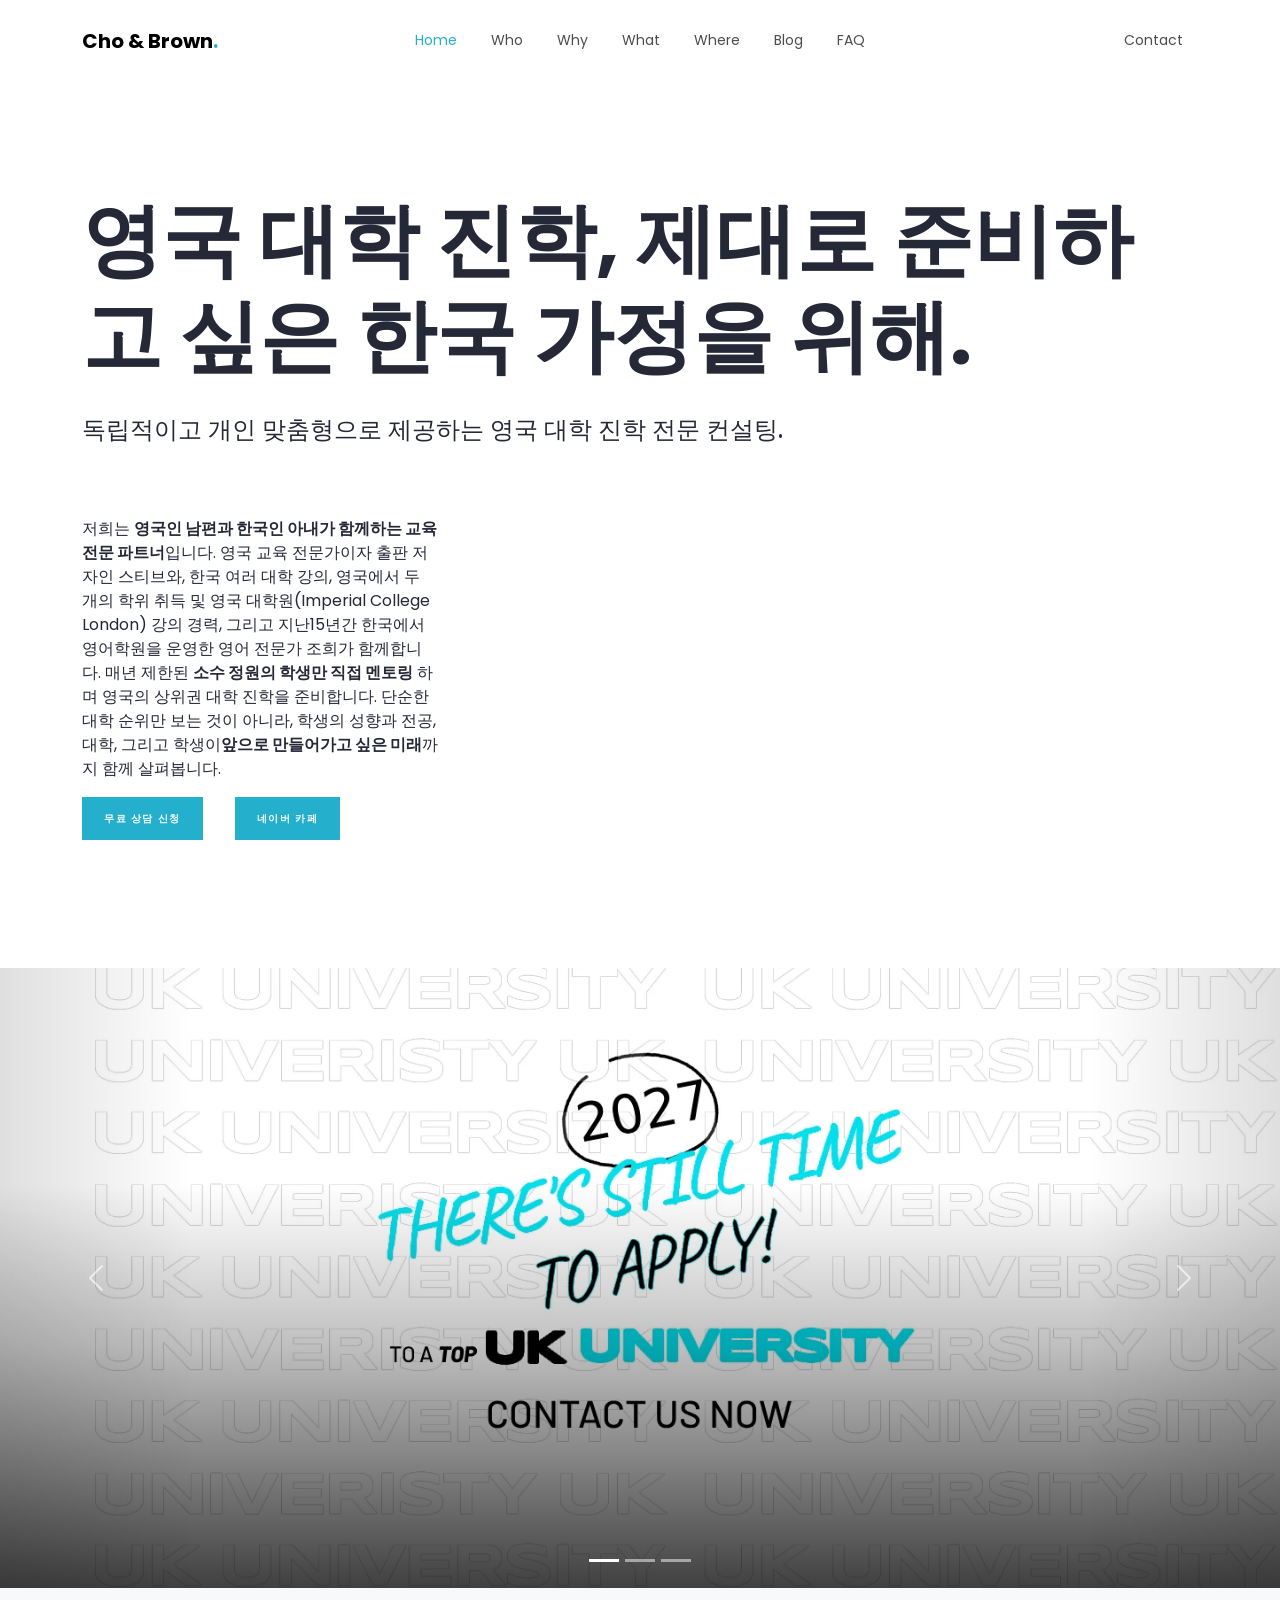
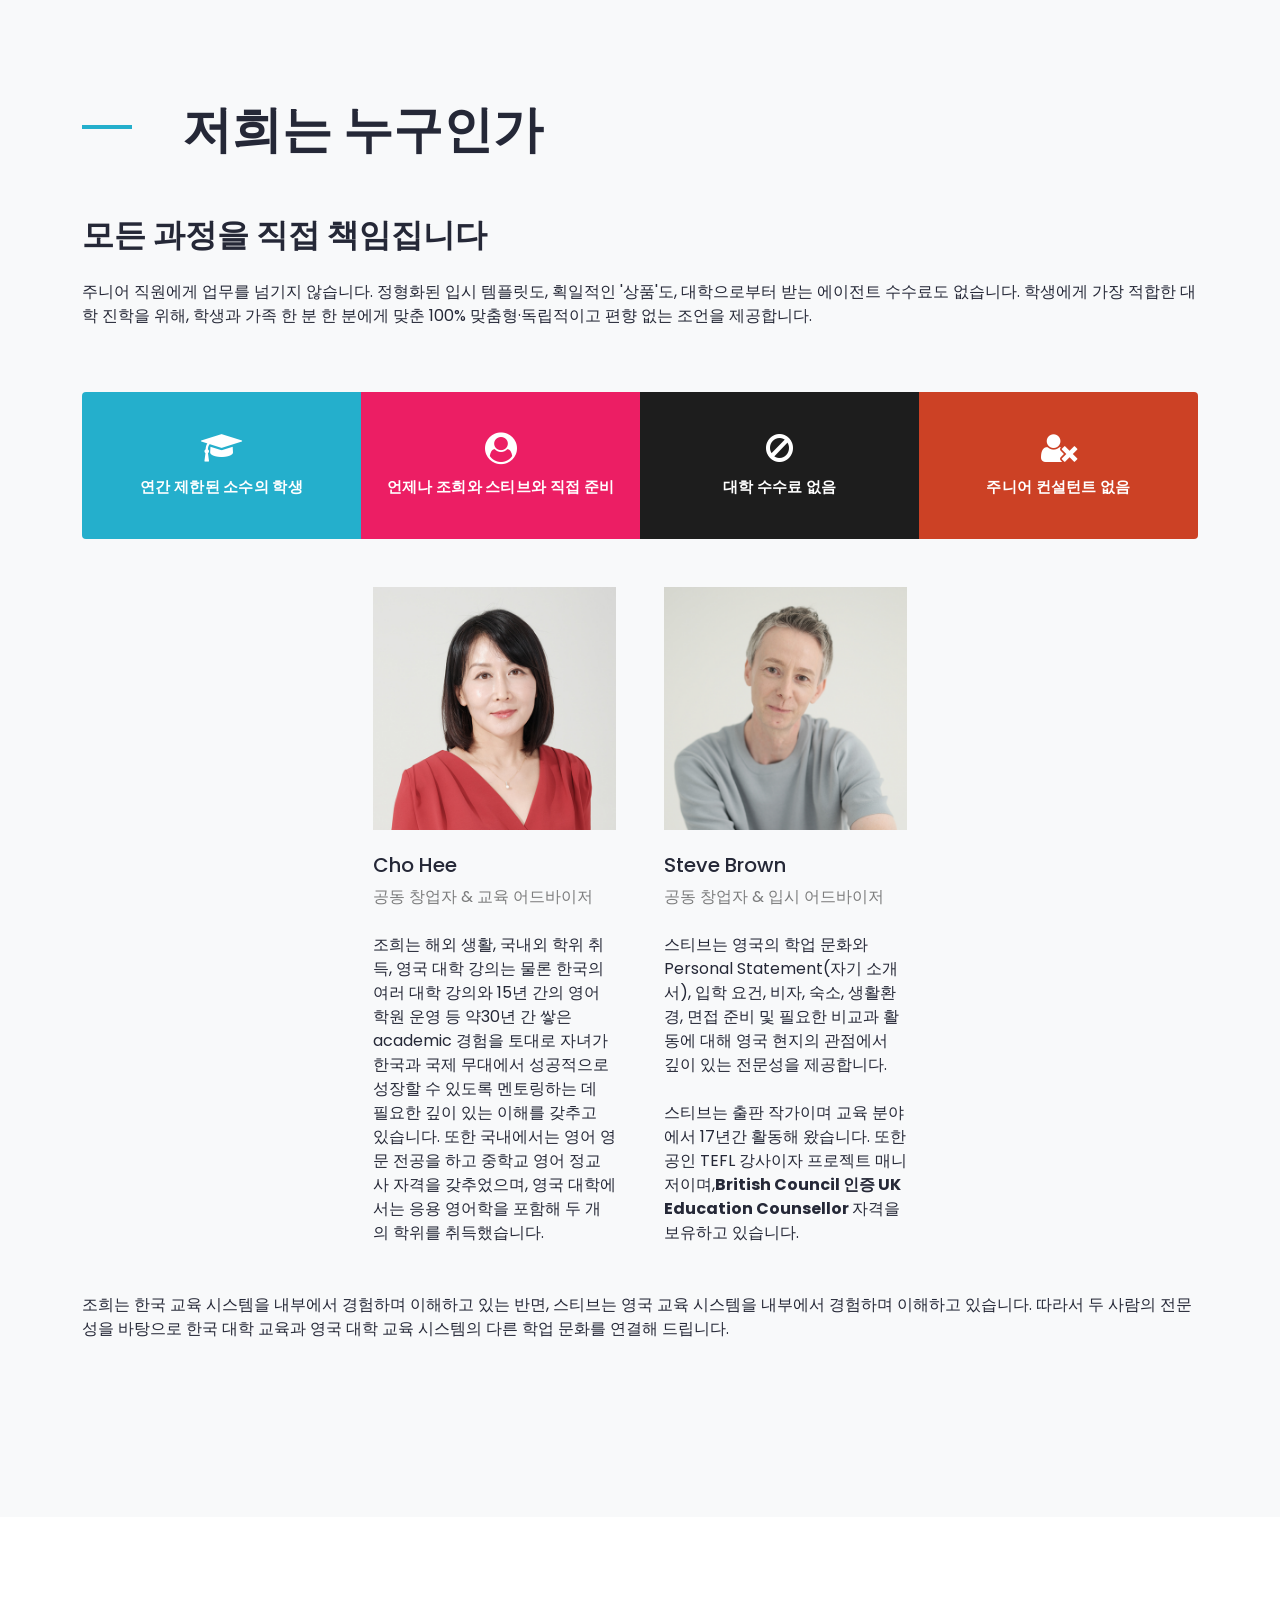
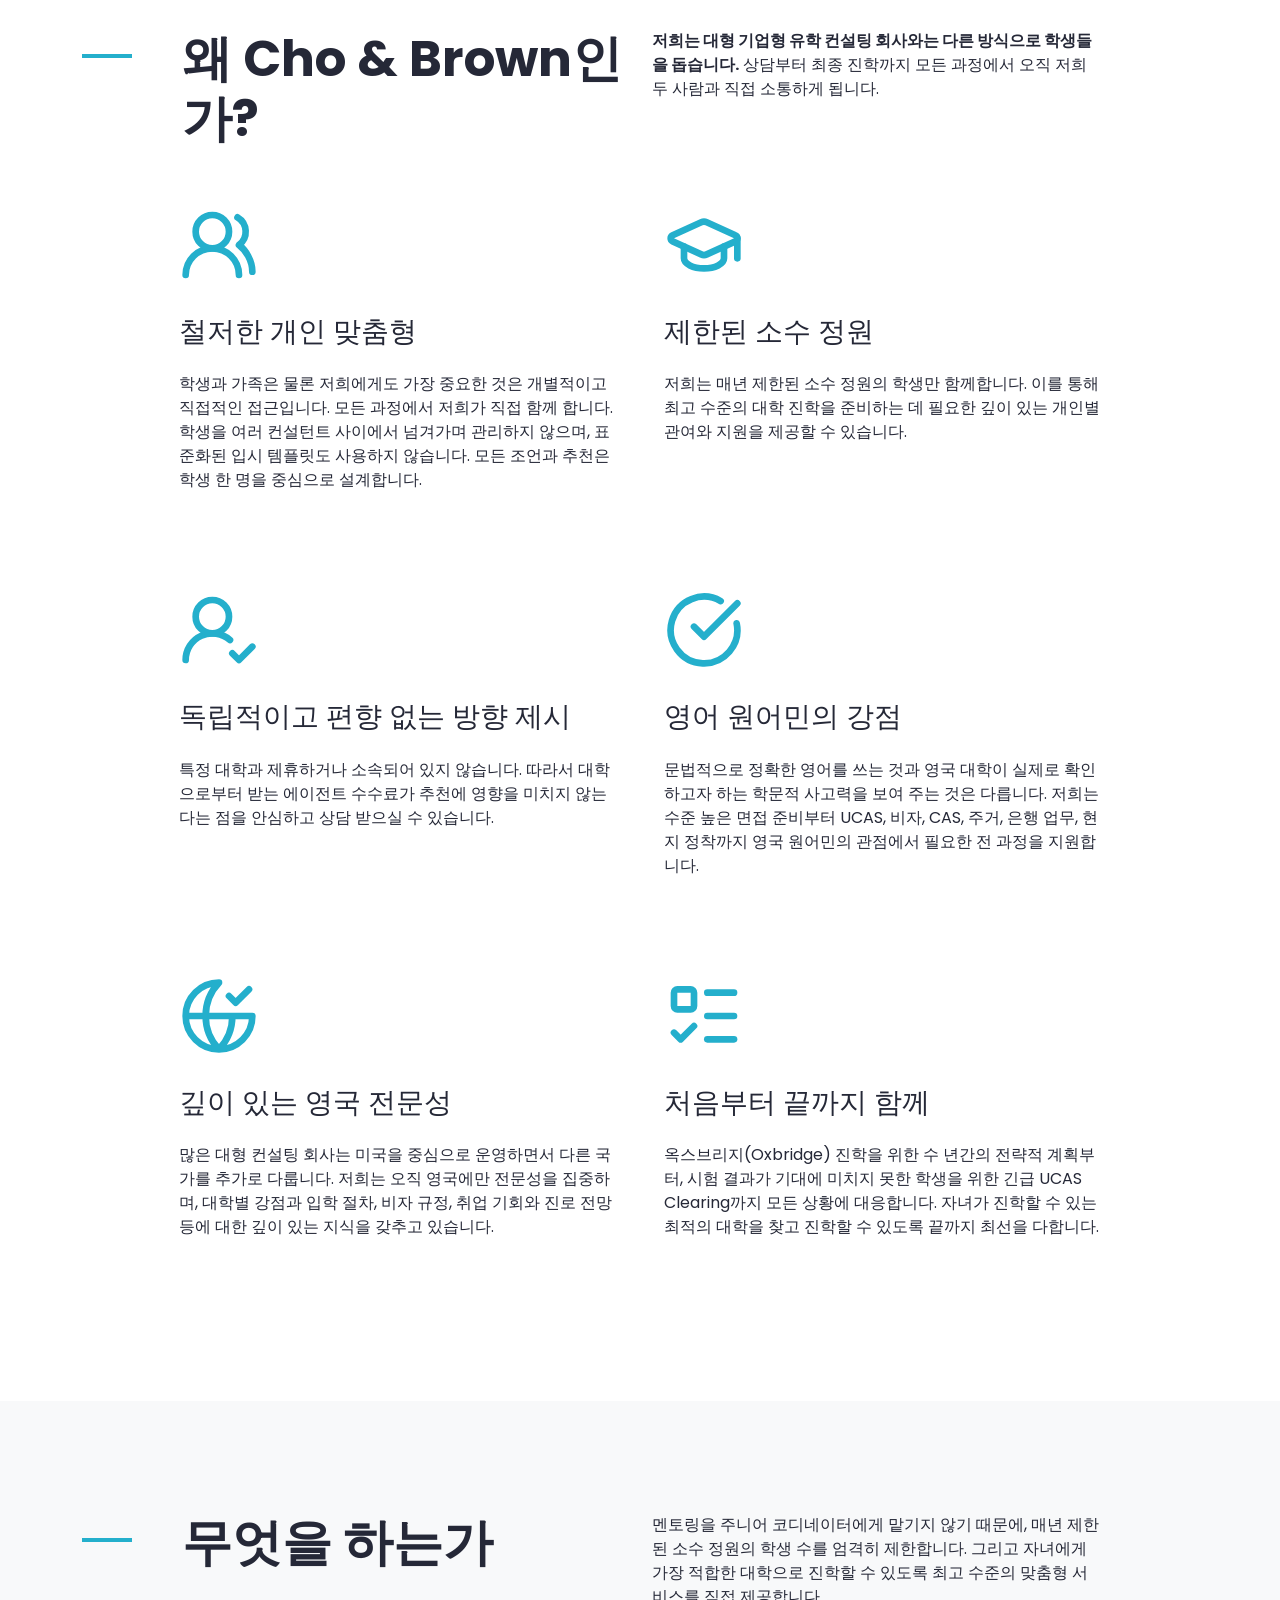
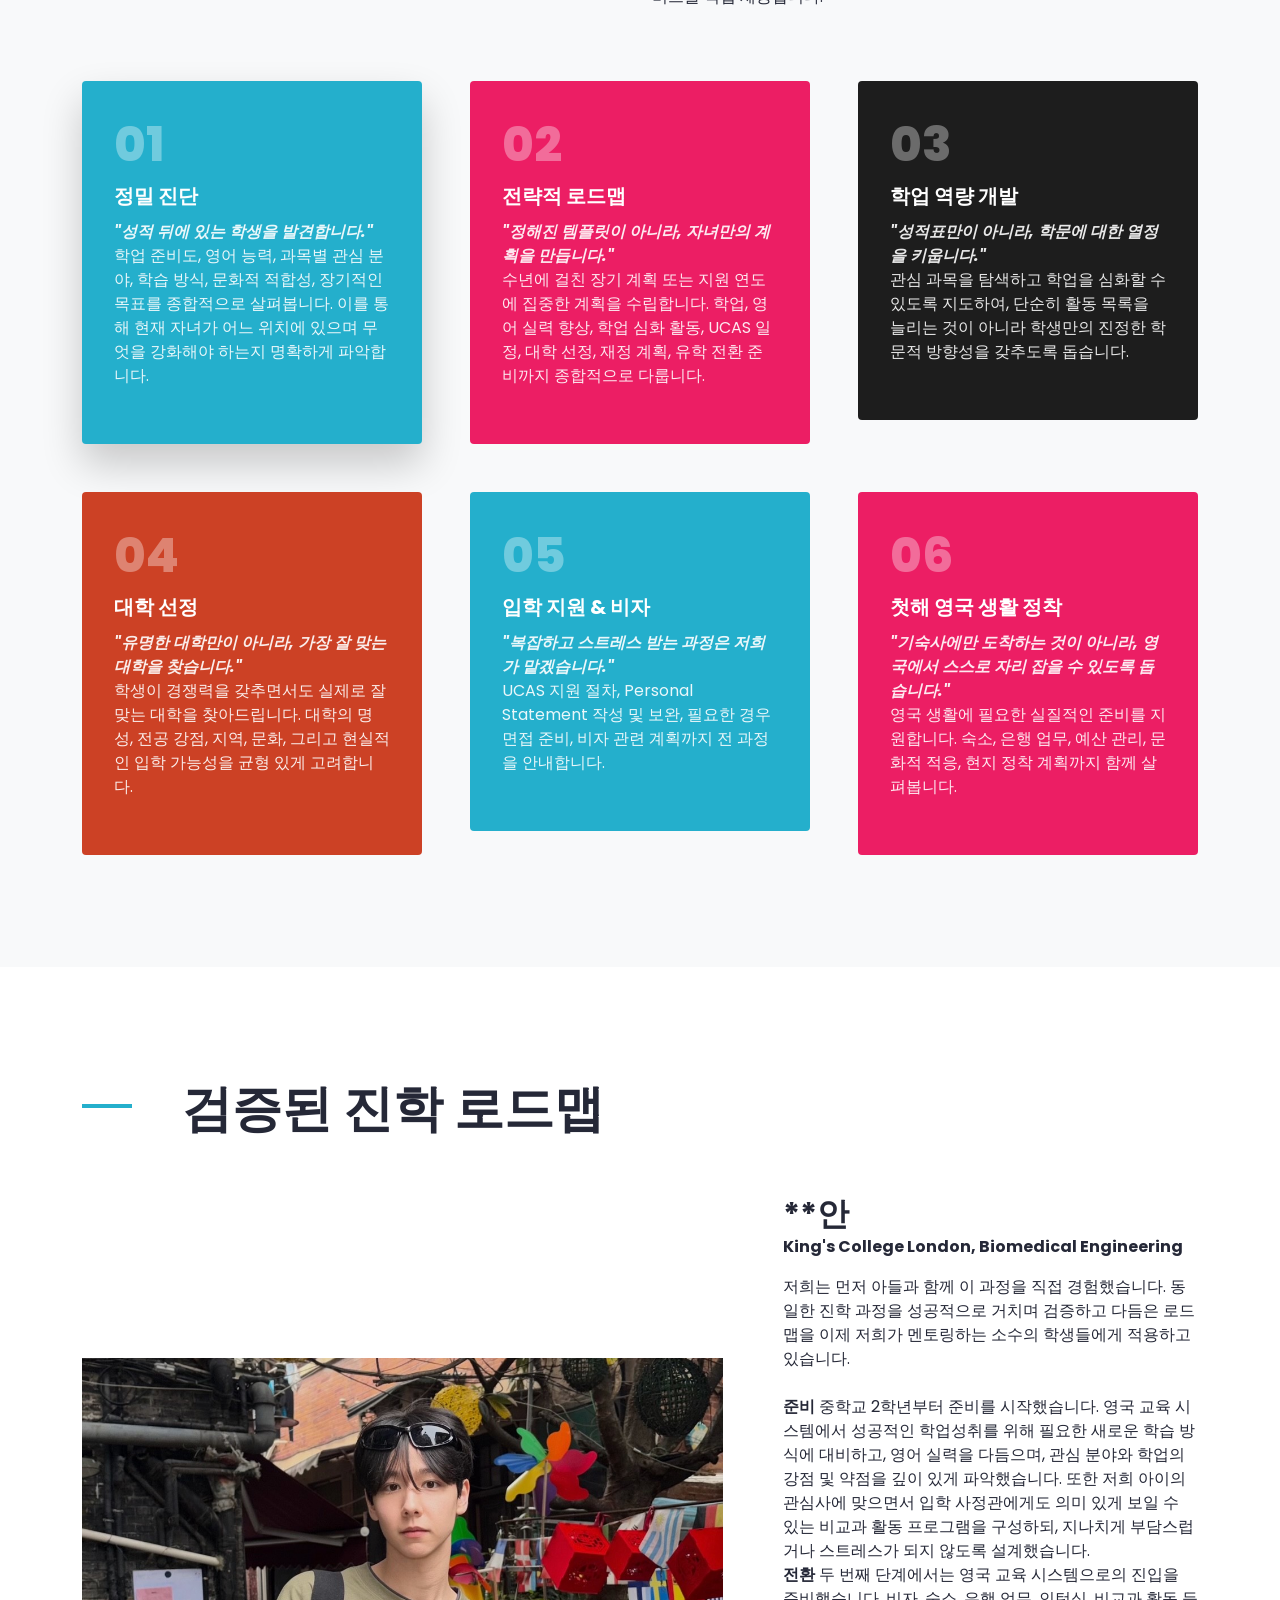
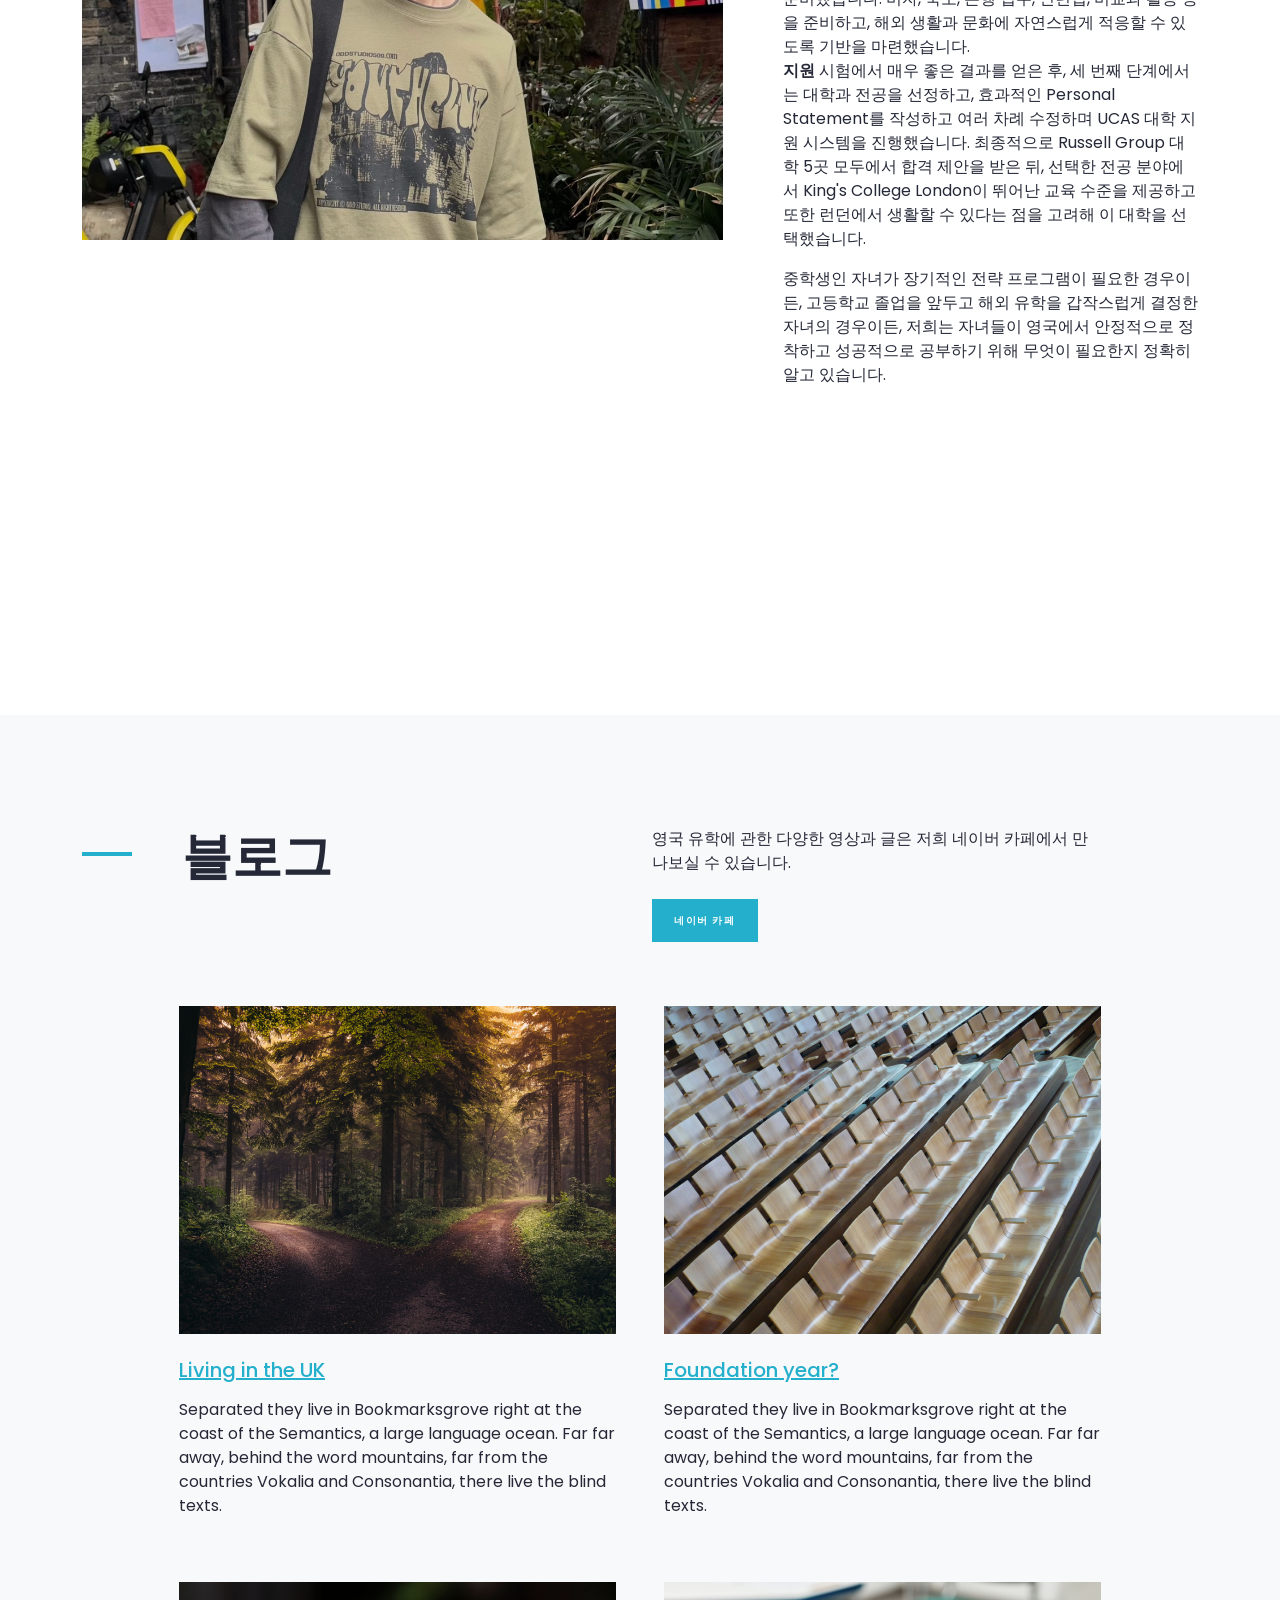
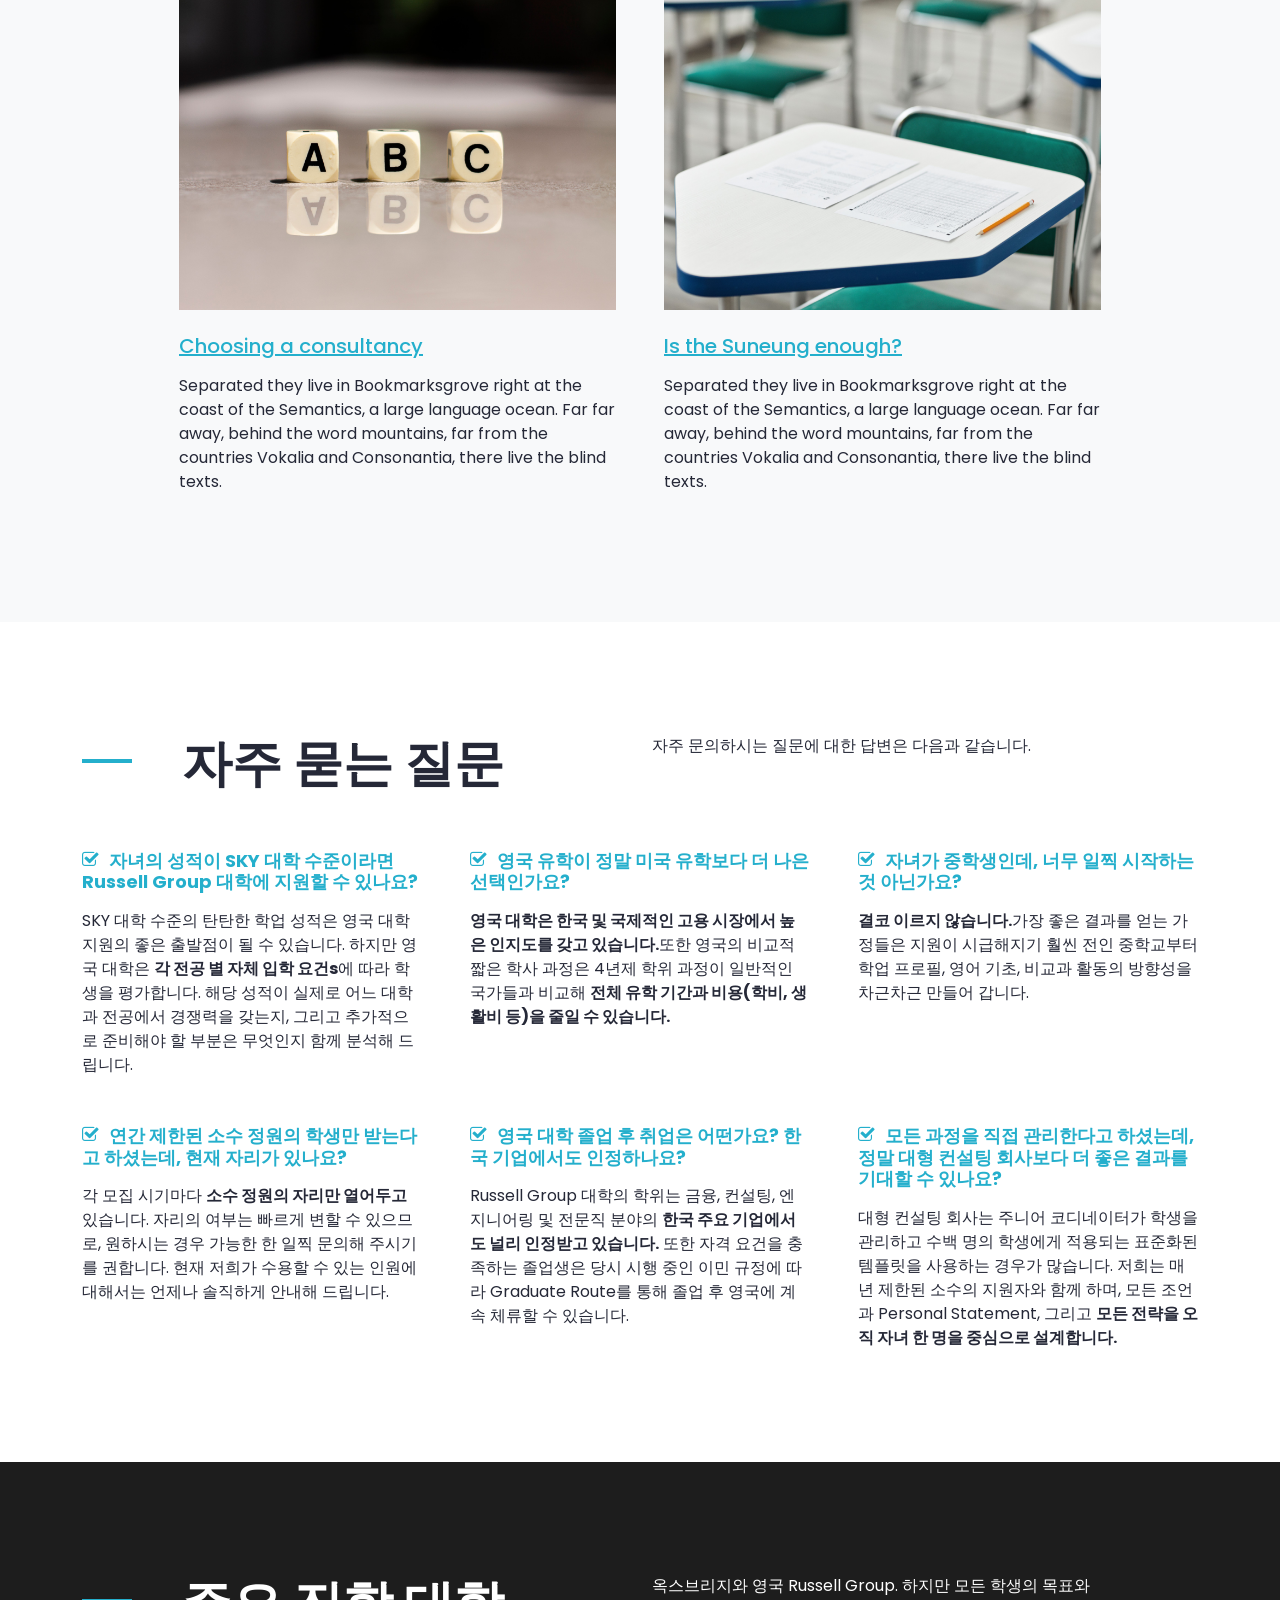
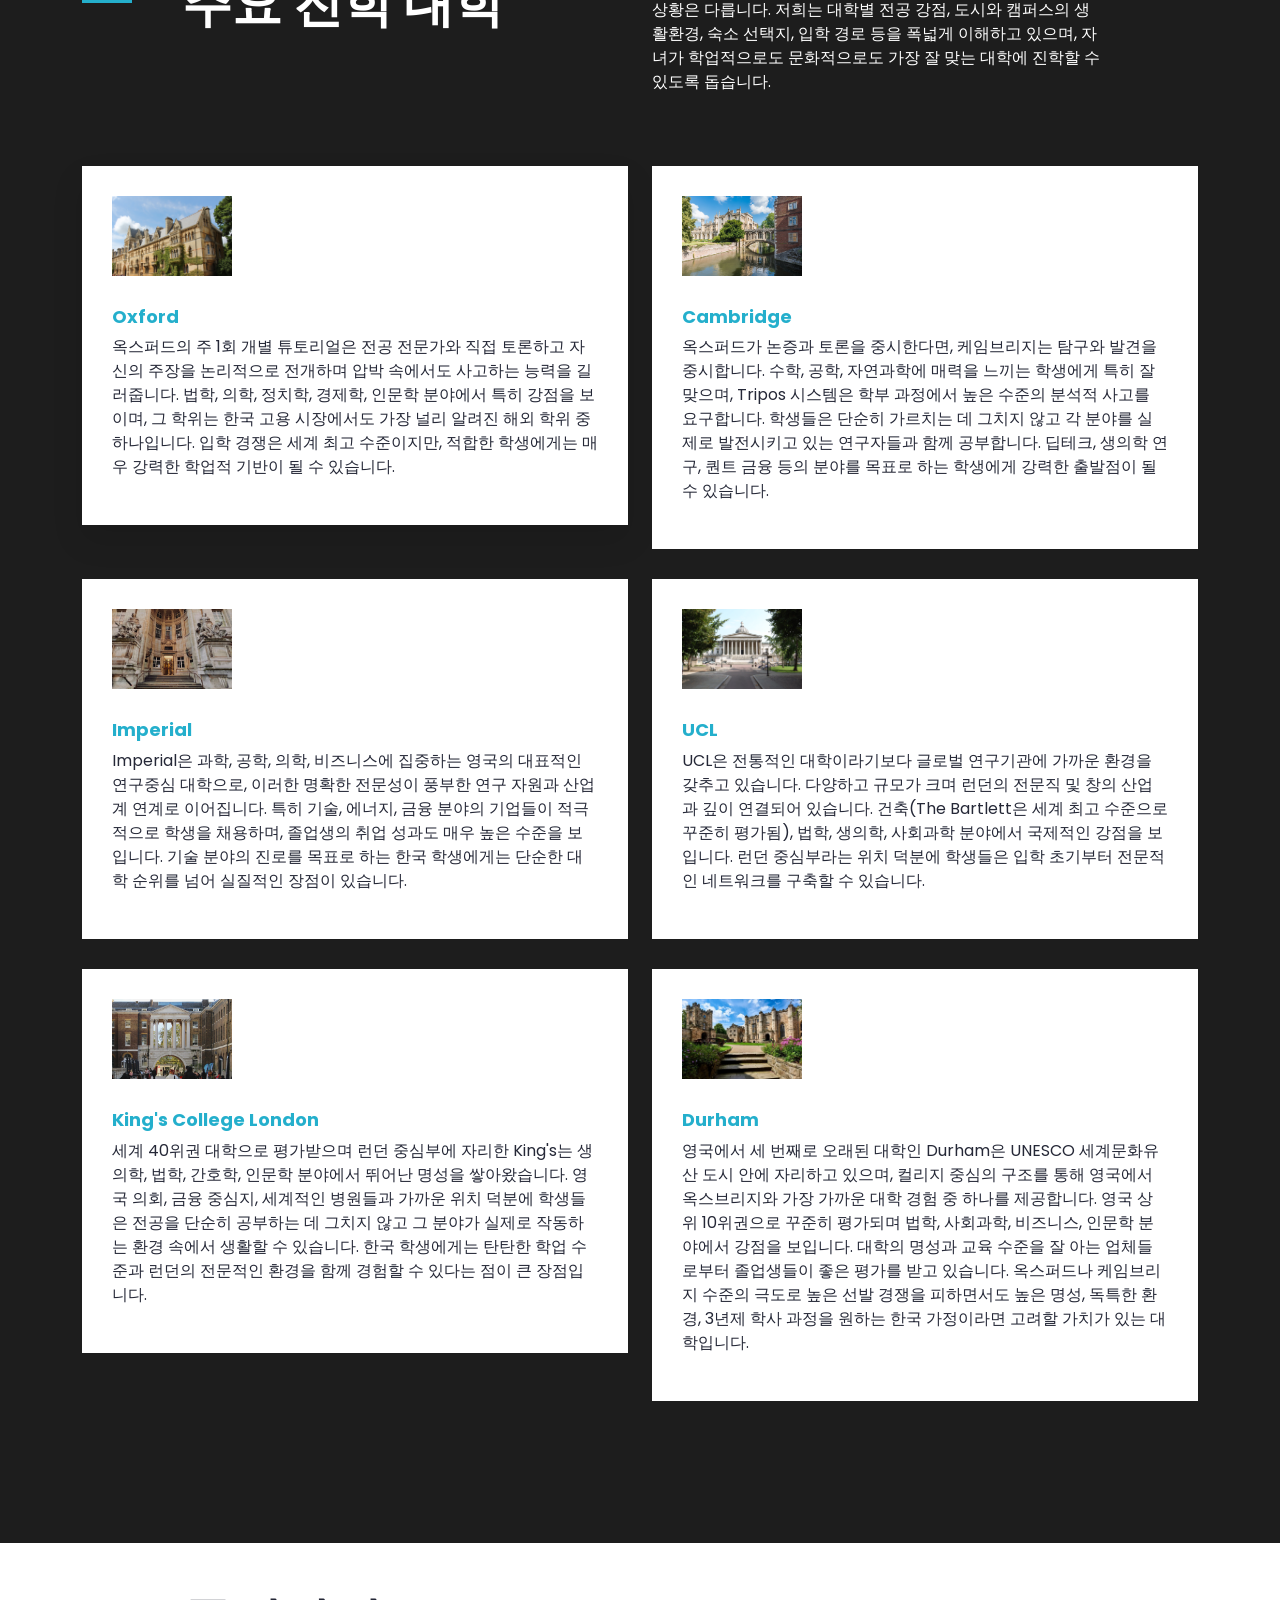
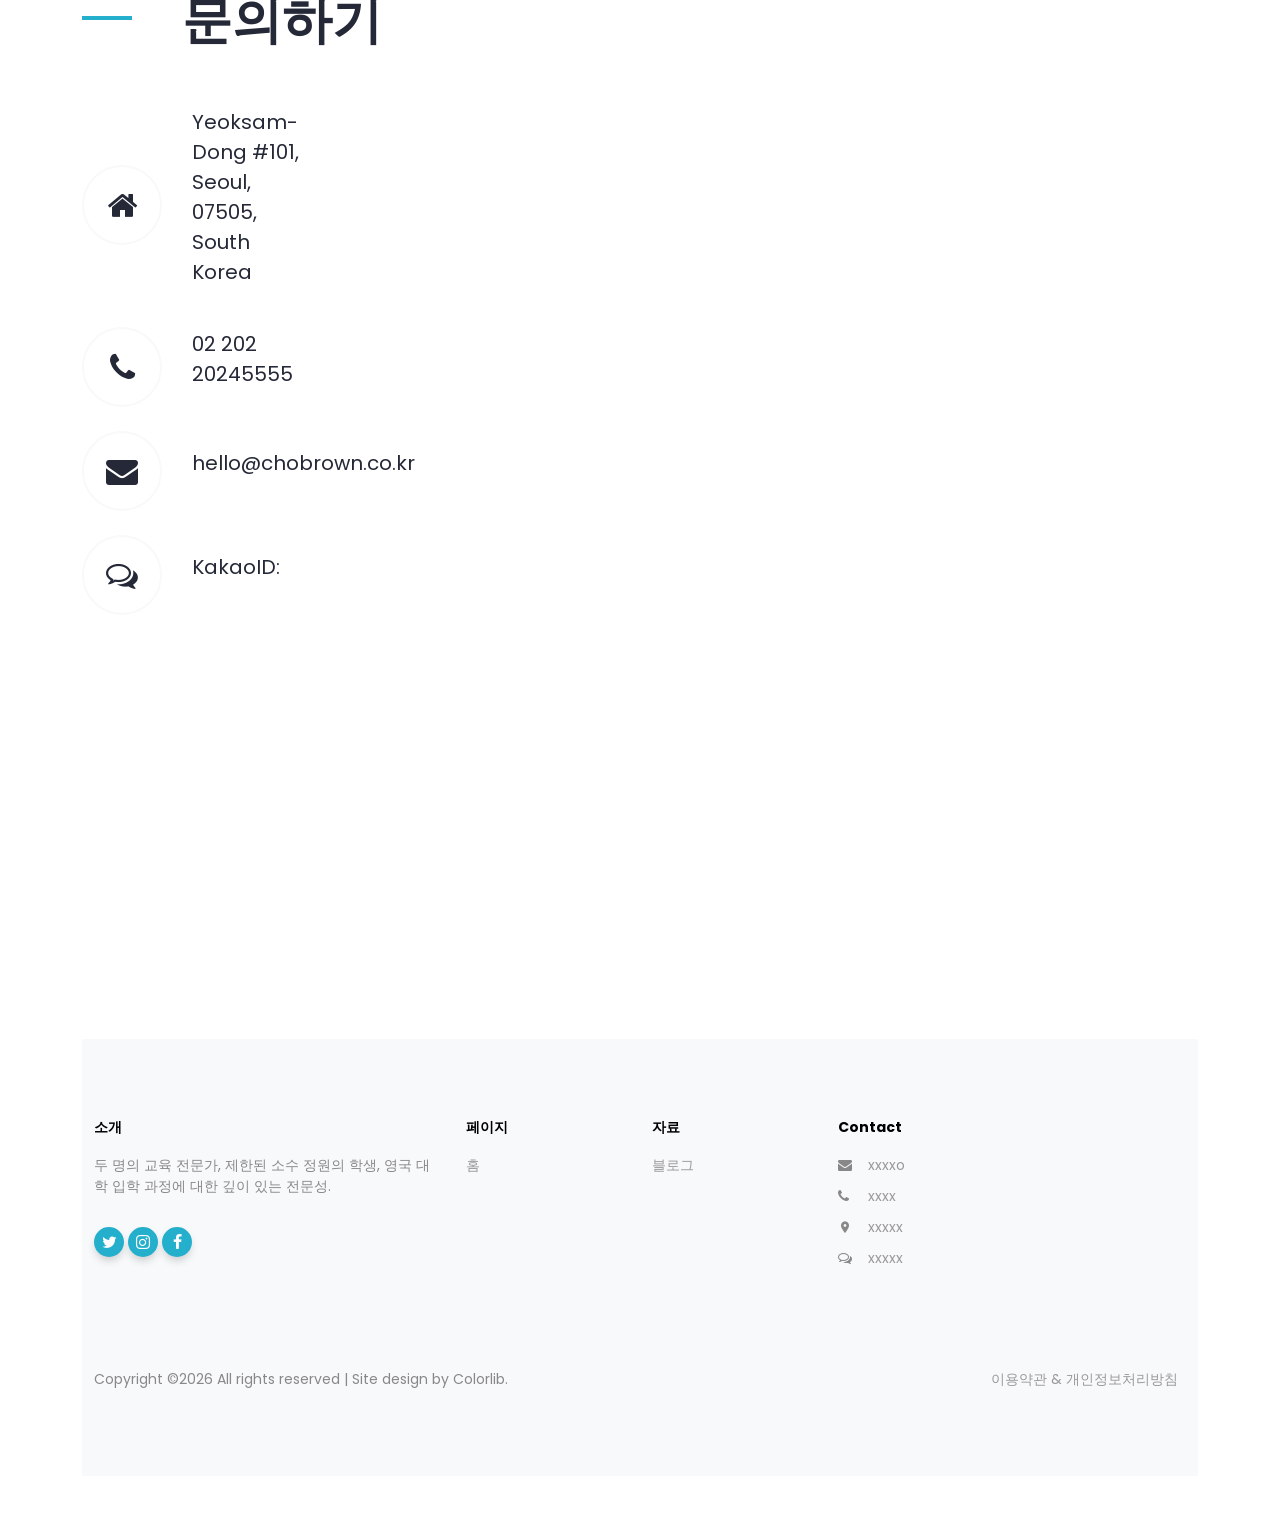
<file: index.html>
<!doctype html>
<html lang="en">
<head>
	<!-- Required meta tags -->
	<meta charset="utf-8">
	<meta name="viewport" content="width=device-width, initial-scale=1">
	
	<link rel="preconnect" href="https://fonts.gstatic.com">
	<link href="https://fonts.googleapis.com/css2?family=Poppins:wght@400;700&display=swap" rel="stylesheet">


	<link rel="stylesheet" href="fonts/icomoon/style.css">
	<link rel="stylesheet" href="fonts/flaticon/font/flaticon.css">

	<link rel="stylesheet" href="css/tiny-slider.css">
	<link rel="stylesheet" href="css/aos.css">
	<link rel="stylesheet" href="css/glightbox.min.css">
	<link rel="stylesheet" href="css/style.css">

	<title>Cho & Brown. 영국 유학 전문 교육 전략 컨설팅</title>
</head>
<body data-bs-spy="scroll" data-bs-target="#site-navbar-target" data-bs-offset="100" lang="ko-KR">
	

	<div class="site-mobile-menu site-navbar-target">
		<div class="site-mobile-menu-header">
			<div class="site-mobile-menu-close">
				<span class="icofont-close js-menu-toggle"></span>
			</div>
		</div>
		<div class="site-mobile-menu-body"></div>
	</div>

	<nav class="site-nav js-site-navbar site-navbar-target" id="site-navbar-target">
		<div class="container site-navigation">
			<div class="row">
				<div class="col-6 col-md-2 col-lg-2">
					<a href="index.html" class="logo m-0 float-start">Cho & Brown<span class="text-primary">.</span></a>
				</div>
				<div class="col-md-8 d-none d-md-block col-lg-8 text-center">
					<ul class="js-clone-nav d-none d-lg-inline-block text-start site-menu p-0 m-0 ">
						<li><a href="#home-section" class="nav-link active">Home</a></li>
						<!-- <li class="has-children">
							<a href="#services-section" class="nav-link">Services</a>
							<ul class="dropdown">
								<li><a href="#" class="nav-link">Sub Menu One</a></li>
								<li><a href="#" class="nav-link">Sub Menu Two</a></li>
								<li class="has-children">
									<a href="#" class="nav-link">Dropdown</a>
									<ul class="dropdown">
										<li><a href="#" class="nav-link">Sub Menu One</a></li>
										<li><a href="#" class="nav-link">Sub Menu Two</a></li>
										<li><a href="#" class="nav-link">Sub Menu Three</a></li>
									</ul>
								</li>
							</ul>
						</li> -->
						<li><a href="#about-section" class="nav-link">Who</a></li>
						<li><a href="#why-section" class="nav-link">Why</a></li>
						<li><a href="#process-section" class="nav-link">What</a></li>
						<li><a href="#where-section" class="nav-link">Where</a></li>
						<li><a href="#blog-section" class="nav-link">Blog</a></li>
						<li><a href="#faq-section" class="nav-link">FAQ</a></li>
					</ul>
				</div>
				<div class="col-6 col-md-2 col-lg-2">
					<ul class="js-clone-nav d-none d-lg-inline-block text-end float-end site-menu p-0 m-0 ">
						<li><a href="#contact-section" class="nav-link">Contact</a></li>
					</ul>
					<a href="#" class="burger ms-auto float-end site-menu-toggle js-menu-toggle d-inline-block d-lg-none" data-toggle="collapse" data-target="#main-navbar">
						<span></span>
					</a>
				</div>
			</div>
		</div>
	</nav>
	
	<!-- Hero -->
	<div class="hero" id="home-section">
		<div class="container">
			<div class="row">
				<div class="col-lg-12 mx-auto">
					<h1 class="heading" data-aos="fade-up">영국 대학 진학, 제대로 준비하고 싶은 한국 가정을 위해.</h1><br>
					<h4>독립적이고 개인 맞춤형으로 제공하는 영국 대학 진학 전문 컨설팅.</h4>
				</div>
			</div>
		</div>
	</div>


	<div class="section pt-0 section-1">
		<div class="container">
			<div class="row justify-content-between">
				<div class="col-lg-4 ml-auto" data-aos="fade-up">
					<p>저희는 <strong class="text-black">영국인 남편과 한국인 아내가 함께하는 교육 전문 파트너</strong>입니다. 영국 교육 전문가이자 출판 저자인 스티브와, 한국 여러 대학 강의, 영국에서 두 개의 학위 취득 및 영국 대학원(Imperial College London) 강의 경력, 그리고 지난15년간 한국에서 영어학원을 운영한 영어 전문가 조희가 함께합니다. 매년 제한된 <strong class="text-black">소수 정원의 학생만 직접 멘토링</strong> 하며 영국의 상위권 대학 진학을 준비합니다. 단순한 대학 순위만 보는 것이 아니라, 학생의 성향과 전공, 대학, 그리고 학생이<strong>앞으로 만들어가고 싶은 미래</strong>까지 함께 살펴봅니다.</p>
				</div>
				<p><a href="#contact-section" class="btn btn-primary me-4">무료 상담 신청</a>&nbsp;&nbsp;<a href="#" class="btn btn-primary me-4">네이버 카페</a></p>
				<!--<div class="col-lg-5 ms-auto" >
					<div class="row">
						<div class="col-lg-6" data-aos="fade-up" data-aos-delay="100">
							<ul class="list-unstyled links-underline">
								<li><a href="#">Technology</a></li>
								<li><a href="#">Marketing</a></li>
								<li><a href="#">Product &amp; Design</a></li>
							</ul>
						</div>
						<div class="col-lg-6" data-aos="fade-up" data-aos-delay="200">
							<ul class="list-unstyled links-underline">
								<li><a href="#">Strategic Consulting</a></li>
								<li><a href="#">Business Synergies</a></li>
								<li><a href="#">Fundrising</a></li>
							</ul>
						</div>
					</div>
				</div> -->
			</div>
		</div>
	</div>


	<!-- Carousel -->
	<div class="home-carousel" id="carousel-section">
		<div id="homeCarousel" class="carousel slide" data-bs-ride="carousel">
			<div class="carousel-indicators">
				<button type="button" data-bs-target="#homeCarousel" data-bs-slide-to="0" class="active" aria-current="true" aria-label="Slide 1"></button>
				<button type="button" data-bs-target="#homeCarousel" data-bs-slide-to="1" aria-label="Slide 2"></button>
				<button type="button" data-bs-target="#homeCarousel" data-bs-slide-to="2" aria-label="Slide 3"></button>
			</div>
			<div class="carousel-inner">
				<div class="carousel-item active">
					<img src="images/banner20272.webp" class="d-block w-100" alt="Placeholder image">
					<!-- <div class="carousel-caption">
						<h5><a href="#">UK vs USA - the real differences &nbsp; <span class="icon-external-link"></span></a></h5>
						<p>Focused courses vs general study, lifestyle, cost, safety. See what really matters.</p>
					</div> -->
				</div>
				<div class="carousel-item">
					<img src="images/oxlib1.webp" class="d-block w-100" alt="Placeholder image">
					<div class="carousel-caption">
						<h5><a href="#">Oxbridge interviews - Why Korean students fail them unprepared &nbsp; <span class="icon-external-link"></span></a></h5>
						<p>See why a different way of thinking is required.</p>
					</div>
				</div>
				<div class="carousel-item">
					<img src="images/write.webp" class="d-block w-100" alt="Placeholder image">
					<div class="carousel-caption">
						<h5><a href="#">Why the personal statement is everything in UK admissions &nbsp; <span class="icon-external-link"></span></a></h5>
						<p>What you need to demonstrate in a UK personal statement is very different to the US and Korea.</p>
					</div>
				</div>
			</div>
			<button class="carousel-control-prev" type="button" data-bs-target="#homeCarousel" data-bs-slide="prev">
				<span class="carousel-control-prev-icon" aria-hidden="true"></span>
				<span class="visually-hidden">Previous</span>
			</button>
			<button class="carousel-control-next" type="button" data-bs-target="#homeCarousel" data-bs-slide="next">
				<span class="carousel-control-next-icon" aria-hidden="true"></span>
				<span class="visually-hidden">Next</span>
			</button>
		</div>
	</div>


    <!-- Why us -->
    <div class="section bg-light" id="about-section">
		<div class="container">
			<div class="row mb-5">
				<div class="col-lg-6"  data-aos="fade-up" data-aos-delay="0">
					<div class="heading-wrap">
						<h2 class="heading">저희는 누구인가</h2>
					</div>
				</div>
				
			</div>

			<!--<div class="row about-image justify-content-between align-items-center">
				<div class="col-lg-7 mb-5 mb-lg-0"  data-aos="fade-right" data-aos-delay="100">
					<img src="images/about_1.jpg" alt="Image" class="img-fluid">
				</div>
				<div class="col-lg-5 ps-lg-5"  data-aos="fade-left" data-aos-delay="100">
					<h2 class="heading mb-2 fw-bold">Our Office</h2>
					<p class="mb-4 desc"><strong class="text-black">Separated they live in Bookmarksgrove</strong> right at the coast of the Semantics, a large language ocean. Far far away, behind the word mountains, far from the countries Vokalia and Consonantia, there live the blind texts.</p>

					<p>Far far away, behind the word mountains, far from the countries Vokalia and Consonantia, there live the blind texts. Separated they live in Bookmarksgrove right at the coast of the Semantics, a large language ocean.</p>

					<p>A small river named Duden flows by their place and supplies it with the necessary regelialia. It is a paradisematic country, in which roasted parts of sentences fly into your mouth.</p>
				</div>
			</div> -->

			<div class="row mb-5">
				<div class="col-12"  data-aos="fade-up" data-aos-delay="0">
					<h2 class="heading mb-2 fw-bold">모든 과정을 직접 책임집니다</h2>
					<br><p>주니어 직원에게 업무를 넘기지 않습니다. 정형화된 입시 템플릿도, 획일적인 '상품'도, 대학으로부터 받는 에이전트 수수료도 없습니다. 학생에게 가장 적합한 대학 진학을 위해, 학생과 가족 한 분 한 분에게 맞춘 100% 맞춤형·독립적이고 편향 없는 조언을 제공합니다.</p>
				</div>
			</div>

			<div class="usp-strip mb-5" data-aos="fade-up" data-aos-delay="100">
				<div class="usp-item usp-item-1">
					<span class="icon-graduation-cap"></span>
					<p>연간 제한된 소수의 학생</p>
				</div>
				<div class="usp-item usp-item-2">
					<span class="icon-user-circle"></span>
					<p>언제나 조희와 스티브와 직접 준비</p>
				</div>
				<div class="usp-item usp-item-3">
					<span class="icon-ban"></span>
					<p>대학 수수료 없음</p>
				</div>
				<div class="usp-item usp-item-4">
					<span class="icon-user-times"></span>
					<p>주니어 컨설턴트 없음</p>
				</div>
			</div>

			<div class="row g-5 justify-content-center">
				<div class="col-xs-12 col-sm-6 col-md-6 col-lg-3"  data-aos="fade-up" data-aos-delay="0">
					<div class="team">
						<span class="thumb mb-3"><img src="images/hee.webp" alt="Image" class="img-fluid"></span>
						<h3>Cho Hee</h3>
						<span class="mb-4 text-black-50 d-block">공동 창업자 & 교육 어드바이저</span>
						<p class="mb-4">조희는 해외 생활, 국내외 학위 취득, 영국 대학 강의는 물론 한국의 여러 대학 강의와 15년 간의 영어 학원 운영 등 약30년 간 쌓은 academic 경험을 토대로 자녀가 한국과 국제 무대에서 성공적으로 성장할 수 있도록 멘토링하는 데 필요한 깊이 있는 이해를 갖추고 있습니다. 또한 국내에서는 영어 영문 전공을 하고 중학교 영어 정교사 자격을 갖추었으며, 영국 대학에서는 응용 영어학을 포함해 두 개의 학위를 취득했습니다.</p>
						
						<!-- <ul class="list-unstyled social">
							<li><a href="#"><span class="icon-instagram"></span></a></li>
							<li><a href="#"><span class="icon-twitter"></span></a></li>
							<li><a href="#"><span class="icon-facebook"></span></a></li>
							<li><a href="#"><span class="icon-linkedin"></span></a></li>
							
						</ul> -->
					</div>
				</div>
				<div class="col-xs-12 col-sm-6 col-md-6 col-lg-3"  data-aos="fade-up" data-aos-delay="200">
					<div class="team">
						<span class="thumb mb-3"><img src="images/steve.webp" alt="Image" class="img-fluid"></span>
						<h3>Steve Brown</h3>
						<span class="mb-4 text-black-50 d-block">공동 창업자 & 입시 어드바이저</span>
						<p class="mb-4">스티브는 영국의 학업 문화와 Personal Statement(자기 소개서), 입학 요건, 비자, 숙소, 생활환경, 면접 준비 및 필요한 비교과 활동에 대해 영국 현지의 관점에서 깊이 있는 전문성을 제공합니다.</p>
						<p class="mb-4">스티브는 출판 작가이며 교육 분야에서 17년간 활동해 왔습니다. 또한 공인 TEFL 강사이자 프로젝트 매니저이며,<strong class="text-black">British Council 인증 UK Education Counsellor </strong>자격을 보유하고 있습니다.</p>
						
						<!-- <ul class="list-unstyled social">
							<li><a href="#"><span class="icon-instagram"></span></a></li>
							<li><a href="#"><span class="icon-twitter"></span></a></li>
							<li><a href="#"><span class="icon-facebook"></span></a></li>
							<li><a href="#"><span class="icon-linkedin"></span></a></li>
							
						</ul> -->
					</div>
				</div>	
				
				<div class="row mb-5">
				<div class="col-12"  data-aos="fade-up" data-aos-delay="0">
					
					<br><p>조희는 한국 교육 시스템을 내부에서 경험하며 이해하고 있는 반면, 스티브는 영국 교육 시스템을 내부에서 경험하며 이해하고 있습니다. 따라서 두 사람의 전문성을 바탕으로 한국 대학 교육과 영국 대학 교육 시스템의 다른 학업 문화를 연결해 드립니다.</p>
				</div>
			</div>

			</div>
			
			
		</div>
	</div>
	
	<!-- why us -->
	<div class="section section-5" id="why-section">
		<div class="container">
			<div class="row mb-5">
				<div class="col-lg-6"  data-aos="fade-up" data-aos-delay="0">
					<div class="heading-wrap">
						<h2 class="heading">왜 Cho & Brown인가?</h2>
					</div>
				</div>
				<div class="col-lg-5 ml-auto"  data-aos="fade-up" data-aos-delay="100">
					<p><strong class="text-black">저희는 대형 기업형 유학 컨설팅 회사와는 다른 방식으로 학생들을 돕습니다.</strong> 상담부터 최종 진학까지 모든 과정에서 오직 저희 두 사람과 직접 소통하게 됩니다.</p>
				</div>
			</div>
			<div class="row justify-content-center g-5">
				<div class="col-xs-12 col-sm-6 col-md-6 col-lg-5"  data-aos="fade-up" data-aos-delay="100">
					<div class="service-2">
						<img src="images/users-round.svg" alt="Image" class="img-fluid"></img>
						<h3 class="mb-4">철저한 개인 맞춤형</h3>
						<p>학생과 가족은 물론 저희에게도 가장 중요한 것은 개별적이고 직접적인 접근입니다. 모든 과정에서 저희가 직접 함께 합니다. 학생을 여러 컨설턴트 사이에서 넘겨가며 관리하지 않으며, 표준화된 입시 템플릿도 사용하지 않습니다. 모든 조언과 추천은 학생 한 명을 중심으로 설계합니다.</p>
					</div>
				</div>
				<div class="col-xs-12 col-sm-6 col-md-6 col-lg-5"  data-aos="fade-up" data-aos-delay="200">
					<div class="service-2">
						<img src="images/graduation-cap.svg" alt="Image" class="img-fluid"></img>
						<h3 class="mb-4">제한된 소수 정원</h3>
						<p>저희는 매년 제한된 소수 정원의 학생만 함께합니다. 이를 통해 최고 수준의 대학 진학을 준비하는 데 필요한 깊이 있는 개인별 관여와 지원을 제공할 수 있습니다.</p>
					</div>
				</div>

				<div class="col-xs-12 col-sm-6 col-md-6 col-lg-5"  data-aos="fade-up" data-aos-delay="100">
					<div class="service-2">
						<img src="images/user-round-check.svg" alt="Image" class="img-fluid"></img>
						<h3 class="mb-4">독립적이고 편향 없는 방향 제시</h3>
						<p>특정 대학과 제휴하거나 소속되어 있지 않습니다. 따라서 대학으로부터 받는 에이전트 수수료가 추천에 영향을 미치지 않는다는 점을 안심하고 상담 받으실 수 있습니다.</p>
					</div>
				</div>
				<div class="col-xs-12 col-sm-6 col-md-6 col-lg-5"  data-aos="fade-up" data-aos-delay="200">
					<div class="service-2">
						<img src="images/circle-check-big.svg" alt="Image" class="img-fluid"></img>
						<h3 class="mb-4">영어 원어민의 강점</h3>
						<p>문법적으로 정확한 영어를 쓰는 것과 영국 대학이 실제로 확인하고자 하는 학문적 사고력을 보여 주는 것은 다릅니다. 저희는 수준 높은 면접 준비부터 UCAS, 비자, CAS, 주거, 은행 업무, 현지 정착까지 영국 원어민의 관점에서 필요한 전 과정을 지원합니다.</p>
					</div>
				</div>

				<div class="col-xs-12 col-sm-6 col-md-6 col-lg-5"  data-aos="fade-up" data-aos-delay="100">
					<div class="service-2">
						<img src="images/globe-check.svg" alt="Image" class="img-fluid"></img>
						<h3 class="mb-4">깊이 있는 영국 전문성</h3>
						<p>많은 대형 컨설팅 회사는 미국을 중심으로 운영하면서 다른 국가를 추가로 다룹니다. 저희는 오직 영국에만 전문성을 집중하며, 대학별 강점과 입학 절차, 비자 규정, 취업 기회와 진로 전망 등에 대한 깊이 있는 지식을 갖추고 있습니다. </p>
					</div>
				</div>
				<div class="col-xs-12 col-sm-6 col-md-6 col-lg-5"  data-aos="fade-up" data-aos-delay="200">
					<div class="service-2">
						<img src="images/list-todo.svg" alt="Image" class="img-fluid"></img>
						<h3 class="mb-4">처음부터 끝까지 함께</h3>
						<p>옥스브리지(Oxbridge) 진학을 위한 수 년간의 전략적 계획부터, 시험 결과가 기대에 미치지 못한 학생을 위한 긴급 UCAS Clearing까지 모든 상황에 대응합니다. 자녀가 진학할 수 있는 최적의 대학을 찾고 진학할 수 있도록 끝까지 최선을 다합니다.</p>
					</div>
				</div>

			</div>
		</div>
	</div>
	
	
	<!-- what we do -->
	<div class="section section-3 bg-light" id="process-section">
		<div class="container">
			
			<div class="row mb-5">
				<div class="col-lg-6"  data-aos="fade-up" data-aos-delay="0">
					<div class="heading-wrap">
						<h2 class="heading ">무엇을 하는가</h2>
					</div>
				</div>
				<div class="col-lg-5 ml-auto"  data-aos="fade-up" data-aos-delay="100">
					<p class="mb-4">멘토링을 주니어 코디네이터에게 맡기지 않기 때문에, 매년 제한된 소수 정원의 학생 수를 엄격히 제한합니다. 그리고 자녀에게 가장 적합한 대학으로 진학할 수 있도록 최고 수준의 맞춤형 서비스를 직접 제공합니다. </p>
					<!-- <p><a href="#" class="btn btn-primary me-4">Learn More</a> <a href="#" class="link-muted">Scroll down</a></p> -->
				</div>
			</div>

			<div class="row g-5">
				<div class="col-xs-12 col-sm-6 col-md-6 col-lg-4">
					<div class="step step-1 active"  data-aos="fade-up" data-aos-delay="100">
						<span class="number">01</span>
						<h3>정밀 진단</h3>
						<p class="mb-3"><i><strong>"성적 뒤에 있는 학생을 발견합니다."</strong></i> <br>학업 준비도, 영어 능력, 과목별 관심 분야, 학습 방식, 문화적 적합성, 장기적인 목표를 종합적으로 살펴봅니다. 이를 통해 현재 자녀가 어느 위치에 있으며 무엇을 강화해야 하는지 명확하게 파악합니다.</p>
					</div>	
				</div>
				<div class="col-xs-12 col-sm-6 col-md-6 col-lg-4">
					<div class="step step-2"  data-aos="fade-up" data-aos-delay="200">
						<span class="number">02</span>
						<h3>전략적 로드맵</h3>
						<p class="mb-3"><i><strong>"정해진 템플릿이 아니라, 자녀만의 계획을 만듭니다."</strong></i> <br>수년에 걸친 장기 계획 또는 지원 연도에 집중한 계획을 수립합니다. 학업, 영어 실력 향상, 학업 심화 활동, UCAS 일정, 대학 선정, 재정 계획, 유학 전환 준비까지 종합적으로 다룹니다.</p>
					</div>
				</div>

				<div class="col-xs-12 col-sm-6 col-md-6 col-lg-4">
					<div class="step step-3"  data-aos="fade-up" data-aos-delay="300">
						<span class="number">03</span>
						<h3>학업 역량 개발</h3>
						<p class="mb-3"><i><strong>"성적표만이 아니라, 학문에 대한 열정을 키웁니다."</strong></i> <br>관심 과목을 탐색하고 학업을 심화할 수 있도록 지도하여, 단순히 활동 목록을 늘리는 것이 아니라 학생만의 진정한 학문적 방향성을 갖추도록 돕습니다.</p>
					</div>
				</div>

				<div class="col-xs-12 col-sm-6 col-md-6 col-lg-4">
					<div class="step step-4"  data-aos="fade-up" data-aos-delay="100">
						<span class="number">04</span>
						<h3>대학 선정 </h3>
						<p class="mb-3"><i><strong>"유명한 대학만이 아니라, 가장 잘 맞는 대학을 찾습니다."</strong></i> <br>학생이 경쟁력을 갖추면서도 실제로 잘 맞는 대학을 찾아드립니다. 대학의 명성, 전공 강점, 지역, 문화, 그리고 현실적인 입학 가능성을 균형 있게 고려합니다.</p>
					</div>
				</div>
				<div class="col-xs-12 col-sm-6 col-md-6 col-lg-4">
					<div class="step step-5"  data-aos="fade-up" data-aos-delay="200">
						<span class="number">05</span>
						<h3>입학 지원 & 비자</h3>
						<p class="mb-3"><i><strong>"복잡하고 스트레스 받는 과정은 저희가 맡겠습니다."</strong></i> <br>UCAS 지원 절차, Personal Statement 작성 및 보완, 필요한 경우 면접 준비, 비자 관련 계획까지 전 과정을 안내합니다.</p>
					</div>
				</div>

				<div class="col-xs-12 col-sm-6 col-md-6 col-lg-4">
					<div class="step step-6"  data-aos="fade-up" data-aos-delay="300">
						<span class="number">06</span>
						<h3>첫해 영국 생활 정착</h3>
						<p class="mb-3"><i><strong>"기숙사에만 도착하는 것이 아니라, 영국에서 스스로 자리 잡을 수 있도록 돕습니다."</strong></i> <br>영국 생활에 필요한 실질적인 준비를 지원합니다. 숙소, 은행 업무, 예산 관리, 문화적 적응, 현지 정착 계획까지 함께 살펴봅니다.</p>
					</div>
				</div>				

			</div>

		</div>
	</div>
	
	
	<!-- case study -->
	<div class="section" id="case-section">
		<div class="container">
			<div class="row mb-5">
				<div class="col-lg-6"  data-aos="fade-up" data-aos-delay="0">
					<div class="heading-wrap">
						<h2 class="heading">검증된 진학 로드맵</h2>
					</div>
				</div>
				
			</div>

			<div class="row about-image justify-content-between align-items-center">
				<div class="col-lg-7 mb-5 mb-lg-0"  data-aos="fade-right" data-aos-delay="100">
					<img src="images/jam.webp" alt="Image" class="img-fluid">
				</div>
				<div class="col-lg-5 ps-lg-5"  data-aos="fade-left" data-aos-delay="100">
					<h2 class="heading mb-2 fw-bold">**안</h2>
					<p><strong class="text-black">King's College London, Biomedical Engineering</strong></p>
					<p class="mb-4 desc">저희는 먼저 아들과 함께 이 과정을 직접 경험했습니다. 동일한 진학 과정을 성공적으로 거치며 검증하고 다듬은 로드맵을 이제 저희가 멘토링하는 소수의 학생들에게 적용하고 있습니다.</p>
					
					<p><strong class="text-black">준비</strong> 중학교 2학년부터 준비를 시작했습니다. 영국 교육 시스템에서 성공적인 학업성취를 위해 필요한 새로운 학습 방식에 대비하고, 영어 실력을 다듬으며, 관심 분야와 학업의 강점 및 약점을 깊이 있게 파악했습니다. 또한 저희 아이의 관심사에 맞으면서 입학 사정관에게도 의미 있게 보일 수 있는 비교과 활동 프로그램을 구성하되, 지나치게 부담스럽거나 스트레스가 되지 않도록 설계했습니다. <br>
					<strong class="text-black">전환</strong> 두 번째 단계에서는 영국 교육 시스템으로의 진입을 준비했습니다. 비자, 숙소, 은행 업무, 인턴십, 비교과 활동 등을 준비하고, 해외 생활과 문화에 자연스럽게 적응할 수 있도록 기반을 마련했습니다.<br>
					<strong class="text-black">지원</strong> 시험에서 매우 좋은 결과를 얻은 후, 세 번째 단계에서는 대학과 전공을 선정하고, 효과적인 Personal Statement를 작성하고 여러 차례 수정하며 UCAS 대학 지원 시스템을 진행했습니다. 최종적으로 Russell Group 대학 5곳 모두에서 합격 제안을 받은 뒤, 선택한 전공 분야에서 King's College London이 뛰어난 교육 수준을 제공하고 또한 런던에서 생활할 수 있다는 점을 고려해 이 대학을 선택했습니다.</p>

					<p>중학생인 자녀가 장기적인 전략 프로그램이 필요한 경우이든, 고등학교 졸업을 앞두고 해외 유학을 갑작스럽게 결정한 자녀의 경우이든, 저희는 자녀들이 영국에서 안정적으로 정착하고 성공적으로 공부하기 위해 무엇이 필요한지 정확히 알고 있습니다.</p>

					
				</div>
			</div> 
		</div>
	</div>
	
	<!-- blog posts -->
    <div class="section bg-light" id="blog-section">
		<div class="container">
			<div class="row mb-5 ">
				<div class="col-lg-6" data-aos="fade-up" data-aos-delay="0">
					<div class="heading-wrap">
						<h2 class="heading">블로그</h2>
					</div>
				</div>
				<div class="col-lg-5 ml-auto" data-aos="fade-up" data-aos-delay="100">
					<p class="mb-4">영국 유학에 관한 다양한 영상과 글은 저희 네이버 카페에서 만나보실 수 있습니다.</p>
					<p><a href="#" class="btn btn-primary me-4">네이버 카페</a></p>
				</div>
			</div>
			<div class="row justify-content-center g-5">
				<div class="col-xs-12 col-sm-6 col-md-6 col-lg-5">
					<div class="service"  data-aos="fade-up" data-aos-delay="100">
						<a href="" class="glightbox d-block mb-4 thumb"><img src="images/vs.webp" alt="Image" class="img-fluid"></a>
						<div class="">
							<h3 class="mb-3"><a href="#">Living in the UK</a></h3>

							<p>Separated they live in Bookmarksgrove right at the coast of the Semantics, a large language ocean. Far far away, behind the word mountains, far from the countries Vokalia and Consonantia, there live the blind texts.</p>
						</div>
					</div>
				</div>
				<div class="col-xs-12 col-sm-6 col-md-6 col-lg-5">
					<div class="service"  data-aos="fade-up" data-aos-delay="200">
						<a href="" class="glightbox d-block mb-4 thumb"><img src="images/foundation.webp" alt="Image" class="img-fluid"></a>
						<div class="">
							<h3 class="mb-3"><a href="#">Foundation year?</a></h3>

							<p>Separated they live in Bookmarksgrove right at the coast of the Semantics, a large language ocean. Far far away, behind the word mountains, far from the countries Vokalia and Consonantia, there live the blind texts.</p>
						</div>
					</div>
				</div>

				<div class="col-xs-12 col-sm-6 col-md-6 col-lg-5">
					<div class="service"  data-aos="fade-up" data-aos-delay="100">
						<a href="" class="glightbox d-block mb-4 thumb"><img src="images/consult.webp" alt="Image" class="img-fluid"></a>
						<div class="">
							<h3 class="mb-3"><a href="#">Choosing a consultancy</a></h3>

							<p>Separated they live in Bookmarksgrove right at the coast of the Semantics, a large language ocean. Far far away, behind the word mountains, far from the countries Vokalia and Consonantia, there live the blind texts.</p>
						</div>
					</div>
				</div>
				<div class="col-xs-12 col-sm-6 col-md-6 col-lg-5">
					<div class="service"  data-aos="fade-up" data-aos-delay="200">
						<a href="" class="glightbox d-block mb-4 thumb"><img src="images/exam.webp" alt="Image" class="img-fluid"></a>
						<div class="">
							<h3 class="mb-3"><a href="#">Is the Suneung enough?</a></h3>

							<p>Separated they live in Bookmarksgrove right at the coast of the Semantics, a large language ocean. Far far away, behind the word mountains, far from the countries Vokalia and Consonantia, there live the blind texts.</p>
						</div>
					</div>
				</div>

			</div>
		</div>
	</div> 
	
	
	
	<!-- FAQ -->
	<div class="section" id="faq-section">
		<div class="container">
			<div class="row mb-5">
				<div class="col-lg-6"  data-aos="fade-up" data-aos-delay="0">
					<div class="heading-wrap">
						<h2 class="heading">자주 묻는 질문</h2>
					</div>
				</div>
				<div class="col-lg-5 ml-auto"  data-aos="fade-up" data-aos-delay="100">
					<p class="mb-4">자주 문의하시는 질문에 대한 답변은 다음과 같습니다.</p>
				</div>
			</div>

			<div class="row g-5">
				<div class="col-xs-12 col-sm-6 col-md-6 col-lg-4"  data-aos="fade-up" data-aos-delay="100">
					<div class="faq-item">
						<h3 class="mb-3"><span class="icon-check-square-o"></span>자녀의 성적이 SKY 대학 수준이라면 Russell Group 대학에 지원할 수 있나요?</h3>
						<p>SKY 대학 수준의 탄탄한 학업 성적은 영국 대학 지원의 좋은 출발점이 될 수 있습니다. 하지만 영국 대학은 <strong>각 전공 별 자체 입학 요건s</strong>에 따라 학생을 평가합니다. 해당 성적이 실제로 어느 대학과 전공에서 경쟁력을 갖는지, 그리고 추가적으로 준비해야 할 부분은 무엇인지 함께 분석해 드립니다.</p>
				</div>
				</div>

				<div class="col-xs-12 col-sm-6 col-md-6 col-lg-4"  data-aos="fade-up" data-aos-delay="200">
					<div class="faq-item">
						<h3 class="mb-3"><span class="icon-check-square-o"></span>영국 유학이 정말 미국 유학보다 더 나은 선택인가요?</h3>
						<p><strong> 영국 대학은 한국 및 국제적인 고용 시장에서 높은 인지도를 갖고 있습니다.</strong>또한 영국의 비교적 짧은 학사 과정은 4년제 학위 과정이 일반적인 국가들과 비교해  <strong>전체 유학 기간과 비용(학비, 생활비 등)을 줄일 수 있습니다.</strong></p>
					</div>
				</div>

				<div class="col-xs-12 col-sm-6 col-md-6 col-lg-4"  data-aos="fade-up" data-aos-delay="100">
					<div class="faq-item">
						<h3 class="mb-3"><span class="icon-check-square-o"></span>자녀가 중학생인데, 너무 일찍 시작하는 것 아닌가요?</h3>
						<p><strong class="text-black">결코 이르지 않습니다.</strong>가장 좋은 결과를 얻는 가정들은 지원이 시급해지기 훨씬 전인 중학교부터 학업 프로필, 영어 기초, 비교과 활동의 방향성을 차근차근 만들어 갑니다.</p>
					</div>
				</div>

				<div class="col-xs-12 col-sm-6 col-md-6 col-lg-4"  data-aos="fade-up" data-aos-delay="200">
					<div class="faq-item">
						<h3 class="mb-3"><span class="icon-check-square-o"></span>연간 제한된 소수 정원의 학생만 받는다고 하셨는데, 현재 자리가 있나요?</h3>
						<p>각 모집 시기마다  <strong class="text-black">소수 정원의 자리만 열어두고</strong>있습니다. 자리의 여부는 빠르게 변할 수 있으므로, 원하시는 경우 가능한 한 일찍 문의해 주시기를 권합니다. 현재 저희가 수용할 수 있는 인원에 대해서는 언제나 솔직하게 안내해 드립니다.</p>
					</div>
				</div>

				<div class="col-xs-12 col-sm-6 col-md-6 col-lg-4"  data-aos="fade-up" data-aos-delay="100">
					<div class="faq-item">
						<h3 class="mb-3"><span class="icon-check-square-o"></span>영국 대학 졸업 후 취업은 어떤가요? 한국 기업에서도 인정하나요?</h3>
						<p>Russell Group 대학의 학위는 금융, 컨설팅, 엔지니어링 및 전문직 분야의 <strong class="text-black">한국 주요 기업에서도 널리 인정받고 있습니다.</strong> 또한 자격 요건을 충족하는 졸업생은 당시 시행 중인 이민 규정에 따라 Graduate Route를 통해 졸업 후 영국에 계속 체류할 수 있습니다.</p>
					</div>
				</div>

				<div class="col-xs-12 col-sm-6 col-md-6 col-lg-4"  data-aos="fade-up" data-aos-delay="200">
					<div class="faq-item">
						<h3 class="mb-3"><span class="icon-check-square-o"></span>모든 과정을 직접 관리한다고 하셨는데, 정말 대형 컨설팅 회사보다 더 좋은 결과를 기대할 수 있나요?</h3>
						<p>대형 컨설팅 회사는 주니어 코디네이터가 학생을 관리하고 수백 명의 학생에게 적용되는 표준화된 템플릿을 사용하는 경우가 많습니다. 저희는 매년 제한된 소수의 지원자와 함께 하며, 모든 조언과 Personal Statement, 그리고 <strong class="text-black">모든 전략을 오직 자녀 한 명을 중심으로 설계합니다.</strong></p>
					</div>
				</div>
			</div>
		</div>
	</div>
	
	
	
	
	<!-- universities -->
	<div class="section section-4" id="where-section">
		<div class="container">
			<div class="row mb-5">
				<div class="col-lg-6"  data-aos="fade-up" data-aos-delay="0">
					<div class="heading-wrap">
						<h2 class="heading text-white">주요 진학 대학</h2>
					</div>
				</div>
				<div class="col-lg-5 ml-auto"  data-aos="fade-up" data-aos-delay="100">
					<p class="mb-4 desc">옥스브리지와 영국 Russell Group. 하지만 모든 학생의 목표와 상황은 다릅니다. 저희는 대학별 전공 강점, 도시와 캠퍼스의 생활환경, 숙소 선택지, 입학 경로 등을 폭넓게 이해하고 있으며, 자녀가 학업적으로도 문화적으로도 가장 잘 맞는 대학에 진학할 수 있도록 돕습니다.</p>
				</div>
			</div>

			<div class="row">
				<div class="col-xs-12 col-sm-6 col-md-6"  data-aos="fade-up" data-aos-delay="100">
					<div class="client active">
						<img src="images/oxford.webp" alt="Image">
						<h3>Oxford</h3>
						<p>옥스퍼드의 주 1회 개별 튜토리얼은 전공 전문가와 직접 토론하고 자신의 주장을 논리적으로 전개하며 압박 속에서도 사고하는 능력을 길러줍니다. 법학, 의학, 정치학, 경제학, 인문학 분야에서 특히 강점을 보이며, 그 학위는 한국 고용 시장에서도 가장 널리 알려진 해외 학위 중 하나입니다. 입학 경쟁은 세계 최고 수준이지만, 적합한 학생에게는 매우 강력한 학업적 기반이 될 수 있습니다.</p>
					</div>
				</div>
				<div class="col-xs-12 col-sm-6 col-md-6"  data-aos="fade-up" data-aos-delay="200">
					<div class="client">
						<img src="images/cambridge.webp" alt="Image">
						<h3>Cambridge</h3>
						<p>옥스퍼드가 논증과 토론을 중시한다면, 케임브리지는 탐구와 발견을 중시합니다. 수학, 공학, 자연과학에 매력을 느끼는 학생에게 특히 잘 맞으며, Tripos 시스템은 학부 과정에서 높은 수준의 분석적 사고를 요구합니다. 학생들은 단순히 가르치는 데 그치지 않고 각 분야를 실제로 발전시키고 있는 연구자들과 함께 공부합니다. 딥테크, 생의학 연구, 퀀트 금융 등의 분야를 목표로 하는 학생에게 강력한 출발점이 될 수 있습니다.</p>
					</div>
				</div>
				<div class="col-xs-12 col-sm-6 col-md-6"  data-aos="fade-up" data-aos-delay="100">
					<div class="client">
						<img src="images/imperial.webp" alt="Image">
						<h3>Imperial</h3>
						<p>Imperial은 과학, 공학, 의학, 비즈니스에 집중하는 영국의 대표적인 연구중심 대학으로, 이러한 명확한 전문성이 풍부한 연구 자원과 산업계 연계로 이어집니다. 특히 기술, 에너지, 금융 분야의 기업들이 적극적으로 학생을 채용하며, 졸업생의 취업 성과도 매우 높은 수준을 보입니다. 기술 분야의 진로를 목표로 하는 한국 학생에게는 단순한 대학 순위를 넘어 실질적인 장점이 있습니다.</p>
					</div>
				</div>

				<div class="col-xs-12 col-sm-6 col-md-6"  data-aos="fade-up" data-aos-delay="200">
					<div class="client">
						<img src="images/ucl.webp" alt="Image">
						<h3>UCL</h3>
						<p>UCL은 전통적인 대학이라기보다 글로벌 연구기관에 가까운 환경을 갖추고 있습니다. 다양하고 규모가 크며 런던의 전문직 및 창의 산업과 깊이 연결되어 있습니다. 건축(The Bartlett은 세계 최고 수준으로 꾸준히 평가됨), 법학, 생의학, 사회과학 분야에서 국제적인 강점을 보입니다. 런던 중심부라는 위치 덕분에 학생들은 입학 초기부터 전문적인 네트워크를 구축할 수 있습니다.</p>
					</div>
				</div>
				<div class="col-xs-12 col-sm-6 col-md-6"  data-aos="fade-up" data-aos-delay="100">
					<div class="client">
						<img src="images/kings.webp" alt="Image">
						<h3>King's College London</h3>
						<p>세계 40위권 대학으로 평가받으며 런던 중심부에 자리한 King's는 생의학, 법학, 간호학, 인문학 분야에서 뛰어난 명성을 쌓아왔습니다. 영국 의회, 금융 중심지, 세계적인 병원들과 가까운 위치 덕분에 학생들은 전공을 단순히 공부하는 데 그치지 않고 그 분야가 실제로 작동하는 환경 속에서 생활할 수 있습니다. 한국 학생에게는 탄탄한 학업 수준과 런던의 전문적인 환경을 함께 경험할 수 있다는 점이 큰 장점입니다.</p>
					</div>
				</div>
				<div class="col-xs-12 col-sm-6 col-md-6"  data-aos="fade-up" data-aos-delay="200">
					<div class="client">
						<img src="images/durham.webp" alt="Image">
						<h3>Durham</h3>
						<p>영국에서 세 번째로 오래된 대학인 Durham은 UNESCO 세계문화유산 도시 안에 자리하고 있으며, 컬리지 중심의 구조를 통해 영국에서 옥스브리지와 가장 가까운 대학 경험 중 하나를 제공합니다. 영국 상위 10위권으로 꾸준히 평가되며 법학, 사회과학, 비즈니스, 인문학 분야에서 강점을 보입니다. 대학의 명성과 교육 수준을 잘 아는 업체들로부터 졸업생들이 좋은 평가를 받고 있습니다. 옥스퍼드나 케임브리지 수준의 극도로 높은 선발 경쟁을 피하면서도 높은 명성, 독특한 환경, 3년제 학사 과정을 원하는 한국 가정이라면 고려할 가치가 있는 대학입니다.</p>
					</div>
				</div> 
				<!-- <div class="col-xs-12 col-sm-6 col-md-6"  data-aos="fade-up" data-aos-delay="100">
					<div class="client">
						<img src="images/melbourne.jpg" alt="Image">
						<h3>Melbourne</h3>
						<p>Melbourne's broad undergraduate model — students develop strong academic foundations before specialising — produces graduates with wider perspectives and stronger preparation for postgraduate study than most Australian peers. It ranks consistently in the global top 15 to 20 and is the Australian university most reliably recognised by Korean employers across finance, law, and the professions. The city is also the most liveable entry point to Australia, and home to one of the world's largest Korean communities.</p>
					</div>
				</div>
				<div class="col-xs-12 col-sm-6 col-md-6"  data-aos="fade-up" data-aos-delay="200">
					<div class="client">
						<img src="images/auckland.webp" alt="Image">
						<h3>Auckland</h3>
						<p>New Zealand's highest-ranked university, Auckland performs strongly in engineering, health sciences, and business, with graduates competitive across the Asia-Pacific region. New Zealand's post-study work rights of up to three years are among the most generous of any English-speaking country, and Auckland's well-established Korean community makes the transition from Korean high school to overseas study considerably less daunting than families typically expect. For those seeking a genuine international education at significantly lower cost than the UK or Australia, Auckland deserves serious consideration.</p>
					</div>
				</div> -->
			</div>
		</div>
	</div>
	
	
	

	<!-- contact -->
	<div class="container py-5" id="contact-section">
		<div class="row mb-5">
			<div class="col-lg-6"  data-aos="fade-up" data-aos-delay="0">
				<div class="heading-wrap">
					<h2 class="heading">문의하기</h2>
				</div>


			</div>

		</div>
		
		<div class="row">
			<div class="col-lg-6 mb-5 mb-lg-0"  data-aos="fade-up" data-aos-delay="100">
				<!-- <form class="contact-form">
					<div class="row">
						<div class="col-6">
							<div class="mb-3">
								<label class="text-black" for="fname">First name</label>
								<input type="text" class="form-control" id="fname">
							</div>
						</div>
						<div class="col-6">
							<div class="mb-3">
								<label class="text-black" for="lname">Last name</label>
								<input type="text" class="form-control" id="lname">
							</div>
						</div>
					</div>
					<div class="mb-3">
						<label class="text-black" for="email">Email address</label>
						<input type="email" class="form-control" id="email">
					</div>

					<div class="mb-3">
						<label class="text-black" for="message">Message</label>
						<textarea name="" class="form-control" id="message" cols="30" rows="5"></textarea>
					</div>

					<button type="submit" class="btn btn-primary">Send Message</button>
				</form>
			</div> -->
			<div class="col-lg-5 ml-auto"  data-aos="fade-up" data-aos-delay="200">
				<div class="quick-contact-item d-flex align-items-center mb-4">
					<span class="icon-home"></span>
					<address class="text">
						Yeoksam-Dong #101, Seoul, 07505, South Korea
					</address>
				</div>
				<div class="quick-contact-item d-flex align-items-center mb-4">
					<span class="icon-phone"></span>
					<address class="text">
						02 202 20245555
					</address>
				</div>
				<div class="quick-contact-item d-flex align-items-center mb-4">
					<span class="icon-envelope"></span>
					<address class="text">
						hello@chobrown.co.kr
					</address>
				</div>
				<div class="quick-contact-item d-flex align-items-center mb-4">
					<span class="icon-comments-o"></span>
					<address class="text">
						KakaoID: 
					</address>
				</div>
			</div>
		</div>
	</div>


	<div id="map">
		<iframe src="https://www.google.com/maps/embed?pb=!1m18!1m12!1m3!1d4263.740639795807!2d-74.17364760599528!3d40.917497609740195!2m3!1f0!2f0!3f0!3m2!1i1024!2i768!4f13.1!3m3!1m2!1s0x89c2fdcb3088f637%3A0xd6a71bd6813b7c40!2sPaterson%20City%20Hall!5e0!3m2!1sen!2sph!4v1597647087983!5m2!1sen!2sph" frameborder="0" style="border:0;" allowfullscreen="" aria-hidden="false" tabindex="0"></iframe>
	</div>



	<!-- footer -->
	<div class="site-footer">
		<div class="inner first">
			<div class="container">
				<div class="row">
					<div class="col-md-6 col-lg-4">
						<div class="widget">
							<h3 class="heading">소개</h3>
							<p>두 명의 교육 전문가, 제한된 소수 정원의 학생, 영국 대학 입학 과정에 대한 깊이 있는 전문성.</p>
						</div>
						<div class="widget">
							<ul class="list-unstyled social">
								<li><a href="#"><span class="icon-twitter"></span></a></li>
								<li><a href="#"><span class="icon-instagram"></span></a></li>
								<li><a href="#"><span class="icon-facebook"></span></a></li>
							</ul>
						</div>
					</div>
					<div class="col-md-6 col-lg-2 pl-lg-5">
						<div class="widget">
							<h3 class="heading">페이지</h3>
							<ul class="links list-unstyled">
								<li><a href="#">홈</a></li>
								
							</ul>
						</div>
					</div>
					<div class="col-md-6 col-lg-2">
						<div class="widget">
							<h3 class="heading">자료</h3>
							<ul class="links list-unstyled">
								<li><a href="#">블로그</a></li>
								
							</ul>
						</div>
					</div>
					<div class="col-md-6 col-lg-4">
						<div class="widget">
							<h3 class="heading">Contact</h3>
							<ul class="list-unstyled quick-info links">
								<li class="email"><a href="#">xxxxo</a></li>
								<li class="phone"><a href="#">xxxx</a></li>
								<li class="address"><a href="#">xxxxx</a></li>
								<li class="comments-o"><a href="#">xxxxx</a></li>
							</ul>
						</div>
					</div>
				</div>
			</div>
		</div>



		<div class="inner dark">
			<div class="container">
				<div class="row text-center text-md-start">
					<div class="col-md-6 mb-3 mb-md-0">
						<p>Copyright &copy;<script>document.write(new Date().getFullYear());</script> All rights reserved | 
						Site design by Colorlib.
						</p>
					</div>
					<div class="col-md-6 text-md-end">
						<a href="legal.html" class="mx-2">이용약관 & 개인정보처리방침</a>
					</div>
				</div>
			</div>
		</div>
	</div>

	<!-- Preloader -->
	<div id="overlayer"></div>
	<div class="loader">
		<div class="spinner-border" role="status">
			<span class="visually-hidden">Loading...</span>
		</div>
	</div>


	<script src="js/bootstrap.bundle.min.js"></script>
	<script src="js/tiny-slider.js"></script>
	<script src="js/aos.js"></script>
	<script src="js/navbar.js"></script>
	<script src="js/page-scroll.js"></script>
	<script src="js/counter.js"></script>
	<script src="js/glightbox.min.js"></script>
	<script src="js/custom.js"></script>

	<!-- Global site tag (gtag.js) - Google Analytics -->
	<script async src=""></script>
	<script>
		window.dataLayer = window.dataLayer || [];
		function gtag(){dataLayer.push(arguments);}
		gtag('js', new Date());

		gtag('config', '');
	</script>
</body>
</html>
</file>
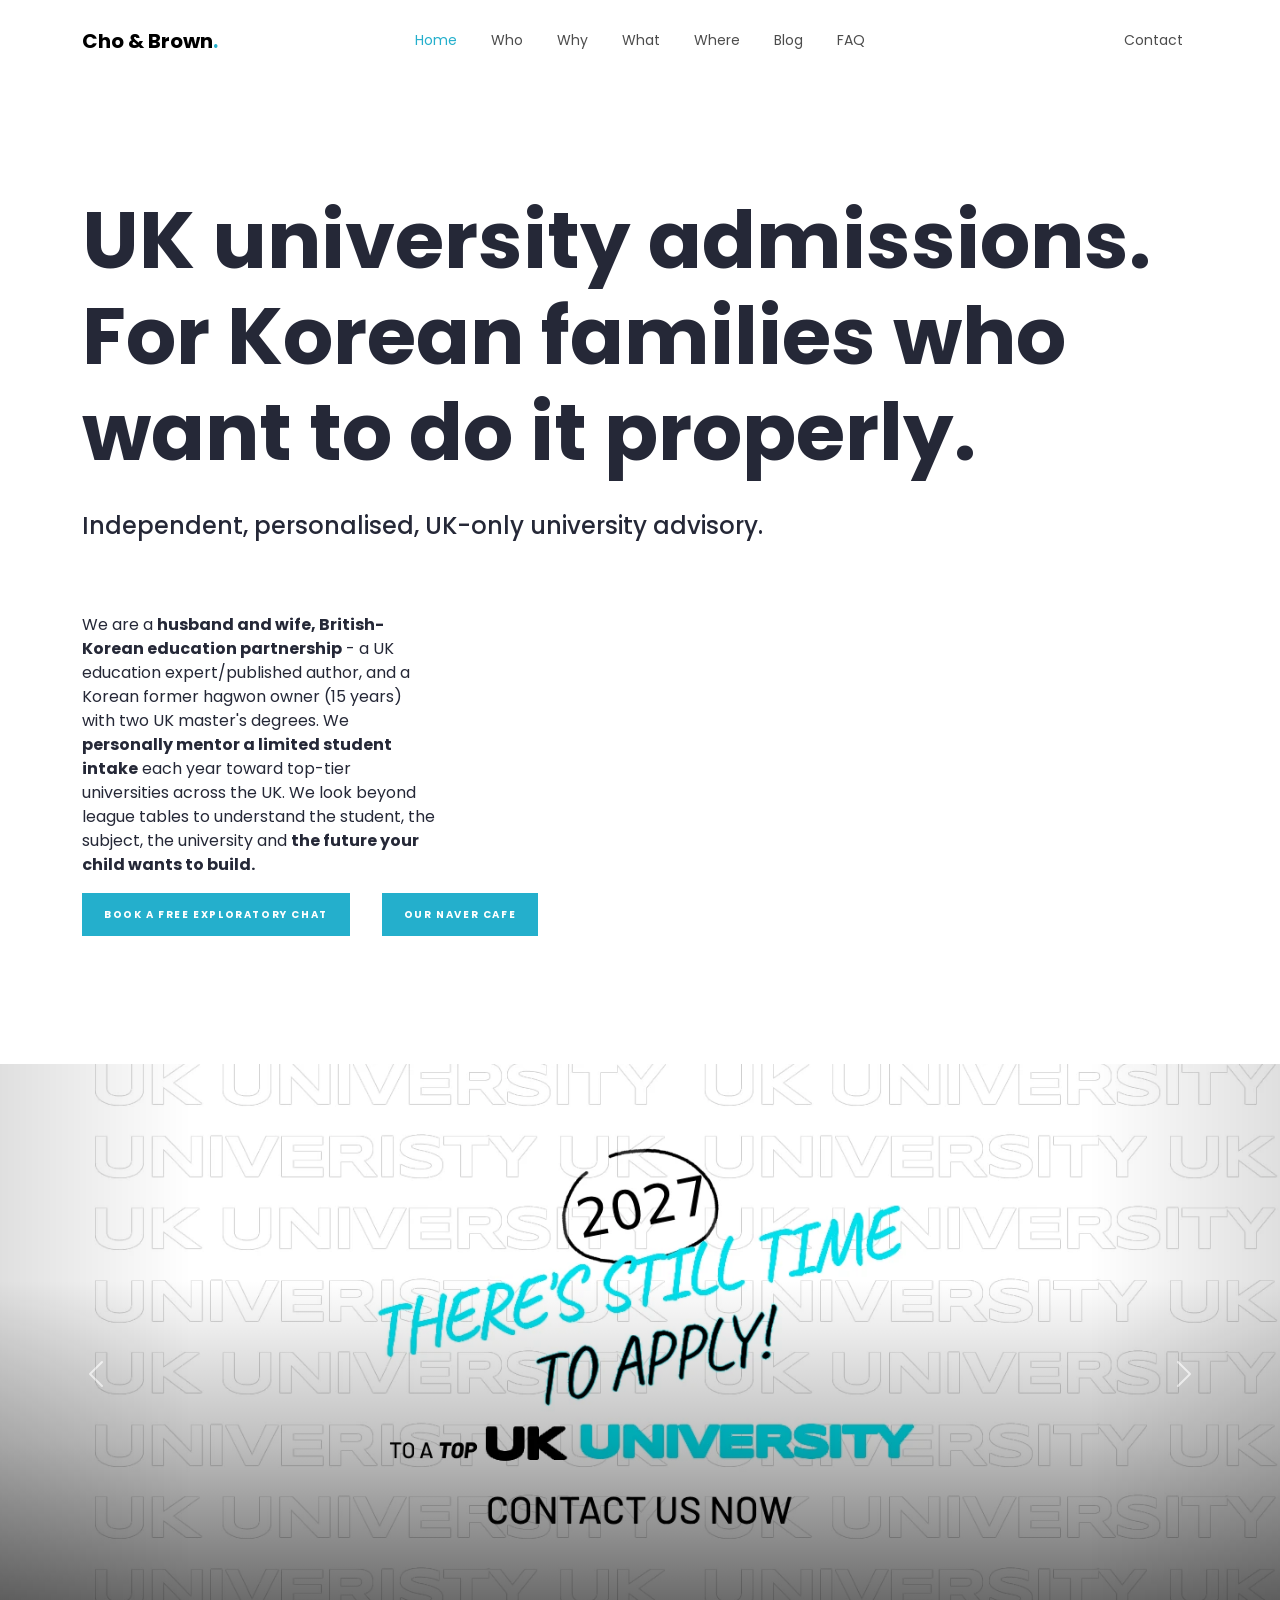
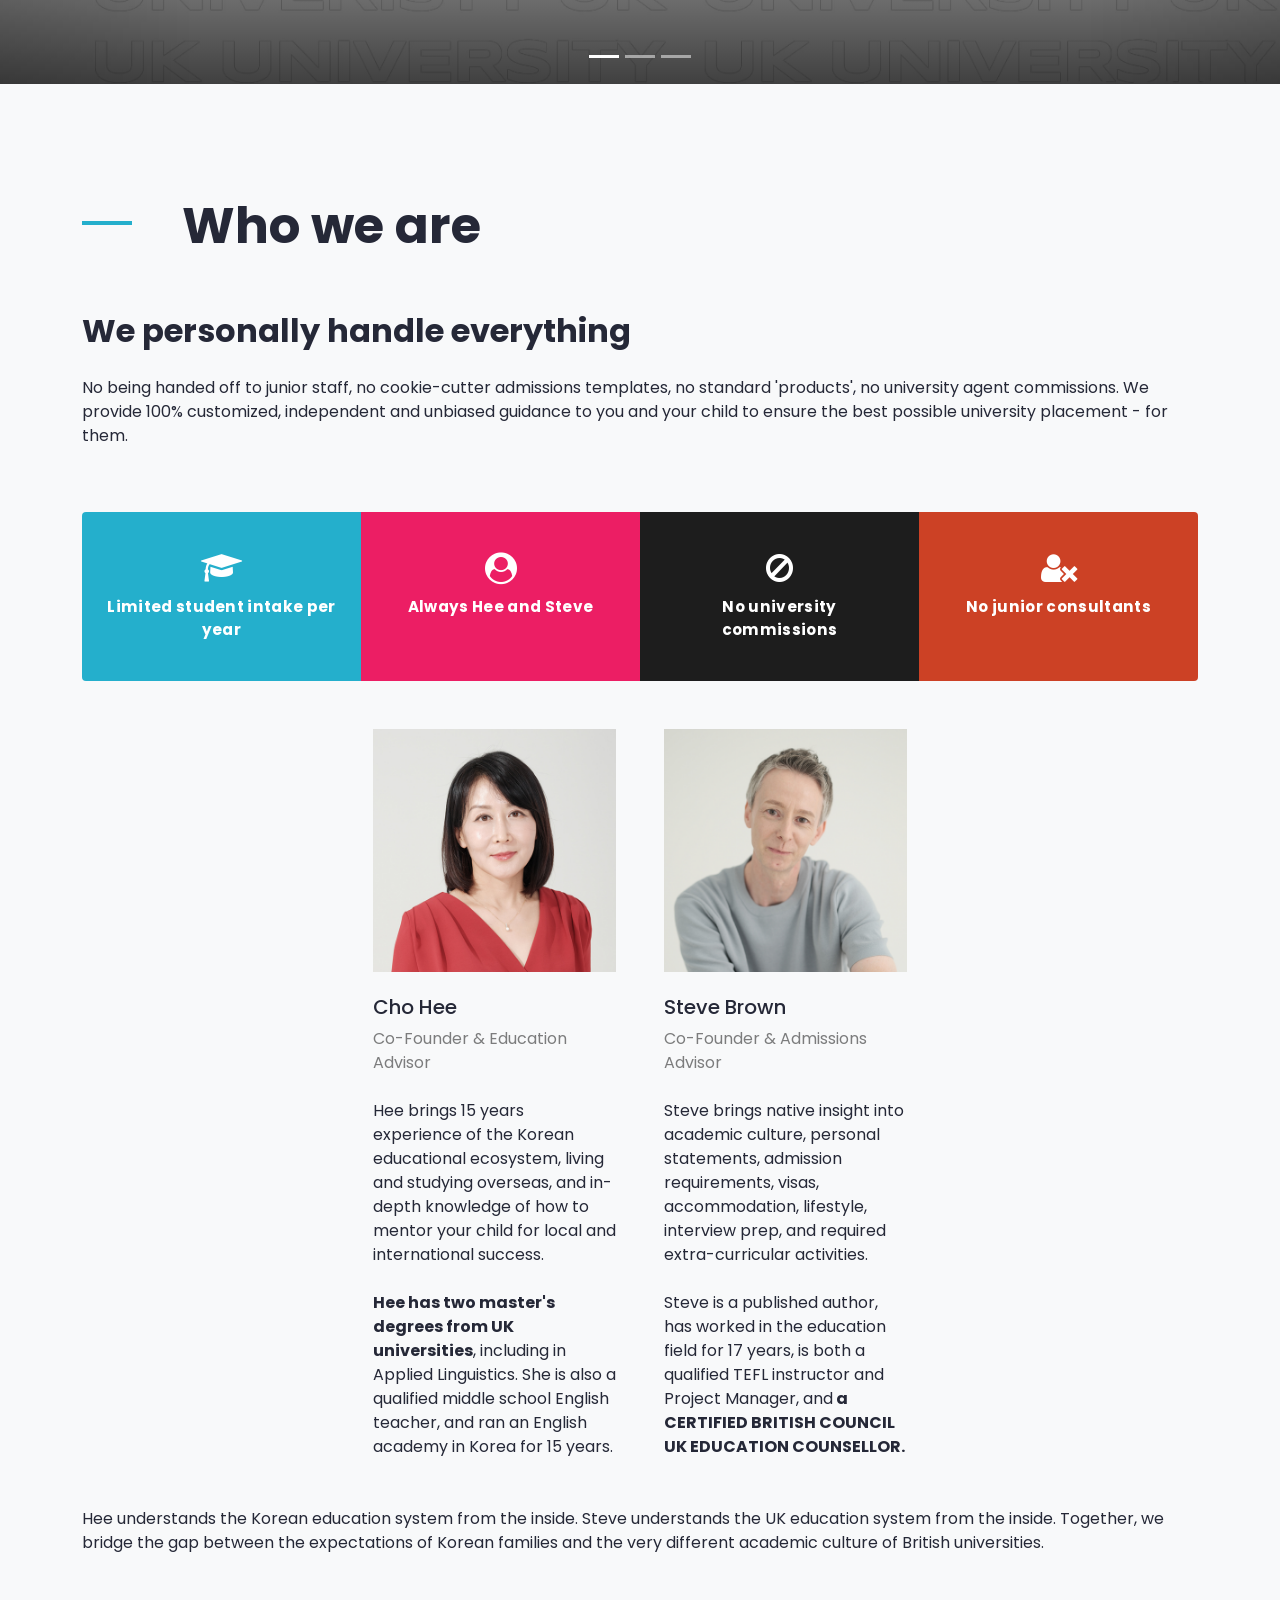
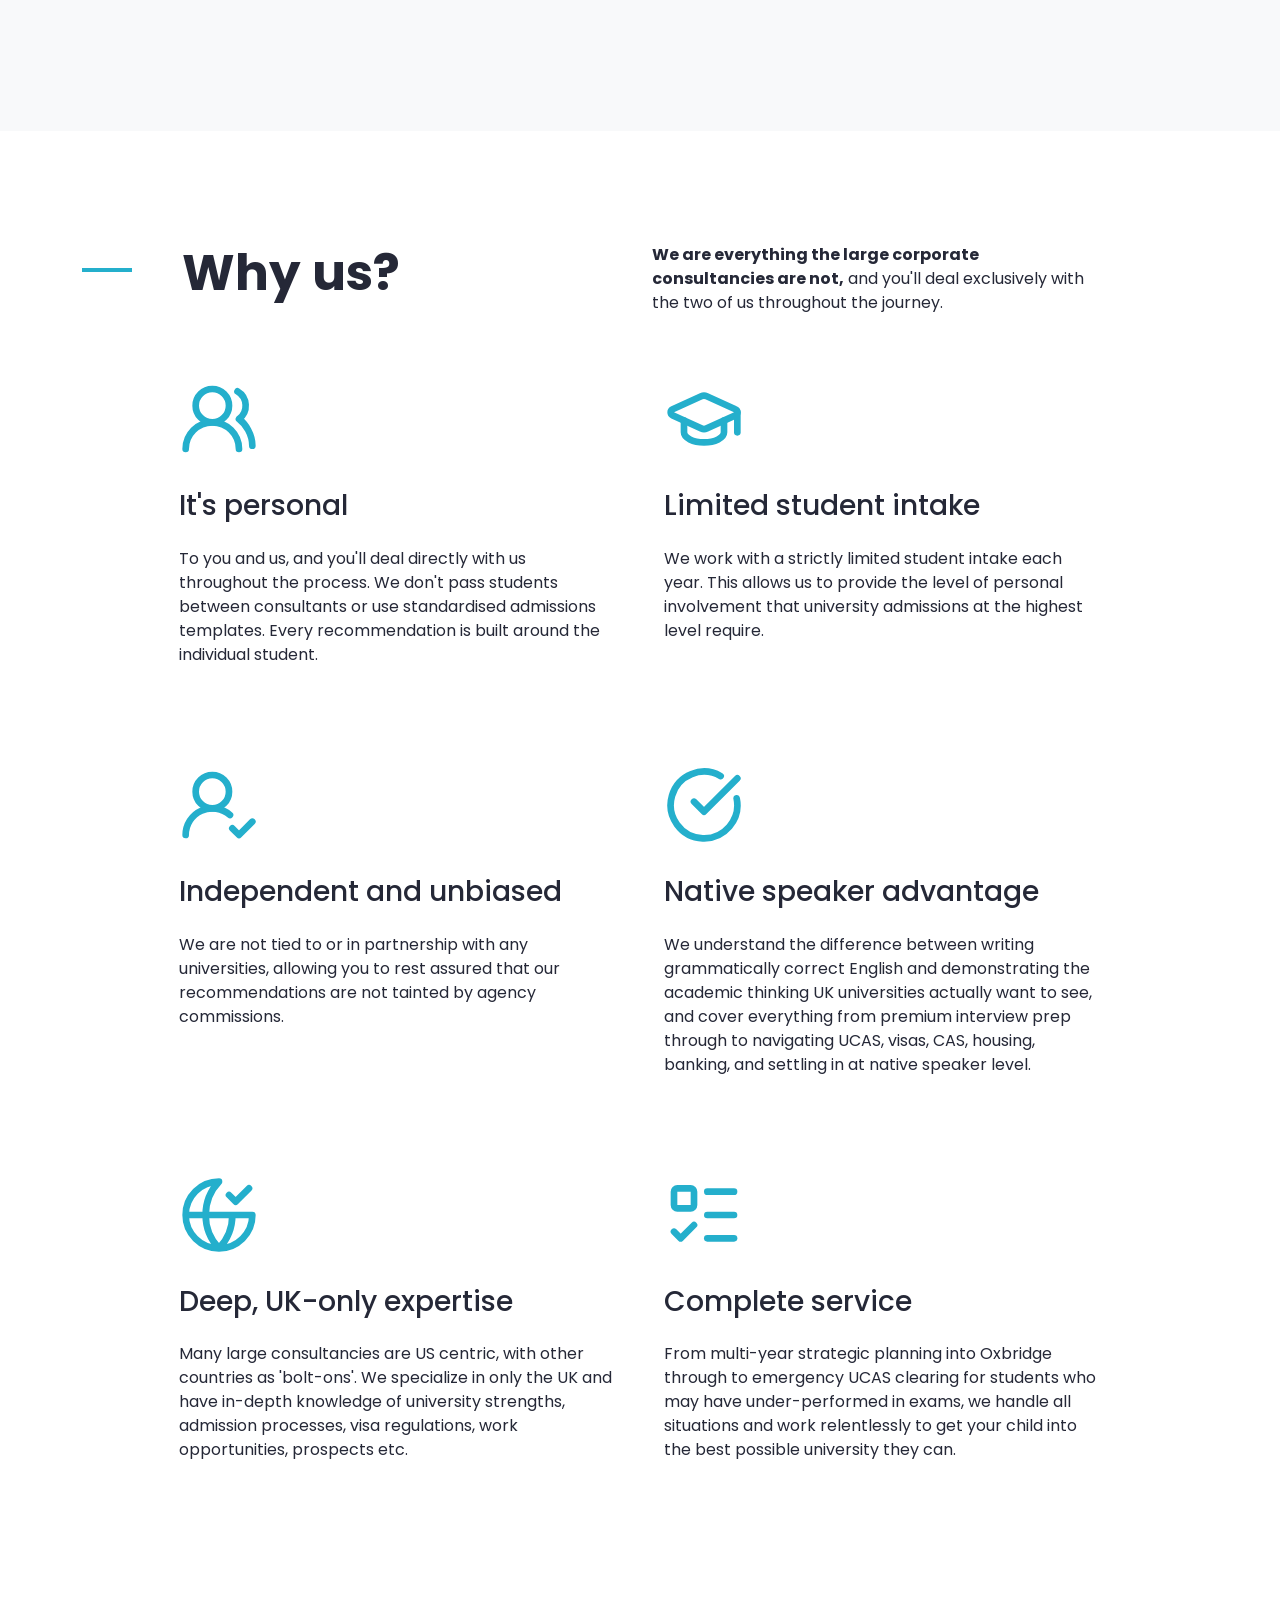
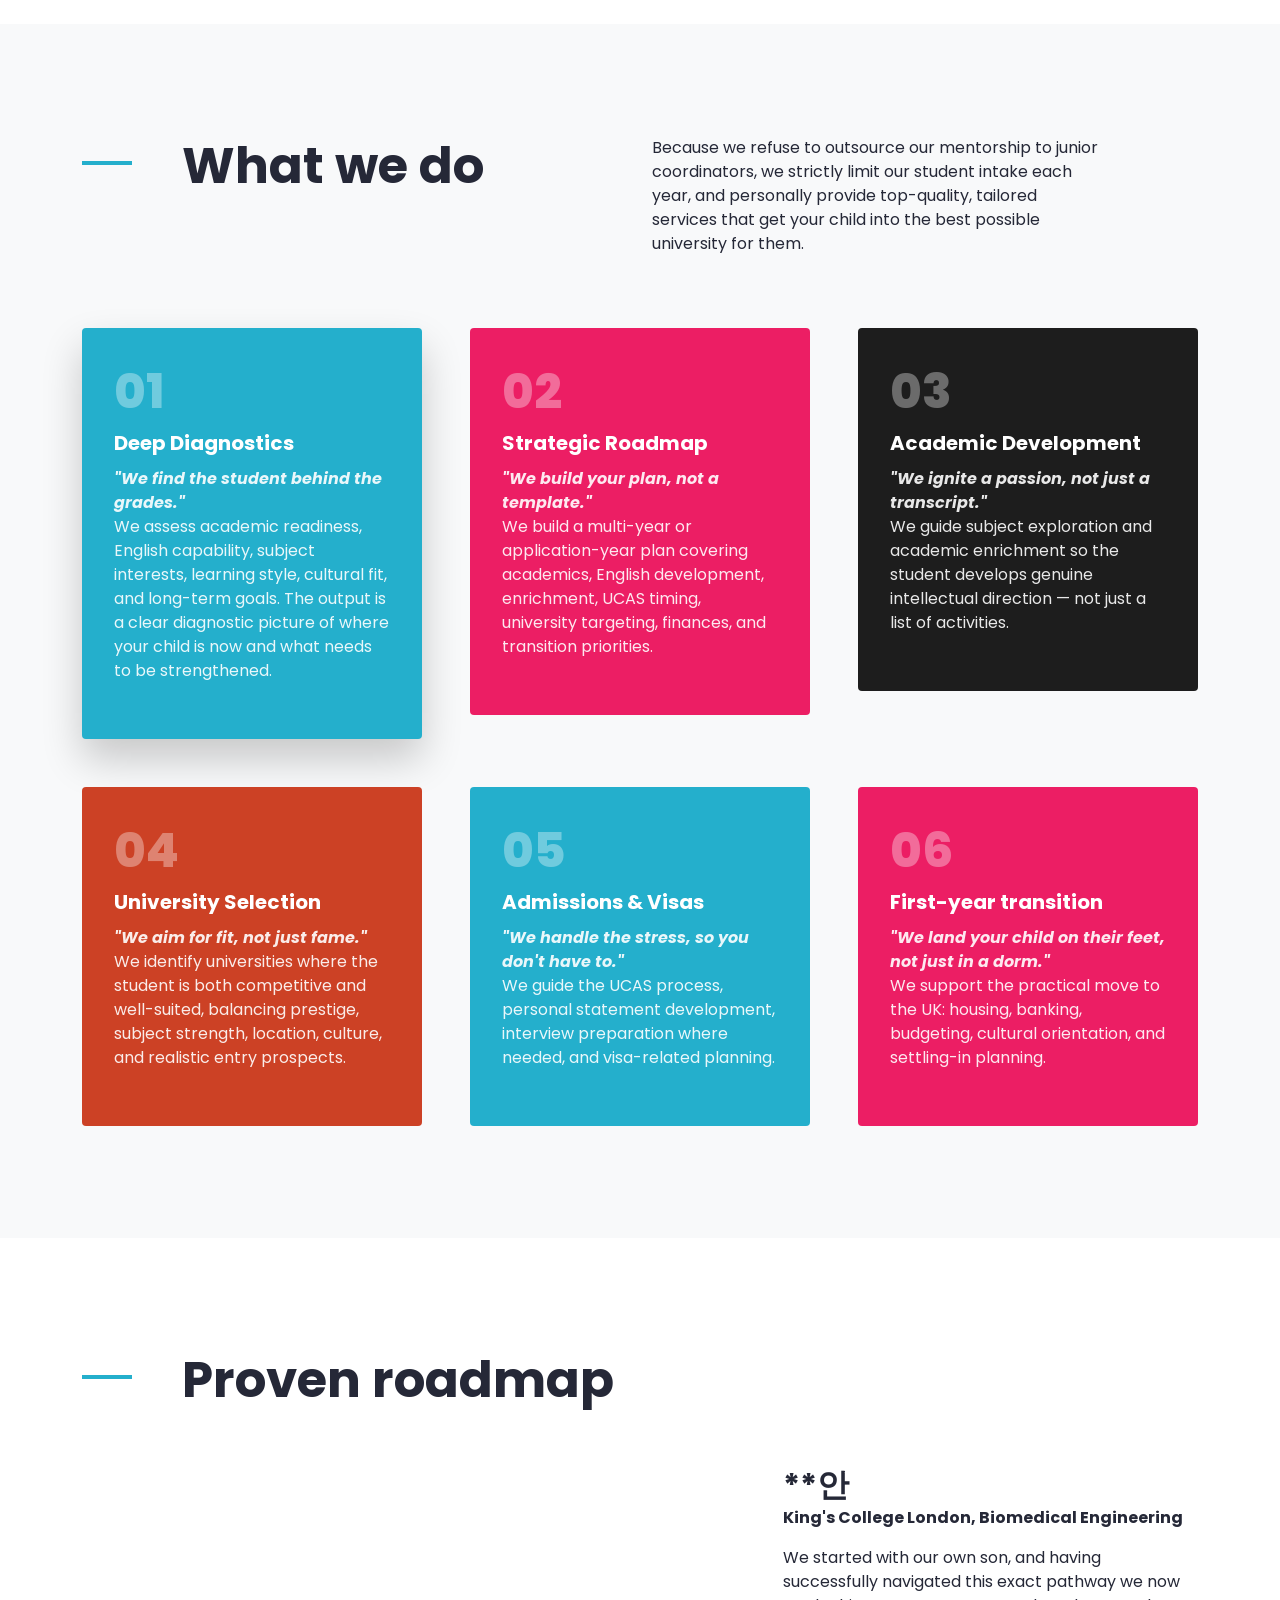
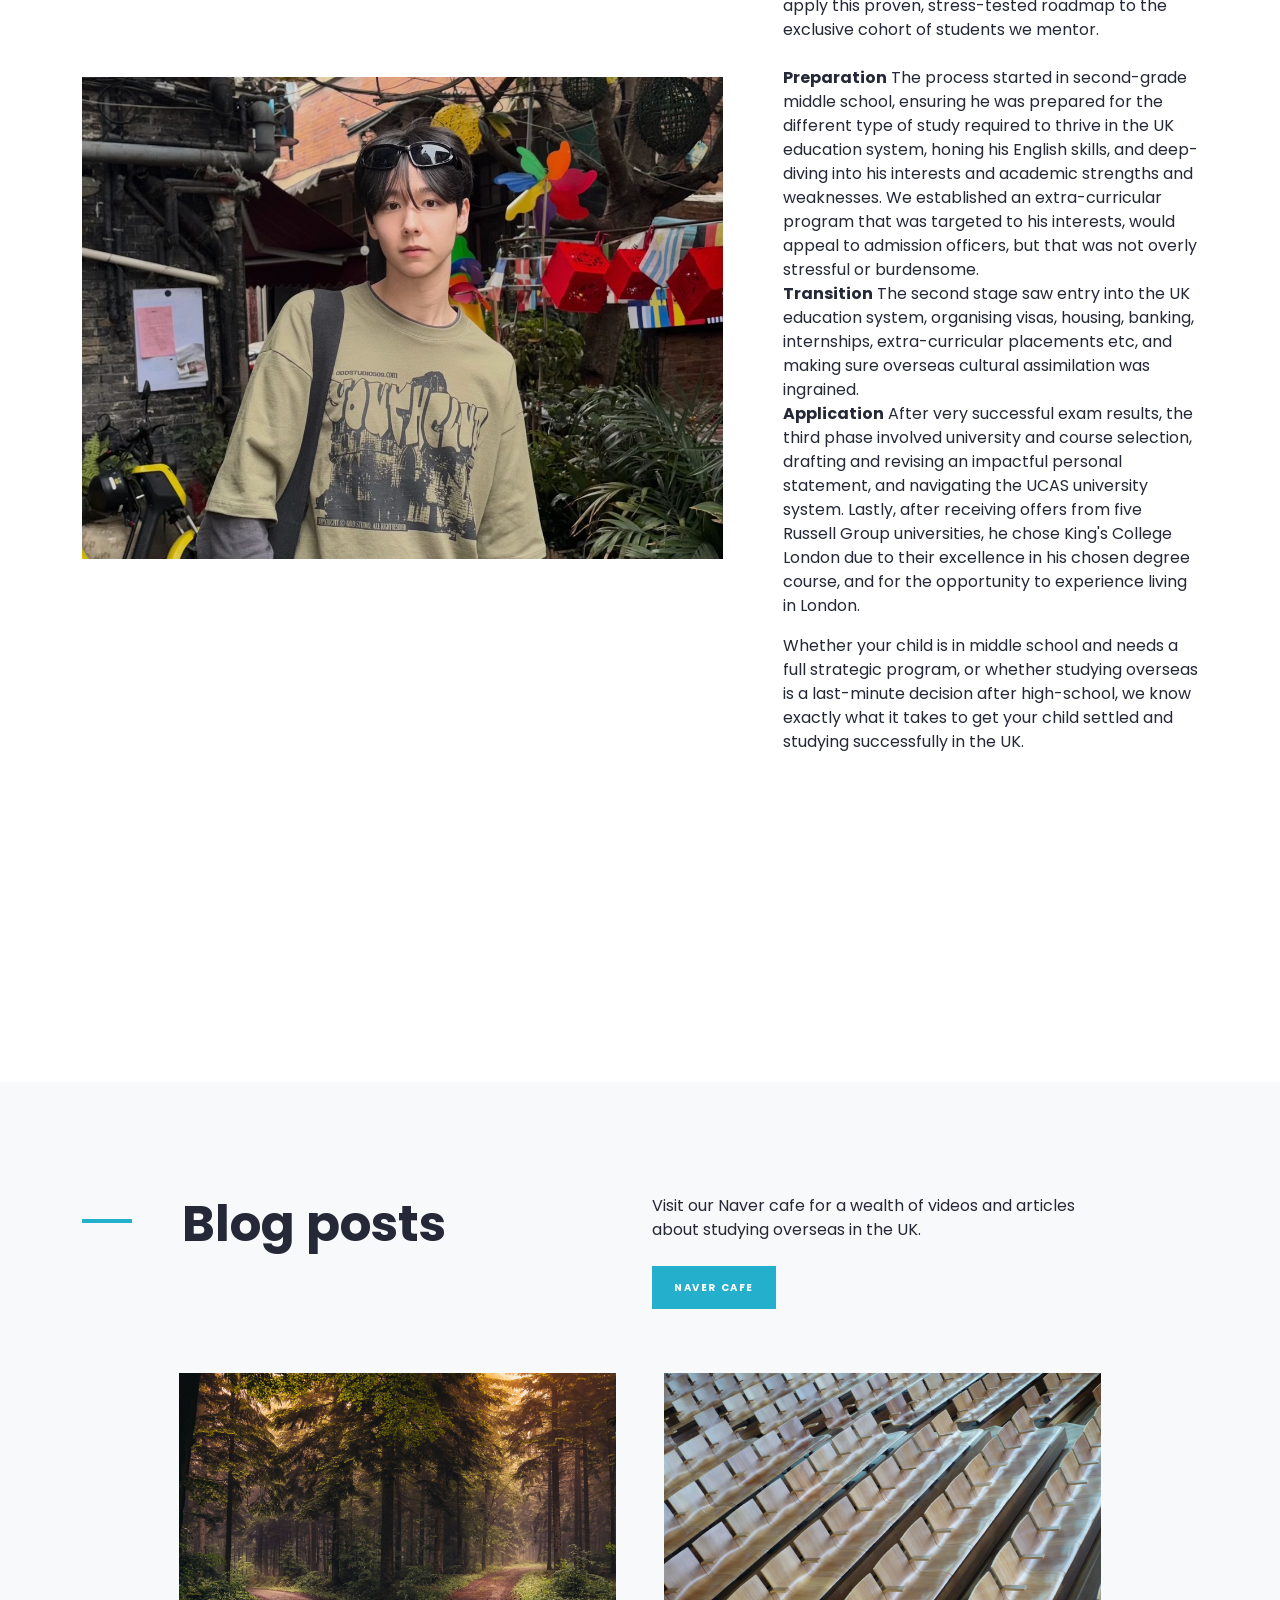
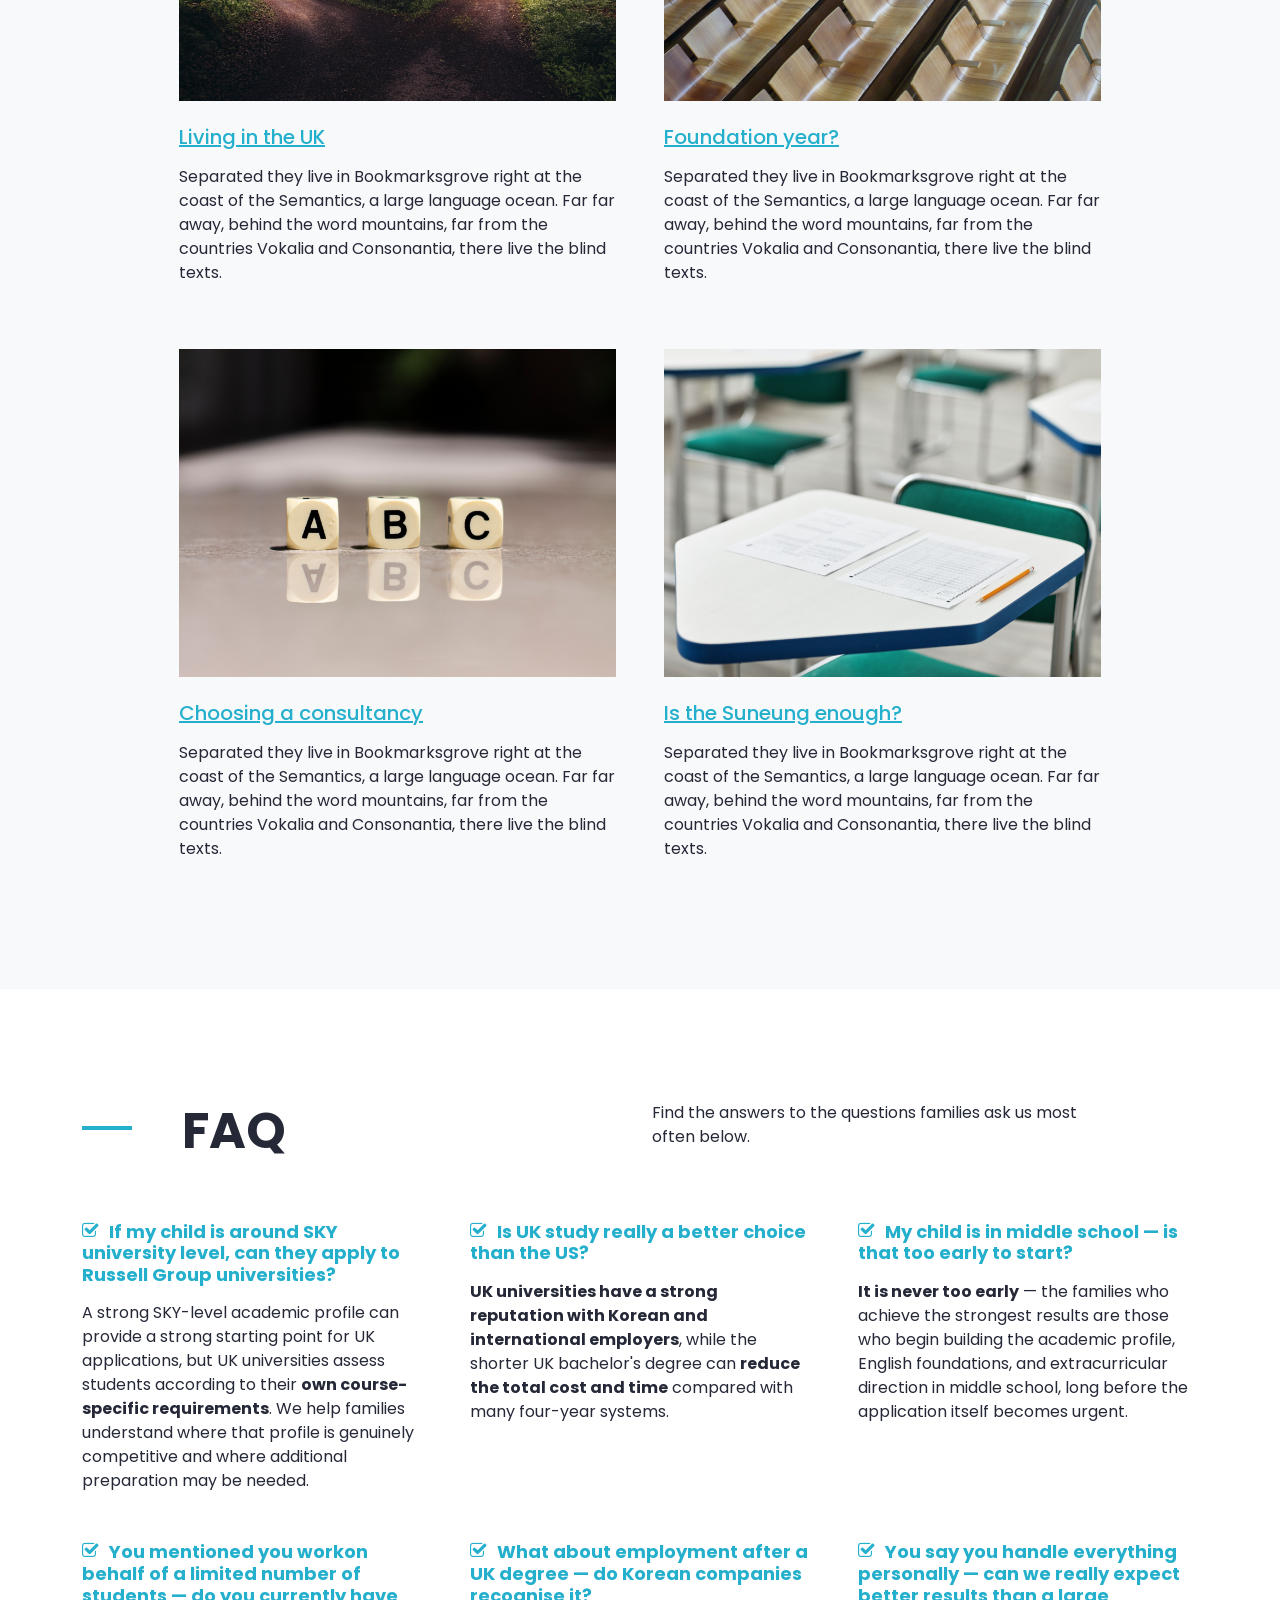
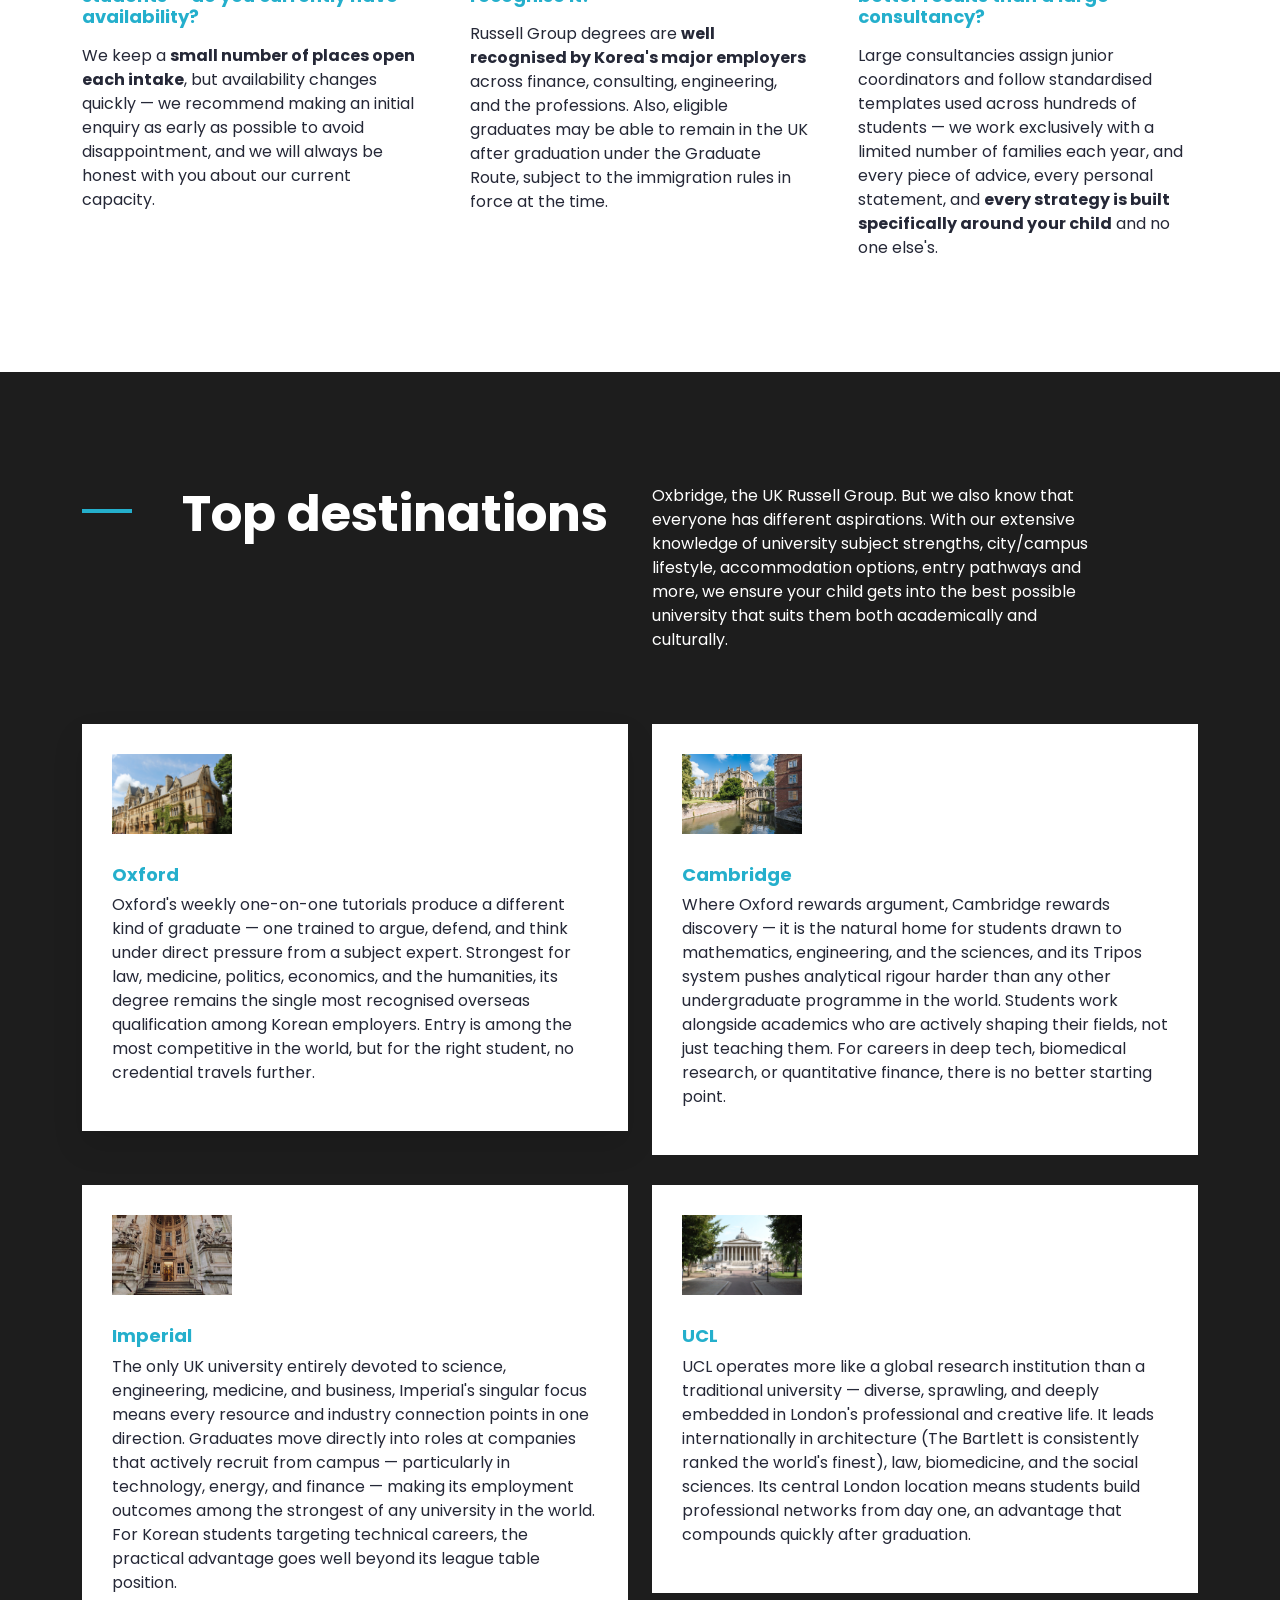
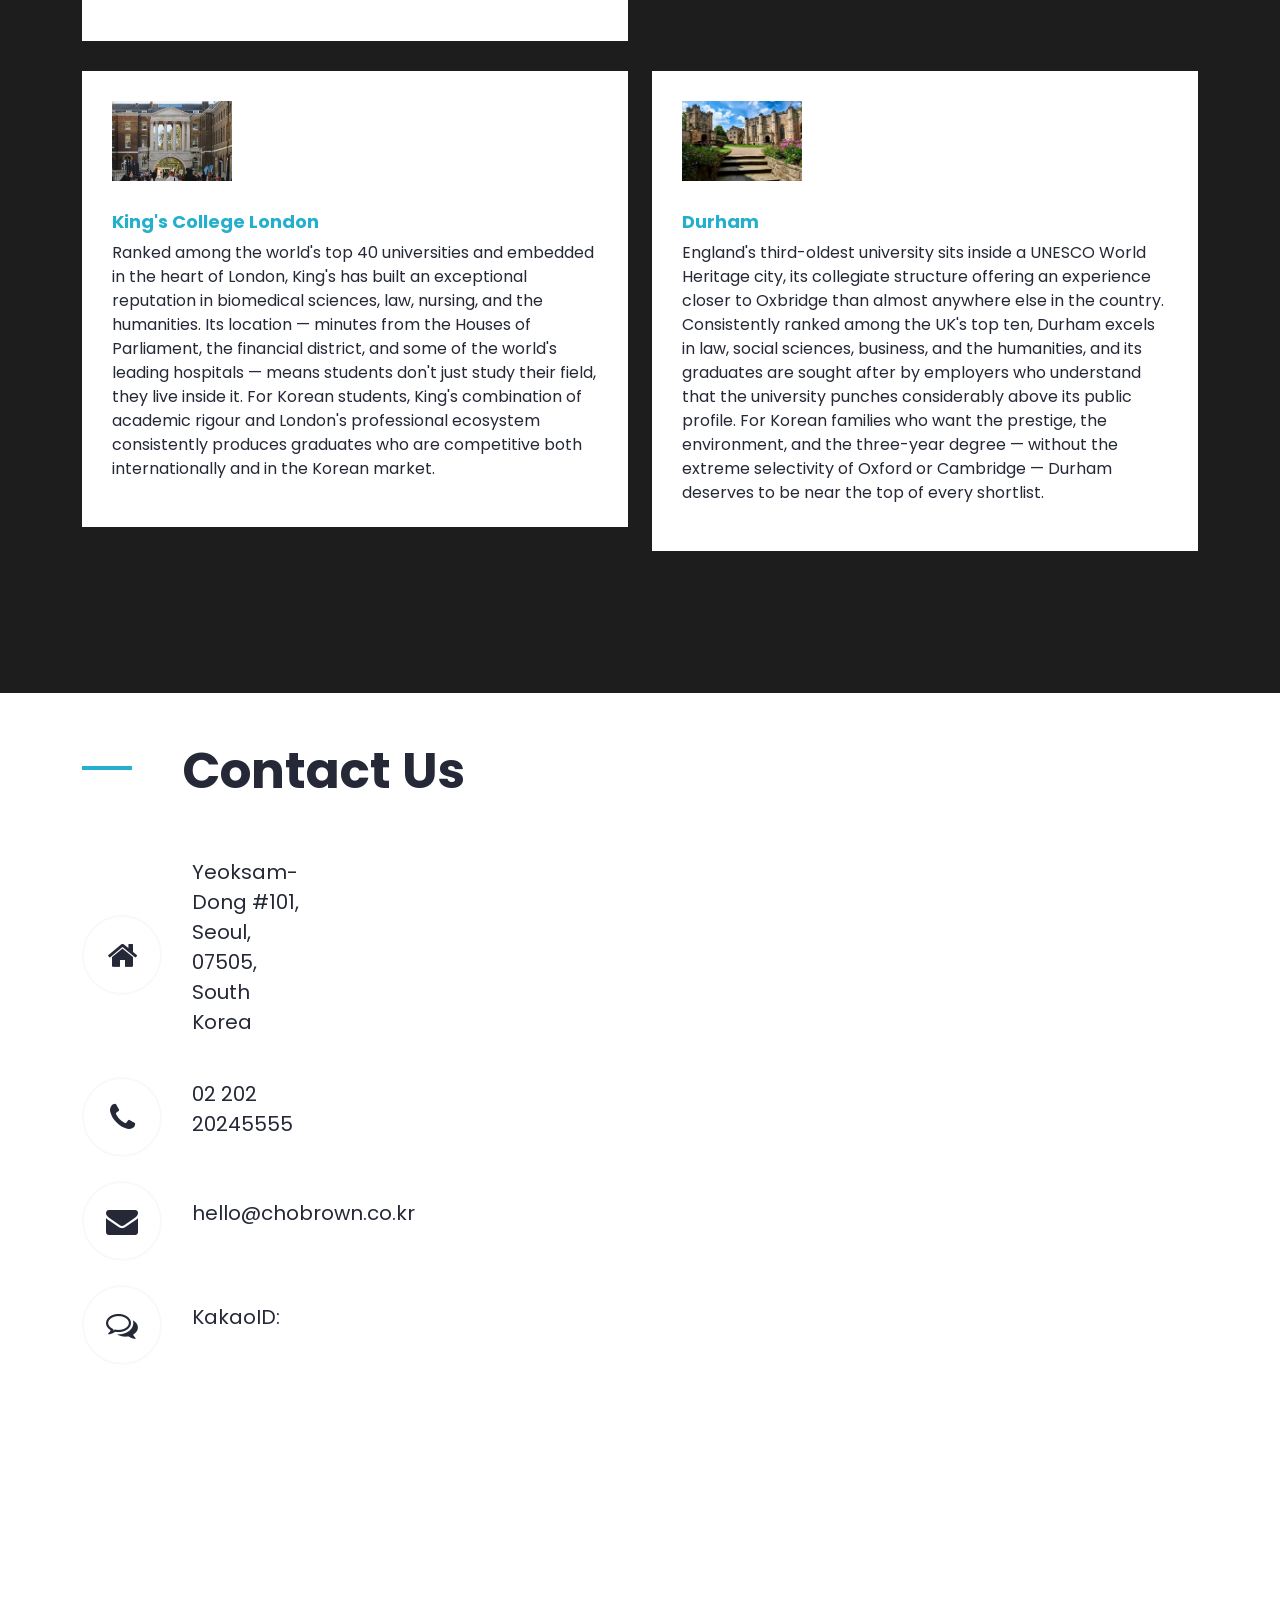
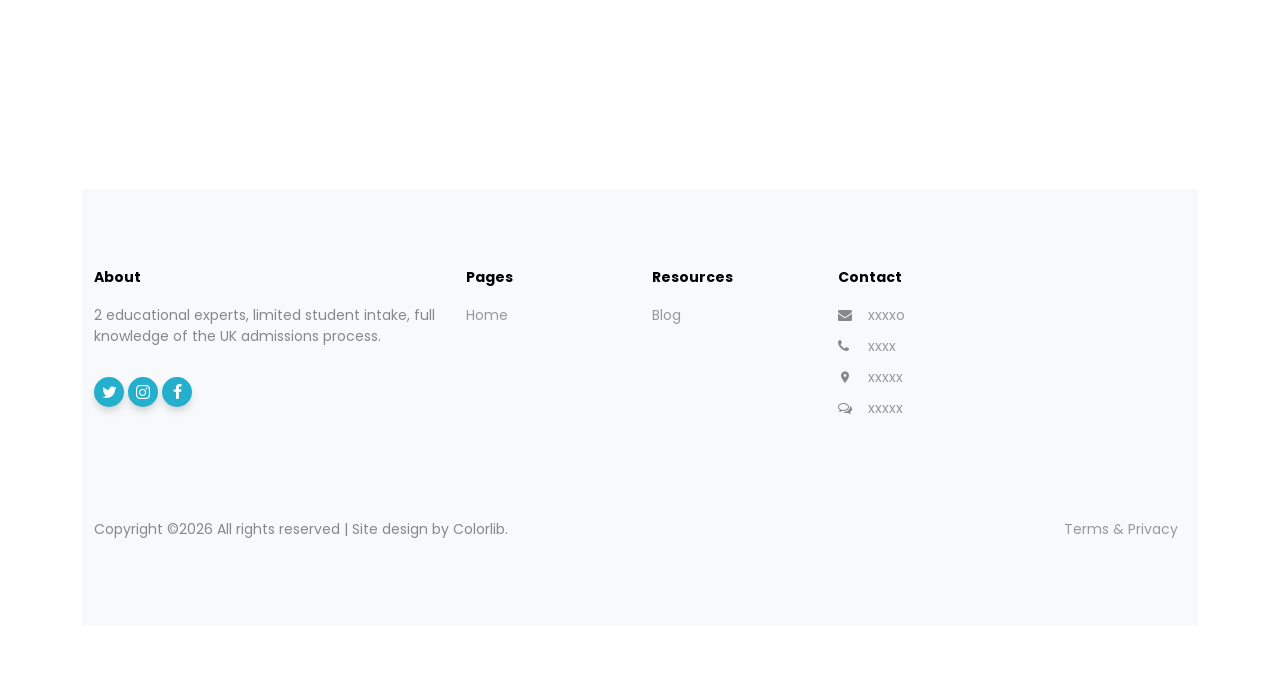
<file: index_eng.html>
<!doctype html>
<html lang="en">
<head>
	<!-- Required meta tags -->
	<meta charset="utf-8">
	<meta name="viewport" content="width=device-width, initial-scale=1">
	
	<link rel="preconnect" href="https://fonts.gstatic.com">
	<link href="https://fonts.googleapis.com/css2?family=Poppins:wght@400;700&display=swap" rel="stylesheet">


	<link rel="stylesheet" href="fonts/icomoon/style.css">
	<link rel="stylesheet" href="fonts/flaticon/font/flaticon.css">

	<link rel="stylesheet" href="css/tiny-slider.css">
	<link rel="stylesheet" href="css/aos.css">
	<link rel="stylesheet" href="css/glightbox.min.css">
	<link rel="stylesheet" href="css/style.css">

	<title>Cho & Brown. UK Educational Strategists</title>
</head>
<body data-bs-spy="scroll" data-bs-target="#site-navbar-target" data-bs-offset="100">
	

	<div class="site-mobile-menu site-navbar-target">
		<div class="site-mobile-menu-header">
			<div class="site-mobile-menu-close">
				<span class="icofont-close js-menu-toggle"></span>
			</div>
		</div>
		<div class="site-mobile-menu-body"></div>
	</div>

	<nav class="site-nav js-site-navbar site-navbar-target" id="site-navbar-target">
		<div class="container site-navigation">
			<div class="row">
				<div class="col-6 col-md-2 col-lg-2">
					<a href="index.html" class="logo m-0 float-start">Cho & Brown<span class="text-primary">.</span></a>
				</div>
				<div class="col-md-8 d-none d-md-block col-lg-8 text-center">
					<ul class="js-clone-nav d-none d-lg-inline-block text-start site-menu p-0 m-0 ">
						<li><a href="#home-section" class="nav-link active">Home</a></li>
						<!-- <li class="has-children">
							<a href="#services-section" class="nav-link">Services</a>
							<ul class="dropdown">
								<li><a href="#" class="nav-link">Sub Menu One</a></li>
								<li><a href="#" class="nav-link">Sub Menu Two</a></li>
								<li class="has-children">
									<a href="#" class="nav-link">Dropdown</a>
									<ul class="dropdown">
										<li><a href="#" class="nav-link">Sub Menu One</a></li>
										<li><a href="#" class="nav-link">Sub Menu Two</a></li>
										<li><a href="#" class="nav-link">Sub Menu Three</a></li>
									</ul>
								</li>
							</ul>
						</li> -->
						<li><a href="#about-section" class="nav-link">Who</a></li>
						<li><a href="#why-section" class="nav-link">Why</a></li>
						<li><a href="#process-section" class="nav-link">What</a></li>
						<li><a href="#where-section" class="nav-link">Where</a></li>
						<li><a href="#blog-section" class="nav-link">Blog</a></li>
						<li><a href="#faq-section" class="nav-link">FAQ</a></li>
					</ul>
				</div>
				<div class="col-6 col-md-2 col-lg-2">
					<ul class="js-clone-nav d-none d-lg-inline-block text-end float-end site-menu p-0 m-0 ">
						<li><a href="#contact-section" class="nav-link">Contact</a></li>
					</ul>
					<a href="#" class="burger ms-auto float-end site-menu-toggle js-menu-toggle d-inline-block d-lg-none" data-toggle="collapse" data-target="#main-navbar">
						<span></span>
					</a>
				</div>
			</div>
		</div>
	</nav>
	
	<!-- Hero -->
	<div class="hero" id="home-section">
		<div class="container">
			<div class="row">
				<div class="col-lg-12 mx-auto">
					<h1 class="heading" data-aos="fade-up">UK university admissions. For Korean families who want to do it properly.</h1><br>
					<h4>Independent, personalised, UK-only university advisory.</h4>
				</div>
			</div>
		</div>
	</div>


	<div class="section pt-0 section-1">
		<div class="container">
			<div class="row justify-content-between">
				<div class="col-lg-4 ml-auto" data-aos="fade-up">
					<p>We are a <strong class="text-black">husband and wife, British-Korean education partnership</strong> - a UK education expert/published author, and a Korean former hagwon owner (15 years) with two UK master's degrees. We <strong class="text-black">personally mentor a limited student intake</strong> each year toward top-tier universities across the UK. We look beyond league tables to understand the student, the subject, the university and <strong>the future your child wants to build.</strong></p>
				</div>
				<p><a href="#contact-section" class="btn btn-primary me-4">Book a free exploratory chat</a>&nbsp;&nbsp;<a href="#" class="btn btn-primary me-4">Our Naver Cafe</a></p>
				<!--<div class="col-lg-5 ms-auto" >
					<div class="row">
						<div class="col-lg-6" data-aos="fade-up" data-aos-delay="100">
							<ul class="list-unstyled links-underline">
								<li><a href="#">Technology</a></li>
								<li><a href="#">Marketing</a></li>
								<li><a href="#">Product &amp; Design</a></li>
							</ul>
						</div>
						<div class="col-lg-6" data-aos="fade-up" data-aos-delay="200">
							<ul class="list-unstyled links-underline">
								<li><a href="#">Strategic Consulting</a></li>
								<li><a href="#">Business Synergies</a></li>
								<li><a href="#">Fundrising</a></li>
							</ul>
						</div>
					</div>
				</div> -->
			</div>
		</div>
	</div>


	<!-- Carousel -->
	<div class="home-carousel" id="carousel-section">
		<div id="homeCarousel" class="carousel slide" data-bs-ride="carousel">
			<div class="carousel-indicators">
				<button type="button" data-bs-target="#homeCarousel" data-bs-slide-to="0" class="active" aria-current="true" aria-label="Slide 1"></button>
				<button type="button" data-bs-target="#homeCarousel" data-bs-slide-to="1" aria-label="Slide 2"></button>
				<button type="button" data-bs-target="#homeCarousel" data-bs-slide-to="2" aria-label="Slide 3"></button>
			</div>
			<div class="carousel-inner">
				<div class="carousel-item active">
					<img src="images/banner20272.webp" class="d-block w-100" alt="Placeholder image">
					<!-- <div class="carousel-caption">
						<h5><a href="#">UK vs USA - the real differences &nbsp; <span class="icon-external-link"></span></a></h5>
						<p>Focused courses vs general study, lifestyle, cost, safety. See what really matters.</p>
					</div> -->
				</div>
				<div class="carousel-item">
					<img src="images/oxlib1.webp" class="d-block w-100" alt="Placeholder image">
					<div class="carousel-caption">
						<h5><a href="#">Oxbridge interviews - Why Korean students fail them unprepared &nbsp; <span class="icon-external-link"></span></a></h5>
						<p>See why a different way of thinking is required.</p>
					</div>
				</div>
				<div class="carousel-item">
					<img src="images/write.webp" class="d-block w-100" alt="Placeholder image">
					<div class="carousel-caption">
						<h5><a href="#">Why the personal statement is everything in UK admissions &nbsp; <span class="icon-external-link"></span></a></h5>
						<p>What you need to demonstrate in a UK personal statement is very different to the US and Korea.</p>
					</div>
				</div>
			</div>
			<button class="carousel-control-prev" type="button" data-bs-target="#homeCarousel" data-bs-slide="prev">
				<span class="carousel-control-prev-icon" aria-hidden="true"></span>
				<span class="visually-hidden">Previous</span>
			</button>
			<button class="carousel-control-next" type="button" data-bs-target="#homeCarousel" data-bs-slide="next">
				<span class="carousel-control-next-icon" aria-hidden="true"></span>
				<span class="visually-hidden">Next</span>
			</button>
		</div>
	</div>


    <!-- Why us -->
    <div class="section bg-light" id="about-section">
		<div class="container">
			<div class="row mb-5">
				<div class="col-lg-6"  data-aos="fade-up" data-aos-delay="0">
					<div class="heading-wrap">
						<h2 class="heading">Who we are</h2>
					</div>
				</div>
				
			</div>

			<!--<div class="row about-image justify-content-between align-items-center">
				<div class="col-lg-7 mb-5 mb-lg-0"  data-aos="fade-right" data-aos-delay="100">
					<img src="images/about_1.jpg" alt="Image" class="img-fluid">
				</div>
				<div class="col-lg-5 ps-lg-5"  data-aos="fade-left" data-aos-delay="100">
					<h2 class="heading mb-2 fw-bold">Our Office</h2>
					<p class="mb-4 desc"><strong class="text-black">Separated they live in Bookmarksgrove</strong> right at the coast of the Semantics, a large language ocean. Far far away, behind the word mountains, far from the countries Vokalia and Consonantia, there live the blind texts.</p>

					<p>Far far away, behind the word mountains, far from the countries Vokalia and Consonantia, there live the blind texts. Separated they live in Bookmarksgrove right at the coast of the Semantics, a large language ocean.</p>

					<p>A small river named Duden flows by their place and supplies it with the necessary regelialia. It is a paradisematic country, in which roasted parts of sentences fly into your mouth.</p>
				</div>
			</div> -->

			<div class="row mb-5">
				<div class="col-12"  data-aos="fade-up" data-aos-delay="0">
					<h2 class="heading mb-2 fw-bold">We personally handle everything</h2>
					<br><p>No being handed off to junior staff, no cookie-cutter admissions templates, no standard 'products', no university agent commissions. We provide 100% customized, independent and unbiased guidance to you and your child to ensure the best possible university placement - for them.</p>
				</div>
			</div>

			<div class="usp-strip mb-5" data-aos="fade-up" data-aos-delay="100">
				<div class="usp-item usp-item-1">
					<span class="icon-graduation-cap"></span>
					<p>Limited student intake per year</p>
				</div>
				<div class="usp-item usp-item-2">
					<span class="icon-user-circle"></span>
					<p>Always Hee and Steve</p>
				</div>
				<div class="usp-item usp-item-3">
					<span class="icon-ban"></span>
					<p>No university commissions</p>
				</div>
				<div class="usp-item usp-item-4">
					<span class="icon-user-times"></span>
					<p>No junior consultants</p>
				</div>
			</div>

			<div class="row g-5 justify-content-center">
				<div class="col-xs-12 col-sm-6 col-md-6 col-lg-3"  data-aos="fade-up" data-aos-delay="0">
					<div class="team">
						<span class="thumb mb-3"><img src="images/hee.webp" alt="Image" class="img-fluid"></span>
						<h3>Cho Hee</h3>
						<span class="mb-4 text-black-50 d-block">Co-Founder & Education Advisor</span>
						<p class="mb-4">Hee brings 15 years experience of the Korean educational ecosystem, living and studying overseas, and in-depth knowledge of how to mentor your child for local and international success.</p>
						<p class="mb-4"><strong class="text-black">Hee has two master's degrees from UK universities</strong>, including in Applied Linguistics. She is also a qualified middle school English teacher, and ran an English academy in Korea for 15 years. </p>
						<!-- <ul class="list-unstyled social">
							<li><a href="#"><span class="icon-instagram"></span></a></li>
							<li><a href="#"><span class="icon-twitter"></span></a></li>
							<li><a href="#"><span class="icon-facebook"></span></a></li>
							<li><a href="#"><span class="icon-linkedin"></span></a></li>
							
						</ul> -->
					</div>
				</div>
				<div class="col-xs-12 col-sm-6 col-md-6 col-lg-3"  data-aos="fade-up" data-aos-delay="200">
					<div class="team">
						<span class="thumb mb-3"><img src="images/steve.webp" alt="Image" class="img-fluid"></span>
						<h3>Steve Brown</h3>
						<span class="mb-4 text-black-50 d-block">Co-Founder & Admissions Advisor</span>
						<p class="mb-4">Steve brings native insight into academic culture, personal statements, admission requirements, visas, accommodation, lifestyle, interview prep, and required extra-curricular activities.</p>
						<p class="mb-4">Steve is a published author, has worked in the education field for 17 years, is both a qualified TEFL instructor and Project Manager, and<strong class="text-black"> a CERTIFIED BRITISH COUNCIL UK EDUCATION COUNSELLOR. </strong></p>
						
						<!-- <ul class="list-unstyled social">
							<li><a href="#"><span class="icon-instagram"></span></a></li>
							<li><a href="#"><span class="icon-twitter"></span></a></li>
							<li><a href="#"><span class="icon-facebook"></span></a></li>
							<li><a href="#"><span class="icon-linkedin"></span></a></li>
							
						</ul> -->
					</div>
				</div>	
				
				<div class="row mb-5">
				<div class="col-12"  data-aos="fade-up" data-aos-delay="0">
					
					<br><p>Hee understands the Korean education system from the inside. Steve understands the UK education system from the inside. Together, we bridge the gap between the expectations of Korean families and the very different academic culture of British universities.</p>
				</div>
			</div>

			</div>
			
			
		</div>
	</div>
	
	<!-- why us -->
	<div class="section section-5" id="why-section">
		<div class="container">
			<div class="row mb-5">
				<div class="col-lg-6"  data-aos="fade-up" data-aos-delay="0">
					<div class="heading-wrap">
						<h2 class="heading">Why us?</h2>
					</div>
				</div>
				<div class="col-lg-5 ml-auto"  data-aos="fade-up" data-aos-delay="100">
					<p><strong class="text-black">We are everything the large corporate consultancies are not,</strong> and you'll deal exclusively with the two of us throughout the journey.</p>
				</div>
			</div>
			<div class="row justify-content-center g-5">
				<div class="col-xs-12 col-sm-6 col-md-6 col-lg-5"  data-aos="fade-up" data-aos-delay="100">
					<div class="service-2">
						<img src="images/users-round.svg" alt="Image" class="img-fluid"></img>
						<h3 class="mb-4">It's personal</h3>
						<p>To you and us, and you'll deal directly with us throughout the process. We don't pass students between consultants or use standardised admissions templates. Every recommendation is built around the individual student.</p>
					</div>
				</div>
				<div class="col-xs-12 col-sm-6 col-md-6 col-lg-5"  data-aos="fade-up" data-aos-delay="200">
					<div class="service-2">
						<img src="images/graduation-cap.svg" alt="Image" class="img-fluid"></img>
						<h3 class="mb-4">Limited student intake</h3>
						<p>We work with a strictly limited student intake each year. This allows us to provide the level of personal involvement that university admissions at the highest level require.</p>
					</div>
				</div>

				<div class="col-xs-12 col-sm-6 col-md-6 col-lg-5"  data-aos="fade-up" data-aos-delay="100">
					<div class="service-2">
						<img src="images/user-round-check.svg" alt="Image" class="img-fluid"></img>
						<h3 class="mb-4">Independent and unbiased</h3>
						<p>We are not tied to or in partnership with any universities, allowing you to rest assured that our recommendations are not tainted by agency commissions.</p>
					</div>
				</div>
				<div class="col-xs-12 col-sm-6 col-md-6 col-lg-5"  data-aos="fade-up" data-aos-delay="200">
					<div class="service-2">
						<img src="images/circle-check-big.svg" alt="Image" class="img-fluid"></img>
						<h3 class="mb-4">Native speaker advantage</h3>
						<p>We understand the difference between writing grammatically correct English and demonstrating the academic thinking UK universities actually want to see, and cover everything from premium interview prep through to navigating UCAS, visas, CAS, housing, banking, and settling in at native speaker level. </p>
					</div>
				</div>

				<div class="col-xs-12 col-sm-6 col-md-6 col-lg-5"  data-aos="fade-up" data-aos-delay="100">
					<div class="service-2">
						<img src="images/globe-check.svg" alt="Image" class="img-fluid"></img>
						<h3 class="mb-4">Deep, UK-only expertise</h3>
						<p>Many large consultancies are US centric, with other countries as 'bolt-ons'. We specialize in only the UK and have in-depth knowledge of university strengths, admission processes, visa regulations, work opportunities, prospects etc. </p>
					</div>
				</div>
				<div class="col-xs-12 col-sm-6 col-md-6 col-lg-5"  data-aos="fade-up" data-aos-delay="200">
					<div class="service-2">
						<img src="images/list-todo.svg" alt="Image" class="img-fluid"></img>
						<h3 class="mb-4">Complete service</h3>
						<p>From multi-year strategic planning into Oxbridge through to emergency UCAS clearing for students who may have under-performed in exams, we handle all situations and work relentlessly to get your child into the best possible university they can. </p>
					</div>
				</div>

			</div>
		</div>
	</div>
	
	
	<!-- what we do -->
	<div class="section section-3 bg-light" id="process-section">
		<div class="container">
			
			<div class="row mb-5">
				<div class="col-lg-6"  data-aos="fade-up" data-aos-delay="0">
					<div class="heading-wrap">
						<h2 class="heading ">What we do</h2>
					</div>
				</div>
				<div class="col-lg-5 ml-auto"  data-aos="fade-up" data-aos-delay="100">
					<p class="mb-4">Because we refuse to outsource our mentorship to junior coordinators, we strictly limit our student intake each year, and personally provide top-quality, tailored services that get your child into the best possible university for them. </p>
					<!-- <p><a href="#" class="btn btn-primary me-4">Learn More</a> <a href="#" class="link-muted">Scroll down</a></p> -->
				</div>
			</div>

			<div class="row g-5">
				<div class="col-xs-12 col-sm-6 col-md-6 col-lg-4">
					<div class="step step-1 active"  data-aos="fade-up" data-aos-delay="100">
						<span class="number">01</span>
						<h3>Deep Diagnostics</h3>
						<p class="mb-3"><i><strong>"We find the student behind the grades."</strong></i> <br>We assess academic readiness, English capability, subject interests, learning style, cultural fit, and long-term goals. The output is a clear diagnostic picture of where your child is now and what needs to be strengthened.</p>
					</div>	
				</div>
				<div class="col-xs-12 col-sm-6 col-md-6 col-lg-4">
					<div class="step step-2"  data-aos="fade-up" data-aos-delay="200">
						<span class="number">02</span>
						<h3>Strategic Roadmap</h3>
						<p class="mb-3"><i><strong>"We build your plan, not a template."</strong></i> <br>We build a multi-year or application-year plan covering academics, English development, enrichment, UCAS timing, university targeting, finances, and transition priorities.</p>
					</div>
				</div>

				<div class="col-xs-12 col-sm-6 col-md-6 col-lg-4">
					<div class="step step-3"  data-aos="fade-up" data-aos-delay="300">
						<span class="number">03</span>
						<h3>Academic Development</h3>
						<p class="mb-3"><i><strong>"We ignite a passion, not just a transcript."</strong></i> <br>We guide subject exploration and academic enrichment so the student develops genuine intellectual direction — not just a list of activities.</p>
					</div>
				</div>

				<div class="col-xs-12 col-sm-6 col-md-6 col-lg-4">
					<div class="step step-4"  data-aos="fade-up" data-aos-delay="100">
						<span class="number">04</span>
						<h3>University Selection </h3>
						<p class="mb-3"><i><strong>"We aim for fit, not just fame."</strong></i> <br>We identify universities where the student is both competitive and well-suited, balancing prestige, subject strength, location, culture, and realistic entry prospects.</p>
					</div>
				</div>
				<div class="col-xs-12 col-sm-6 col-md-6 col-lg-4">
					<div class="step step-5"  data-aos="fade-up" data-aos-delay="200">
						<span class="number">05</span>
						<h3>Admissions & Visas</h3>
						<p class="mb-3"><i><strong>"We handle the stress, so you don't have to."</strong></i> <br>We guide the UCAS process, personal statement development, interview preparation where needed, and visa-related planning.</p>
					</div>
				</div>

				<div class="col-xs-12 col-sm-6 col-md-6 col-lg-4">
					<div class="step step-6"  data-aos="fade-up" data-aos-delay="300">
						<span class="number">06</span>
						<h3>First-year transition</h3>
						<p class="mb-3"><i><strong>"We land your child on their feet, not just in a dorm."</strong></i> <br>We support the practical move to the UK: housing, banking, budgeting, cultural orientation, and settling-in planning.</p>
					</div>
				</div>				

			</div>

		</div>
	</div>
	
	
	<!-- case study -->
	<div class="section" id="case-section">
		<div class="container">
			<div class="row mb-5">
				<div class="col-lg-6"  data-aos="fade-up" data-aos-delay="0">
					<div class="heading-wrap">
						<h2 class="heading">Proven roadmap</h2>
					</div>
				</div>
				
			</div>

			<div class="row about-image justify-content-between align-items-center">
				<div class="col-lg-7 mb-5 mb-lg-0"  data-aos="fade-right" data-aos-delay="100">
					<img src="images/jam.webp" alt="Image" class="img-fluid">
				</div>
				<div class="col-lg-5 ps-lg-5"  data-aos="fade-left" data-aos-delay="100">
					<h2 class="heading mb-2 fw-bold">**안</h2>
					<p><strong class="text-black">King's College London, Biomedical Engineering</strong></p>
					<p class="mb-4 desc">We started with our own son, and having successfully navigated this exact pathway we now apply this proven, stress-tested roadmap to the exclusive cohort of students we mentor.</p>
					
					<p><strong class="text-black">Preparation</strong> The process started in second-grade middle school, ensuring he was prepared for the different type of study required to thrive in the UK education system, honing his English skills, and deep-diving into his interests and academic strengths and weaknesses. We established an extra-curricular program that was targeted to his interests, would appeal to admission officers, but that was not overly stressful or burdensome. <br>
					<strong class="text-black">Transition</strong> The second stage saw entry into the UK education system, organising visas, housing, banking, internships, extra-curricular placements etc, and making sure overseas cultural assimilation was ingrained. <br>
					<strong class="text-black">Application</strong> After very successful exam results, the third phase involved university and course selection, drafting and revising an impactful personal statement, and navigating the UCAS university system. Lastly, after receiving offers from five Russell Group universities, he chose King's College London due to their excellence in his chosen degree course, and for the opportunity to experience living in London.</p>

					<p>Whether your child is in middle school and needs a full strategic program, or whether studying overseas is a last-minute decision after high-school, we know exactly what it takes to get your child settled and studying successfully in the UK.</p>

					
				</div>
			</div> 
		</div>
	</div>
	
	<!-- blog posts -->
    <div class="section bg-light" id="blog-section">
		<div class="container">
			<div class="row mb-5 ">
				<div class="col-lg-6" data-aos="fade-up" data-aos-delay="0">
					<div class="heading-wrap">
						<h2 class="heading">Blog posts</h2>
					</div>
				</div>
				<div class="col-lg-5 ml-auto" data-aos="fade-up" data-aos-delay="100">
					<p class="mb-4">Visit our Naver cafe for a wealth of videos and articles about studying overseas in the UK.</p>
					<p><a href="#" class="btn btn-primary me-4">Naver cafe</a></p>
				</div>
			</div>
			<div class="row justify-content-center g-5">
				<div class="col-xs-12 col-sm-6 col-md-6 col-lg-5">
					<div class="service"  data-aos="fade-up" data-aos-delay="100">
						<a href="" class="glightbox d-block mb-4 thumb"><img src="images/vs.webp" alt="Image" class="img-fluid"></a>
						<div class="">
							<h3 class="mb-3"><a href="#">Living in the UK</a></h3>

							<p>Separated they live in Bookmarksgrove right at the coast of the Semantics, a large language ocean. Far far away, behind the word mountains, far from the countries Vokalia and Consonantia, there live the blind texts.</p>
						</div>
					</div>
				</div>
				<div class="col-xs-12 col-sm-6 col-md-6 col-lg-5">
					<div class="service"  data-aos="fade-up" data-aos-delay="200">
						<a href="" class="glightbox d-block mb-4 thumb"><img src="images/foundation.webp" alt="Image" class="img-fluid"></a>
						<div class="">
							<h3 class="mb-3"><a href="#">Foundation year?</a></h3>

							<p>Separated they live in Bookmarksgrove right at the coast of the Semantics, a large language ocean. Far far away, behind the word mountains, far from the countries Vokalia and Consonantia, there live the blind texts.</p>
						</div>
					</div>
				</div>

				<div class="col-xs-12 col-sm-6 col-md-6 col-lg-5">
					<div class="service"  data-aos="fade-up" data-aos-delay="100">
						<a href="" class="glightbox d-block mb-4 thumb"><img src="images/consult.webp" alt="Image" class="img-fluid"></a>
						<div class="">
							<h3 class="mb-3"><a href="#">Choosing a consultancy</a></h3>

							<p>Separated they live in Bookmarksgrove right at the coast of the Semantics, a large language ocean. Far far away, behind the word mountains, far from the countries Vokalia and Consonantia, there live the blind texts.</p>
						</div>
					</div>
				</div>
				<div class="col-xs-12 col-sm-6 col-md-6 col-lg-5">
					<div class="service"  data-aos="fade-up" data-aos-delay="200">
						<a href="" class="glightbox d-block mb-4 thumb"><img src="images/exam.webp" alt="Image" class="img-fluid"></a>
						<div class="">
							<h3 class="mb-3"><a href="#">Is the Suneung enough?</a></h3>

							<p>Separated they live in Bookmarksgrove right at the coast of the Semantics, a large language ocean. Far far away, behind the word mountains, far from the countries Vokalia and Consonantia, there live the blind texts.</p>
						</div>
					</div>
				</div>

			</div>
		</div>
	</div> 
	
	
	
	<!-- FAQ -->
	<div class="section" id="faq-section">
		<div class="container">
			<div class="row mb-5">
				<div class="col-lg-6"  data-aos="fade-up" data-aos-delay="0">
					<div class="heading-wrap">
						<h2 class="heading">FAQ</h2>
					</div>
				</div>
				<div class="col-lg-5 ml-auto"  data-aos="fade-up" data-aos-delay="100">
					<p class="mb-4">Find the answers to the questions families ask us most often below.</p>
				</div>
			</div>

			<div class="row g-5">
				<div class="col-xs-12 col-sm-6 col-md-6 col-lg-4"  data-aos="fade-up" data-aos-delay="100">
					<div class="faq-item">
						<h3 class="mb-3"><span class="icon-check-square-o"></span>If my child is around SKY university level, can they apply to Russell Group universities?</h3>
						<p>A strong SKY-level academic profile can provide a strong starting point for UK applications, but UK universities assess students according to their <strong>own course-specific requirements</strong>. We help families understand where that profile is genuinely competitive and where additional preparation may be needed.</p>
				</div>
				</div>

				<div class="col-xs-12 col-sm-6 col-md-6 col-lg-4"  data-aos="fade-up" data-aos-delay="200">
					<div class="faq-item">
						<h3 class="mb-3"><span class="icon-check-square-o"></span>Is UK study really a better choice than the US?</h3>
						<p><strong> UK universities have a strong reputation with Korean and international employers</strong>, while the shorter UK bachelor's degree can <strong>reduce the total cost and time</strong> compared with many four-year systems.</p>
					</div>
				</div>

				<div class="col-xs-12 col-sm-6 col-md-6 col-lg-4"  data-aos="fade-up" data-aos-delay="100">
					<div class="faq-item">
						<h3 class="mb-3"><span class="icon-check-square-o"></span>My child is in middle school — is that too early to start?</h3>
						<p><strong class="text-black">It is never too early</strong> — the families who achieve the strongest results are those who begin building the academic profile, English foundations, and extracurricular direction in middle school, long before the application itself becomes urgent.</p>
					</div>
				</div>

				<div class="col-xs-12 col-sm-6 col-md-6 col-lg-4"  data-aos="fade-up" data-aos-delay="200">
					<div class="faq-item">
						<h3 class="mb-3"><span class="icon-check-square-o"></span>You mentioned you workon behalf of a limited number of students — do you currently have availability?</h3>
						<p>We keep a <strong class="text-black">small number of places open each intake</strong>, but availability changes quickly — we recommend making an initial enquiry as early as possible to avoid disappointment, and we will always be honest with you about our current capacity.</p>
					</div>
				</div>

				<div class="col-xs-12 col-sm-6 col-md-6 col-lg-4"  data-aos="fade-up" data-aos-delay="100">
					<div class="faq-item">
						<h3 class="mb-3"><span class="icon-check-square-o"></span>What about employment after a UK degree — do Korean companies recognise it?</h3>
						<p>Russell Group degrees are <strong class="text-black">well recognised by Korea's major employers</strong> across finance, consulting, engineering, and the professions. Also, eligible graduates may be able to remain in the UK after graduation under the Graduate Route, subject to the immigration rules in force at the time.</p>
					</div>
				</div>

				<div class="col-xs-12 col-sm-6 col-md-6 col-lg-4"  data-aos="fade-up" data-aos-delay="200">
					<div class="faq-item">
						<h3 class="mb-3"><span class="icon-check-square-o"></span>You say you handle everything personally — can we really expect better results than a large consultancy?</h3>
						<p>Large consultancies assign junior coordinators and follow standardised templates used across hundreds of students — we work exclusively with a limited number of families each year, and every piece of advice, every personal statement, and <strong class="text-black">every strategy is built specifically around your child</strong> and no one else's.</p>
					</div>
				</div>
			</div>
		</div>
	</div>
	
	
	
	
	<!-- universities -->
	<div class="section section-4" id="where-section">
		<div class="container">
			<div class="row mb-5">
				<div class="col-lg-6"  data-aos="fade-up" data-aos-delay="0">
					<div class="heading-wrap">
						<h2 class="heading text-white">Top destinations</h2>
					</div>
				</div>
				<div class="col-lg-5 ml-auto"  data-aos="fade-up" data-aos-delay="100">
					<p class="mb-4 desc">Oxbridge, the UK Russell Group. But we also know that everyone has different aspirations. With our extensive knowledge of university subject strengths, city/campus lifestyle, accommodation options, entry pathways and more, we ensure your child gets into the best possible university that suits them both academically and culturally.</p>
				</div>
			</div>

			<div class="row">
				<div class="col-xs-12 col-sm-6 col-md-6"  data-aos="fade-up" data-aos-delay="100">
					<div class="client active">
						<img src="images/oxford.webp" alt="Image">
						<h3>Oxford</h3>
						<p>Oxford's weekly one-on-one tutorials produce a different kind of graduate — one trained to argue, defend, and think under direct pressure from a subject expert. Strongest for law, medicine, politics, economics, and the humanities, its degree remains the single most recognised overseas qualification among Korean employers. Entry is among the most competitive in the world, but for the right student, no credential travels further.</p>
					</div>
				</div>
				<div class="col-xs-12 col-sm-6 col-md-6"  data-aos="fade-up" data-aos-delay="200">
					<div class="client">
						<img src="images/cambridge.webp" alt="Image">
						<h3>Cambridge</h3>
						<p>Where Oxford rewards argument, Cambridge rewards discovery — it is the natural home for students drawn to mathematics, engineering, and the sciences, and its Tripos system pushes analytical rigour harder than any other undergraduate programme in the world. Students work alongside academics who are actively shaping their fields, not just teaching them. For careers in deep tech, biomedical research, or quantitative finance, there is no better starting point.</p>
					</div>
				</div>
				<div class="col-xs-12 col-sm-6 col-md-6"  data-aos="fade-up" data-aos-delay="100">
					<div class="client">
						<img src="images/imperial.webp" alt="Image">
						<h3>Imperial</h3>
						<p>The only UK university entirely devoted to science, engineering, medicine, and business, Imperial's singular focus means every resource and industry connection points in one direction. Graduates move directly into roles at companies that actively recruit from campus — particularly in technology, energy, and finance — making its employment outcomes among the strongest of any university in the world. For Korean students targeting technical careers, the practical advantage goes well beyond its league table position.</p>
					</div>
				</div>

				<div class="col-xs-12 col-sm-6 col-md-6"  data-aos="fade-up" data-aos-delay="200">
					<div class="client">
						<img src="images/ucl.webp" alt="Image">
						<h3>UCL</h3>
						<p>UCL operates more like a global research institution than a traditional university — diverse, sprawling, and deeply embedded in London's professional and creative life. It leads internationally in architecture (The Bartlett is consistently ranked the world's finest), law, biomedicine, and the social sciences. Its central London location means students build professional networks from day one, an advantage that compounds quickly after graduation.</p>
					</div>
				</div>
				<div class="col-xs-12 col-sm-6 col-md-6"  data-aos="fade-up" data-aos-delay="100">
					<div class="client">
						<img src="images/kings.webp" alt="Image">
						<h3>King's College London</h3>
						<p>Ranked among the world's top 40 universities and embedded in the heart of London, King's has built an exceptional reputation in biomedical sciences, law, nursing, and the humanities. Its location — minutes from the Houses of Parliament, the financial district, and some of the world's leading hospitals — means students don't just study their field, they live inside it. For Korean students, King's combination of academic rigour and London's professional ecosystem consistently produces graduates who are competitive both internationally and in the Korean market.</p>
					</div>
				</div>
				<div class="col-xs-12 col-sm-6 col-md-6"  data-aos="fade-up" data-aos-delay="200">
					<div class="client">
						<img src="images/durham.webp" alt="Image">
						<h3>Durham</h3>
						<p>England's third-oldest university sits inside a UNESCO World Heritage city, its collegiate structure offering an experience closer to Oxbridge than almost anywhere else in the country. Consistently ranked among the UK's top ten, Durham excels in law, social sciences, business, and the humanities, and its graduates are sought after by employers who understand that the university punches considerably above its public profile. For Korean families who want the prestige, the environment, and the three-year degree — without the extreme selectivity of Oxford or Cambridge — Durham deserves to be near the top of every shortlist.</p>
					</div>
				</div> 
				<!-- <div class="col-xs-12 col-sm-6 col-md-6"  data-aos="fade-up" data-aos-delay="100">
					<div class="client">
						<img src="images/melbourne.jpg" alt="Image">
						<h3>Melbourne</h3>
						<p>Melbourne's broad undergraduate model — students develop strong academic foundations before specialising — produces graduates with wider perspectives and stronger preparation for postgraduate study than most Australian peers. It ranks consistently in the global top 15 to 20 and is the Australian university most reliably recognised by Korean employers across finance, law, and the professions. The city is also the most liveable entry point to Australia, and home to one of the world's largest Korean communities.</p>
					</div>
				</div>
				<div class="col-xs-12 col-sm-6 col-md-6"  data-aos="fade-up" data-aos-delay="200">
					<div class="client">
						<img src="images/auckland.webp" alt="Image">
						<h3>Auckland</h3>
						<p>New Zealand's highest-ranked university, Auckland performs strongly in engineering, health sciences, and business, with graduates competitive across the Asia-Pacific region. New Zealand's post-study work rights of up to three years are among the most generous of any English-speaking country, and Auckland's well-established Korean community makes the transition from Korean high school to overseas study considerably less daunting than families typically expect. For those seeking a genuine international education at significantly lower cost than the UK or Australia, Auckland deserves serious consideration.</p>
					</div>
				</div> -->
			</div>
		</div>
	</div>
	
	
	

	<!-- contact -->
	<div class="container py-5" id="contact-section">
		<div class="row mb-5">
			<div class="col-lg-6"  data-aos="fade-up" data-aos-delay="0">
				<div class="heading-wrap">
					<h2 class="heading">Contact Us</h2>
				</div>


			</div>

		</div>
		
		<div class="row">
			<div class="col-lg-6 mb-5 mb-lg-0"  data-aos="fade-up" data-aos-delay="100">
				<!-- <form class="contact-form">
					<div class="row">
						<div class="col-6">
							<div class="mb-3">
								<label class="text-black" for="fname">First name</label>
								<input type="text" class="form-control" id="fname">
							</div>
						</div>
						<div class="col-6">
							<div class="mb-3">
								<label class="text-black" for="lname">Last name</label>
								<input type="text" class="form-control" id="lname">
							</div>
						</div>
					</div>
					<div class="mb-3">
						<label class="text-black" for="email">Email address</label>
						<input type="email" class="form-control" id="email">
					</div>

					<div class="mb-3">
						<label class="text-black" for="message">Message</label>
						<textarea name="" class="form-control" id="message" cols="30" rows="5"></textarea>
					</div>

					<button type="submit" class="btn btn-primary">Send Message</button>
				</form>
			</div> -->
			<div class="col-lg-5 ml-auto"  data-aos="fade-up" data-aos-delay="200">
				<div class="quick-contact-item d-flex align-items-center mb-4">
					<span class="icon-home"></span>
					<address class="text">
						Yeoksam-Dong #101, Seoul, 07505, South Korea
					</address>
				</div>
				<div class="quick-contact-item d-flex align-items-center mb-4">
					<span class="icon-phone"></span>
					<address class="text">
						02 202 20245555
					</address>
				</div>
				<div class="quick-contact-item d-flex align-items-center mb-4">
					<span class="icon-envelope"></span>
					<address class="text">
						hello@chobrown.co.kr
					</address>
				</div>
				<div class="quick-contact-item d-flex align-items-center mb-4">
					<span class="icon-comments-o"></span>
					<address class="text">
						KakaoID: 
					</address>
				</div>
			</div>
		</div>
	</div>


	<div id="map">
		<iframe src="https://www.google.com/maps/embed?pb=!1m18!1m12!1m3!1d4263.740639795807!2d-74.17364760599528!3d40.917497609740195!2m3!1f0!2f0!3f0!3m2!1i1024!2i768!4f13.1!3m3!1m2!1s0x89c2fdcb3088f637%3A0xd6a71bd6813b7c40!2sPaterson%20City%20Hall!5e0!3m2!1sen!2sph!4v1597647087983!5m2!1sen!2sph" frameborder="0" style="border:0;" allowfullscreen="" aria-hidden="false" tabindex="0"></iframe>
	</div>



	<!-- footer -->
	<div class="site-footer">
		<div class="inner first">
			<div class="container">
				<div class="row">
					<div class="col-md-6 col-lg-4">
						<div class="widget">
							<h3 class="heading">About</h3>
							<p>2 educational experts, limited student intake, full knowledge of the UK admissions process.</p>
						</div>
						<div class="widget">
							<ul class="list-unstyled social">
								<li><a href="#"><span class="icon-twitter"></span></a></li>
								<li><a href="#"><span class="icon-instagram"></span></a></li>
								<li><a href="#"><span class="icon-facebook"></span></a></li>
							</ul>
						</div>
					</div>
					<div class="col-md-6 col-lg-2 pl-lg-5">
						<div class="widget">
							<h3 class="heading">Pages</h3>
							<ul class="links list-unstyled">
								<li><a href="#">Home</a></li>
								
							</ul>
						</div>
					</div>
					<div class="col-md-6 col-lg-2">
						<div class="widget">
							<h3 class="heading">Resources</h3>
							<ul class="links list-unstyled">
								<li><a href="#">Blog</a></li>
								
							</ul>
						</div>
					</div>
					<div class="col-md-6 col-lg-4">
						<div class="widget">
							<h3 class="heading">Contact</h3>
							<ul class="list-unstyled quick-info links">
								<li class="email"><a href="#">xxxxo</a></li>
								<li class="phone"><a href="#">xxxx</a></li>
								<li class="address"><a href="#">xxxxx</a></li>
								<li class="comments-o"><a href="#">xxxxx</a></li>
							</ul>
						</div>
					</div>
				</div>
			</div>
		</div>



		<div class="inner dark">
			<div class="container">
				<div class="row text-center text-md-start">
					<div class="col-md-6 mb-3 mb-md-0">
						<p>Copyright &copy;<script>document.write(new Date().getFullYear());</script> All rights reserved | 
						Site design by Colorlib.
						</p>
					</div>
					<div class="col-md-6 text-md-end">
						<a href="legal.html" class="mx-2">Terms & Privacy</a>
					</div>
				</div>
			</div>
		</div>
	</div>

	<!-- Preloader -->
	<div id="overlayer"></div>
	<div class="loader">
		<div class="spinner-border" role="status">
			<span class="visually-hidden">Loading...</span>
		</div>
	</div>


	<script src="js/bootstrap.bundle.min.js"></script>
	<script src="js/tiny-slider.js"></script>
	<script src="js/aos.js"></script>
	<script src="js/navbar.js"></script>
	<script src="js/page-scroll.js"></script>
	<script src="js/counter.js"></script>
	<script src="js/glightbox.min.js"></script>
	<script src="js/custom.js"></script>

	<!-- Global site tag (gtag.js) - Google Analytics -->
	<script async src=""></script>
	<script>
		window.dataLayer = window.dataLayer || [];
		function gtag(){dataLayer.push(arguments);}
		gtag('js', new Date());

		gtag('config', '');
	</script>
</body>
</html>
</file>
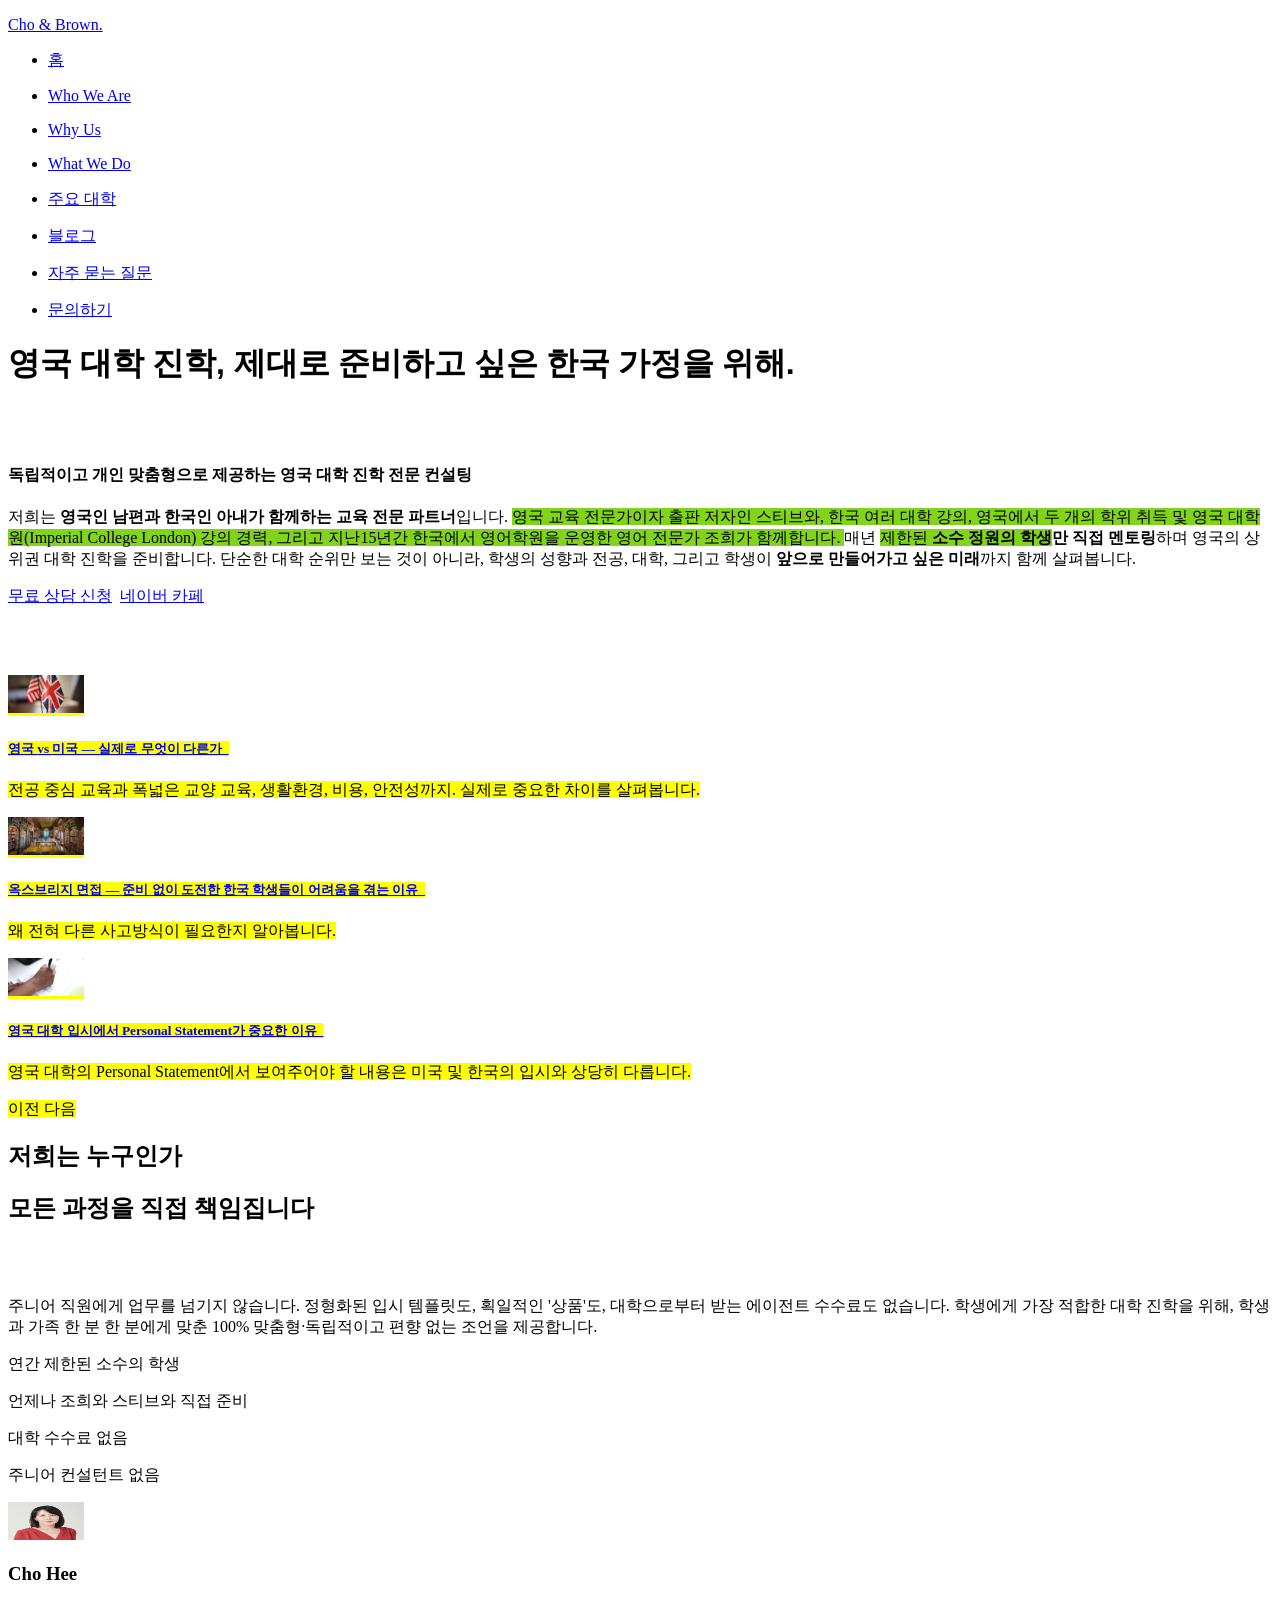
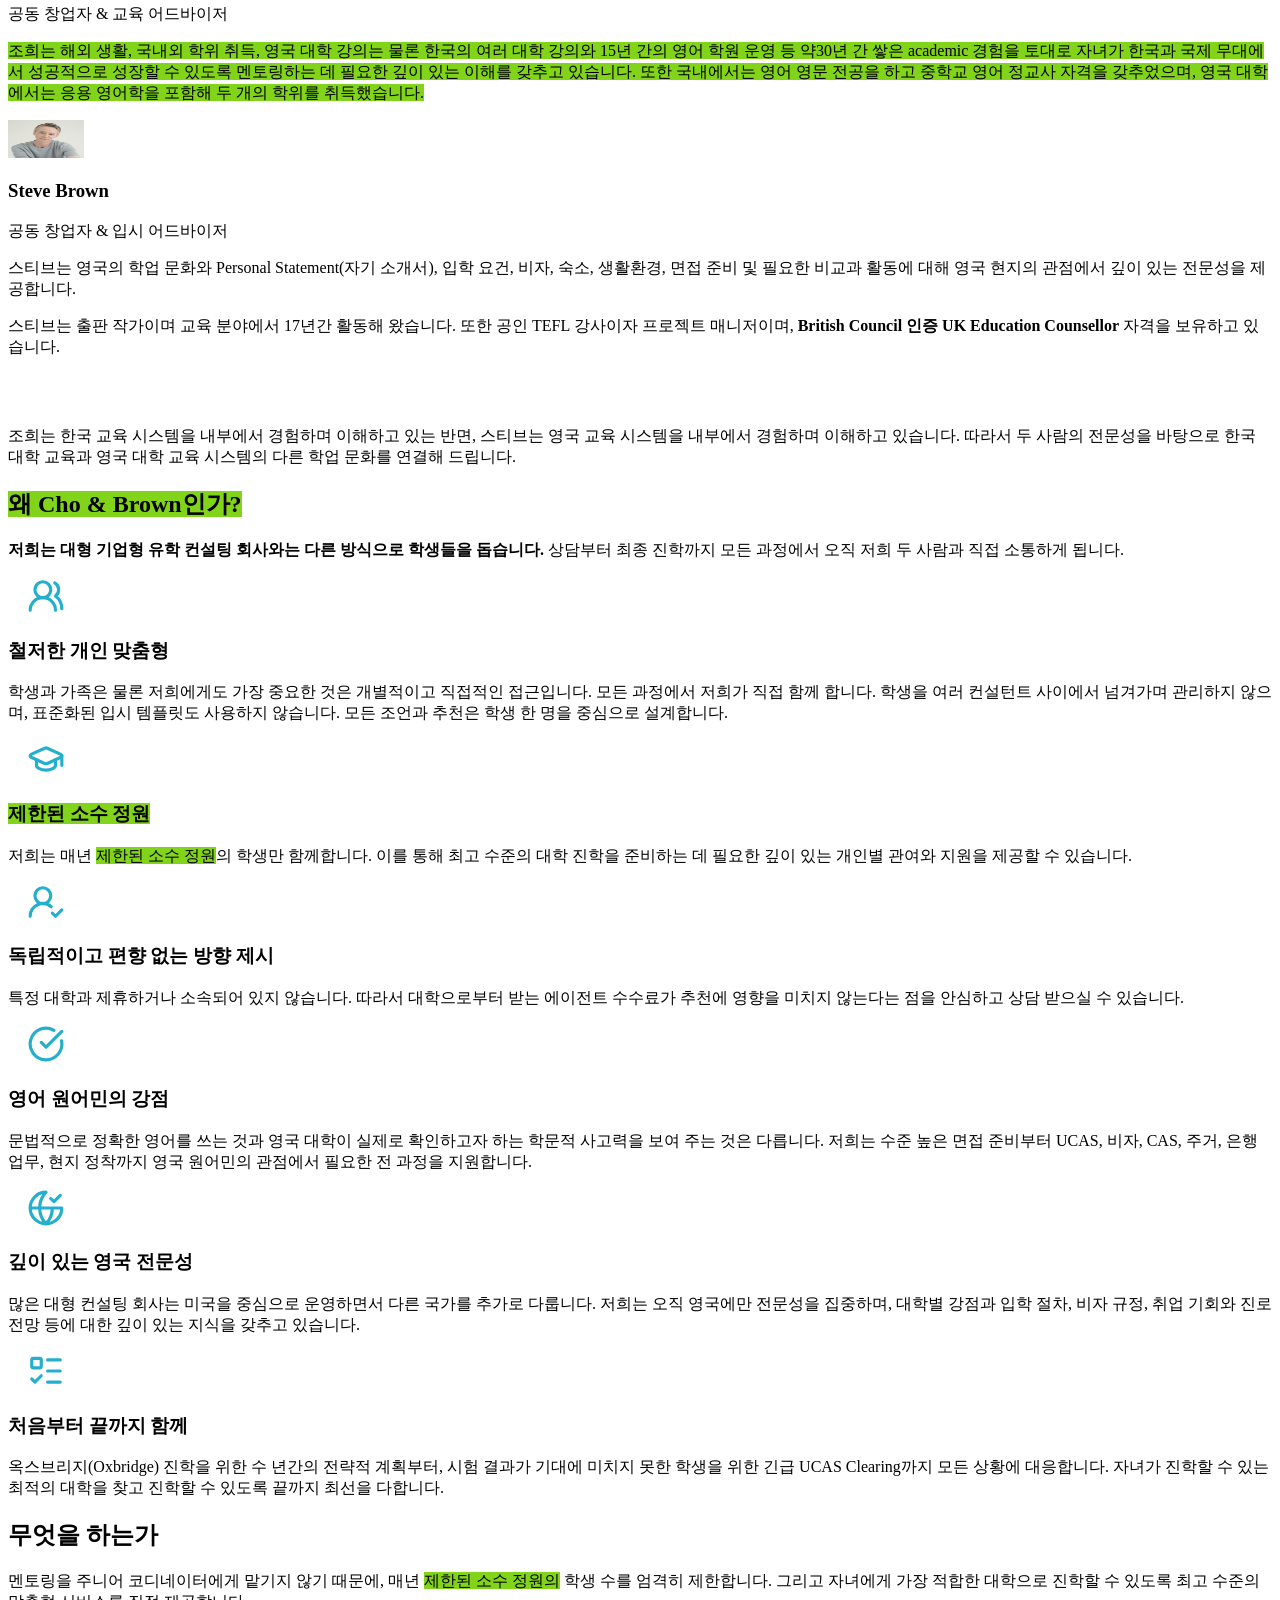
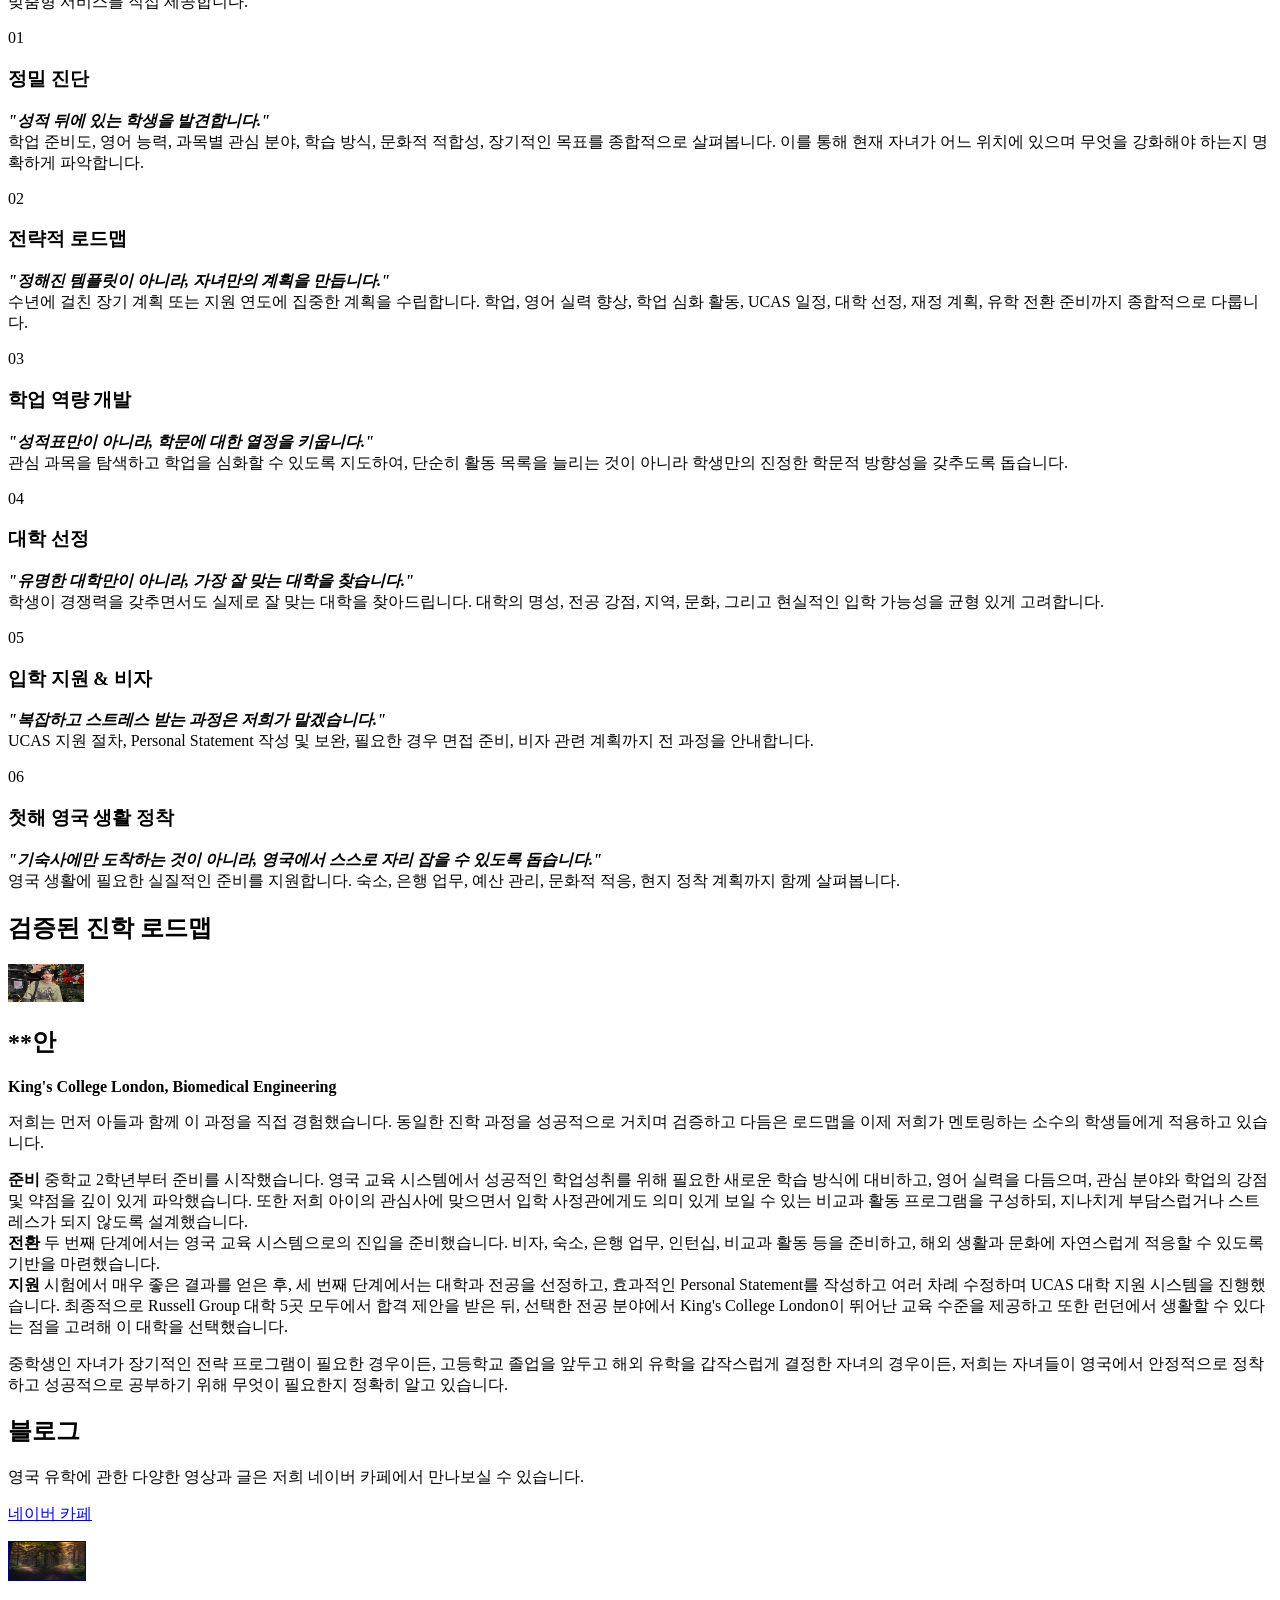
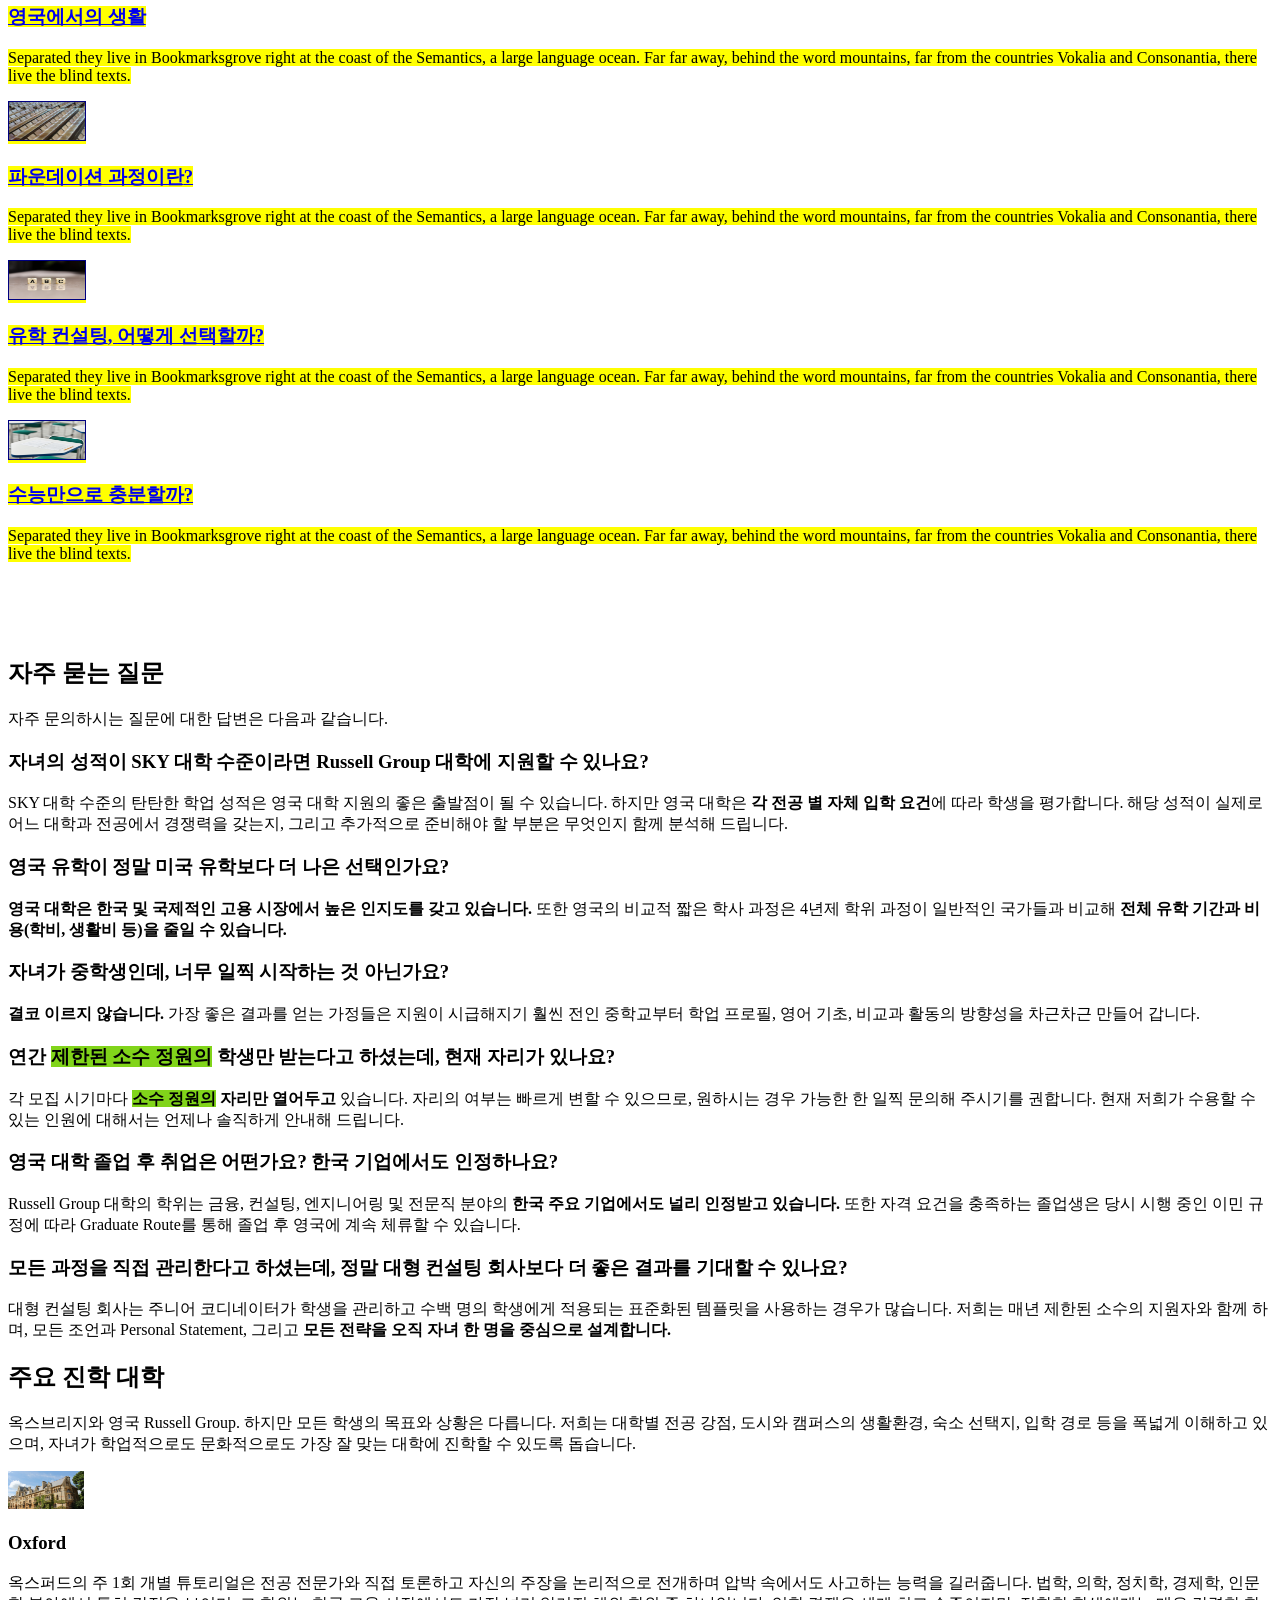
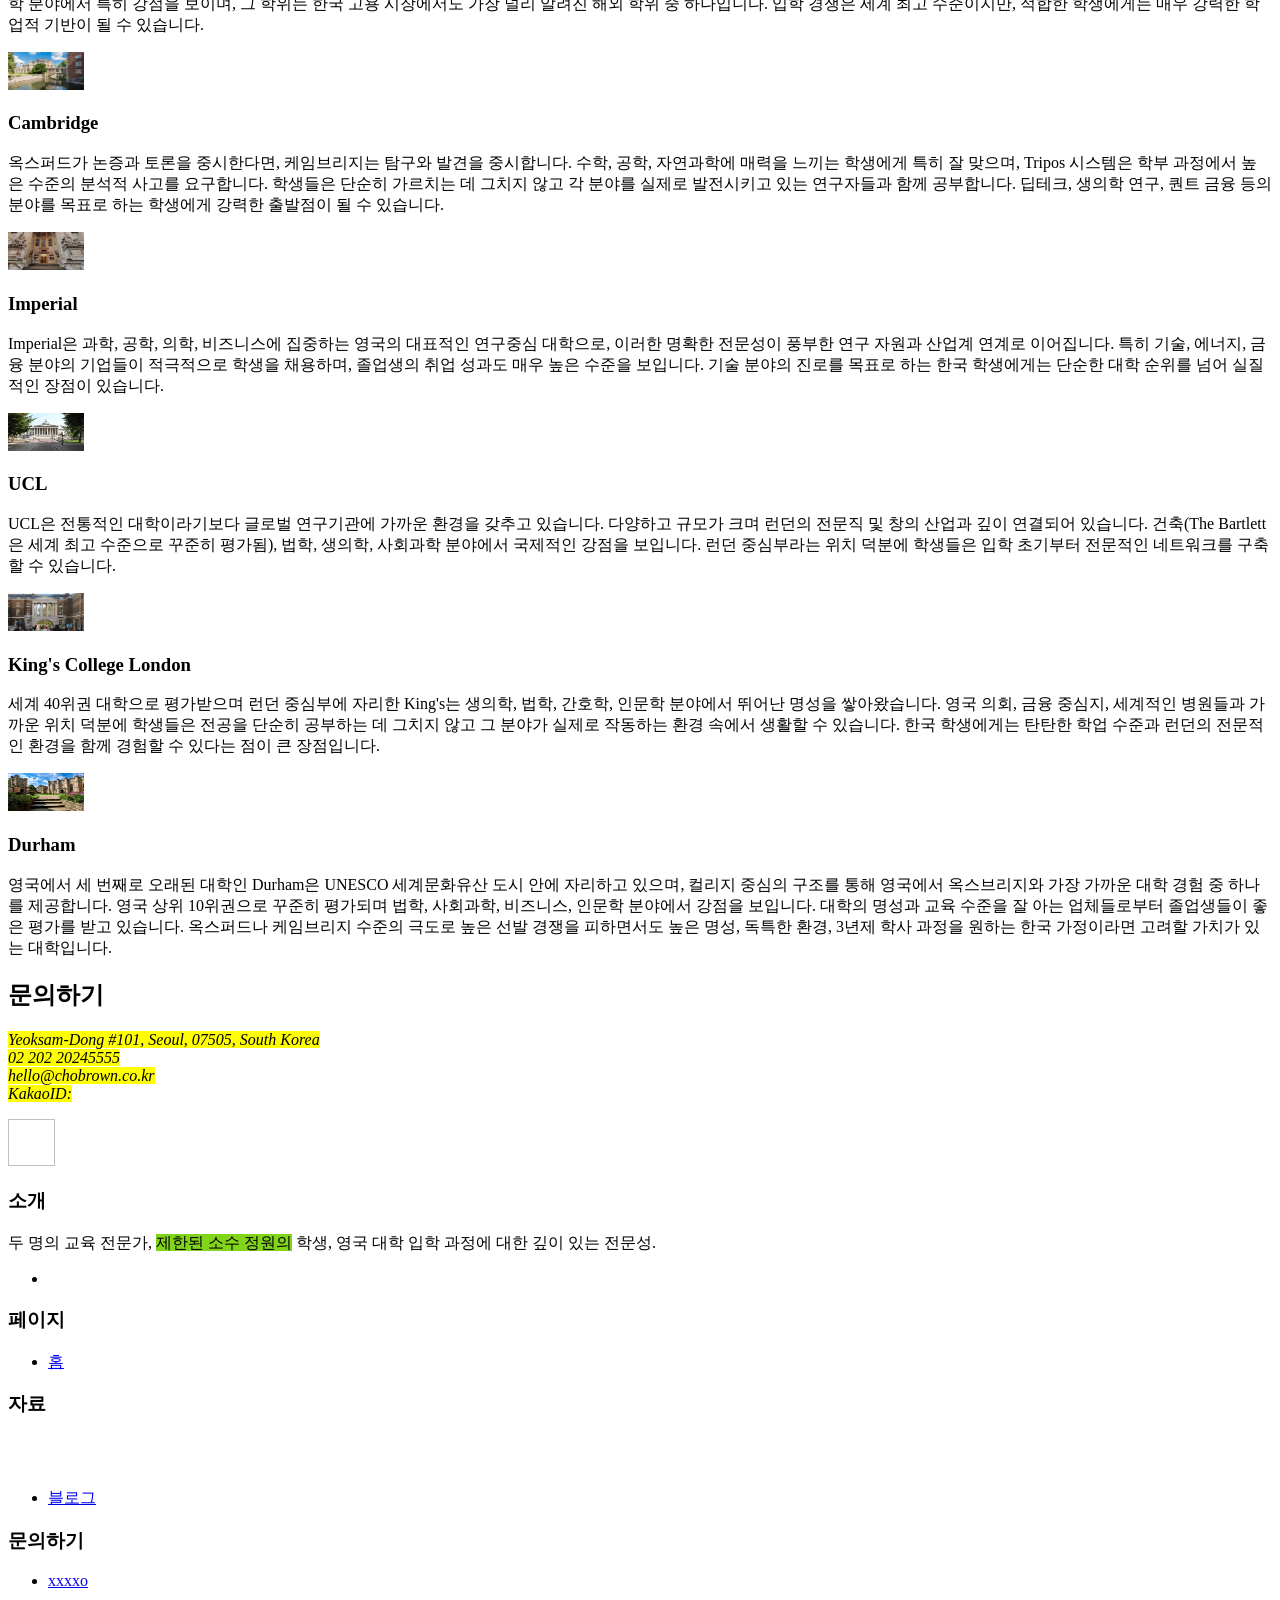
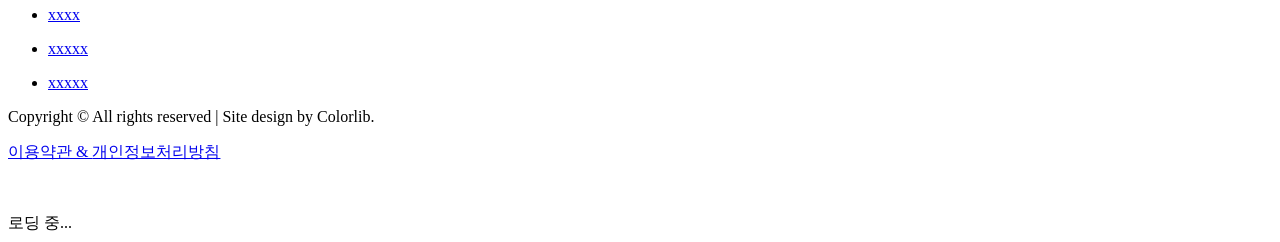
<file: index_kor.html>
<!DOCTYPE html>
<html>
<head>
	<meta http-equiv="content-type" content="text/html; charset=utf-8"/>
	<title>Cho &amp; Brown. 영국 유학 전문 교육 전략 컨설팅</title>
	<meta name="generator" content="LibreOffice 25.2.7.2 (Windows)"/>
	<meta name="created" content="00:00:00"/>
	<meta name="changed" content="2026-10-11T11:23:36.610763700"/>
	<meta name="" content=""/>
	<meta name="viewport" content="width=device-width, initial-scale=1"/>
</head>
<body lang="ko-KR" dir="ltr"><p><font face="Liberation Serif, serif"><span lang="en-US"><a href="index.html">Cho
&amp; Brown.</a> </span></font>
</p>
<ul>
	<li><p style="margin-bottom: 0cm"><a href="#home-section">홈</a> 
	</p></li>
	<li><p style="margin-bottom: 0cm"><font face="Liberation Serif, serif"><span lang="en-US"><a href="#about-section">Who
	We Are</a> </span></font>
	</p></li>
	<li><p style="margin-bottom: 0cm"><font face="Liberation Serif, serif"><span lang="en-US"><a href="#why-section">Why
	Us</a> </span></font>
	</p></li>
	<li><p style="margin-bottom: 0cm"><font face="Liberation Serif, serif"><span lang="en-US"><a href="#process-section">What
	We Do</a> </span></font>
	</p></li>
	<li><p style="margin-bottom: 0cm"><a href="#where-section">주요 대학</a>
		</p></li>
	<li><p style="margin-bottom: 0cm"><a href="#blog-section">블로그</a>
		</p></li>
	<li><p><a href="#faq-section">자주 묻는 질문</a> 
	</p></li>
</ul>
<ul>
	<li><p><a href="#contact-section">문의하기</a> 
	</p></li>
</ul>
<div id="home-section" dir="ltr"><h1>영국 대학 진학<font face="Liberation Sans, sans-serif"><span lang="en-US">,
	</span></font>제대로 준비하고 싶은 한국 가정을 위해<font face="Liberation Sans, sans-serif"><span lang="en-US">.</span></font></h1>
	<p><br/>
<br/>

	</p>
	<h4>독립적이고 개인 맞춤형으로 제공하는 영국 대학
	진학 전문 컨설팅</h4>
</div>
<p>저희는 <strong>영국인 남편과 한국인 아내가 함께하는
교육 전문 파트너</strong>입니다<font face="Liberation Serif, serif"><span lang="en-US">.
</span></font><span style="background: #81d41a">영국 교육 전문가이자
출판 저자인 스티브와<font face="Liberation Serif, serif"><span lang="en-US">,
</span></font>한국 여러 대학 강의<font face="Liberation Serif, serif"><span lang="en-US">,
</span></font>영국에서 두 개의 학위 취득 및 영국
대학원</span><font face="Liberation Serif, serif"><span lang="en-US"><span style="background: #81d41a">(Imperial
College London)</span><span style="background: #81d41a"> </span></span></span></font><span style="background: #81d41a">강의
경력<font face="Liberation Serif, serif"><span lang="en-US">, </span></font>그리고
지난<font face="Liberation Serif, serif"><span lang="en-US">15</span></font>년간
한국에서 영어학원을 운영한 영어 전문가 조희가
함께합니다<font face="Liberation Serif, serif"><span lang="en-US">.
</span></font></span>매년 <span style="background: #81d41a">제한된</span><strong><span style="background: #81d41a">
소수 정원의 학생</span></strong><strong>만 직접 멘토링</strong>하며
영국의 상위권 대학 진학을 준비합니다<font face="Liberation Serif, serif"><span lang="en-US">.
</span></font>단순한 대학 순위만 보는 것이 아니라<font face="Liberation Serif, serif"><span lang="en-US">,
</span></font>학생의 성향과 전공<font face="Liberation Serif, serif"><span lang="en-US">,
</span></font>대학<font face="Liberation Serif, serif"><span lang="en-US">,
</span></font>그리고 학생이<strong> 앞으로 만들어가고
싶은 미래</strong>까지 함께 살펴봅니다<font face="Liberation Serif, serif"><span lang="en-US">.</span></font></p>
<p><a href="#contact-section">무료 상담 신청</a>&nbsp;&nbsp;<a href="#">네이버
카페</a></p>
<div id="carousel-section" dir="ltr"><p><br/>
<br/>

	</p>
	<div id="homeCarousel" dir="ltr"><p><span style="background: #ffff00"><img src="images/ukus.webp" name="Image1" alt="Placeholder image" align="bottom" width="76" height="38" border="0"/>

		</span>
		</p>
		<h5><a href="#"><span style="background: #ffff00">영국 <font face="Liberation Serif, serif"><span lang="en-US">vs
		</span></font>미국 — 실제로 무엇이 다른가 &nbsp; </span></a>
		</h5>
		<p><span style="background: #ffff00">전공 중심 교육과 폭넓은
		교양 교육<font face="Liberation Serif, serif"><span lang="en-US">,
		</span></font>생활환경<font face="Liberation Serif, serif"><span lang="en-US">,
		</span></font>비용<font face="Liberation Serif, serif"><span lang="en-US">,
		</span></font>안전성까지<font face="Liberation Serif, serif"><span lang="en-US">.
		</span></font>실제로 중요한 차이를 살펴봅니다<font face="Liberation Serif, serif"><span lang="en-US">.</span></font></span></p>
		<p><span style="background: #ffff00"><img src="images/oxlib1.webp" name="Image2" alt="Placeholder image" align="bottom" width="76" height="38" border="0"/>

		</span>
		</p>
		<h5><a href="#"><span style="background: #ffff00">옥스브리지
		면접 — 준비 없이 도전한 한국 학생들이 어려움을
		겪는 이유 &nbsp; </span></a>
		</h5>
		<p><span style="background: #ffff00">왜 전혀 다른 사고방식이
		필요한지 알아봅니다<font face="Liberation Serif, serif"><span lang="en-US">.</span></font></span></p>
		<p><span style="background: #ffff00"><img src="images/write.webp" name="Image3" alt="Placeholder image" align="bottom" width="76" height="38" border="0"/>

		</span>
		</p>
		<h5><a href="#"><span style="background: #ffff00">영국 대학
		입시에서 <font face="Liberation Serif, serif"><span lang="en-US">Personal
		Statement</span></font>가 중요한 이유 &nbsp; </span></a>
		</h5>
		<p><span style="background: #ffff00">영국 대학의 <font face="Liberation Serif, serif"><span lang="en-US">Personal
		Statement</span></font>에서 보여주어야 할 내용은 미국
		및 한국의 입시와 상당히 다릅니다<font face="Liberation Serif, serif"><span lang="en-US">.</span></font></span></p>
		<p><span style="background: #ffff00">이전 다음 </span>
		</p>
	</div>
</div>
<div id="about-section" dir="ltr"><h2>저희는 누구인가</h2>
	<h2>모든 과정을 직접 책임집니다</h2>
	<p><br/>
<br/>

	</p>
	<p>주니어 직원에게 업무를 넘기지 않습니다<font face="Liberation Serif, serif"><span lang="en-US">.
	</span></font>정형화된 입시 템플릿도<font face="Liberation Serif, serif"><span lang="en-US">,
	</span></font>획일적인 <font face="Liberation Serif, serif"><span lang="en-US">'</span></font>상품<font face="Liberation Serif, serif"><span lang="en-US">'</span></font>도<font face="Liberation Serif, serif"><span lang="en-US">,
	</span></font>대학으로부터 받는 에이전트 수수료도
	없습니다<font face="Liberation Serif, serif"><span lang="en-US">.
	</span></font>학생에게 가장 적합한 대학 진학을 위해<font face="Liberation Serif, serif"><span lang="en-US">,
	</span></font>학생과 가족 한 분 한 분에게 맞춘 <font face="Liberation Serif, serif"><span lang="en-US">100%
	</span></font>맞춤형<font face="Liberation Serif, serif"><span lang="en-US">·</span></font>독립적이고
	편향 없는 조언을 제공합니다<font face="Liberation Serif, serif"><span lang="en-US">.</span></font></p>
	<p>연간 제한된 소수의 학생</p>
	<p>언제나 조희와 스티브와 직접 준비 
	</p>
	<p>대학 수수료 없음</p>
	<p>주니어 컨설턴트 없음</p>
	<p><img src="images/hee.webp" name="Image4" alt="Image" align="bottom" width="76" height="38" border="0"/>

		</p>
	<h3><font face="Liberation Serif, serif"><span lang="en-US">Cho Hee</span></font></h3>
	<p>공동 창업자 <font face="Liberation Serif, serif"><span lang="en-US">&amp;
	</span></font>교육 어드바이저 
	</p>
	<p><span style="background: #81d41a">조희는 해외 생활<font face="Liberation Serif, serif"><span lang="en-US">,
	</span></font>국내외 학위 취득<font face="Liberation Serif, serif"><span lang="en-US">,
	 </span></font>영국 대학 강의는 물론 한국의 여러 대학
	강의와 <font face="Liberation Serif, serif"><span lang="en-US">15</span></font>년
	간의 영어 학원 운영 등 약<font face="Liberation Serif, serif"><span lang="en-US">30</span></font>년
	간 쌓은 <font face="Liberation Serif, serif"><span lang="en-US">academic
	</span></font>경험을 토대로 자녀가 한국과 국제 무대에서
	성공적으로 성장할 수 있도록 멘토링하는 데 필요한
	깊이 있는 이해를 갖추고 있습니다<font face="Liberation Serif, serif"><span lang="en-US">.
	 </span></font>또한 국내에서는 영어 영문 전공을 하고
	중학교 영어 정교사 자격을 갖추었으며<font face="Liberation Serif, serif"><span lang="en-US">,
	</span></font>영국 대학에서는 응용 영어학을 포함해 두
	개의 학위를 취득했습니다<font face="Liberation Serif, serif"><span lang="en-US">.
	</span></font></span>
	</p>
	<p><img src="images/steve.webp" name="Image5" alt="Image" align="bottom" width="76" height="38" border="0"/>

		</p>
	<h3><font face="Liberation Serif, serif"><span lang="en-US">Steve
	Brown</span></font></h3>
	<p>공동 창업자 <font face="Liberation Serif, serif"><span lang="en-US">&amp;
	</span></font>입시 어드바이저 
	</p>
	<p>스티브는 영국의 학업 문화와 <font face="Liberation Serif, serif"><span lang="en-US">Personal
	Statement(</span></font>자기 소개서<font face="Liberation Serif, serif"><span lang="en-US">),
	</span></font>입학 요건<font face="Liberation Serif, serif"><span lang="en-US">,
	</span></font>비자<font face="Liberation Serif, serif"><span lang="en-US">,
	</span></font>숙소<font face="Liberation Serif, serif"><span lang="en-US">,
	</span></font>생활환경<font face="Liberation Serif, serif"><span lang="en-US">,
	</span></font>면접 준비 및 필요한 비교과 활동에 대해
	영국 현지의 관점에서 깊이 있는 전문성을 제공합니다<font face="Liberation Serif, serif"><span lang="en-US">.</span></font></p>
	<p>스티브는 출판 작가이며 교육 분야에서 <font face="Liberation Serif, serif"><span lang="en-US">17</span></font>년간
	활동해 왔습니다<font face="Liberation Serif, serif"><span lang="en-US">.
	</span></font>또한 공인 <font face="Liberation Serif, serif"><span lang="en-US">TEFL
	</span></font>강사이자 프로젝트 매니저이며<font face="Liberation Serif, serif"><span lang="en-US">,
	<strong>British Council </strong></strong></span></font><strong>인증
	<font face="Liberation Serif, serif"><span lang="en-US">UK Education
	Counsellor</strong> </span></font>자격을 보유하고 있습니다<font face="Liberation Serif, serif"><span lang="en-US">.</span></font></p>
	<p><br/>
<br/>

	</p>
	<p>조희는 한국 교육 시스템을 내부에서 경험하며
	이해하고 있는 반면<font face="Liberation Serif, serif"><span lang="en-US">,
	</span></font>스티브는 영국 교육 시스템을 내부에서
	경험하며 이해하고 있습니다<font face="Liberation Serif, serif"><span lang="en-US">.
	</span></font>따라서 두 사람의 전문성을 바탕으로 한국
	대학 교육과 영국 대학 교육 시스템의 다른 학업 문화를
	연결해 드립니다<font face="Liberation Serif, serif"><span lang="en-US">.</span></font></p>
</div>
<div id="why-section" dir="ltr"><h2><span style="background: #81d41a">왜
	<font face="Liberation Serif, serif"><span lang="en-US">Cho &amp;
	Brown</span></font>인가<font face="Liberation Serif, serif"><span lang="en-US">?</span></font></span></h2>
	<p><strong>저희는 대형 기업형 유학 컨설팅 회사와는
	다른 방식으로 학생들을 돕습니다<font face="Liberation Serif, serif"><span lang="en-US">.</strong>
	</span></font>상담부터 최종 진학까지 모든 과정에서
	오직 저희 두 사람과 직접 소통하게 됩니다<font face="Liberation Serif, serif"><span lang="en-US">.</span></font></p>
	<p><img src="images/users-round.svg" name="Image6" alt="Image" align="bottom" width="76" height="38" border="0"/>

		</p>
	<h3>철저한 개인 맞춤형</h3>
	<p>학생과 가족은 물론 저희에게도 가장 중요한 것은
	개별적이고 직접적인 접근입니다<font face="Liberation Serif, serif"><span lang="en-US">.
	</span></font>모든 과정에서 저희가 직접 함께 합니다<font face="Liberation Serif, serif"><span lang="en-US">.
	</span></font>학생을 여러 컨설턴트 사이에서 넘겨가며
	관리하지 않으며<font face="Liberation Serif, serif"><span lang="en-US">,
	</span></font>표준화된 입시 템플릿도 사용하지 않습니다<font face="Liberation Serif, serif"><span lang="en-US">.
	</span></font>모든 조언과 추천은 학생 한 명을 중심으로
	설계합니다<font face="Liberation Serif, serif"><span lang="en-US">.</span></font></p>
	<p><img src="images/graduation-cap.svg" name="Image7" alt="Image" align="bottom" width="76" height="38" border="0"/>

		</p>
	<h3><span style="background: #81d41a">제한된 소수 정원</span></h3>
	<p>저희는 매년 <span style="background: #81d41a">제한된 소수
	정원</span>의 학생만 함께합니다<font face="Liberation Serif, serif"><span lang="en-US">.
	</span></font>이를 통해 최고 수준의 대학 진학을 준비하는
	데 필요한 깊이 있는 개인별 관여와 지원을 제공할
	수 있습니다<font face="Liberation Serif, serif"><span lang="en-US">.</span></font></p>
	<p><img src="images/user-round-check.svg" name="Image8" alt="Image" align="bottom" width="76" height="38" border="0"/>

		</p>
	<h3>독립적이고 편향 없는 방향 제시</h3>
	<p>특정 대학과 제휴하거나 소속되어 있지 않습니다<font face="Liberation Serif, serif"><span lang="en-US">.
	</span></font>따라서 대학으로부터 받는 에이전트 수수료가
	추천에 영향을 미치지 않는다는 점을 안심하고 상담
	받으실 수 있습니다<font face="Liberation Serif, serif"><span lang="en-US">.</span></font></p>
	<p><img src="images/circle-check-big.svg" name="Image9" alt="Image" align="bottom" width="76" height="38" border="0"/>

		</p>
	<h3>영어 원어민의 강점</h3>
	<p>문법적으로 정확한 영어를 쓰는 것과 영국 대학이
	실제로 확인하고자 하는 학문적 사고력을 보여 주는
	것은 다릅니다<font face="Liberation Serif, serif"><span lang="en-US">.
	</span></font>저희는 수준 높은 면접 준비부터 <font face="Liberation Serif, serif"><span lang="en-US">UCAS,
	</span></font>비자<font face="Liberation Serif, serif"><span lang="en-US">,
	CAS, </span></font>주거<font face="Liberation Serif, serif"><span lang="en-US">,
	</span></font>은행 업무<font face="Liberation Serif, serif"><span lang="en-US">,
	</span></font>현지 정착까지 영국 원어민의 관점에서
	필요한 전 과정을 지원합니다<font face="Liberation Serif, serif"><span lang="en-US">.</span></font></p>
	<p><img src="images/globe-check.svg" name="Image10" alt="Image" align="bottom" width="76" height="38" border="0"/>

		</p>
	<h3>깊이 있는 영국 전문성</h3>
	<p>많은 대형 컨설팅 회사는 미국을 중심으로 운영하면서
	다른 국가를 추가로 다룹니다<font face="Liberation Serif, serif"><span lang="en-US">.
	</span></font>저희는 오직 영국에만 전문성을 집중하며<font face="Liberation Serif, serif"><span lang="en-US">,
	</span></font>대학별 강점과 입학 절차<font face="Liberation Serif, serif"><span lang="en-US">,
	</span></font>비자 규정<font face="Liberation Serif, serif"><span lang="en-US">,
	</span></font>취업 기회와 진로 전망 등에 대한 깊이 있는
	지식을 갖추고 있습니다<font face="Liberation Serif, serif"><span lang="en-US">.</span></font></p>
	<p><img src="images/list-todo.svg" name="Image11" alt="Image" align="bottom" width="76" height="38" border="0"/>

		</p>
	<h3>처음부터 끝까지 함께</h3>
	<p>옥스브리지<font face="Liberation Serif, serif"><span lang="en-US">(Oxbridge)
	</span></font>진학을 위한 수 년간의 전략적 계획부터<font face="Liberation Serif, serif"><span lang="en-US">,
	</span></font>시험 결과가 기대에 미치지 못한 학생을
	위한 긴급 <font face="Liberation Serif, serif"><span lang="en-US">UCAS
	Clearing</span></font>까지 모든 상황에 대응합니다<font face="Liberation Serif, serif"><span lang="en-US">.
	</span></font>자녀가 진학할 수 있는 최적의 대학을 찾고
	진학할 수 있도록 끝까지 최선을 다합니다<font face="Liberation Serif, serif"><span lang="en-US">.</span></font></p>
</div>
<div id="process-section" dir="ltr"><h2>무엇을 하는가</h2>
	<p>멘토링을 주니어 코디네이터에게 맡기지 않기
	때문에<font face="Liberation Serif, serif"><span lang="en-US">,
	</span></font>매년 <span style="background: #81d41a">제한된 소수
	정원의</span> 학생 수를 엄격히 제한합니다<font face="Liberation Serif, serif"><span lang="en-US">.
	</span></font>그리고 자녀에게 가장 적합한 대학으로
	진학할 수 있도록 최고 수준의 맞춤형 서비스를 직접
	제공합니다<font face="Liberation Serif, serif"><span lang="en-US">.
	</span></font>
	</p>
	<p><font face="Liberation Serif, serif"><span lang="en-US">01 </span></font>
	</p>
	<h3>정밀 진단</h3>
	<p><font face="Liberation Serif, serif"><span lang="en-US"><strong><i>&quot;</i></strong></span></font><strong><i>성적
	뒤에 있는 학생을 발견합니다</i></strong><font face="Liberation Serif, serif"><span lang="en-US"><strong><i>.&quot;</i></strong>
	<br/>
</span></font>학업 준비도<font face="Liberation Serif, serif"><span lang="en-US">,
	</span></font>영어 능력<font face="Liberation Serif, serif"><span lang="en-US">,
	</span></font>과목별 관심 분야<font face="Liberation Serif, serif"><span lang="en-US">,
	</span></font>학습 방식<font face="Liberation Serif, serif"><span lang="en-US">,
	</span></font>문화적 적합성<font face="Liberation Serif, serif"><span lang="en-US">,
	</span></font>장기적인 목표를 종합적으로 살펴봅니다<font face="Liberation Serif, serif"><span lang="en-US">.
	</span></font>이를 통해 현재 자녀가 어느 위치에 있으며
	무엇을 강화해야 하는지 명확하게 파악합니다<font face="Liberation Serif, serif"><span lang="en-US">.</span></font></p>
	<p><font face="Liberation Serif, serif"><span lang="en-US">02 </span></font>
	</p>
	<h3>전략적 로드맵</h3>
	<p><font face="Liberation Serif, serif"><span lang="en-US"><strong><i>&quot;</i></strong></span></font><strong><i>정해진
	템플릿이 아니라</i></strong><font face="Liberation Serif, serif"><span lang="en-US"><strong><i>,
	</i></strong></span></font><strong><i>자녀만의 계획을 만듭니다</i></strong><font face="Liberation Serif, serif"><span lang="en-US"><strong><i>.&quot;</i></strong>
	<br/>
</span></font>수년에 걸친 장기 계획 또는 지원 연도에
	집중한 계획을 수립합니다<font face="Liberation Serif, serif"><span lang="en-US">.
	</span></font>학업<font face="Liberation Serif, serif"><span lang="en-US">,
	</span></font>영어 실력 향상<font face="Liberation Serif, serif"><span lang="en-US">,
	</span></font>학업 심화 활동<font face="Liberation Serif, serif"><span lang="en-US">,
	UCAS </span></font>일정<font face="Liberation Serif, serif"><span lang="en-US">,
	</span></font>대학 선정<font face="Liberation Serif, serif"><span lang="en-US">,
	</span></font>재정 계획<font face="Liberation Serif, serif"><span lang="en-US">,
	</span></font>유학 전환 준비까지 종합적으로 다룹니다<font face="Liberation Serif, serif"><span lang="en-US">.</span></font></p>
	<p><font face="Liberation Serif, serif"><span lang="en-US">03 </span></font>
	</p>
	<h3>학업 역량 개발</h3>
	<p><font face="Liberation Serif, serif"><span lang="en-US"><strong><i>&quot;</i></strong></span></font><strong><i>성적표만이
	아니라</i></strong><font face="Liberation Serif, serif"><span lang="en-US"><strong><i>,
	</i></strong></span></font><strong><i>학문에 대한 열정을
	키웁니다</i></strong><font face="Liberation Serif, serif"><span lang="en-US"><strong><i>.&quot;</i></strong>
	<br/>
</span></font>관심 과목을 탐색하고 학업을 심화할
	수 있도록 지도하여<font face="Liberation Serif, serif"><span lang="en-US">,
	</span></font>단순히 활동 목록을 늘리는 것이 아니라
	학생만의 진정한 학문적 방향성을 갖추도록 돕습니다<font face="Liberation Serif, serif"><span lang="en-US">.</span></font></p>
	<p><font face="Liberation Serif, serif"><span lang="en-US">04 </span></font>
	</p>
	<h3>대학 선정 
	</h3>
	<p><font face="Liberation Serif, serif"><span lang="en-US"><strong><i>&quot;</i></strong></span></font><strong><i>유명한
	대학만이 아니라</i></strong><font face="Liberation Serif, serif"><span lang="en-US"><strong><i>,
	</i></strong></span></font><strong><i>가장 잘 맞는 대학을
	찾습니다</i></strong><font face="Liberation Serif, serif"><span lang="en-US"><strong><i>.&quot;</i></strong>
	<br/>
</span></font>학생이 경쟁력을 갖추면서도 실제로
	잘 맞는 대학을 찾아드립니다<font face="Liberation Serif, serif"><span lang="en-US">.
	</span></font>대학의 명성<font face="Liberation Serif, serif"><span lang="en-US">,
	</span></font>전공 강점<font face="Liberation Serif, serif"><span lang="en-US">,
	</span></font>지역<font face="Liberation Serif, serif"><span lang="en-US">,
	</span></font>문화<font face="Liberation Serif, serif"><span lang="en-US">,
	</span></font>그리고 현실적인 입학 가능성을 균형 있게
	고려합니다<font face="Liberation Serif, serif"><span lang="en-US">.</span></font></p>
	<p><font face="Liberation Serif, serif"><span lang="en-US">05 </span></font>
	</p>
	<h3>입학 지원 <font face="Liberation Serif, serif"><span lang="en-US">&amp;
	</span></font>비자</h3>
	<p><font face="Liberation Serif, serif"><span lang="en-US"><strong><i>&quot;</i></strong></span></font><strong><i>복잡하고
	스트레스 받는 과정은 저희가 맡겠습니다</i></strong><font face="Liberation Serif, serif"><span lang="en-US"><strong><i>.&quot;</i></strong>
	<br/>
UCAS </span></font>지원 절차<font face="Liberation Serif, serif"><span lang="en-US">,
	Personal Statement </span></font>작성 및 보완<font face="Liberation Serif, serif"><span lang="en-US">,
	</span></font>필요한 경우 면접 준비<font face="Liberation Serif, serif"><span lang="en-US">,
	</span></font>비자 관련 계획까지 전 과정을 안내합니다<font face="Liberation Serif, serif"><span lang="en-US">.</span></font></p>
	<p><font face="Liberation Serif, serif"><span lang="en-US">06 </span></font>
	</p>
	<h3>첫해 영국 생활 정착</h3>
	<p><font face="Liberation Serif, serif"><span lang="en-US"><strong><i>&quot;</i></strong></span></font><strong><i>기숙사에만
	도착하는 것이 아니라</i></strong><font face="Liberation Serif, serif"><span lang="en-US"><strong><i>,
	</i></strong></span></font><strong><i>영국에서 스스로 자리
	잡을 수 있도록 돕습니다</i></strong><font face="Liberation Serif, serif"><span lang="en-US"><strong><i>.&quot;</i></strong>
	<br/>
</span></font>영국 생활에 필요한 실질적인 준비를
	지원합니다<font face="Liberation Serif, serif"><span lang="en-US">.
	</span></font>숙소<font face="Liberation Serif, serif"><span lang="en-US">,
	</span></font>은행 업무<font face="Liberation Serif, serif"><span lang="en-US">,
	</span></font>예산 관리<font face="Liberation Serif, serif"><span lang="en-US">,
	</span></font>문화적 적응<font face="Liberation Serif, serif"><span lang="en-US">,
	</span></font>현지 정착 계획까지 함께 살펴봅니다<font face="Liberation Serif, serif"><span lang="en-US">.</span></font></p>
</div>
<div id="case-section" dir="ltr"><h2>검증된 진학 로드맵</h2>
	<p><img src="images/jam.webp" name="Image12" alt="Image" align="bottom" width="76" height="38" border="0"/>

		</p>
	<h2><font face="Liberation Serif, serif"><span lang="en-US">**</span></font>안</h2>
	<p><font face="Liberation Serif, serif"><span lang="en-US"><strong>King's
	College London, Biomedical Engineering</strong></span></font></p>
	<p>저희는 먼저 아들과 함께 이 과정을 직접 경험했습니다<font face="Liberation Serif, serif"><span lang="en-US">.
	</span></font>동일한 진학 과정을 성공적으로 거치며
	검증하고 다듬은 로드맵을 이제 저희가 멘토링하는
	소수의 학생들에게 적용하고 있습니다<font face="Liberation Serif, serif"><span lang="en-US">.</span></font></p>
	<p><strong>준비</strong> 중학교 <font face="Liberation Serif, serif"><span lang="en-US">2</span></font>학년부터
	준비를 시작했습니다<font face="Liberation Serif, serif"><span lang="en-US">.
	</span></font>영국 교육 시스템에서 성공적인 학업성취를
	위해 필요한 새로운 학습 방식에 대비하고<font face="Liberation Serif, serif"><span lang="en-US">,
	</span></font>영어 실력을 다듬으며<font face="Liberation Serif, serif"><span lang="en-US">,
	</span></font>관심 분야와 학업의 강점 및 약점을 깊이
	있게 파악했습니다<font face="Liberation Serif, serif"><span lang="en-US">.
	</span></font>또한 저희 아이의 관심사에 맞으면서 입학
	사정관에게도 의미 있게 보일 수 있는 비교과 활동
	프로그램을 구성하되<font face="Liberation Serif, serif"><span lang="en-US">,
	</span></font>지나치게 부담스럽거나 스트레스가 되지
	않도록 설계했습니다<font face="Liberation Serif, serif"><span lang="en-US">.
	<br/>
</span></font><strong>전환</strong> 두 번째 단계에서는
	영국 교육 시스템으로의 진입을 준비했습니다<font face="Liberation Serif, serif"><span lang="en-US">.
	</span></font>비자<font face="Liberation Serif, serif"><span lang="en-US">,
	</span></font>숙소<font face="Liberation Serif, serif"><span lang="en-US">,
	</span></font>은행 업무<font face="Liberation Serif, serif"><span lang="en-US">,
	</span></font>인턴십<font face="Liberation Serif, serif"><span lang="en-US">,
	</span></font>비교과 활동 등을 준비하고<font face="Liberation Serif, serif"><span lang="en-US">,
	</span></font>해외 생활과 문화에 자연스럽게 적응할 수
	있도록 기반을 마련했습니다<font face="Liberation Serif, serif"><span lang="en-US">.
	<br/>
</span></font><strong>지원</strong> 시험에서 매우 좋은
	결과를 얻은 후<font face="Liberation Serif, serif"><span lang="en-US">,
	</span></font>세 번째 단계에서는 대학과 전공을 선정하고<font face="Liberation Serif, serif"><span lang="en-US">,
	</span></font>효과적인 <font face="Liberation Serif, serif"><span lang="en-US">Personal
	Statement</span></font>를 작성하고 여러 차례 수정하며
	<font face="Liberation Serif, serif"><span lang="en-US">UCAS </span></font>대학
	지원 시스템을 진행했습니다<font face="Liberation Serif, serif"><span lang="en-US">.
	</span></font>최종적으로 <font face="Liberation Serif, serif"><span lang="en-US">Russell
	Group </span></font>대학 <font face="Liberation Serif, serif"><span lang="en-US">5</span></font>곳
	모두에서 합격 제안을 받은 뒤<font face="Liberation Serif, serif"><span lang="en-US">,
	</span></font>선택한 전공 분야에서 <font face="Liberation Serif, serif"><span lang="en-US">King's
	College London</span></font>이 뛰어난 교육 수준을 제공하고
	또한 런던에서 생활할 수 있다는 점을 고려해 이 대학을
	선택했습니다<font face="Liberation Serif, serif"><span lang="en-US">.</span></font></p>
	<p>중학생인 자녀가 장기적인 전략 프로그램이 필요한
	경우이든<font face="Liberation Serif, serif"><span lang="en-US">,
	</span></font>고등학교 졸업을 앞두고 해외 유학을
	갑작스럽게 결정한 자녀의 경우이든<font face="Liberation Serif, serif"><span lang="en-US">,
	</span></font>저희는 자녀들이 영국에서 안정적으로
	정착하고 성공적으로 공부하기 위해 무엇이 필요한지
	정확히 알고 있습니다<font face="Liberation Serif, serif"><span lang="en-US">.</span></font></p>
</div>
<div id="blog-section" dir="ltr"><h2>블로그</h2>
	<p>영국 유학에 관한 다양한 영상과 글은 저희 네이버
	카페에서 만나보실 수 있습니다<font face="Liberation Serif, serif"><span lang="en-US">.</span></font></p>
	<p><a href="#">네이버 카페</a></p>
	<p><a href="../Downloads">
  <font color="#000080">
    <img src="images/vs.webp" name="Image13" alt="Image" align="bottom" width="76" height="38" border="1"/>
  </font>
</a>
<span style="background: #ffff00">
	</span>
	</p>
	<h3><a href="#"><span style="background: #ffff00">영국에서의 생활</span></a></h3>
	<p><font face="Liberation Serif, serif"><span lang="en-US"><span style="background: #ffff00">Separated
	they live in Bookmarksgrove right at the coast of the Semantics, a
	large language ocean. Far far away, behind the word mountains, far
	from the countries Vokalia and Consonantia, there live the blind
	texts.</span></span></font></p>
	<p><span style="background: #ffff00"><a href="../Downloads">
  <font color="#000080">
    <img src="images/foundation.webp" name="Image14" alt="Image" align="bottom" width="76" height="38" border="1"/>
  </font>
</a>

	</span>
	</p>
	<h3><a href="#"><span style="background: #ffff00">파운데이션
	과정이란<font face="Liberation Serif, serif"><span lang="en-US">?</span></font></span></a></h3>
	<p><font face="Liberation Serif, serif"><span lang="en-US"><span style="background: #ffff00">Separated
	they live in Bookmarksgrove right at the coast of the Semantics, a
	large language ocean. Far far away, behind the word mountains, far
	from the countries Vokalia and Consonantia, there live the blind
	texts.</span></span></font></p>
	<p><span style="background: #ffff00"><a href="../Downloads">
  <font color="#000080">
    <img src="images/consult.webp" name="Image15" alt="Image" align="bottom" width="76" height="38" border="1"/>
  </font>
</a>

	</span>
	</p>
	<h3><a href="#"><span style="background: #ffff00">유학 컨설팅<font face="Liberation Serif, serif"><span lang="en-US">,
	</span></font>어떻게 선택할까<font face="Liberation Serif, serif"><span lang="en-US">?</span></font></span></a></h3>
	<p><font face="Liberation Serif, serif"><span lang="en-US"><span style="background: #ffff00">Separated
	they live in Bookmarksgrove right at the coast of the Semantics, a
	large language ocean. Far far away, behind the word mountains, far
	from the countries Vokalia and Consonantia, there live the blind
	texts.</span></span></font></p>
	<p><span style="background: #ffff00"><a href="../Downloads">
  <font color="#000080">
    <img src="images/exam.webp" name="Image16" alt="Image" align="bottom" width="76" height="38" border="1"/>
  </font>
</a>

	</span>
	</p>
	<h3><a href="#"><span style="background: #ffff00">수능만으로
	충분할까<font face="Liberation Serif, serif"><span lang="en-US">?</span></font></span></a></h3>
	<p><font face="Liberation Serif, serif"><span lang="en-US"><span style="background: #ffff00">Separated
	they live in Bookmarksgrove right at the coast of the Semantics, a
	large language ocean. Far far away, behind the word mountains, far
	from the countries Vokalia and Consonantia, there live the blind
	texts.</span></span></font></p>
</div>
<div id="faq-section" dir="ltr"><h2><br/>
<br/>

	</h2>
	<h2><span style="background: transparent">자주 묻는 질문</span></h2>
	<p>자주 문의하시는 질문에 대한 답변은 다음과 같습니다<font face="Liberation Serif, serif"><span lang="en-US">.</span></font></p>
	<h3>자녀의 성적이 <font face="Liberation Serif, serif"><span lang="en-US">SKY
	</span></font>대학 수준이라면 <font face="Liberation Serif, serif"><span lang="en-US">Russell
	Group </span></font>대학에 지원할 수 있나요<font face="Liberation Serif, serif"><span lang="en-US">?</span></font></h3>
	<p><font face="Liberation Serif, serif"><span lang="en-US">SKY </span></font>대학
	수준의 탄탄한 학업 성적은 영국 대학 지원의 좋은
	출발점이 될 수 있습니다<font face="Liberation Serif, serif"><span lang="en-US">.
	</span></font>하지만 영국 대학은 <strong>각 전공 별 자체
	입학 요건</strong>에 따라 학생을 평가합니다<font face="Liberation Serif, serif"><span lang="en-US">.
	</span></font>해당 성적이 실제로 어느 대학과 전공에서
	경쟁력을 갖는지<font face="Liberation Serif, serif"><span lang="en-US">,
	</span></font>그리고 추가적으로 준비해야 할 부분은
	무엇인지 함께 분석해 드립니다<font face="Liberation Serif, serif"><span lang="en-US">.</span></font></p>
	<h3>영국 유학이 정말 미국 유학보다 더 나은 선택인가요<font face="Liberation Serif, serif"><span lang="en-US">?</span></font></h3>
	<p><strong>영국 대학은 한국 및 국제적인 고용 시장에서
	높은 인지도를 갖고 있습니다<font face="Liberation Serif, serif"><span lang="en-US">.</strong>
	</span></font>또한 영국의 비교적 짧은 학사 과정은 <font face="Liberation Serif, serif"><span lang="en-US">4</span></font>년제
	학위 과정이 일반적인 국가들과 비교해 <strong>전체
	유학 기간과 비용</strong><font face="Liberation Serif, serif"><span lang="en-US"><strong>(</span></font>학비<font face="Liberation Serif, serif"><span lang="en-US">,
	</span></font>생활비 등<font face="Liberation Serif, serif"><span lang="en-US">)</span></font></strong><strong>을
	줄일 수 있습니다<font face="Liberation Serif, serif"><span lang="en-US">.</span></font></strong></p>
	<h3>자녀가 중학생인데<font face="Liberation Serif, serif"><span lang="en-US">,
	</span></font>너무 일찍 시작하는 것 아닌가요<font face="Liberation Serif, serif"><span lang="en-US">?</span></font></h3>
	<p><strong>결코 이르지 않습니다<font face="Liberation Serif, serif"><span lang="en-US">.</strong>
	</span></font>가장 좋은 결과를 얻는 가정들은 지원이
	시급해지기 훨씬 전인 중학교부터 학업 프로필<font face="Liberation Serif, serif"><span lang="en-US">,
	</span></font>영어 기초<font face="Liberation Serif, serif"><span lang="en-US">,
	</span></font>비교과 활동의 방향성을 차근차근 만들어
	갑니다<font face="Liberation Serif, serif"><span lang="en-US">.</span></font></p>
	<h3>연간 <span style="background: #81d41a">제한된 소수 정원의</span>
	학생만 받는다고 하셨는데<font face="Liberation Serif, serif"><span lang="en-US">,
	</span></font>현재 자리가 있나요<font face="Liberation Serif, serif"><span lang="en-US">?</span></font></h3>
	<p>각 모집 시기마다 <strong><span style="background: #81d41a">소수
	정원의</span></strong><strong> 자리만 열어두고</strong>
	있습니다<font face="Liberation Serif, serif"><span lang="en-US">.
	</span></font>자리의 여부는 빠르게 변할 수 있으므로<font face="Liberation Serif, serif"><span lang="en-US">,
	</span></font>원하시는 경우 가능한 한 일찍 문의해
	주시기를 권합니다<font face="Liberation Serif, serif"><span lang="en-US">.
	</span></font>현재 저희가 수용할 수 있는 인원에 대해서는
	언제나 솔직하게 안내해 드립니다<font face="Liberation Serif, serif"><span lang="en-US">.</span></font></p>
	<h3>영국 대학 졸업 후 취업은 어떤가요<font face="Liberation Serif, serif"><span lang="en-US">?
	</span></font>한국 기업에서도 인정하나요<font face="Liberation Serif, serif"><span lang="en-US">?</span></font></h3>
	<p><font face="Liberation Serif, serif"><span lang="en-US">Russell
	Group </span></font>대학의 학위는 금융<font face="Liberation Serif, serif"><span lang="en-US">,
	</span></font>컨설팅<font face="Liberation Serif, serif"><span lang="en-US">,
	</span></font>엔지니어링 및 전문직 분야의 <strong>한국
	주요 기업에서도 널리 인정받고 있습니다<font face="Liberation Serif, serif"><span lang="en-US">.</strong>
	</span></font>또한 자격 요건을 충족하는 졸업생은 당시
	시행 중인 이민 규정에 따라 <font face="Liberation Serif, serif"><span lang="en-US">Graduate
	Route</span></font>를 통해 졸업 후 영국에 계속 체류할
	수 있습니다<font face="Liberation Serif, serif"><span lang="en-US">.</span></font></p>
	<h3>모든 과정을 직접 관리한다고 하셨는데<font face="Liberation Serif, serif"><span lang="en-US">,
	</span></font>정말 대형 컨설팅 회사보다 더 좋은 결과를
	기대할 수 있나요<font face="Liberation Serif, serif"><span lang="en-US">?</span></font></h3>
	<p>대형 컨설팅 회사는 주니어 코디네이터가 학생을
	관리하고 수백 명의 학생에게 적용되는 표준화된
	템플릿을 사용하는 경우가 많습니다<font face="Liberation Serif, serif"><span lang="en-US">.
	</span></font>저희는 매년 제한된 소수의 지원자와 함께
	하며<font face="Liberation Serif, serif"><span lang="en-US">, </span></font>모든
	조언과 <font face="Liberation Serif, serif"><span lang="en-US">Personal
	Statement, </span></font>그리고 <strong>모든 전략을 오직
	자녀 한 명을 중심으로 설계합니다<font face="Liberation Serif, serif"><span lang="en-US">.</span></font></strong></p>
</div>
<div id="where-section" dir="ltr"><h2>주요 진학 대학</h2>
	<p>옥스브리지와 영국 <font face="Liberation Serif, serif"><span lang="en-US">Russell
	Group. </span></font>하지만 모든 학생의 목표와 상황은
	다릅니다<font face="Liberation Serif, serif"><span lang="en-US">.
	</span></font>저희는 대학별 전공 강점<font face="Liberation Serif, serif"><span lang="en-US">,
	</span></font>도시와 캠퍼스의 생활환경<font face="Liberation Serif, serif"><span lang="en-US">,
	</span></font>숙소 선택지<font face="Liberation Serif, serif"><span lang="en-US">,
	</span></font>입학 경로 등을 폭넓게 이해하고 있으며<font face="Liberation Serif, serif"><span lang="en-US">,
	</span></font>자녀가 학업적으로도 문화적으로도 가장
	잘 맞는 대학에 진학할 수 있도록 돕습니다<font face="Liberation Serif, serif"><span lang="en-US">.</span></font></p>
	<p><img src="images/oxford.webp" name="Image17" alt="Image" align="bottom" width="76" height="38" border="0"/>

		</p>
	<h3><font face="Liberation Serif, serif"><span lang="en-US">Oxford</span></font></h3>
	<p>옥스퍼드의 주 <font face="Liberation Serif, serif"><span lang="en-US">1</span></font>회
	개별 튜토리얼은 전공 전문가와 직접 토론하고 자신의
	주장을 논리적으로 전개하며 압박 속에서도 사고하는
	능력을 길러줍니다<font face="Liberation Serif, serif"><span lang="en-US">.
	</span></font>법학<font face="Liberation Serif, serif"><span lang="en-US">,
	</span></font>의학<font face="Liberation Serif, serif"><span lang="en-US">,
	</span></font>정치학<font face="Liberation Serif, serif"><span lang="en-US">,
	</span></font>경제학<font face="Liberation Serif, serif"><span lang="en-US">,
	</span></font>인문학 분야에서 특히 강점을 보이며<font face="Liberation Serif, serif"><span lang="en-US">,
	</span></font>그 학위는 한국 고용 시장에서도 가장 널리
	알려진 해외 학위 중 하나입니다<font face="Liberation Serif, serif"><span lang="en-US">.
	</span></font>입학 경쟁은 세계 최고 수준이지만<font face="Liberation Serif, serif"><span lang="en-US">,
	</span></font>적합한 학생에게는 매우 강력한 학업적
	기반이 될 수 있습니다<font face="Liberation Serif, serif"><span lang="en-US">.</span></font></p>
	<p><img src="images/cambridge.webp" name="Image18" alt="Image" align="bottom" width="76" height="38" border="0"/>

		</p>
	<h3><font face="Liberation Serif, serif"><span lang="en-US">Cambridge</span></font></h3>
	<p>옥스퍼드가 논증과 토론을 중시한다면<font face="Liberation Serif, serif"><span lang="en-US">,
	</span></font>케임브리지는 탐구와 발견을 중시합니다<font face="Liberation Serif, serif"><span lang="en-US">.
	</span></font>수학<font face="Liberation Serif, serif"><span lang="en-US">,
	</span></font>공학<font face="Liberation Serif, serif"><span lang="en-US">,
	</span></font>자연과학에 매력을 느끼는 학생에게 특히
	잘 맞으며<font face="Liberation Serif, serif"><span lang="en-US">,
	Tripos </span></font>시스템은 학부 과정에서 높은 수준의
	분석적 사고를 요구합니다<font face="Liberation Serif, serif"><span lang="en-US">.
	</span></font>학생들은 단순히 가르치는 데 그치지 않고
	각 분야를 실제로 발전시키고 있는 연구자들과 함께
	공부합니다<font face="Liberation Serif, serif"><span lang="en-US">.
	</span></font>딥테크<font face="Liberation Serif, serif"><span lang="en-US">,
	</span></font>생의학 연구<font face="Liberation Serif, serif"><span lang="en-US">,
	</span></font>퀀트 금융 등의 분야를 목표로 하는 학생에게
	강력한 출발점이 될 수 있습니다<font face="Liberation Serif, serif"><span lang="en-US">.</span></font></p>
	<p><img src="images/imperial.webp" name="Image19" alt="Image" align="bottom" width="76" height="38" border="0"/>

		</p>
	<h3><font face="Liberation Serif, serif"><span lang="en-US">Imperial</span></font></h3>
	<p><font face="Liberation Serif, serif"><span lang="en-US">Imperial</span></font>은
	과학<font face="Liberation Serif, serif"><span lang="en-US">, </span></font>공학<font face="Liberation Serif, serif"><span lang="en-US">,
	</span></font>의학<font face="Liberation Serif, serif"><span lang="en-US">,
	</span></font>비즈니스에 집중하는 영국의 대표적인
	연구중심 대학으로<font face="Liberation Serif, serif"><span lang="en-US">,
	</span></font>이러한 명확한 전문성이 풍부한 연구 자원과
	산업계 연계로 이어집니다<font face="Liberation Serif, serif"><span lang="en-US">.
	</span></font>특히 기술<font face="Liberation Serif, serif"><span lang="en-US">,
	</span></font>에너지<font face="Liberation Serif, serif"><span lang="en-US">,
	</span></font>금융 분야의 기업들이 적극적으로 학생을
	채용하며<font face="Liberation Serif, serif"><span lang="en-US">,
	</span></font>졸업생의 취업 성과도 매우 높은 수준을
	보입니다<font face="Liberation Serif, serif"><span lang="en-US">.
	</span></font>기술 분야의 진로를 목표로 하는 한국
	학생에게는 단순한 대학 순위를 넘어 실질적인 장점이
	있습니다<font face="Liberation Serif, serif"><span lang="en-US">.</span></font></p>
	<p><img src="images/ucl.webp" name="Image20" alt="Image" align="bottom" width="76" height="38" border="0"/>

		</p>
	<h3><font face="Liberation Serif, serif"><span lang="en-US">UCL</span></font></h3>
	<p><font face="Liberation Serif, serif"><span lang="en-US">UCL</span></font>은
	전통적인 대학이라기보다 글로벌 연구기관에 가까운
	환경을 갖추고 있습니다<font face="Liberation Serif, serif"><span lang="en-US">.
	</span></font>다양하고 규모가 크며 런던의 전문직 및
	창의 산업과 깊이 연결되어 있습니다<font face="Liberation Serif, serif"><span lang="en-US">.
	</span></font>건축<font face="Liberation Serif, serif"><span lang="en-US">(The
	Bartlett</span></font>은 세계 최고 수준으로 꾸준히 평가됨<font face="Liberation Serif, serif"><span lang="en-US">),
	</span></font>법학<font face="Liberation Serif, serif"><span lang="en-US">,
	</span></font>생의학<font face="Liberation Serif, serif"><span lang="en-US">,
	</span></font>사회과학 분야에서 국제적인 강점을 보입니다<font face="Liberation Serif, serif"><span lang="en-US">.
	</span></font>런던 중심부라는 위치 덕분에 학생들은
	입학 초기부터 전문적인 네트워크를 구축할 수 있습니다<font face="Liberation Serif, serif"><span lang="en-US">.</span></font></p>
	<p><img src="images/kings.webp" name="Image21" alt="Image" align="bottom" width="76" height="38" border="0"/>

		</p>
	<h3><font face="Liberation Serif, serif"><span lang="en-US">King's
	College London</span></font></h3>
	<p>세계 <font face="Liberation Serif, serif"><span lang="en-US">40</span></font>위권
	대학으로 평가받으며 런던 중심부에 자리한 <font face="Liberation Serif, serif"><span lang="en-US">King's</span></font>는
	생의학<font face="Liberation Serif, serif"><span lang="en-US">,
	</span></font>법학<font face="Liberation Serif, serif"><span lang="en-US">,
	</span></font>간호학<font face="Liberation Serif, serif"><span lang="en-US">,
	</span></font>인문학 분야에서 뛰어난 명성을 쌓아왔습니다<font face="Liberation Serif, serif"><span lang="en-US">.
	</span></font>영국 의회<font face="Liberation Serif, serif"><span lang="en-US">,
	</span></font>금융 중심지<font face="Liberation Serif, serif"><span lang="en-US">,
	</span></font>세계적인 병원들과 가까운 위치 덕분에
	학생들은 전공을 단순히 공부하는 데 그치지 않고 그
	분야가 실제로 작동하는 환경 속에서 생활할 수
	있습니다<font face="Liberation Serif, serif"><span lang="en-US">.
	</span></font>한국 학생에게는 탄탄한 학업 수준과 런던의
	전문적인 환경을 함께 경험할 수 있다는 점이 큰
	장점입니다<font face="Liberation Serif, serif"><span lang="en-US">.</span></font></p>
	<p><img src="images/durham.webp" name="Image22" alt="Image" align="bottom" width="76" height="38" border="0"/>

		</p>
	<h3><font face="Liberation Serif, serif"><span lang="en-US">Durham</span></font></h3>
	<p>영국에서 세 번째로 오래된 대학인 <font face="Liberation Serif, serif"><span lang="en-US">Durham</span></font>은
	<font face="Liberation Serif, serif"><span lang="en-US">UNESCO
	</span></font>세계문화유산 도시 안에 자리하고 있으며<font face="Liberation Serif, serif"><span lang="en-US">,
	</span></font>컬리지 중심의 구조를 통해 영국에서
	옥스브리지와 가장 가까운 대학 경험 중 하나를
	제공합니다<font face="Liberation Serif, serif"><span lang="en-US">.
	</span></font>영국 상위 <font face="Liberation Serif, serif"><span lang="en-US">10</span></font>위권으로
	꾸준히 평가되며 법학<font face="Liberation Serif, serif"><span lang="en-US">,
	</span></font>사회과학<font face="Liberation Serif, serif"><span lang="en-US">,
	</span></font>비즈니스<font face="Liberation Serif, serif"><span lang="en-US">,
	</span></font>인문학 분야에서 강점을 보입니다<font face="Liberation Serif, serif"><span lang="en-US">.
	</span></font>대학의 명성과 교육 수준을 잘 아는 업체들로부터
	졸업생들이 좋은 평가를 받고 있습니다<font face="Liberation Serif, serif"><span lang="en-US">.
	</span></font>옥스퍼드나 케임브리지 수준의 극도로 높은
	선발 경쟁을 피하면서도 높은 명성<font face="Liberation Serif, serif"><span lang="en-US">,
	</span></font>독특한 환경<font face="Liberation Serif, serif"><span lang="en-US">,
	3</span></font>년제 학사 과정을 원하는 한국 가정이라면
	고려할 가치가 있는 대학입니다<font face="Liberation Serif, serif"><span lang="en-US">.</span></font></p>
</div>
<div id="contact-section" dir="ltr"><h2>문의하기</h2>
	<address><font face="Liberation Serif, serif"><span lang="en-US"><i><span style="background: #ffff00">Yeoksam-Dong
	#101, Seoul, 07505, South Korea </span></i></span></font>
	</address>
	<address><font face="Liberation Serif, serif"><span lang="en-US"><i><span style="background: #ffff00">02
	202 20245555 </span></i></span></font>
	</address>
	<address><font face="Liberation Serif, serif"><span lang="en-US"><i><span style="background: #ffff00">hello@chobrown.co.kr
	</span></i></span></font>
	</address>
	<address><font face="Liberation Serif, serif"><span lang="en-US"><i><span style="background: #ffff00">KakaoID:
	</span></i></span></font>
	</address>
	<div id="map" dir="ltr"><p><img name="Object1" align="bottom" width="47" height="47"/>

				</p>
	</div>
	<h3>소개</h3>
	<p>두 명의 교육 전문가<font face="Liberation Serif, serif"><span lang="en-US">,
	</span></font><span style="background: #81d41a">제한된 소수 정원의</span>
	학생<font face="Liberation Serif, serif"><span lang="en-US">, </span></font>영국
	대학 입학 과정에 대한 깊이 있는 전문성<font face="Liberation Serif, serif"><span lang="en-US">.</span></font></p>
	<ul>
		<li><p></p></li>
	</ul>
	<h3>페이지</h3>
	<ul>
		<li><p><a href="#">홈</a> 
		</p></li>
	</ul>
	<h3>자료</h3>
	<p><br/>
<br/>

	</p>
	<ul>
		<li><p><a href="#">블로그</a> 
		</p></li>
	</ul>
	<h3>문의하기</h3>
	<ul>
		<li><p style="margin-bottom: 0cm"><font face="Liberation Serif, serif"><span lang="en-US"><a href="#">xxxxo</a>
		</span></font>
		</p></li>
		<li><p style="margin-bottom: 0cm"><font face="Liberation Serif, serif"><span lang="en-US"><a href="#">xxxx</a>
		</span></font>
		</p></li>
		<li><p style="margin-bottom: 0cm"><font face="Liberation Serif, serif"><span lang="en-US"><a href="#">xxxxx</a>
		</span></font>
		</p></li>
		<li><p><font face="Liberation Serif, serif"><span lang="en-US"><a href="#">xxxxx</a>
		</span></font>
		</p></li>
	</ul>
	<p><font face="Liberation Serif, serif"><span lang="en-US">Copyright
	© All rights reserved | Site design by Colorlib. </span></font>
	</p>
	<p style="margin-bottom: 0cm"><a href="legal.html">이용약관 <font face="Liberation Serif, serif"><span lang="en-US">&amp;
	</span></font>개인정보처리방침</a> 
	</p>
	<div id="overlayer" dir="ltr"><p style="margin-bottom: 0cm"><br/>

		</p>
	</div>
	<p style="margin-bottom: 0cm">로딩 중<font face="Liberation Serif, serif"><span lang="en-US">...
	</span></font>
	</p>
</div>
</body>
</html>
</file>
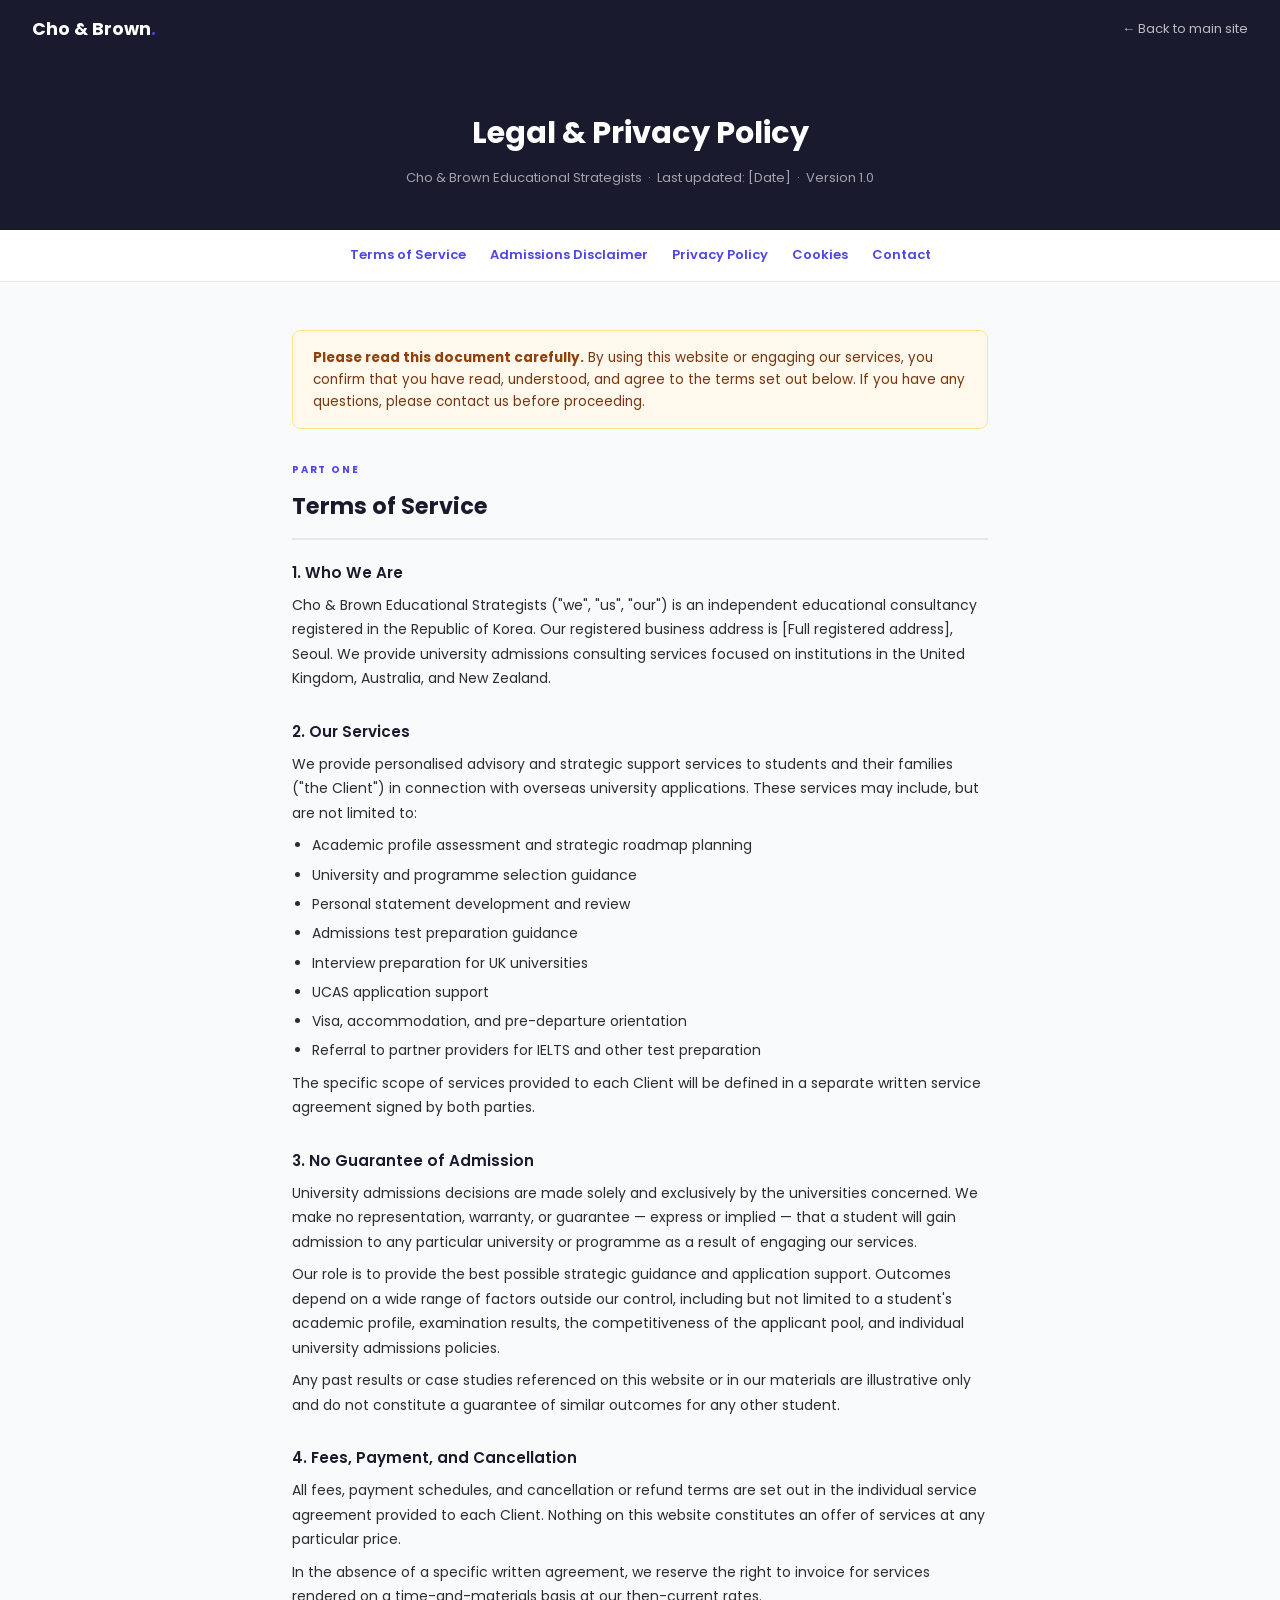
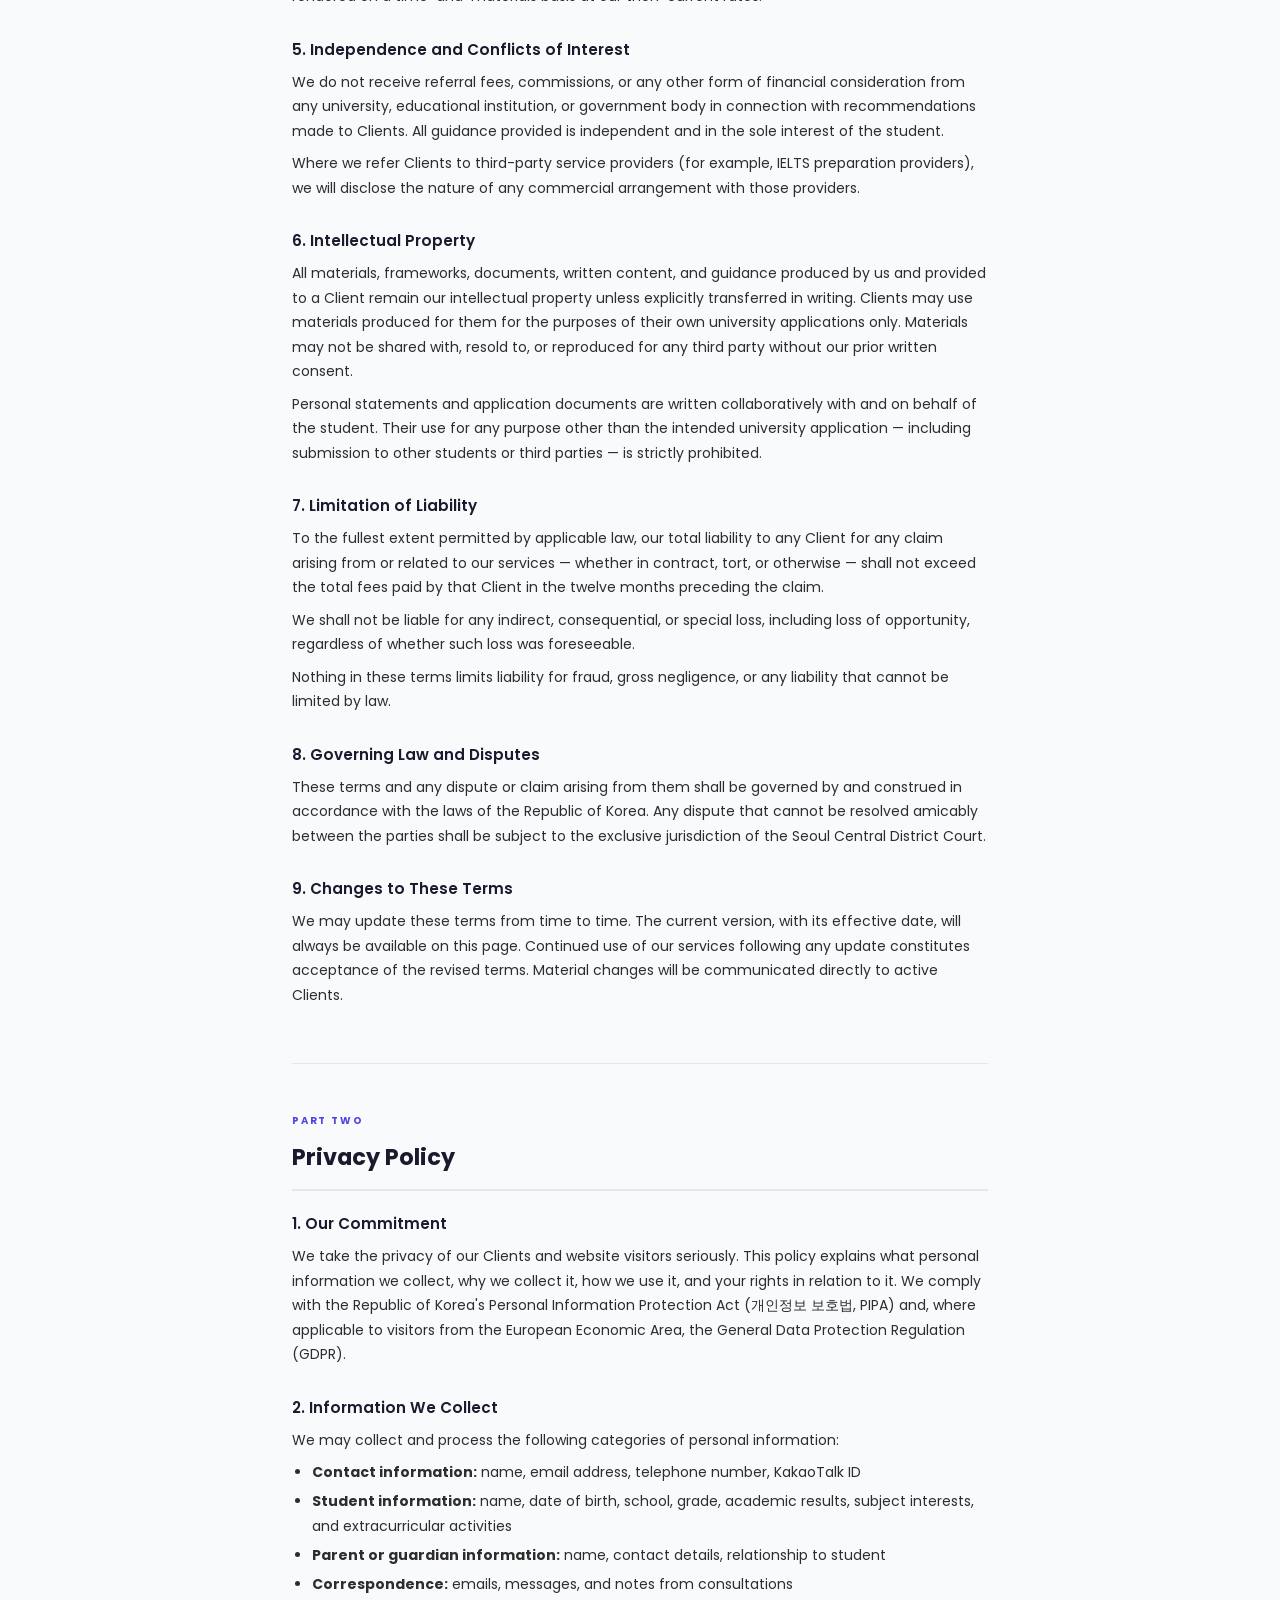
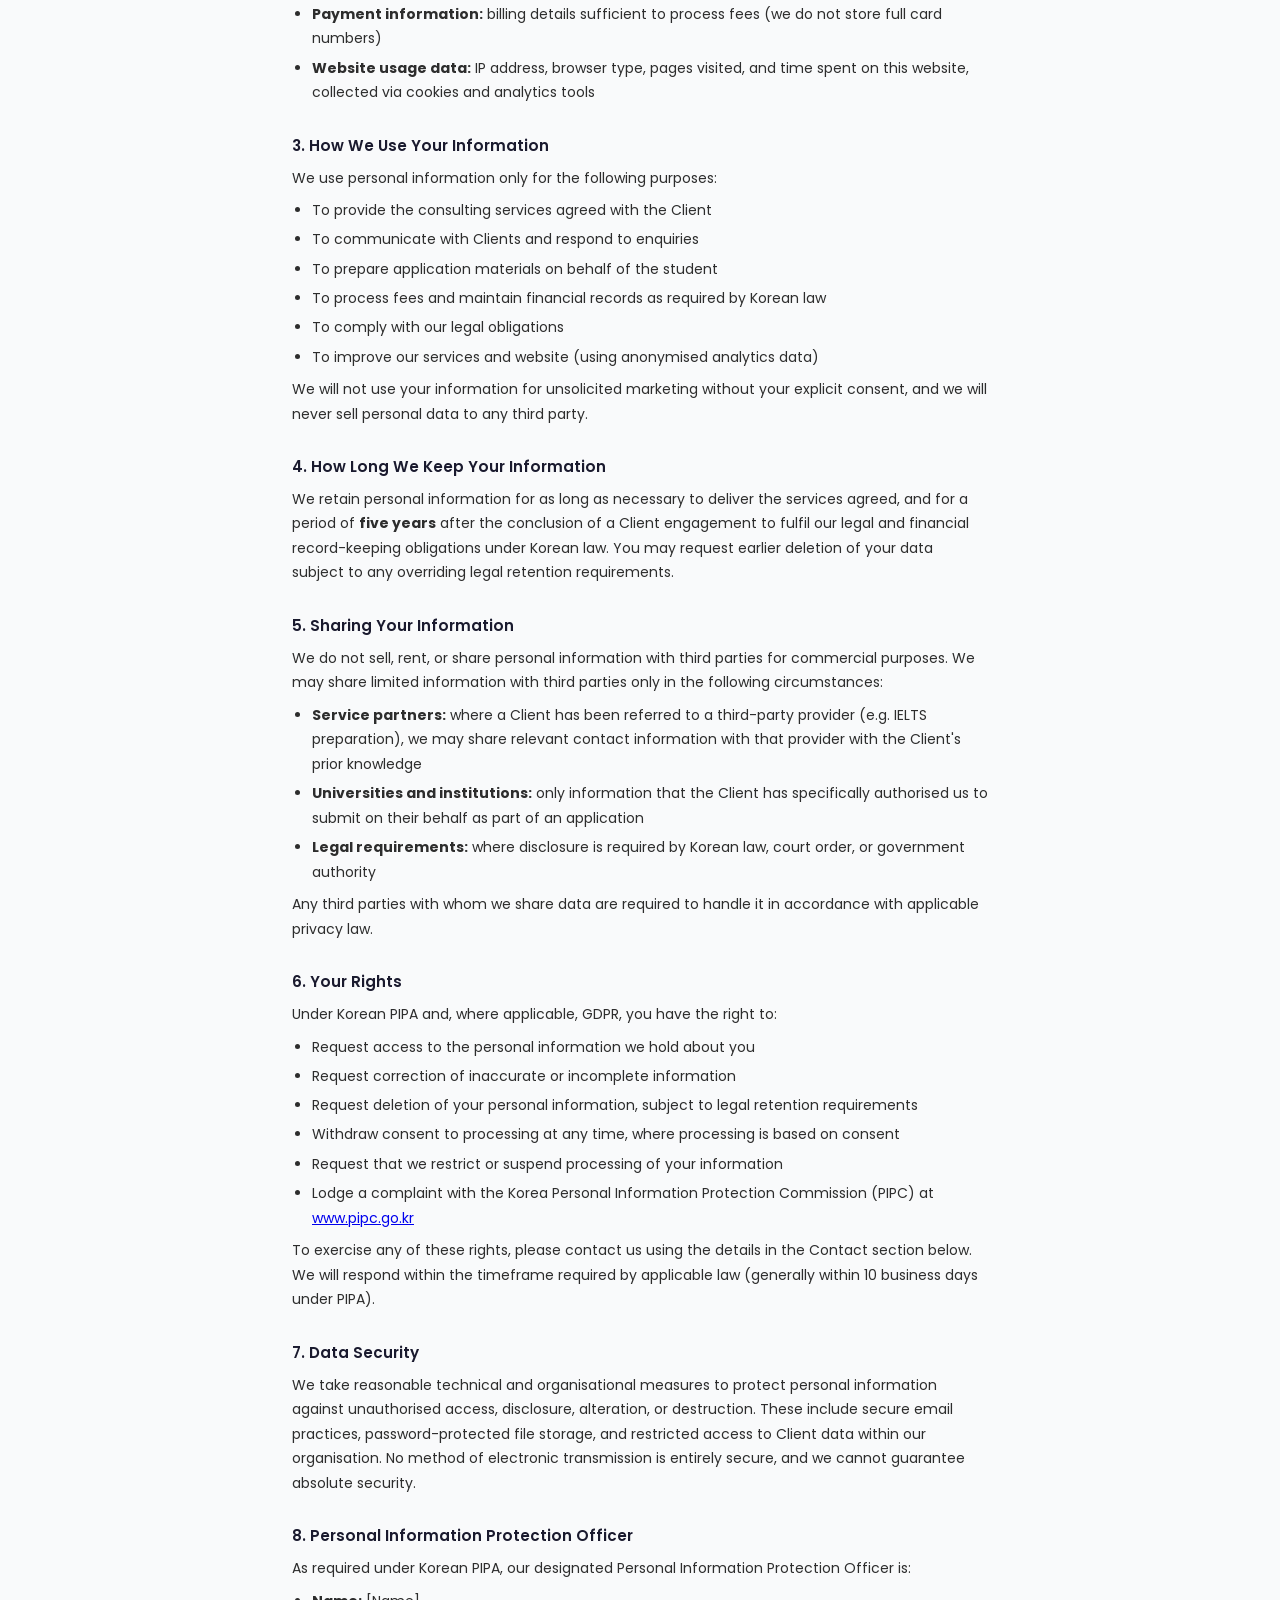
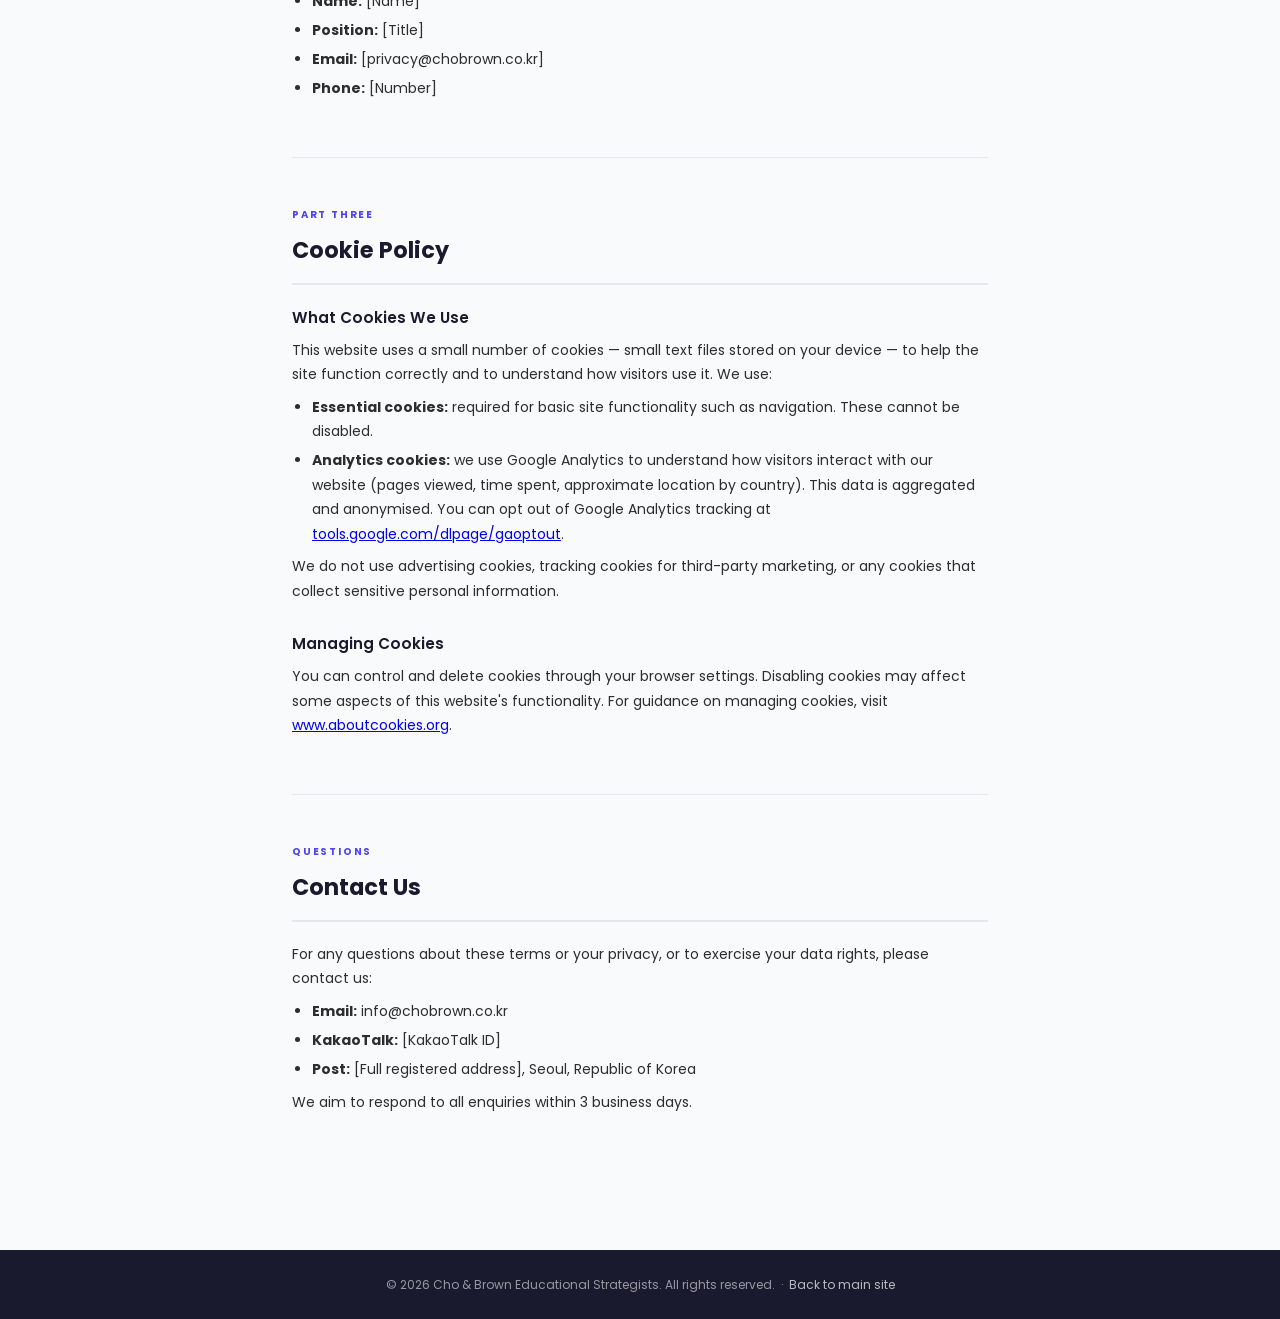
<file: legal.html>
<!DOCTYPE html>
<html lang="en">
<head>
<meta charset="UTF-8">
<meta name="viewport" content="width=device-width, initial-scale=1.0">
<title>Legal & Privacy Policy — Cho & Brown Educational Strategists</title>
<link rel="preconnect" href="https://fonts.googleapis.com">
<link rel="preconnect" href="https://fonts.gstatic.com" crossorigin>
<link href="https://fonts.googleapis.com/css2?family=Poppins:wght@400;600;700&display=swap" rel="stylesheet">
<style>
  *, *::before, *::after { box-sizing: border-box; margin: 0; padding: 0; }

  :root {
    --dark:   #1a1a2e;
    --accent: #4f46e5;
    --text:   #2d2d2d;
    --muted:  #6b7280;
    --border: #e5e7eb;
    --bg:     #f9fafb;
    --white:  #ffffff;
  }

  body {
    font-family: 'Poppins', sans-serif;
    color: var(--text);
    background: var(--bg);
    font-size: 15px;
    line-height: 1.75;
  }

  /* NAV */
  .topbar {
    background: var(--dark);
    padding: .85rem 2rem;
    display: flex;
    justify-content: space-between;
    align-items: center;
  }
  .topbar-logo {
    color: #fff;
    font-weight: 700;
    font-size: 1.1rem;
    text-decoration: none;
  }
  .topbar-logo span { color: var(--accent); }
  .topbar-back {
    color: rgba(255,255,255,.7);
    font-size: 13px;
    text-decoration: none;
  }
  .topbar-back:hover { color: #fff; }

  /* HERO */
  .page-hero {
    background: var(--dark);
    color: #fff;
    padding: 3rem 2rem 2.5rem;
    text-align: center;
  }
  .page-hero h1 {
    font-size: 1.9rem;
    font-weight: 700;
    margin-bottom: .5rem;
  }
  .page-hero p {
    font-size: 13px;
    color: rgba(255,255,255,.6);
  }

  /* JUMP NAV */
  .jump-nav {
    background: var(--white);
    border-bottom: 1px solid var(--border);
    padding: .9rem 2rem;
    display: flex;
    gap: 1.5rem;
    flex-wrap: wrap;
    justify-content: center;
  }
  .jump-nav a {
    font-size: 13px;
    font-weight: 600;
    color: var(--accent);
    text-decoration: none;
  }
  .jump-nav a:hover { text-decoration: underline; }

  /* BODY LAYOUT */
  .page-body {
    max-width: 760px;
    margin: 0 auto;
    padding: 3rem 2rem 5rem;
  }

  /* DOCUMENT SECTIONS */
  .doc-section {
    margin-bottom: 3.5rem;
  }
  .doc-section-label {
    font-size: 10px;
    font-weight: 700;
    letter-spacing: .18em;
    text-transform: uppercase;
    color: var(--accent);
    margin-bottom: .5rem;
  }
  .doc-section > h2 {
    font-size: 1.4rem;
    font-weight: 700;
    color: var(--dark);
    margin-bottom: 1.25rem;
    padding-bottom: .75rem;
    border-bottom: 2px solid var(--border);
  }

  /* CLAUSES */
  .clause {
    margin-bottom: 1.75rem;
  }
  .clause h3 {
    font-size: .95rem;
    font-weight: 600;
    color: var(--dark);
    margin-bottom: .4rem;
  }
  .clause p {
    font-size: 14px;
    color: var(--text);
    margin-bottom: .5rem;
  }
  .clause ul {
    padding-left: 1.25rem;
    font-size: 14px;
    color: var(--text);
    margin-bottom: .5rem;
  }
  .clause ul li { margin-bottom: .3rem; }

  /* HIGHLIGHT BOX */
  .notice {
    background: #fef9ec;
    border: 1px solid #fde68a;
    border-radius: 8px;
    padding: 1rem 1.25rem;
    margin-bottom: 2rem;
    font-size: 13.5px;
    color: #78350f;
    line-height: 1.6;
  }
  .notice strong { color: #92400e; }

  /* DIVIDER */
  .doc-divider {
    border: none;
    border-top: 1px solid var(--border);
    margin: 3rem 0;
  }

  /* FOOTER */
  .page-footer {
    background: var(--dark);
    color: rgba(255,255,255,.55);
    font-size: 12px;
    text-align: center;
    padding: 1.5rem;
  }
  .page-footer a { color: rgba(255,255,255,.7); text-decoration: none; }

  @media (max-width: 600px) {
    .page-hero h1 { font-size: 1.4rem; }
    .page-body { padding: 2rem 1.25rem 4rem; }
  }

  @media print {
    .topbar, .jump-nav, .page-footer { display: none; }
    body { background: white; }
  }
</style>
</head>
<body>

<!-- TOP BAR -->
<div class="topbar">
  <a href="index.html" class="topbar-logo">Cho &amp; Brown<span>.</span></a>
  <a href="index.html" class="topbar-back">← Back to main site</a>
</div>

<!-- HERO -->
<div class="page-hero">
  <h1>Legal &amp; Privacy Policy</h1>
  <p>Cho &amp; Brown Educational Strategists &nbsp;·&nbsp; Last updated: [Date] &nbsp;·&nbsp; Version 1.0</p>
</div>

<!-- JUMP NAV -->
<nav class="jump-nav">
  <a href="#terms">Terms of Service</a>
  <a href="#disclaimer">Admissions Disclaimer</a>
  <a href="#privacy">Privacy Policy</a>
  <a href="#cookies">Cookies</a>
  <a href="#contact-legal">Contact</a>
</nav>

<!-- PAGE BODY -->
<div class="page-body">

  <div class="notice">
    <strong>Please read this document carefully.</strong> By using this website or engaging our services, you confirm that you have read, understood, and agree to the terms set out below. If you have any questions, please contact us before proceeding.
  </div>


  <!-- ═══════════════════════════════════════════
       PART 1: TERMS OF SERVICE
  ═══════════════════════════════════════════ -->
  <div class="doc-section" id="terms">
    <p class="doc-section-label">Part One</p>
    <h2>Terms of Service</h2>

    <div class="clause">
      <h3>1. Who We Are</h3>
      <p>Cho &amp; Brown Educational Strategists ("we", "us", "our") is an independent educational consultancy registered in the Republic of Korea. Our registered business address is [Full registered address], Seoul. We provide university admissions consulting services focused on institutions in the United Kingdom, Australia, and New Zealand.</p>
    </div>

    <div class="clause">
      <h3>2. Our Services</h3>
      <p>We provide personalised advisory and strategic support services to students and their families ("the Client") in connection with overseas university applications. These services may include, but are not limited to:</p>
      <ul>
        <li>Academic profile assessment and strategic roadmap planning</li>
        <li>University and programme selection guidance</li>
        <li>Personal statement development and review</li>
        <li>Admissions test preparation guidance</li>
        <li>Interview preparation for UK universities</li>
        <li>UCAS application support</li>
        <li>Visa, accommodation, and pre-departure orientation</li>
        <li>Referral to partner providers for IELTS and other test preparation</li>
      </ul>
      <p>The specific scope of services provided to each Client will be defined in a separate written service agreement signed by both parties.</p>
    </div>

    <div class="clause" id="disclaimer">
      <h3>3. No Guarantee of Admission</h3>
      <p>University admissions decisions are made solely and exclusively by the universities concerned. We make no representation, warranty, or guarantee — express or implied — that a student will gain admission to any particular university or programme as a result of engaging our services.</p>
      <p>Our role is to provide the best possible strategic guidance and application support. Outcomes depend on a wide range of factors outside our control, including but not limited to a student's academic profile, examination results, the competitiveness of the applicant pool, and individual university admissions policies.</p>
      <p>Any past results or case studies referenced on this website or in our materials are illustrative only and do not constitute a guarantee of similar outcomes for any other student.</p>
    </div>

    <div class="clause">
      <h3>4. Fees, Payment, and Cancellation</h3>
      <p>All fees, payment schedules, and cancellation or refund terms are set out in the individual service agreement provided to each Client. Nothing on this website constitutes an offer of services at any particular price.</p>
      <p>In the absence of a specific written agreement, we reserve the right to invoice for services rendered on a time-and-materials basis at our then-current rates.</p>
    </div>

    <div class="clause">
      <h3>5. Independence and Conflicts of Interest</h3>
      <p>We do not receive referral fees, commissions, or any other form of financial consideration from any university, educational institution, or government body in connection with recommendations made to Clients. All guidance provided is independent and in the sole interest of the student.</p>
      <p>Where we refer Clients to third-party service providers (for example, IELTS preparation providers), we will disclose the nature of any commercial arrangement with those providers.</p>
    </div>

    <div class="clause">
      <h3>6. Intellectual Property</h3>
      <p>All materials, frameworks, documents, written content, and guidance produced by us and provided to a Client remain our intellectual property unless explicitly transferred in writing. Clients may use materials produced for them for the purposes of their own university applications only. Materials may not be shared with, resold to, or reproduced for any third party without our prior written consent.</p>
      <p>Personal statements and application documents are written collaboratively with and on behalf of the student. Their use for any purpose other than the intended university application — including submission to other students or third parties — is strictly prohibited.</p>
    </div>

    <div class="clause">
      <h3>7. Limitation of Liability</h3>
      <p>To the fullest extent permitted by applicable law, our total liability to any Client for any claim arising from or related to our services — whether in contract, tort, or otherwise — shall not exceed the total fees paid by that Client in the twelve months preceding the claim.</p>
      <p>We shall not be liable for any indirect, consequential, or special loss, including loss of opportunity, regardless of whether such loss was foreseeable.</p>
      <p>Nothing in these terms limits liability for fraud, gross negligence, or any liability that cannot be limited by law.</p>
    </div>

    <div class="clause">
      <h3>8. Governing Law and Disputes</h3>
      <p>These terms and any dispute or claim arising from them shall be governed by and construed in accordance with the laws of the Republic of Korea. Any dispute that cannot be resolved amicably between the parties shall be subject to the exclusive jurisdiction of the Seoul Central District Court.</p>
    </div>

    <div class="clause">
      <h3>9. Changes to These Terms</h3>
      <p>We may update these terms from time to time. The current version, with its effective date, will always be available on this page. Continued use of our services following any update constitutes acceptance of the revised terms. Material changes will be communicated directly to active Clients.</p>
    </div>

  </div>

  <hr class="doc-divider">


  <!-- ═══════════════════════════════════════════
       PART 2: PRIVACY POLICY
  ═══════════════════════════════════════════ -->
  <div class="doc-section" id="privacy">
    <p class="doc-section-label">Part Two</p>
    <h2>Privacy Policy</h2>

    <div class="clause">
      <h3>1. Our Commitment</h3>
      <p>We take the privacy of our Clients and website visitors seriously. This policy explains what personal information we collect, why we collect it, how we use it, and your rights in relation to it. We comply with the Republic of Korea's Personal Information Protection Act (개인정보 보호법, PIPA) and, where applicable to visitors from the European Economic Area, the General Data Protection Regulation (GDPR).</p>
    </div>

    <div class="clause">
      <h3>2. Information We Collect</h3>
      <p>We may collect and process the following categories of personal information:</p>
      <ul>
        <li><strong>Contact information:</strong> name, email address, telephone number, KakaoTalk ID</li>
        <li><strong>Student information:</strong> name, date of birth, school, grade, academic results, subject interests, and extracurricular activities</li>
        <li><strong>Parent or guardian information:</strong> name, contact details, relationship to student</li>
        <li><strong>Correspondence:</strong> emails, messages, and notes from consultations</li>
        <li><strong>Payment information:</strong> billing details sufficient to process fees (we do not store full card numbers)</li>
        <li><strong>Website usage data:</strong> IP address, browser type, pages visited, and time spent on this website, collected via cookies and analytics tools</li>
      </ul>
    </div>

    <div class="clause">
      <h3>3. How We Use Your Information</h3>
      <p>We use personal information only for the following purposes:</p>
      <ul>
        <li>To provide the consulting services agreed with the Client</li>
        <li>To communicate with Clients and respond to enquiries</li>
        <li>To prepare application materials on behalf of the student</li>
        <li>To process fees and maintain financial records as required by Korean law</li>
        <li>To comply with our legal obligations</li>
        <li>To improve our services and website (using anonymised analytics data)</li>
      </ul>
      <p>We will not use your information for unsolicited marketing without your explicit consent, and we will never sell personal data to any third party.</p>
    </div>

    <div class="clause">
      <h3>4. How Long We Keep Your Information</h3>
      <p>We retain personal information for as long as necessary to deliver the services agreed, and for a period of <strong>five years</strong> after the conclusion of a Client engagement to fulfil our legal and financial record-keeping obligations under Korean law. You may request earlier deletion of your data subject to any overriding legal retention requirements.</p>
    </div>

    <div class="clause">
      <h3>5. Sharing Your Information</h3>
      <p>We do not sell, rent, or share personal information with third parties for commercial purposes. We may share limited information with third parties only in the following circumstances:</p>
      <ul>
        <li><strong>Service partners:</strong> where a Client has been referred to a third-party provider (e.g. IELTS preparation), we may share relevant contact information with that provider with the Client's prior knowledge</li>
        <li><strong>Universities and institutions:</strong> only information that the Client has specifically authorised us to submit on their behalf as part of an application</li>
        <li><strong>Legal requirements:</strong> where disclosure is required by Korean law, court order, or government authority</li>
      </ul>
      <p>Any third parties with whom we share data are required to handle it in accordance with applicable privacy law.</p>
    </div>

    <div class="clause">
      <h3>6. Your Rights</h3>
      <p>Under Korean PIPA and, where applicable, GDPR, you have the right to:</p>
      <ul>
        <li>Request access to the personal information we hold about you</li>
        <li>Request correction of inaccurate or incomplete information</li>
        <li>Request deletion of your personal information, subject to legal retention requirements</li>
        <li>Withdraw consent to processing at any time, where processing is based on consent</li>
        <li>Request that we restrict or suspend processing of your information</li>
        <li>Lodge a complaint with the Korea Personal Information Protection Commission (PIPC) at <a href="https://www.pipc.go.kr" target="_blank">www.pipc.go.kr</a></li>
      </ul>
      <p>To exercise any of these rights, please contact us using the details in the Contact section below. We will respond within the timeframe required by applicable law (generally within 10 business days under PIPA).</p>
    </div>

    <div class="clause">
      <h3>7. Data Security</h3>
      <p>We take reasonable technical and organisational measures to protect personal information against unauthorised access, disclosure, alteration, or destruction. These include secure email practices, password-protected file storage, and restricted access to Client data within our organisation. No method of electronic transmission is entirely secure, and we cannot guarantee absolute security.</p>
    </div>

    <div class="clause">
      <h3>8. Personal Information Protection Officer</h3>
      <p>As required under Korean PIPA, our designated Personal Information Protection Officer is:</p>
      <ul>
        <li><strong>Name:</strong> [Name]</li>
        <li><strong>Position:</strong> [Title]</li>
        <li><strong>Email:</strong> [privacy@chobrown.co.kr]</li>
        <li><strong>Phone:</strong> [Number]</li>
      </ul>
    </div>

  </div>

  <hr class="doc-divider">


  <!-- ═══════════════════════════════════════════
       PART 3: COOKIES
  ═══════════════════════════════════════════ -->
  <div class="doc-section" id="cookies">
    <p class="doc-section-label">Part Three</p>
    <h2>Cookie Policy</h2>

    <div class="clause">
      <h3>What Cookies We Use</h3>
      <p>This website uses a small number of cookies — small text files stored on your device — to help the site function correctly and to understand how visitors use it. We use:</p>
      <ul>
        <li><strong>Essential cookies:</strong> required for basic site functionality such as navigation. These cannot be disabled.</li>
        <li><strong>Analytics cookies:</strong> we use Google Analytics to understand how visitors interact with our website (pages viewed, time spent, approximate location by country). This data is aggregated and anonymised. You can opt out of Google Analytics tracking at <a href="https://tools.google.com/dlpage/gaoptout" target="_blank">tools.google.com/dlpage/gaoptout</a>.</li>
      </ul>
      <p>We do not use advertising cookies, tracking cookies for third-party marketing, or any cookies that collect sensitive personal information.</p>
    </div>

    <div class="clause">
      <h3>Managing Cookies</h3>
      <p>You can control and delete cookies through your browser settings. Disabling cookies may affect some aspects of this website's functionality. For guidance on managing cookies, visit <a href="https://www.aboutcookies.org" target="_blank">www.aboutcookies.org</a>.</p>
    </div>

  </div>

  <hr class="doc-divider">

  <!-- CONTACT -->
  <div class="doc-section" id="contact-legal">
    <p class="doc-section-label">Questions</p>
    <h2>Contact Us</h2>
    <div class="clause">
      <p>For any questions about these terms or your privacy, or to exercise your data rights, please contact us:</p>
      <ul>
        <li><strong>Email:</strong> info@chobrown.co.kr</li>
        <li><strong>KakaoTalk:</strong> [KakaoTalk ID]</li>
        <li><strong>Post:</strong> [Full registered address], Seoul, Republic of Korea</li>
      </ul>
      <p>We aim to respond to all enquiries within 3 business days.</p>
    </div>
  </div>

</div>

<!-- FOOTER -->
<div class="page-footer">
  <p>© <script>document.write(new Date().getFullYear());</script> Cho &amp; Brown Educational Strategists. All rights reserved.
  &nbsp;·&nbsp; <a href="index.html">Back to main site</a></p>
</div>

</body>
</html>
</file>
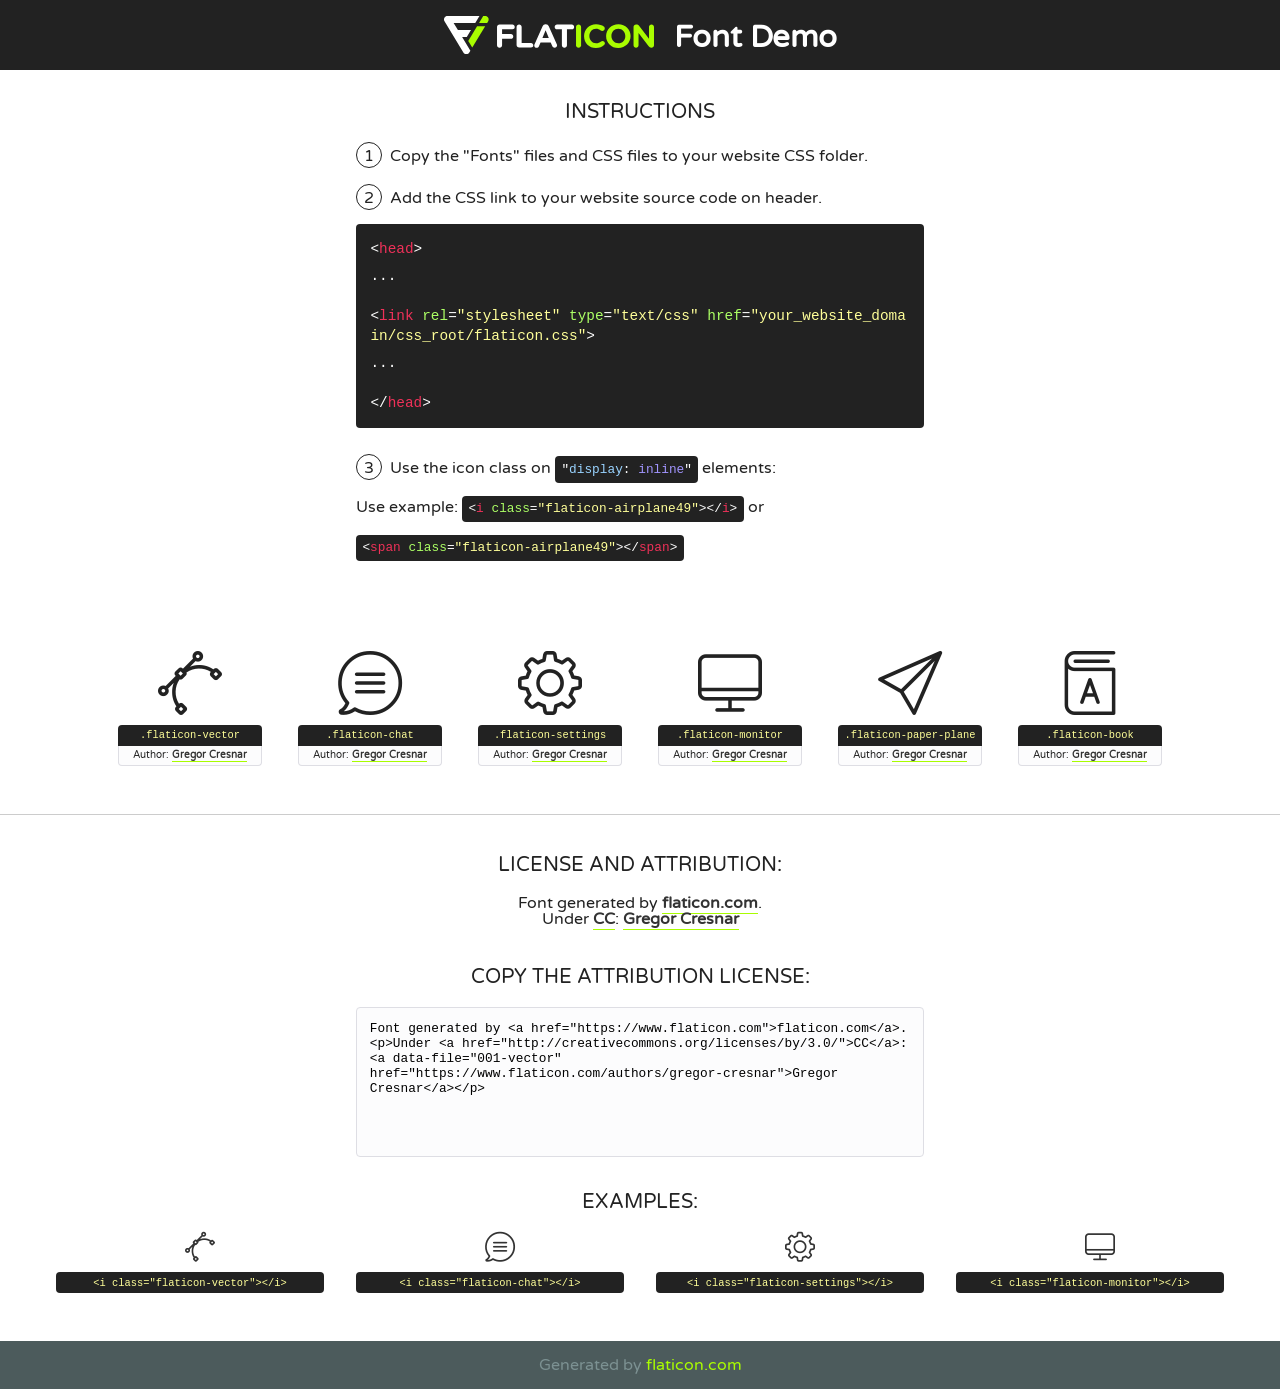
<file: fonts/flaticon/font/flaticon.html>
<!DOCTYPE html>
<!--
  Flaticon icon font: Flaticon
  Creation date: 02/12/2020 22:25
-->
<html>
<!DOCTYPE html>
<html>

<head>
    <title>Flaticon WebFont</title>
    <link href="http://fonts.googleapis.com/css?family=Varela+Round" rel="stylesheet" type="text/css" />
    <link rel="stylesheet" type="text/css" href="flaticon.css">
    <meta charset="UTF-8">
    <style>
    html, body, div, span, applet, object, iframe,
    h1, h2, h3, h4, h5, h6, p, blockquote, pre,
    a, abbr, acronym, address, big, cite, code,
    del, dfn, em, img, ins, kbd, q, s, samp,
    small, strike, strong, sub, sup, tt, var,
    b, u, i, center,
    dl, dt, dd, ol, ul, li,
    fieldset, form, label, legend,
    table, caption, tbody, tfoot, thead, tr, th, td,
    article, aside, canvas, details, embed, 
    figure, figcaption, footer, header, hgroup, 
    menu, nav, output, ruby, section, summary,
    time, mark, audio, video {
        margin: 0;
        padding: 0;
        border: 0;
        font-size: 100%;
        font: inherit;
        vertical-align: baseline;
    }
    /* HTML5 display-role reset for older browsers */
    article, aside, details, figcaption, figure, 
    footer, header, hgroup, menu, nav, section {
        display: block;
    }
    body {
        line-height: 1;
    }
    ol, ul {
        list-style: none;
    }
    blockquote, q {
        quotes: none;
    }
    blockquote:before, blockquote:after,
    q:before, q:after {
        content: '';
        content: none;
    }
    table {
        border-collapse: collapse;
        border-spacing: 0;
    }
    body {
        font-family: 'Varela Round', Helvetica, Arial, sans-serif;
        font-size: 16px;
        color: #222;
    }
    a {
        color: #333;
        border-bottom: 1px solid #a9fd00;
        font-weight: bold;
        text-decoration: none;
    }
    * {
        -moz-box-sizing: border-box;
        -webkit-box-sizing: border-box;
        box-sizing: border-box;
        margin: 0;
        padding: 0;
    }
    [class^="flaticon-"]:before, [class*=" flaticon-"]:before, [class^="flaticon-"]:after, [class*=" flaticon-"]:after {
        font-family: Flaticon;
        font-size: 30px;
        font-style: normal;
        margin-left: 20px;
        color: #333;
    }
    .wrapper {
        max-width: 600px;
        margin: auto;
        padding: 0 1em;
    }
    .title {
        font-size: 1.25em;
        text-align: center;
        margin-bottom: 1em;
        text-transform: uppercase;
    }
    header {
        text-align: center;
        background-color: #222;
        color: #fff;
        padding: 1em;
    }
    header .logo {
        width: 210px;
        height: 38px;
        display: inline-block;
        vertical-align: middle;
        margin-right: 1em;
        border: none;
    }
    header strong {
        font-size: 1.95em;
        font-weight: bold;
        vertical-align: middle;
        margin-top: 5px;
        display: inline-block;
    }
    .demo {
        margin: 2em auto;
        line-height: 1.25em;
    }
    .demo ul li {
        margin-bottom: 1em;
    }
    .demo ul li .num {
        color: #222;
        border-radius: 20px;
        display: inline-block;
        width: 26px;
        padding: 3px;
        height: 26px;
        text-align: center;
        margin-right: 0.5em;
        border: 1px solid #222;
    }
    .demo ul li code {
        background-color: #222;
        border-radius: 4px;
        padding: 0.25em 0.5em;
        display: inline-block;
        color: #fff;
        font-family: Consolas,Monaco,Lucida Console,Liberation Mono,DejaVu Sans Mono,Bitstream Vera Sans Mono,Courier New, monospace;
        font-weight: lighter;
        margin-top: 1em;
        font-size: 0.8em;
        word-break: break-all;
    }
    .demo ul li code.big {
        padding: 1em;
        font-size: 0.9em;
    }
    .demo ul li code .red {
        color: #EF3159;
    }
    .demo ul li code .green {
        color: #ACFF65;
    }
    .demo ul li code .yellow {
        color: #FFFF99;
    }
    .demo ul li code .blue {
        color: #99D3FF;
    }
    .demo ul li code .purple {
        color: #A295FF;
    }
    .demo ul li code .dots {
        margin-top: 0.5em;
        display: block;
    }
    #glyphs {
        border-bottom: 1px solid #ccc;
        padding: 2em 0;
        text-align: center;
    }
    .glyph {
        display: inline-block;
        width: 9em;
        margin: 1em;
        text-align: center;
        vertical-align: top;
        background: #FFF;
    }
    .glyph .glyph-icon {
        padding: 10px;
        display: block;
        font-family:"Flaticon";
        font-size: 64px;
        line-height: 1;
    }
    .glyph .glyph-icon:before {
        font-size: 64px;
        color: #222;
        margin-left: 0;
    }
    .class-name {
        font-size: 0.65em;
        background-color: #222;
        color: #fff;
        border-radius: 4px 4px 0 0;
        padding: 0.5em;
        color: #FFFF99;
        font-family: Consolas,Monaco,Lucida Console,Liberation Mono,DejaVu Sans Mono,Bitstream Vera Sans Mono,Courier New, monospace;
    }
    .author-name {
        font-size: 0.6em;
        background-color: #fcfcfd;
        border: 1px solid #DEDEE4;
        border-top: 0;
        border-radius: 0 0 4px 4px;
        padding: 0.5em;
    }
    .class-name:last-child {
        font-size: 10px;
        color:#888;
    }
    .class-name:last-child a {
        font-size: 10px;
        color:#555;
    }
    .class-name:last-child a:hover {
        color:#a9fd00;
    }
    .glyph > input {
        display: block;
        width: 100px;
        margin: 5px auto;
        text-align: center;
        font-size: 12px;
        cursor: text;
    }
    .glyph > input.icon-input {
        font-family:"Flaticon";
        font-size: 16px;
        margin-bottom: 10px;
    }
    .attribution .title {
        margin-top: 2em;
    }
    .attribution textarea {
        background-color: #fcfcfd;
        padding: 1em;
        border: none;
        box-shadow: none;
        border: 1px solid #DEDEE4;
        border-radius: 4px;
        resize: none;
        width: 100%;
        height: 150px;
        font-size: 0.8em;
        font-family: Consolas,Monaco,Lucida Console,Liberation Mono,DejaVu Sans Mono,Bitstream Vera Sans Mono,Courier New, monospace;
        -webkit-appearance: none;
    }
    .iconsuse {
        margin: 2em auto;
        text-align: center;
        max-width: 1200px;
    }
    .iconsuse:after {
        content: '';
        display: table;
        clear: both;
    }
    .iconsuse .image {
        float: left;
        width: 25%;
        padding: 0 1em;
    }
    .iconsuse .image p {
        margin-bottom: 1em;
    }
    .iconsuse .image span {
        display: block;
        font-size: 0.65em;
        background-color: #222;
        color: #fff;
        border-radius: 4px;
        padding: 0.5em;
        color: #FFFF99;
        margin-top: 1em;
        font-family: Consolas,Monaco,Lucida Console,Liberation Mono,DejaVu Sans Mono,Bitstream Vera Sans Mono,Courier New, monospace;
    }
    #footer {
        text-align: center;
        background-color: #4C5B5C;
        color: #7c9192;
        padding: 1em;
    }
    #footer a {
        border: none;
        color: #a9fd00;
        font-weight: normal;
    }
    @media (max-width: 960px) {
        .iconsuse .image {
            width: 50%;
        }
    }
    @media (max-width: 560px) {
        .iconsuse .image {
            width: 100%;
        }
    }
    </style>
</head>

<body class="characters-off">

    <header>
        <a href="https://www.flaticon.com" target="_blank" class="logo">
            <svg version="1.1" xmlns="http://www.w3.org/2000/svg" xmlns:xlink="http://www.w3.org/1999/xlink" xmlns:a="http://ns.adobe.com/AdobeSVGViewerExtensions/3.0/" viewBox="0 0 560.875 102.036" enable-background="new 0 0 560.875 102.036" xml:space="preserve">
                <defs>
                </defs>
                <g>
                    <g class="letters">
                        <path fill="#ffffff" d="M141.596,29.675c0-3.777,2.985-6.767,6.764-6.767h34.438c3.426,0,6.15,2.728,6.15,6.15
                        c0,3.43-2.724,6.149-6.15,6.149h-27.674v13.091h23.719c3.429,0,6.151,2.724,6.151,6.15c0,3.43-2.723,6.149-6.151,6.149h-23.719
                        v17.574c0,3.773-2.986,6.761-6.764,6.761c-3.779,0-6.764-2.989-6.764-6.761V29.675z"></path>
                        <path fill="#ffffff" d="M193.844,29.149c0-3.781,2.985-6.767,6.764-6.767c3.776,0,6.763,2.985,6.763,6.767v42.957h25.039
                        c3.426,0,6.149,2.726,6.149,6.153c0,3.425-2.723,6.15-6.149,6.15h-31.802c-3.779,0-6.764-2.986-6.764-6.768V29.149z"></path>
                        <path fill="#ffffff" d="M241.891,75.71l21.438-48.407c1.492-3.341,4.215-5.357,7.906-5.357h0.792
                        c3.686,0,6.323,2.017,7.815,5.357l21.439,48.407c0.436,0.967,0.701,1.845,0.701,2.723c0,3.602-2.809,6.501-6.414,6.501
                        c-3.161,0-5.269-1.845-6.499-4.655l-4.132-9.661h-27.059l-4.301,10.102c-1.144,2.631-3.426,4.214-6.237,4.214
                        c-3.517,0-6.24-2.81-6.24-6.325C241.1,77.64,241.451,76.677,241.891,75.71z M279.932,58.666l-8.521-20.297l-8.526,20.297H279.932
                        z"></path>
                        <path fill="#ffffff" d="M314.864,35.387H301.86c-3.429,0-6.239-2.813-6.239-6.238c0-3.429,2.811-6.24,6.239-6.24h39.533
                        c3.426,0,6.237,2.811,6.237,6.24c0,3.425-2.811,6.238-6.237,6.238h-13.001v42.785c0,3.773-2.99,6.761-6.764,6.761
                        c-3.779,0-6.764-2.989-6.764-6.761V35.387z"></path>
                        <path fill="#A9FD00" d="M352.615,29.149c0-3.781,2.985-6.767,6.767-6.767c3.774,0,6.761,2.985,6.761,6.767v49.024
                        c0,3.773-2.987,6.761-6.761,6.761c-3.781,0-6.767-2.989-6.767-6.761V29.149z"></path>
                        <path fill="#A9FD00" d="M374.132,53.836v-0.179c0-17.481,13.178-31.801,32.065-31.801c9.22,0,15.459,2.458,20.557,6.238
                        c1.402,1.054,2.637,2.985,2.637,5.357c0,3.692-2.985,6.59-6.681,6.59c-1.845,0-3.071-0.702-4.044-1.319
                        c-3.776-2.813-7.729-4.393-12.562-4.393c-10.364,0-17.831,8.611-17.831,19.154v0.173c0,10.542,7.291,19.329,17.831,19.329
                        c5.715,0,9.492-1.756,13.359-4.834c1.049-0.874,2.458-1.491,4.039-1.491c3.429,0,6.325,2.813,6.325,6.236
                        c0,2.106-1.056,3.78-2.282,4.834c-5.539,4.834-12.036,7.733-21.878,7.733C387.572,85.464,374.132,71.493,374.132,53.836z"></path>
                        <path fill="#A9FD00" d="M433.009,53.836v-0.179c0-17.481,13.79-31.801,32.766-31.801c18.981,0,32.592,14.143,32.592,31.628v0.173
                        c0,17.483-13.785,31.807-32.769,31.807C446.625,85.464,433.009,71.32,433.009,53.836z M484.224,53.836v-0.179
                        c0-10.539-7.725-19.326-18.626-19.326c-10.893,0-18.449,8.611-18.449,19.154v0.173c0,10.542,7.73,19.329,18.626,19.329
                        C476.676,72.986,484.224,64.378,484.224,53.836z"></path>
                        <path fill="#A9FD00" d="M506.233,29.321c0-3.774,2.99-6.763,6.767-6.763h1.401c3.252,0,5.183,1.583,7.029,3.953l26.093,34.265
                        V29.059c0-3.692,2.99-6.677,6.681-6.677c3.683,0,6.671,2.985,6.671,6.677v48.934c0,3.78-2.987,6.765-6.764,6.765h-0.436
                        c-3.257,0-5.188-1.581-7.034-3.953l-27.056-35.492v32.944c0,3.687-2.985,6.676-6.678,6.676c-3.683,0-6.673-2.989-6.673-6.676
                        V29.321z"></path>
                    </g>
                    <g class="insignia">
                        <path fill="#ffffff" d="M48.372,56.137h12.517l11.156-18.537H37.186L25.688,18.539h57.825L94.668,0H9.271
                        C5.925,0,2.842,1.801,1.198,4.716c-1.644,2.907-1.593,6.482,0.134,9.343l50.38,83.501c1.678,2.781,4.689,4.476,7.938,4.476
                        c3.246,0,6.257-1.695,7.935-4.476l2.898-4.804L48.372,56.137z"></path>
                        <g class="i">
                            <path fill="#A9FD00" d="M93.575,18.539h0.031v0.004l21.652,0.004l2.705-4.488c1.727-2.861,1.778-6.436,0.133-9.343
                            C116.454,1.801,113.371,0,110.026,0h-5.294L93.575,18.539z"></path>
                            <polygon fill="#A9FD00" points="88.291,27.356 64.725,66.486 75.519,84.404 109.942,27.356"></polygon>
                        </g>
                    </g>
                </g>
            </svg>
        </a>
        <strong>Font Demo</strong>
    </header>


    <section class="demo wrapper">

        <p class="title">Instructions</p>

        <ul>
            <li>
                <span class="num">1</span>Copy the "Fonts" files and CSS files to your website CSS folder.
            </li>
            <li>
                <span class="num">2</span>Add the CSS link to your website source code on header.
                <code class="big">
                    &lt;<span class="red">head</span>&gt;
                    <br/><span class="dots">...</span>
                    <br/>&lt;<span class="red">link</span> <span class="green">rel</span>=<span class="yellow">"stylesheet"</span> <span class="green">type</span>=<span class="yellow">"text/css"</span> <span class="green">href</span>=<span class="yellow">"your_website_domain/css_root/flaticon.css"</span>&gt;
                    <br/><span class="dots">...</span>
                    <br/>&lt;/<span class="red">head</span>&gt;
                </code>
            </li>

            <li>
                <p>
                    <span class="num">3</span>Use the icon class on <code>"<span class="blue">display</span>:<span class="purple"> inline</span>"</code> elements:
                    <br />
                    Use example: <code>&lt;<span class="red">i</span> <span class="green">class</span>=<span class="yellow">&quot;flaticon-airplane49&quot;</span>&gt;&lt;/<span class="red">i</span>&gt;</code> or <code>&lt;<span class="red">span</span> <span class="green">class</span>=<span class="yellow">&quot;flaticon-airplane49&quot;</span>&gt;&lt;/<span class="red">span</span>&gt;</code>
            </li>
        </ul>

    </section>




   <section id="glyphs">          
    
      
        <div class="glyph"><div class="glyph-icon flaticon-vector"></div>
            <div class="class-name">.flaticon-vector</div>
            <div class="author-name">Author: <a data-file="001-vector" href="https://www.flaticon.com/authors/gregor-cresnar">Gregor Cresnar</a> </div> 
        </div>        
        
        <div class="glyph"><div class="glyph-icon flaticon-chat"></div>
            <div class="class-name">.flaticon-chat</div>
            <div class="author-name">Author: <a data-file="002-chat" href="https://www.flaticon.com/authors/gregor-cresnar">Gregor Cresnar</a> </div> 
        </div>        
        
        <div class="glyph"><div class="glyph-icon flaticon-settings"></div>
            <div class="class-name">.flaticon-settings</div>
            <div class="author-name">Author: <a data-file="003-settings" href="https://www.flaticon.com/authors/gregor-cresnar">Gregor Cresnar</a> </div> 
        </div>        
        
        <div class="glyph"><div class="glyph-icon flaticon-monitor"></div>
            <div class="class-name">.flaticon-monitor</div>
            <div class="author-name">Author: <a data-file="004-monitor" href="https://www.flaticon.com/authors/gregor-cresnar">Gregor Cresnar</a> </div> 
        </div>        
        
        <div class="glyph"><div class="glyph-icon flaticon-paper-plane"></div>
            <div class="class-name">.flaticon-paper-plane</div>
            <div class="author-name">Author: <a data-file="005-paper-plane" href="https://www.flaticon.com/authors/gregor-cresnar">Gregor Cresnar</a> </div> 
        </div>        
        
        <div class="glyph"><div class="glyph-icon flaticon-book"></div>
            <div class="class-name">.flaticon-book</div>
            <div class="author-name">Author: <a data-file="006-book" href="https://www.flaticon.com/authors/gregor-cresnar">Gregor Cresnar</a> </div> 
        </div>        
        

    </section>



    <section class="attribution wrapper"   style="text-align:center;">

      <div class="title">License and attribution:</div><div class="attrDiv">Font generated by <a href="https://www.flaticon.com">flaticon.com</a>. <div><p>Under <a href="http://creativecommons.org/licenses/by/3.0/">CC</a>: <a data-file="001-vector" href="https://www.flaticon.com/authors/gregor-cresnar">Gregor Cresnar</a></p>  </div>
      </div>
      <div class="title">Copy the Attribution License:</div>

    <textarea onclick="this.focus();this.select();">Font generated by &lt;a href=&quot;https://www.flaticon.com&quot;&gt;flaticon.com&lt;/a&gt;. <p>Under <a href="http://creativecommons.org/licenses/by/3.0/">CC</a>: <a data-file="001-vector" href="https://www.flaticon.com/authors/gregor-cresnar">Gregor Cresnar</a></p>  
     </textarea>

    </section>

    <section class="iconsuse">

          <div class="title">Examples:</div>            
             
            <div class="image">
                <p>
                    <i class="glyph-icon flaticon-vector"></i> 
                    <span>&lt;i class=&quot;flaticon-vector&quot;&gt;&lt;/i&gt;</span>
                </p>
            </div>
            
            <div class="image">
                <p>
                    <i class="glyph-icon flaticon-chat"></i> 
                    <span>&lt;i class=&quot;flaticon-chat&quot;&gt;&lt;/i&gt;</span>
                </p>
            </div>
            
            <div class="image">
                <p>
                    <i class="glyph-icon flaticon-settings"></i> 
                    <span>&lt;i class=&quot;flaticon-settings&quot;&gt;&lt;/i&gt;</span>
                </p>
            </div>
            
            <div class="image">
                <p>
                    <i class="glyph-icon flaticon-monitor"></i> 
                    <span>&lt;i class=&quot;flaticon-monitor&quot;&gt;&lt;/i&gt;</span>
                </p>
            </div>
                       
        </div>
                            
    </section>

<div id="footer">
    <div>Generated by <a href="https://www.flaticon.com">flaticon.com</a>
    </div>
</div>



</body>
</html>
</file>
<file: fonts/icomoon/style.css>
@font-face {
  font-family: 'icomoon';
  src:  url('fonts/icomoon.eot?10si43');
  src:  url('fonts/icomoon.eot?10si43#iefix') format('embedded-opentype'),
    url('fonts/icomoon.ttf?10si43') format('truetype'),
    url('fonts/icomoon.woff?10si43') format('woff'),
    url('fonts/icomoon.svg?10si43#icomoon') format('svg');
  font-weight: normal;
  font-style: normal;
}

[class^="icon-"], [class*=" icon-"] {
  /* use !important to prevent issues with browser extensions that change fonts */
  font-family: 'icomoon' !important;
  speak: none;
  font-style: normal;
  font-weight: normal;
  font-variant: normal;
  text-transform: none;
  line-height: 1;

  /* Better Font Rendering =========== */
  -webkit-font-smoothing: antialiased;
  -moz-osx-font-smoothing: grayscale;
}

.icon-asterisk:before {
  content: "\f069";
}
.icon-plus:before {
  content: "\f067";
}
.icon-question:before {
  content: "\f128";
}
.icon-minus:before {
  content: "\f068";
}
.icon-glass:before {
  content: "\f000";
}
.icon-music:before {
  content: "\f001";
}
.icon-search:before {
  content: "\f002";
}
.icon-envelope-o:before {
  content: "\f003";
}
.icon-heart:before {
  content: "\f004";
}
.icon-star:before {
  content: "\f005";
}
.icon-star-o:before {
  content: "\f006";
}
.icon-user:before {
  content: "\f007";
}
.icon-film:before {
  content: "\f008";
}
.icon-th-large:before {
  content: "\f009";
}
.icon-th:before {
  content: "\f00a";
}
.icon-th-list:before {
  content: "\f00b";
}
.icon-check:before {
  content: "\f00c";
}
.icon-close:before {
  content: "\f00d";
}
.icon-remove:before {
  content: "\f00d";
}
.icon-times:before {
  content: "\f00d";
}
.icon-search-plus:before {
  content: "\f00e";
}
.icon-search-minus:before {
  content: "\f010";
}
.icon-power-off:before {
  content: "\f011";
}
.icon-signal:before {
  content: "\f012";
}
.icon-cog:before {
  content: "\f013";
}
.icon-gear:before {
  content: "\f013";
}
.icon-trash-o:before {
  content: "\f014";
}
.icon-home:before {
  content: "\f015";
}
.icon-file-o:before {
  content: "\f016";
}
.icon-clock-o:before {
  content: "\f017";
}
.icon-road:before {
  content: "\f018";
}
.icon-download:before {
  content: "\f019";
}
.icon-arrow-circle-o-down:before {
  content: "\f01a";
}
.icon-arrow-circle-o-up:before {
  content: "\f01b";
}
.icon-inbox:before {
  content: "\f01c";
}
.icon-play-circle-o:before {
  content: "\f01d";
}
.icon-repeat:before {
  content: "\f01e";
}
.icon-rotate-right:before {
  content: "\f01e";
}
.icon-refresh:before {
  content: "\f021";
}
.icon-list-alt:before {
  content: "\f022";
}
.icon-lock:before {
  content: "\f023";
}
.icon-flag:before {
  content: "\f024";
}
.icon-headphones:before {
  content: "\f025";
}
.icon-volume-off:before {
  content: "\f026";
}
.icon-volume-down:before {
  content: "\f027";
}
.icon-volume-up:before {
  content: "\f028";
}
.icon-qrcode:before {
  content: "\f029";
}
.icon-barcode:before {
  content: "\f02a";
}
.icon-tag:before {
  content: "\f02b";
}
.icon-tags:before {
  content: "\f02c";
}
.icon-book:before {
  content: "\f02d";
}
.icon-bookmark:before {
  content: "\f02e";
}
.icon-print:before {
  content: "\f02f";
}
.icon-camera:before {
  content: "\f030";
}
.icon-font:before {
  content: "\f031";
}
.icon-bold:before {
  content: "\f032";
}
.icon-italic:before {
  content: "\f033";
}
.icon-text-height:before {
  content: "\f034";
}
.icon-text-width:before {
  content: "\f035";
}
.icon-align-left:before {
  content: "\f036";
}
.icon-align-center:before {
  content: "\f037";
}
.icon-align-right:before {
  content: "\f038";
}
.icon-align-justify:before {
  content: "\f039";
}
.icon-list:before {
  content: "\f03a";
}
.icon-dedent:before {
  content: "\f03b";
}
.icon-outdent:before {
  content: "\f03b";
}
.icon-indent:before {
  content: "\f03c";
}
.icon-video-camera:before {
  content: "\f03d";
}
.icon-image:before {
  content: "\f03e";
}
.icon-photo:before {
  content: "\f03e";
}
.icon-picture-o:before {
  content: "\f03e";
}
.icon-pencil:before {
  content: "\f040";
}
.icon-map-marker:before {
  content: "\f041";
}
.icon-adjust:before {
  content: "\f042";
}
.icon-tint:before {
  content: "\f043";
}
.icon-edit:before {
  content: "\f044";
}
.icon-pencil-square-o:before {
  content: "\f044";
}
.icon-share-square-o:before {
  content: "\f045";
}
.icon-check-square-o:before {
  content: "\f046";
}
.icon-arrows:before {
  content: "\f047";
}
.icon-step-backward:before {
  content: "\f048";
}
.icon-fast-backward:before {
  content: "\f049";
}
.icon-backward:before {
  content: "\f04a";
}
.icon-play:before {
  content: "\f04b";
}
.icon-pause:before {
  content: "\f04c";
}
.icon-stop:before {
  content: "\f04d";
}
.icon-forward:before {
  content: "\f04e";
}
.icon-fast-forward:before {
  content: "\f050";
}
.icon-step-forward:before {
  content: "\f051";
}
.icon-eject:before {
  content: "\f052";
}
.icon-chevron-left:before {
  content: "\f053";
}
.icon-chevron-right:before {
  content: "\f054";
}
.icon-plus-circle:before {
  content: "\f055";
}
.icon-minus-circle:before {
  content: "\f056";
}
.icon-times-circle:before {
  content: "\f057";
}
.icon-check-circle:before {
  content: "\f058";
}
.icon-question-circle:before {
  content: "\f059";
}
.icon-info-circle:before {
  content: "\f05a";
}
.icon-crosshairs:before {
  content: "\f05b";
}
.icon-times-circle-o:before {
  content: "\f05c";
}
.icon-check-circle-o:before {
  content: "\f05d";
}
.icon-ban:before {
  content: "\f05e";
}
.icon-arrow-left:before {
  content: "\f060";
}
.icon-arrow-right:before {
  content: "\f061";
}
.icon-arrow-up:before {
  content: "\f062";
}
.icon-arrow-down:before {
  content: "\f063";
}
.icon-mail-forward:before {
  content: "\f064";
}
.icon-share:before {
  content: "\f064";
}
.icon-expand:before {
  content: "\f065";
}
.icon-compress:before {
  content: "\f066";
}
.icon-exclamation-circle:before {
  content: "\f06a";
}
.icon-gift:before {
  content: "\f06b";
}
.icon-leaf:before {
  content: "\f06c";
}
.icon-fire:before {
  content: "\f06d";
}
.icon-eye:before {
  content: "\f06e";
}
.icon-eye-slash:before {
  content: "\f070";
}
.icon-exclamation-triangle:before {
  content: "\f071";
}
.icon-warning:before {
  content: "\f071";
}
.icon-plane:before {
  content: "\f072";
}
.icon-calendar:before {
  content: "\f073";
}
.icon-random:before {
  content: "\f074";
}
.icon-comment:before {
  content: "\f075";
}
.icon-magnet:before {
  content: "\f076";
}
.icon-chevron-up:before {
  content: "\f077";
}
.icon-chevron-down:before {
  content: "\f078";
}
.icon-retweet:before {
  content: "\f079";
}
.icon-shopping-cart:before {
  content: "\f07a";
}
.icon-folder:before {
  content: "\f07b";
}
.icon-folder-open:before {
  content: "\f07c";
}
.icon-arrows-v:before {
  content: "\f07d";
}
.icon-arrows-h:before {
  content: "\f07e";
}
.icon-bar-chart:before {
  content: "\f080";
}
.icon-bar-chart-o:before {
  content: "\f080";
}
.icon-twitter-square:before {
  content: "\f081";
}
.icon-facebook-square:before {
  content: "\f082";
}
.icon-camera-retro:before {
  content: "\f083";
}
.icon-key:before {
  content: "\f084";
}
.icon-cogs:before {
  content: "\f085";
}
.icon-gears:before {
  content: "\f085";
}
.icon-comments:before {
  content: "\f086";
}
.icon-thumbs-o-up:before {
  content: "\f087";
}
.icon-thumbs-o-down:before {
  content: "\f088";
}
.icon-star-half:before {
  content: "\f089";
}
.icon-heart-o:before {
  content: "\f08a";
}
.icon-sign-out:before {
  content: "\f08b";
}
.icon-linkedin-square:before {
  content: "\f08c";
}
.icon-thumb-tack:before {
  content: "\f08d";
}
.icon-external-link:before {
  content: "\f08e";
}
.icon-sign-in:before {
  content: "\f090";
}
.icon-trophy:before {
  content: "\f091";
}
.icon-github-square:before {
  content: "\f092";
}
.icon-upload:before {
  content: "\f093";
}
.icon-lemon-o:before {
  content: "\f094";
}
.icon-phone:before {
  content: "\f095";
}
.icon-square-o:before {
  content: "\f096";
}
.icon-bookmark-o:before {
  content: "\f097";
}
.icon-phone-square:before {
  content: "\f098";
}
.icon-twitter:before {
  content: "\f099";
}
.icon-facebook:before {
  content: "\f09a";
}
.icon-facebook-f:before {
  content: "\f09a";
}
.icon-github:before {
  content: "\f09b";
}
.icon-unlock:before {
  content: "\f09c";
}
.icon-credit-card:before {
  content: "\f09d";
}
.icon-feed:before {
  content: "\f09e";
}
.icon-rss:before {
  content: "\f09e";
}
.icon-hdd-o:before {
  content: "\f0a0";
}
.icon-bullhorn:before {
  content: "\f0a1";
}
.icon-bell-o:before {
  content: "\f0a2";
}
.icon-certificate:before {
  content: "\f0a3";
}
.icon-hand-o-right:before {
  content: "\f0a4";
}
.icon-hand-o-left:before {
  content: "\f0a5";
}
.icon-hand-o-up:before {
  content: "\f0a6";
}
.icon-hand-o-down:before {
  content: "\f0a7";
}
.icon-arrow-circle-left:before {
  content: "\f0a8";
}
.icon-arrow-circle-right:before {
  content: "\f0a9";
}
.icon-arrow-circle-up:before {
  content: "\f0aa";
}
.icon-arrow-circle-down:before {
  content: "\f0ab";
}
.icon-globe:before {
  content: "\f0ac";
}
.icon-wrench:before {
  content: "\f0ad";
}
.icon-tasks:before {
  content: "\f0ae";
}
.icon-filter:before {
  content: "\f0b0";
}
.icon-briefcase:before {
  content: "\f0b1";
}
.icon-arrows-alt:before {
  content: "\f0b2";
}
.icon-group:before {
  content: "\f0c0";
}
.icon-users:before {
  content: "\f0c0";
}
.icon-chain:before {
  content: "\f0c1";
}
.icon-link:before {
  content: "\f0c1";
}
.icon-cloud:before {
  content: "\f0c2";
}
.icon-flask:before {
  content: "\f0c3";
}
.icon-cut:before {
  content: "\f0c4";
}
.icon-scissors:before {
  content: "\f0c4";
}
.icon-copy:before {
  content: "\f0c5";
}
.icon-files-o:before {
  content: "\f0c5";
}
.icon-paperclip:before {
  content: "\f0c6";
}
.icon-floppy-o:before {
  content: "\f0c7";
}
.icon-save:before {
  content: "\f0c7";
}
.icon-square:before {
  content: "\f0c8";
}
.icon-bars:before {
  content: "\f0c9";
}
.icon-navicon:before {
  content: "\f0c9";
}
.icon-reorder:before {
  content: "\f0c9";
}
.icon-list-ul:before {
  content: "\f0ca";
}
.icon-list-ol:before {
  content: "\f0cb";
}
.icon-strikethrough:before {
  content: "\f0cc";
}
.icon-underline:before {
  content: "\f0cd";
}
.icon-table:before {
  content: "\f0ce";
}
.icon-magic:before {
  content: "\f0d0";
}
.icon-truck:before {
  content: "\f0d1";
}
.icon-pinterest:before {
  content: "\f0d2";
}
.icon-pinterest-square:before {
  content: "\f0d3";
}
.icon-google-plus-square:before {
  content: "\f0d4";
}
.icon-google-plus:before {
  content: "\f0d5";
}
.icon-money:before {
  content: "\f0d6";
}
.icon-caret-down:before {
  content: "\f0d7";
}
.icon-caret-up:before {
  content: "\f0d8";
}
.icon-caret-left:before {
  content: "\f0d9";
}
.icon-caret-right:before {
  content: "\f0da";
}
.icon-columns:before {
  content: "\f0db";
}
.icon-sort:before {
  content: "\f0dc";
}
.icon-unsorted:before {
  content: "\f0dc";
}
.icon-sort-desc:before {
  content: "\f0dd";
}
.icon-sort-down:before {
  content: "\f0dd";
}
.icon-sort-asc:before {
  content: "\f0de";
}
.icon-sort-up:before {
  content: "\f0de";
}
.icon-envelope:before {
  content: "\f0e0";
}
.icon-linkedin:before {
  content: "\f0e1";
}
.icon-rotate-left:before {
  content: "\f0e2";
}
.icon-undo:before {
  content: "\f0e2";
}
.icon-gavel:before {
  content: "\f0e3";
}
.icon-legal:before {
  content: "\f0e3";
}
.icon-dashboard:before {
  content: "\f0e4";
}
.icon-tachometer:before {
  content: "\f0e4";
}
.icon-comment-o:before {
  content: "\f0e5";
}
.icon-comments-o:before {
  content: "\f0e6";
}
.icon-bolt:before {
  content: "\f0e7";
}
.icon-flash:before {
  content: "\f0e7";
}
.icon-sitemap:before {
  content: "\f0e8";
}
.icon-umbrella:before {
  content: "\f0e9";
}
.icon-clipboard:before {
  content: "\f0ea";
}
.icon-paste:before {
  content: "\f0ea";
}
.icon-lightbulb-o:before {
  content: "\f0eb";
}
.icon-exchange:before {
  content: "\f0ec";
}
.icon-cloud-download:before {
  content: "\f0ed";
}
.icon-cloud-upload:before {
  content: "\f0ee";
}
.icon-user-md:before {
  content: "\f0f0";
}
.icon-stethoscope:before {
  content: "\f0f1";
}
.icon-suitcase:before {
  content: "\f0f2";
}
.icon-bell:before {
  content: "\f0f3";
}
.icon-coffee:before {
  content: "\f0f4";
}
.icon-cutlery:before {
  content: "\f0f5";
}
.icon-file-text-o:before {
  content: "\f0f6";
}
.icon-building-o:before {
  content: "\f0f7";
}
.icon-hospital-o:before {
  content: "\f0f8";
}
.icon-ambulance:before {
  content: "\f0f9";
}
.icon-medkit:before {
  content: "\f0fa";
}
.icon-fighter-jet:before {
  content: "\f0fb";
}
.icon-beer:before {
  content: "\f0fc";
}
.icon-h-square:before {
  content: "\f0fd";
}
.icon-plus-square:before {
  content: "\f0fe";
}
.icon-angle-double-left:before {
  content: "\f100";
}
.icon-angle-double-right:before {
  content: "\f101";
}
.icon-angle-double-up:before {
  content: "\f102";
}
.icon-angle-double-down:before {
  content: "\f103";
}
.icon-angle-left:before {
  content: "\f104";
}
.icon-angle-right:before {
  content: "\f105";
}
.icon-angle-up:before {
  content: "\f106";
}
.icon-angle-down:before {
  content: "\f107";
}
.icon-desktop:before {
  content: "\f108";
}
.icon-laptop:before {
  content: "\f109";
}
.icon-tablet:before {
  content: "\f10a";
}
.icon-mobile:before {
  content: "\f10b";
}
.icon-mobile-phone:before {
  content: "\f10b";
}
.icon-circle-o:before {
  content: "\f10c";
}
.icon-quote-left:before {
  content: "\f10d";
}
.icon-quote-right:before {
  content: "\f10e";
}
.icon-spinner:before {
  content: "\f110";
}
.icon-circle:before {
  content: "\f111";
}
.icon-mail-reply:before {
  content: "\f112";
}
.icon-reply:before {
  content: "\f112";
}
.icon-github-alt:before {
  content: "\f113";
}
.icon-folder-o:before {
  content: "\f114";
}
.icon-folder-open-o:before {
  content: "\f115";
}
.icon-smile-o:before {
  content: "\f118";
}
.icon-frown-o:before {
  content: "\f119";
}
.icon-meh-o:before {
  content: "\f11a";
}
.icon-gamepad:before {
  content: "\f11b";
}
.icon-keyboard-o:before {
  content: "\f11c";
}
.icon-flag-o:before {
  content: "\f11d";
}
.icon-flag-checkered:before {
  content: "\f11e";
}
.icon-terminal:before {
  content: "\f120";
}
.icon-code:before {
  content: "\f121";
}
.icon-mail-reply-all:before {
  content: "\f122";
}
.icon-reply-all:before {
  content: "\f122";
}
.icon-star-half-empty:before {
  content: "\f123";
}
.icon-star-half-full:before {
  content: "\f123";
}
.icon-star-half-o:before {
  content: "\f123";
}
.icon-location-arrow:before {
  content: "\f124";
}
.icon-crop:before {
  content: "\f125";
}
.icon-code-fork:before {
  content: "\f126";
}
.icon-chain-broken:before {
  content: "\f127";
}
.icon-unlink:before {
  content: "\f127";
}
.icon-info:before {
  content: "\f129";
}
.icon-exclamation:before {
  content: "\f12a";
}
.icon-superscript:before {
  content: "\f12b";
}
.icon-subscript:before {
  content: "\f12c";
}
.icon-eraser:before {
  content: "\f12d";
}
.icon-puzzle-piece:before {
  content: "\f12e";
}
.icon-microphone:before {
  content: "\f130";
}
.icon-microphone-slash:before {
  content: "\f131";
}
.icon-shield:before {
  content: "\f132";
}
.icon-calendar-o:before {
  content: "\f133";
}
.icon-fire-extinguisher:before {
  content: "\f134";
}
.icon-rocket:before {
  content: "\f135";
}
.icon-maxcdn:before {
  content: "\f136";
}
.icon-chevron-circle-left:before {
  content: "\f137";
}
.icon-chevron-circle-right:before {
  content: "\f138";
}
.icon-chevron-circle-up:before {
  content: "\f139";
}
.icon-chevron-circle-down:before {
  content: "\f13a";
}
.icon-html5:before {
  content: "\f13b";
}
.icon-css3:before {
  content: "\f13c";
}
.icon-anchor:before {
  content: "\f13d";
}
.icon-unlock-alt:before {
  content: "\f13e";
}
.icon-bullseye:before {
  content: "\f140";
}
.icon-ellipsis-h:before {
  content: "\f141";
}
.icon-ellipsis-v:before {
  content: "\f142";
}
.icon-rss-square:before {
  content: "\f143";
}
.icon-play-circle:before {
  content: "\f144";
}
.icon-ticket:before {
  content: "\f145";
}
.icon-minus-square:before {
  content: "\f146";
}
.icon-minus-square-o:before {
  content: "\f147";
}
.icon-level-up:before {
  content: "\f148";
}
.icon-level-down:before {
  content: "\f149";
}
.icon-check-square:before {
  content: "\f14a";
}
.icon-pencil-square:before {
  content: "\f14b";
}
.icon-external-link-square:before {
  content: "\f14c";
}
.icon-share-square:before {
  content: "\f14d";
}
.icon-compass:before {
  content: "\f14e";
}
.icon-caret-square-o-down:before {
  content: "\f150";
}
.icon-toggle-down:before {
  content: "\f150";
}
.icon-caret-square-o-up:before {
  content: "\f151";
}
.icon-toggle-up:before {
  content: "\f151";
}
.icon-caret-square-o-right:before {
  content: "\f152";
}
.icon-toggle-right:before {
  content: "\f152";
}
.icon-eur:before {
  content: "\f153";
}
.icon-euro:before {
  content: "\f153";
}
.icon-gbp:before {
  content: "\f154";
}
.icon-dollar:before {
  content: "\f155";
}
.icon-usd:before {
  content: "\f155";
}
.icon-inr:before {
  content: "\f156";
}
.icon-rupee:before {
  content: "\f156";
}
.icon-cny:before {
  content: "\f157";
}
.icon-jpy:before {
  content: "\f157";
}
.icon-rmb:before {
  content: "\f157";
}
.icon-yen:before {
  content: "\f157";
}
.icon-rouble:before {
  content: "\f158";
}
.icon-rub:before {
  content: "\f158";
}
.icon-ruble:before {
  content: "\f158";
}
.icon-krw:before {
  content: "\f159";
}
.icon-won:before {
  content: "\f159";
}
.icon-bitcoin:before {
  content: "\f15a";
}
.icon-btc:before {
  content: "\f15a";
}
.icon-file:before {
  content: "\f15b";
}
.icon-file-text:before {
  content: "\f15c";
}
.icon-sort-alpha-asc:before {
  content: "\f15d";
}
.icon-sort-alpha-desc:before {
  content: "\f15e";
}
.icon-sort-amount-asc:before {
  content: "\f160";
}
.icon-sort-amount-desc:before {
  content: "\f161";
}
.icon-sort-numeric-asc:before {
  content: "\f162";
}
.icon-sort-numeric-desc:before {
  content: "\f163";
}
.icon-thumbs-up:before {
  content: "\f164";
}
.icon-thumbs-down:before {
  content: "\f165";
}
.icon-youtube-square:before {
  content: "\f166";
}
.icon-youtube:before {
  content: "\f167";
}
.icon-xing:before {
  content: "\f168";
}
.icon-xing-square:before {
  content: "\f169";
}
.icon-youtube-play:before {
  content: "\f16a";
}
.icon-dropbox:before {
  content: "\f16b";
}
.icon-stack-overflow:before {
  content: "\f16c";
}
.icon-instagram:before {
  content: "\f16d";
}
.icon-flickr:before {
  content: "\f16e";
}
.icon-adn:before {
  content: "\f170";
}
.icon-bitbucket:before {
  content: "\f171";
}
.icon-bitbucket-square:before {
  content: "\f172";
}
.icon-tumblr:before {
  content: "\f173";
}
.icon-tumblr-square:before {
  content: "\f174";
}
.icon-long-arrow-down:before {
  content: "\f175";
}
.icon-long-arrow-up:before {
  content: "\f176";
}
.icon-long-arrow-left:before {
  content: "\f177";
}
.icon-long-arrow-right:before {
  content: "\f178";
}
.icon-apple:before {
  content: "\f179";
}
.icon-windows:before {
  content: "\f17a";
}
.icon-android:before {
  content: "\f17b";
}
.icon-linux:before {
  content: "\f17c";
}
.icon-dribbble:before {
  content: "\f17d";
}
.icon-skype:before {
  content: "\f17e";
}
.icon-foursquare:before {
  content: "\f180";
}
.icon-trello:before {
  content: "\f181";
}
.icon-female:before {
  content: "\f182";
}
.icon-male:before {
  content: "\f183";
}
.icon-gittip:before {
  content: "\f184";
}
.icon-gratipay:before {
  content: "\f184";
}
.icon-sun-o:before {
  content: "\f185";
}
.icon-moon-o:before {
  content: "\f186";
}
.icon-archive:before {
  content: "\f187";
}
.icon-bug:before {
  content: "\f188";
}
.icon-vk:before {
  content: "\f189";
}
.icon-weibo:before {
  content: "\f18a";
}
.icon-renren:before {
  content: "\f18b";
}
.icon-pagelines:before {
  content: "\f18c";
}
.icon-stack-exchange:before {
  content: "\f18d";
}
.icon-arrow-circle-o-right:before {
  content: "\f18e";
}
.icon-arrow-circle-o-left:before {
  content: "\f190";
}
.icon-caret-square-o-left:before {
  content: "\f191";
}
.icon-toggle-left:before {
  content: "\f191";
}
.icon-dot-circle-o:before {
  content: "\f192";
}
.icon-wheelchair:before {
  content: "\f193";
}
.icon-vimeo-square:before {
  content: "\f194";
}
.icon-try:before {
  content: "\f195";
}
.icon-turkish-lira:before {
  content: "\f195";
}
.icon-plus-square-o:before {
  content: "\f196";
}
.icon-space-shuttle:before {
  content: "\f197";
}
.icon-slack:before {
  content: "\f198";
}
.icon-envelope-square:before {
  content: "\f199";
}
.icon-wordpress:before {
  content: "\f19a";
}
.icon-openid:before {
  content: "\f19b";
}
.icon-bank:before {
  content: "\f19c";
}
.icon-institution:before {
  content: "\f19c";
}
.icon-university:before {
  content: "\f19c";
}
.icon-graduation-cap:before {
  content: "\f19d";
}
.icon-mortar-board:before {
  content: "\f19d";
}
.icon-yahoo:before {
  content: "\f19e";
}
.icon-google:before {
  content: "\f1a0";
}
.icon-reddit:before {
  content: "\f1a1";
}
.icon-reddit-square:before {
  content: "\f1a2";
}
.icon-stumbleupon-circle:before {
  content: "\f1a3";
}
.icon-stumbleupon:before {
  content: "\f1a4";
}
.icon-delicious:before {
  content: "\f1a5";
}
.icon-digg:before {
  content: "\f1a6";
}
.icon-pied-piper-pp:before {
  content: "\f1a7";
}
.icon-pied-piper-alt:before {
  content: "\f1a8";
}
.icon-drupal:before {
  content: "\f1a9";
}
.icon-joomla:before {
  content: "\f1aa";
}
.icon-language:before {
  content: "\f1ab";
}
.icon-fax:before {
  content: "\f1ac";
}
.icon-building:before {
  content: "\f1ad";
}
.icon-child:before {
  content: "\f1ae";
}
.icon-paw:before {
  content: "\f1b0";
}
.icon-spoon:before {
  content: "\f1b1";
}
.icon-cube:before {
  content: "\f1b2";
}
.icon-cubes:before {
  content: "\f1b3";
}
.icon-behance:before {
  content: "\f1b4";
}
.icon-behance-square:before {
  content: "\f1b5";
}
.icon-steam:before {
  content: "\f1b6";
}
.icon-steam-square:before {
  content: "\f1b7";
}
.icon-recycle:before {
  content: "\f1b8";
}
.icon-automobile:before {
  content: "\f1b9";
}
.icon-car:before {
  content: "\f1b9";
}
.icon-cab:before {
  content: "\f1ba";
}
.icon-taxi:before {
  content: "\f1ba";
}
.icon-tree:before {
  content: "\f1bb";
}
.icon-spotify:before {
  content: "\f1bc";
}
.icon-deviantart:before {
  content: "\f1bd";
}
.icon-soundcloud:before {
  content: "\f1be";
}
.icon-database:before {
  content: "\f1c0";
}
.icon-file-pdf-o:before {
  content: "\f1c1";
}
.icon-file-word-o:before {
  content: "\f1c2";
}
.icon-file-excel-o:before {
  content: "\f1c3";
}
.icon-file-powerpoint-o:before {
  content: "\f1c4";
}
.icon-file-image-o:before {
  content: "\f1c5";
}
.icon-file-photo-o:before {
  content: "\f1c5";
}
.icon-file-picture-o:before {
  content: "\f1c5";
}
.icon-file-archive-o:before {
  content: "\f1c6";
}
.icon-file-zip-o:before {
  content: "\f1c6";
}
.icon-file-audio-o:before {
  content: "\f1c7";
}
.icon-file-sound-o:before {
  content: "\f1c7";
}
.icon-file-movie-o:before {
  content: "\f1c8";
}
.icon-file-video-o:before {
  content: "\f1c8";
}
.icon-file-code-o:before {
  content: "\f1c9";
}
.icon-vine:before {
  content: "\f1ca";
}
.icon-codepen:before {
  content: "\f1cb";
}
.icon-jsfiddle:before {
  content: "\f1cc";
}
.icon-life-bouy:before {
  content: "\f1cd";
}
.icon-life-buoy:before {
  content: "\f1cd";
}
.icon-life-ring:before {
  content: "\f1cd";
}
.icon-life-saver:before {
  content: "\f1cd";
}
.icon-support:before {
  content: "\f1cd";
}
.icon-circle-o-notch:before {
  content: "\f1ce";
}
.icon-ra:before {
  content: "\f1d0";
}
.icon-rebel:before {
  content: "\f1d0";
}
.icon-resistance:before {
  content: "\f1d0";
}
.icon-empire:before {
  content: "\f1d1";
}
.icon-ge:before {
  content: "\f1d1";
}
.icon-git-square:before {
  content: "\f1d2";
}
.icon-git:before {
  content: "\f1d3";
}
.icon-hacker-news:before {
  content: "\f1d4";
}
.icon-y-combinator-square:before {
  content: "\f1d4";
}
.icon-yc-square:before {
  content: "\f1d4";
}
.icon-tencent-weibo:before {
  content: "\f1d5";
}
.icon-qq:before {
  content: "\f1d6";
}
.icon-wechat:before {
  content: "\f1d7";
}
.icon-weixin:before {
  content: "\f1d7";
}
.icon-paper-plane:before {
  content: "\f1d8";
}
.icon-send:before {
  content: "\f1d8";
}
.icon-paper-plane-o:before {
  content: "\f1d9";
}
.icon-send-o:before {
  content: "\f1d9";
}
.icon-history:before {
  content: "\f1da";
}
.icon-circle-thin:before {
  content: "\f1db";
}
.icon-header:before {
  content: "\f1dc";
}
.icon-paragraph:before {
  content: "\f1dd";
}
.icon-sliders:before {
  content: "\f1de";
}
.icon-share-alt:before {
  content: "\f1e0";
}
.icon-share-alt-square:before {
  content: "\f1e1";
}
.icon-bomb:before {
  content: "\f1e2";
}
.icon-futbol-o:before {
  content: "\f1e3";
}
.icon-soccer-ball-o:before {
  content: "\f1e3";
}
.icon-tty:before {
  content: "\f1e4";
}
.icon-binoculars:before {
  content: "\f1e5";
}
.icon-plug:before {
  content: "\f1e6";
}
.icon-slideshare:before {
  content: "\f1e7";
}
.icon-twitch:before {
  content: "\f1e8";
}
.icon-yelp:before {
  content: "\f1e9";
}
.icon-newspaper-o:before {
  content: "\f1ea";
}
.icon-wifi:before {
  content: "\f1eb";
}
.icon-calculator:before {
  content: "\f1ec";
}
.icon-paypal:before {
  content: "\f1ed";
}
.icon-google-wallet:before {
  content: "\f1ee";
}
.icon-cc-visa:before {
  content: "\f1f0";
}
.icon-cc-mastercard:before {
  content: "\f1f1";
}
.icon-cc-discover:before {
  content: "\f1f2";
}
.icon-cc-amex:before {
  content: "\f1f3";
}
.icon-cc-paypal:before {
  content: "\f1f4";
}
.icon-cc-stripe:before {
  content: "\f1f5";
}
.icon-bell-slash:before {
  content: "\f1f6";
}
.icon-bell-slash-o:before {
  content: "\f1f7";
}
.icon-trash:before {
  content: "\f1f8";
}
.icon-copyright:before {
  content: "\f1f9";
}
.icon-at:before {
  content: "\f1fa";
}
.icon-eyedropper:before {
  content: "\f1fb";
}
.icon-paint-brush:before {
  content: "\f1fc";
}
.icon-birthday-cake:before {
  content: "\f1fd";
}
.icon-area-chart:before {
  content: "\f1fe";
}
.icon-pie-chart:before {
  content: "\f200";
}
.icon-line-chart:before {
  content: "\f201";
}
.icon-lastfm:before {
  content: "\f202";
}
.icon-lastfm-square:before {
  content: "\f203";
}
.icon-toggle-off:before {
  content: "\f204";
}
.icon-toggle-on:before {
  content: "\f205";
}
.icon-bicycle:before {
  content: "\f206";
}
.icon-bus:before {
  content: "\f207";
}
.icon-ioxhost:before {
  content: "\f208";
}
.icon-angellist:before {
  content: "\f209";
}
.icon-cc:before {
  content: "\f20a";
}
.icon-ils:before {
  content: "\f20b";
}
.icon-shekel:before {
  content: "\f20b";
}
.icon-sheqel:before {
  content: "\f20b";
}
.icon-meanpath:before {
  content: "\f20c";
}
.icon-buysellads:before {
  content: "\f20d";
}
.icon-connectdevelop:before {
  content: "\f20e";
}
.icon-dashcube:before {
  content: "\f210";
}
.icon-forumbee:before {
  content: "\f211";
}
.icon-leanpub:before {
  content: "\f212";
}
.icon-sellsy:before {
  content: "\f213";
}
.icon-shirtsinbulk:before {
  content: "\f214";
}
.icon-simplybuilt:before {
  content: "\f215";
}
.icon-skyatlas:before {
  content: "\f216";
}
.icon-cart-plus:before {
  content: "\f217";
}
.icon-cart-arrow-down:before {
  content: "\f218";
}
.icon-diamond:before {
  content: "\f219";
}
.icon-ship:before {
  content: "\f21a";
}
.icon-user-secret:before {
  content: "\f21b";
}
.icon-motorcycle:before {
  content: "\f21c";
}
.icon-street-view:before {
  content: "\f21d";
}
.icon-heartbeat:before {
  content: "\f21e";
}
.icon-venus:before {
  content: "\f221";
}
.icon-mars:before {
  content: "\f222";
}
.icon-mercury:before {
  content: "\f223";
}
.icon-intersex:before {
  content: "\f224";
}
.icon-transgender:before {
  content: "\f224";
}
.icon-transgender-alt:before {
  content: "\f225";
}
.icon-venus-double:before {
  content: "\f226";
}
.icon-mars-double:before {
  content: "\f227";
}
.icon-venus-mars:before {
  content: "\f228";
}
.icon-mars-stroke:before {
  content: "\f229";
}
.icon-mars-stroke-v:before {
  content: "\f22a";
}
.icon-mars-stroke-h:before {
  content: "\f22b";
}
.icon-neuter:before {
  content: "\f22c";
}
.icon-genderless:before {
  content: "\f22d";
}
.icon-facebook-official:before {
  content: "\f230";
}
.icon-pinterest-p:before {
  content: "\f231";
}
.icon-whatsapp:before {
  content: "\f232";
}
.icon-server:before {
  content: "\f233";
}
.icon-user-plus:before {
  content: "\f234";
}
.icon-user-times:before {
  content: "\f235";
}
.icon-bed:before {
  content: "\f236";
}
.icon-hotel:before {
  content: "\f236";
}
.icon-viacoin:before {
  content: "\f237";
}
.icon-train:before {
  content: "\f238";
}
.icon-subway:before {
  content: "\f239";
}
.icon-medium:before {
  content: "\f23a";
}
.icon-y-combinator:before {
  content: "\f23b";
}
.icon-yc:before {
  content: "\f23b";
}
.icon-optin-monster:before {
  content: "\f23c";
}
.icon-opencart:before {
  content: "\f23d";
}
.icon-expeditedssl:before {
  content: "\f23e";
}
.icon-battery:before {
  content: "\f240";
}
.icon-battery-4:before {
  content: "\f240";
}
.icon-battery-full:before {
  content: "\f240";
}
.icon-battery-3:before {
  content: "\f241";
}
.icon-battery-three-quarters:before {
  content: "\f241";
}
.icon-battery-2:before {
  content: "\f242";
}
.icon-battery-half:before {
  content: "\f242";
}
.icon-battery-1:before {
  content: "\f243";
}
.icon-battery-quarter:before {
  content: "\f243";
}
.icon-battery-0:before {
  content: "\f244";
}
.icon-battery-empty:before {
  content: "\f244";
}
.icon-mouse-pointer:before {
  content: "\f245";
}
.icon-i-cursor:before {
  content: "\f246";
}
.icon-object-group:before {
  content: "\f247";
}
.icon-object-ungroup:before {
  content: "\f248";
}
.icon-sticky-note:before {
  content: "\f249";
}
.icon-sticky-note-o:before {
  content: "\f24a";
}
.icon-cc-jcb:before {
  content: "\f24b";
}
.icon-cc-diners-club:before {
  content: "\f24c";
}
.icon-clone:before {
  content: "\f24d";
}
.icon-balance-scale:before {
  content: "\f24e";
}
.icon-hourglass-o:before {
  content: "\f250";
}
.icon-hourglass-1:before {
  content: "\f251";
}
.icon-hourglass-start:before {
  content: "\f251";
}
.icon-hourglass-2:before {
  content: "\f252";
}
.icon-hourglass-half:before {
  content: "\f252";
}
.icon-hourglass-3:before {
  content: "\f253";
}
.icon-hourglass-end:before {
  content: "\f253";
}
.icon-hourglass:before {
  content: "\f254";
}
.icon-hand-grab-o:before {
  content: "\f255";
}
.icon-hand-rock-o:before {
  content: "\f255";
}
.icon-hand-paper-o:before {
  content: "\f256";
}
.icon-hand-stop-o:before {
  content: "\f256";
}
.icon-hand-scissors-o:before {
  content: "\f257";
}
.icon-hand-lizard-o:before {
  content: "\f258";
}
.icon-hand-spock-o:before {
  content: "\f259";
}
.icon-hand-pointer-o:before {
  content: "\f25a";
}
.icon-hand-peace-o:before {
  content: "\f25b";
}
.icon-trademark:before {
  content: "\f25c";
}
.icon-registered:before {
  content: "\f25d";
}
.icon-creative-commons:before {
  content: "\f25e";
}
.icon-gg:before {
  content: "\f260";
}
.icon-gg-circle:before {
  content: "\f261";
}
.icon-tripadvisor:before {
  content: "\f262";
}
.icon-odnoklassniki:before {
  content: "\f263";
}
.icon-odnoklassniki-square:before {
  content: "\f264";
}
.icon-get-pocket:before {
  content: "\f265";
}
.icon-wikipedia-w:before {
  content: "\f266";
}
.icon-safari:before {
  content: "\f267";
}
.icon-chrome:before {
  content: "\f268";
}
.icon-firefox:before {
  content: "\f269";
}
.icon-opera:before {
  content: "\f26a";
}
.icon-internet-explorer:before {
  content: "\f26b";
}
.icon-television:before {
  content: "\f26c";
}
.icon-tv:before {
  content: "\f26c";
}
.icon-contao:before {
  content: "\f26d";
}
.icon-500px:before {
  content: "\f26e";
}
.icon-amazon:before {
  content: "\f270";
}
.icon-calendar-plus-o:before {
  content: "\f271";
}
.icon-calendar-minus-o:before {
  content: "\f272";
}
.icon-calendar-times-o:before {
  content: "\f273";
}
.icon-calendar-check-o:before {
  content: "\f274";
}
.icon-industry:before {
  content: "\f275";
}
.icon-map-pin:before {
  content: "\f276";
}
.icon-map-signs:before {
  content: "\f277";
}
.icon-map-o:before {
  content: "\f278";
}
.icon-map:before {
  content: "\f279";
}
.icon-commenting:before {
  content: "\f27a";
}
.icon-commenting-o:before {
  content: "\f27b";
}
.icon-houzz:before {
  content: "\f27c";
}
.icon-vimeo:before {
  content: "\f27d";
}
.icon-black-tie:before {
  content: "\f27e";
}
.icon-fonticons:before {
  content: "\f280";
}
.icon-reddit-alien:before {
  content: "\f281";
}
.icon-edge:before {
  content: "\f282";
}
.icon-credit-card-alt:before {
  content: "\f283";
}
.icon-codiepie:before {
  content: "\f284";
}
.icon-modx:before {
  content: "\f285";
}
.icon-fort-awesome:before {
  content: "\f286";
}
.icon-usb:before {
  content: "\f287";
}
.icon-product-hunt:before {
  content: "\f288";
}
.icon-mixcloud:before {
  content: "\f289";
}
.icon-scribd:before {
  content: "\f28a";
}
.icon-pause-circle:before {
  content: "\f28b";
}
.icon-pause-circle-o:before {
  content: "\f28c";
}
.icon-stop-circle:before {
  content: "\f28d";
}
.icon-stop-circle-o:before {
  content: "\f28e";
}
.icon-shopping-bag:before {
  content: "\f290";
}
.icon-shopping-basket:before {
  content: "\f291";
}
.icon-hashtag:before {
  content: "\f292";
}
.icon-bluetooth:before {
  content: "\f293";
}
.icon-bluetooth-b:before {
  content: "\f294";
}
.icon-percent:before {
  content: "\f295";
}
.icon-gitlab:before {
  content: "\f296";
}
.icon-wpbeginner:before {
  content: "\f297";
}
.icon-wpforms:before {
  content: "\f298";
}
.icon-envira:before {
  content: "\f299";
}
.icon-universal-access:before {
  content: "\f29a";
}
.icon-wheelchair-alt:before {
  content: "\f29b";
}
.icon-question-circle-o:before {
  content: "\f29c";
}
.icon-blind:before {
  content: "\f29d";
}
.icon-audio-description:before {
  content: "\f29e";
}
.icon-volume-control-phone:before {
  content: "\f2a0";
}
.icon-braille:before {
  content: "\f2a1";
}
.icon-assistive-listening-systems:before {
  content: "\f2a2";
}
.icon-american-sign-language-interpreting:before {
  content: "\f2a3";
}
.icon-asl-interpreting:before {
  content: "\f2a3";
}
.icon-deaf:before {
  content: "\f2a4";
}
.icon-deafness:before {
  content: "\f2a4";
}
.icon-hard-of-hearing:before {
  content: "\f2a4";
}
.icon-glide:before {
  content: "\f2a5";
}
.icon-glide-g:before {
  content: "\f2a6";
}
.icon-sign-language:before {
  content: "\f2a7";
}
.icon-signing:before {
  content: "\f2a7";
}
.icon-low-vision:before {
  content: "\f2a8";
}
.icon-viadeo:before {
  content: "\f2a9";
}
.icon-viadeo-square:before {
  content: "\f2aa";
}
.icon-snapchat:before {
  content: "\f2ab";
}
.icon-snapchat-ghost:before {
  content: "\f2ac";
}
.icon-snapchat-square:before {
  content: "\f2ad";
}
.icon-pied-piper:before {
  content: "\f2ae";
}
.icon-first-order:before {
  content: "\f2b0";
}
.icon-yoast:before {
  content: "\f2b1";
}
.icon-themeisle:before {
  content: "\f2b2";
}
.icon-google-plus-circle:before {
  content: "\f2b3";
}
.icon-google-plus-official:before {
  content: "\f2b3";
}
.icon-fa:before {
  content: "\f2b4";
}
.icon-font-awesome:before {
  content: "\f2b4";
}
.icon-handshake-o:before {
  content: "\f2b5";
}
.icon-envelope-open:before {
  content: "\f2b6";
}
.icon-envelope-open-o:before {
  content: "\f2b7";
}
.icon-linode:before {
  content: "\f2b8";
}
.icon-address-book:before {
  content: "\f2b9";
}
.icon-address-book-o:before {
  content: "\f2ba";
}
.icon-address-card:before {
  content: "\f2bb";
}
.icon-vcard:before {
  content: "\f2bb";
}
.icon-address-card-o:before {
  content: "\f2bc";
}
.icon-vcard-o:before {
  content: "\f2bc";
}
.icon-user-circle:before {
  content: "\f2bd";
}
.icon-user-circle-o:before {
  content: "\f2be";
}
.icon-user-o:before {
  content: "\f2c0";
}
.icon-id-badge:before {
  content: "\f2c1";
}
.icon-drivers-license:before {
  content: "\f2c2";
}
.icon-id-card:before {
  content: "\f2c2";
}
.icon-drivers-license-o:before {
  content: "\f2c3";
}
.icon-id-card-o:before {
  content: "\f2c3";
}
.icon-quora:before {
  content: "\f2c4";
}
.icon-free-code-camp:before {
  content: "\f2c5";
}
.icon-telegram:before {
  content: "\f2c6";
}
.icon-thermometer:before {
  content: "\f2c7";
}
.icon-thermometer-4:before {
  content: "\f2c7";
}
.icon-thermometer-full:before {
  content: "\f2c7";
}
.icon-thermometer-3:before {
  content: "\f2c8";
}
.icon-thermometer-three-quarters:before {
  content: "\f2c8";
}
.icon-thermometer-2:before {
  content: "\f2c9";
}
.icon-thermometer-half:before {
  content: "\f2c9";
}
.icon-thermometer-1:before {
  content: "\f2ca";
}
.icon-thermometer-quarter:before {
  content: "\f2ca";
}
.icon-thermometer-0:before {
  content: "\f2cb";
}
.icon-thermometer-empty:before {
  content: "\f2cb";
}
.icon-shower:before {
  content: "\f2cc";
}
.icon-bath:before {
  content: "\f2cd";
}
.icon-bathtub:before {
  content: "\f2cd";
}
.icon-s15:before {
  content: "\f2cd";
}
.icon-podcast:before {
  content: "\f2ce";
}
.icon-window-maximize:before {
  content: "\f2d0";
}
.icon-window-minimize:before {
  content: "\f2d1";
}
.icon-window-restore:before {
  content: "\f2d2";
}
.icon-times-rectangle:before {
  content: "\f2d3";
}
.icon-window-close:before {
  content: "\f2d3";
}
.icon-times-rectangle-o:before {
  content: "\f2d4";
}
.icon-window-close-o:before {
  content: "\f2d4";
}
.icon-bandcamp:before {
  content: "\f2d5";
}
.icon-grav:before {
  content: "\f2d6";
}
.icon-etsy:before {
  content: "\f2d7";
}
.icon-imdb:before {
  content: "\f2d8";
}
.icon-ravelry:before {
  content: "\f2d9";
}
.icon-eercast:before {
  content: "\f2da";
}
.icon-microchip:before {
  content: "\f2db";
}
.icon-snowflake-o:before {
  content: "\f2dc";
}
.icon-superpowers:before {
  content: "\f2dd";
}
.icon-wpexplorer:before {
  content: "\f2de";
}
.icon-meetup:before {
  content: "\f2e0";
}
.icon-3d_rotation:before {
  content: "\e84d";
}
.icon-ac_unit:before {
  content: "\eb3b";
}
.icon-alarm:before {
  content: "\e855";
}
.icon-access_alarms:before {
  content: "\e191";
}
.icon-schedule:before {
  content: "\e8b5";
}
.icon-accessibility:before {
  content: "\e84e";
}
.icon-accessible:before {
  content: "\e914";
}
.icon-account_balance:before {
  content: "\e84f";
}
.icon-account_balance_wallet:before {
  content: "\e850";
}
.icon-account_box:before {
  content: "\e851";
}
.icon-account_circle:before {
  content: "\e853";
}
.icon-adb:before {
  content: "\e60e";
}
.icon-add:before {
  content: "\e145";
}
.icon-add_a_photo:before {
  content: "\e439";
}
.icon-alarm_add:before {
  content: "\e856";
}
.icon-add_alert:before {
  content: "\e003";
}
.icon-add_box:before {
  content: "\e146";
}
.icon-add_circle:before {
  content: "\e147";
}
.icon-control_point:before {
  content: "\e3ba";
}
.icon-add_location:before {
  content: "\e567";
}
.icon-add_shopping_cart:before {
  content: "\e854";
}
.icon-queue:before {
  content: "\e03c";
}
.icon-add_to_queue:before {
  content: "\e05c";
}
.icon-adjust2:before {
  content: "\e39e";
}
.icon-airline_seat_flat:before {
  content: "\e630";
}
.icon-airline_seat_flat_angled:before {
  content: "\e631";
}
.icon-airline_seat_individual_suite:before {
  content: "\e632";
}
.icon-airline_seat_legroom_extra:before {
  content: "\e633";
}
.icon-airline_seat_legroom_normal:before {
  content: "\e634";
}
.icon-airline_seat_legroom_reduced:before {
  content: "\e635";
}
.icon-airline_seat_recline_extra:before {
  content: "\e636";
}
.icon-airline_seat_recline_normal:before {
  content: "\e637";
}
.icon-flight:before {
  content: "\e539";
}
.icon-airplanemode_inactive:before {
  content: "\e194";
}
.icon-airplay:before {
  content: "\e055";
}
.icon-airport_shuttle:before {
  content: "\eb3c";
}
.icon-alarm_off:before {
  content: "\e857";
}
.icon-alarm_on:before {
  content: "\e858";
}
.icon-album:before {
  content: "\e019";
}
.icon-all_inclusive:before {
  content: "\eb3d";
}
.icon-all_out:before {
  content: "\e90b";
}
.icon-android2:before {
  content: "\e859";
}
.icon-announcement:before {
  content: "\e85a";
}
.icon-apps:before {
  content: "\e5c3";
}
.icon-archive2:before {
  content: "\e149";
}
.icon-arrow_back:before {
  content: "\e5c4";
}
.icon-arrow_downward:before {
  content: "\e5db";
}
.icon-arrow_drop_down:before {
  content: "\e5c5";
}
.icon-arrow_drop_down_circle:before {
  content: "\e5c6";
}
.icon-arrow_drop_up:before {
  content: "\e5c7";
}
.icon-arrow_forward:before {
  content: "\e5c8";
}
.icon-arrow_upward:before {
  content: "\e5d8";
}
.icon-art_track:before {
  content: "\e060";
}
.icon-aspect_ratio:before {
  content: "\e85b";
}
.icon-poll:before {
  content: "\e801";
}
.icon-assignment:before {
  content: "\e85d";
}
.icon-assignment_ind:before {
  content: "\e85e";
}
.icon-assignment_late:before {
  content: "\e85f";
}
.icon-assignment_return:before {
  content: "\e860";
}
.icon-assignment_returned:before {
  content: "\e861";
}
.icon-assignment_turned_in:before {
  content: "\e862";
}
.icon-assistant:before {
  content: "\e39f";
}
.icon-flag2:before {
  content: "\e153";
}
.icon-attach_file:before {
  content: "\e226";
}
.icon-attach_money:before {
  content: "\e227";
}
.icon-attachment:before {
  content: "\e2bc";
}
.icon-audiotrack:before {
  content: "\e3a1";
}
.icon-autorenew:before {
  content: "\e863";
}
.icon-av_timer:before {
  content: "\e01b";
}
.icon-backspace:before {
  content: "\e14a";
}
.icon-cloud_upload:before {
  content: "\e2c3";
}
.icon-battery_alert:before {
  content: "\e19c";
}
.icon-battery_charging_full:before {
  content: "\e1a3";
}
.icon-battery_std:before {
  content: "\e1a5";
}
.icon-battery_unknown:before {
  content: "\e1a6";
}
.icon-beach_access:before {
  content: "\eb3e";
}
.icon-beenhere:before {
  content: "\e52d";
}
.icon-block:before {
  content: "\e14b";
}
.icon-bluetooth2:before {
  content: "\e1a7";
}
.icon-bluetooth_searching:before {
  content: "\e1aa";
}
.icon-bluetooth_connected:before {
  content: "\e1a8";
}
.icon-bluetooth_disabled:before {
  content: "\e1a9";
}
.icon-blur_circular:before {
  content: "\e3a2";
}
.icon-blur_linear:before {
  content: "\e3a3";
}
.icon-blur_off:before {
  content: "\e3a4";
}
.icon-blur_on:before {
  content: "\e3a5";
}
.icon-class:before {
  content: "\e86e";
}
.icon-turned_in:before {
  content: "\e8e6";
}
.icon-turned_in_not:before {
  content: "\e8e7";
}
.icon-border_all:before {
  content: "\e228";
}
.icon-border_bottom:before {
  content: "\e229";
}
.icon-border_clear:before {
  content: "\e22a";
}
.icon-border_color:before {
  content: "\e22b";
}
.icon-border_horizontal:before {
  content: "\e22c";
}
.icon-border_inner:before {
  content: "\e22d";
}
.icon-border_left:before {
  content: "\e22e";
}
.icon-border_outer:before {
  content: "\e22f";
}
.icon-border_right:before {
  content: "\e230";
}
.icon-border_style:before {
  content: "\e231";
}
.icon-border_top:before {
  content: "\e232";
}
.icon-border_vertical:before {
  content: "\e233";
}
.icon-branding_watermark:before {
  content: "\e06b";
}
.icon-brightness_1:before {
  content: "\e3a6";
}
.icon-brightness_2:before {
  content: "\e3a7";
}
.icon-brightness_3:before {
  content: "\e3a8";
}
.icon-brightness_4:before {
  content: "\e3a9";
}
.icon-brightness_low:before {
  content: "\e1ad";
}
.icon-brightness_medium:before {
  content: "\e1ae";
}
.icon-brightness_high:before {
  content: "\e1ac";
}
.icon-brightness_auto:before {
  content: "\e1ab";
}
.icon-broken_image:before {
  content: "\e3ad";
}
.icon-brush:before {
  content: "\e3ae";
}
.icon-bubble_chart:before {
  content: "\e6dd";
}
.icon-bug_report:before {
  content: "\e868";
}
.icon-build:before {
  content: "\e869";
}
.icon-burst_mode:before {
  content: "\e43c";
}
.icon-domain:before {
  content: "\e7ee";
}
.icon-business_center:before {
  content: "\eb3f";
}
.icon-cached:before {
  content: "\e86a";
}
.icon-cake:before {
  content: "\e7e9";
}
.icon-phone2:before {
  content: "\e0cd";
}
.icon-call_end:before {
  content: "\e0b1";
}
.icon-call_made:before {
  content: "\e0b2";
}
.icon-merge_type:before {
  content: "\e252";
}
.icon-call_missed:before {
  content: "\e0b4";
}
.icon-call_missed_outgoing:before {
  content: "\e0e4";
}
.icon-call_received:before {
  content: "\e0b5";
}
.icon-call_split:before {
  content: "\e0b6";
}
.icon-call_to_action:before {
  content: "\e06c";
}
.icon-camera2:before {
  content: "\e3af";
}
.icon-photo_camera:before {
  content: "\e412";
}
.icon-camera_enhance:before {
  content: "\e8fc";
}
.icon-camera_front:before {
  content: "\e3b1";
}
.icon-camera_rear:before {
  content: "\e3b2";
}
.icon-camera_roll:before {
  content: "\e3b3";
}
.icon-cancel:before {
  content: "\e5c9";
}
.icon-redeem:before {
  content: "\e8b1";
}
.icon-card_membership:before {
  content: "\e8f7";
}
.icon-card_travel:before {
  content: "\e8f8";
}
.icon-casino:before {
  content: "\eb40";
}
.icon-cast:before {
  content: "\e307";
}
.icon-cast_connected:before {
  content: "\e308";
}
.icon-center_focus_strong:before {
  content: "\e3b4";
}
.icon-center_focus_weak:before {
  content: "\e3b5";
}
.icon-change_history:before {
  content: "\e86b";
}
.icon-chat:before {
  content: "\e0b7";
}
.icon-chat_bubble:before {
  content: "\e0ca";
}
.icon-chat_bubble_outline:before {
  content: "\e0cb";
}
.icon-check2:before {
  content: "\e5ca";
}
.icon-check_box:before {
  content: "\e834";
}
.icon-check_box_outline_blank:before {
  content: "\e835";
}
.icon-check_circle:before {
  content: "\e86c";
}
.icon-navigate_before:before {
  content: "\e408";
}
.icon-navigate_next:before {
  content: "\e409";
}
.icon-child_care:before {
  content: "\eb41";
}
.icon-child_friendly:before {
  content: "\eb42";
}
.icon-chrome_reader_mode:before {
  content: "\e86d";
}
.icon-close2:before {
  content: "\e5cd";
}
.icon-clear_all:before {
  content: "\e0b8";
}
.icon-closed_caption:before {
  content: "\e01c";
}
.icon-wb_cloudy:before {
  content: "\e42d";
}
.icon-cloud_circle:before {
  content: "\e2be";
}
.icon-cloud_done:before {
  content: "\e2bf";
}
.icon-cloud_download:before {
  content: "\e2c0";
}
.icon-cloud_off:before {
  content: "\e2c1";
}
.icon-cloud_queue:before {
  content: "\e2c2";
}
.icon-code2:before {
  content: "\e86f";
}
.icon-photo_library:before {
  content: "\e413";
}
.icon-collections_bookmark:before {
  content: "\e431";
}
.icon-palette:before {
  content: "\e40a";
}
.icon-colorize:before {
  content: "\e3b8";
}
.icon-comment2:before {
  content: "\e0b9";
}
.icon-compare:before {
  content: "\e3b9";
}
.icon-compare_arrows:before {
  content: "\e915";
}
.icon-laptop2:before {
  content: "\e31e";
}
.icon-confirmation_number:before {
  content: "\e638";
}
.icon-contact_mail:before {
  content: "\e0d0";
}
.icon-contact_phone:before {
  content: "\e0cf";
}
.icon-contacts:before {
  content: "\e0ba";
}
.icon-content_copy:before {
  content: "\e14d";
}
.icon-content_cut:before {
  content: "\e14e";
}
.icon-content_paste:before {
  content: "\e14f";
}
.icon-control_point_duplicate:before {
  content: "\e3bb";
}
.icon-copyright2:before {
  content: "\e90c";
}
.icon-mode_edit:before {
  content: "\e254";
}
.icon-create_new_folder:before {
  content: "\e2cc";
}
.icon-payment:before {
  content: "\e8a1";
}
.icon-crop2:before {
  content: "\e3be";
}
.icon-crop_16_9:before {
  content: "\e3bc";
}
.icon-crop_3_2:before {
  content: "\e3bd";
}
.icon-crop_landscape:before {
  content: "\e3c3";
}
.icon-crop_7_5:before {
  content: "\e3c0";
}
.icon-crop_din:before {
  content: "\e3c1";
}
.icon-crop_free:before {
  content: "\e3c2";
}
.icon-crop_original:before {
  content: "\e3c4";
}
.icon-crop_portrait:before {
  content: "\e3c5";
}
.icon-crop_rotate:before {
  content: "\e437";
}
.icon-crop_square:before {
  content: "\e3c6";
}
.icon-dashboard2:before {
  content: "\e871";
}
.icon-data_usage:before {
  content: "\e1af";
}
.icon-date_range:before {
  content: "\e916";
}
.icon-dehaze:before {
  content: "\e3c7";
}
.icon-delete:before {
  content: "\e872";
}
.icon-delete_forever:before {
  content: "\e92b";
}
.icon-delete_sweep:before {
  content: "\e16c";
}
.icon-description:before {
  content: "\e873";
}
.icon-desktop_mac:before {
  content: "\e30b";
}
.icon-desktop_windows:before {
  content: "\e30c";
}
.icon-details:before {
  content: "\e3c8";
}
.icon-developer_board:before {
  content: "\e30d";
}
.icon-developer_mode:before {
  content: "\e1b0";
}
.icon-device_hub:before {
  content: "\e335";
}
.icon-phonelink:before {
  content: "\e326";
}
.icon-devices_other:before {
  content: "\e337";
}
.icon-dialer_sip:before {
  content: "\e0bb";
}
.icon-dialpad:before {
  content: "\e0bc";
}
.icon-directions:before {
  content: "\e52e";
}
.icon-directions_bike:before {
  content: "\e52f";
}
.icon-directions_boat:before {
  content: "\e532";
}
.icon-directions_bus:before {
  content: "\e530";
}
.icon-directions_car:before {
  content: "\e531";
}
.icon-directions_railway:before {
  content: "\e534";
}
.icon-directions_run:before {
  content: "\e566";
}
.icon-directions_transit:before {
  content: "\e535";
}
.icon-directions_walk:before {
  content: "\e536";
}
.icon-disc_full:before {
  content: "\e610";
}
.icon-dns:before {
  content: "\e875";
}
.icon-not_interested:before {
  content: "\e033";
}
.icon-do_not_disturb_alt:before {
  content: "\e611";
}
.icon-do_not_disturb_off:before {
  content: "\e643";
}
.icon-remove_circle:before {
  content: "\e15c";
}
.icon-dock:before {
  content: "\e30e";
}
.icon-done:before {
  content: "\e876";
}
.icon-done_all:before {
  content: "\e877";
}
.icon-donut_large:before {
  content: "\e917";
}
.icon-donut_small:before {
  content: "\e918";
}
.icon-drafts:before {
  content: "\e151";
}
.icon-drag_handle:before {
  content: "\e25d";
}
.icon-time_to_leave:before {
  content: "\e62c";
}
.icon-dvr:before {
  content: "\e1b2";
}
.icon-edit_location:before {
  content: "\e568";
}
.icon-eject2:before {
  content: "\e8fb";
}
.icon-markunread:before {
  content: "\e159";
}
.icon-enhanced_encryption:before {
  content: "\e63f";
}
.icon-equalizer:before {
  content: "\e01d";
}
.icon-error:before {
  content: "\e000";
}
.icon-error_outline:before {
  content: "\e001";
}
.icon-euro_symbol:before {
  content: "\e926";
}
.icon-ev_station:before {
  content: "\e56d";
}
.icon-insert_invitation:before {
  content: "\e24f";
}
.icon-event_available:before {
  content: "\e614";
}
.icon-event_busy:before {
  content: "\e615";
}
.icon-event_note:before {
  content: "\e616";
}
.icon-event_seat:before {
  content: "\e903";
}
.icon-exit_to_app:before {
  content: "\e879";
}
.icon-expand_less:before {
  content: "\e5ce";
}
.icon-expand_more:before {
  content: "\e5cf";
}
.icon-explicit:before {
  content: "\e01e";
}
.icon-explore:before {
  content: "\e87a";
}
.icon-exposure:before {
  content: "\e3ca";
}
.icon-exposure_neg_1:before {
  content: "\e3cb";
}
.icon-exposure_neg_2:before {
  content: "\e3cc";
}
.icon-exposure_plus_1:before {
  content: "\e3cd";
}
.icon-exposure_plus_2:before {
  content: "\e3ce";
}
.icon-exposure_zero:before {
  content: "\e3cf";
}
.icon-extension:before {
  content: "\e87b";
}
.icon-face:before {
  content: "\e87c";
}
.icon-fast_forward:before {
  content: "\e01f";
}
.icon-fast_rewind:before {
  content: "\e020";
}
.icon-favorite:before {
  content: "\e87d";
}
.icon-favorite_border:before {
  content: "\e87e";
}
.icon-featured_play_list:before {
  content: "\e06d";
}
.icon-featured_video:before {
  content: "\e06e";
}
.icon-sms_failed:before {
  content: "\e626";
}
.icon-fiber_dvr:before {
  content: "\e05d";
}
.icon-fiber_manual_record:before {
  content: "\e061";
}
.icon-fiber_new:before {
  content: "\e05e";
}
.icon-fiber_pin:before {
  content: "\e06a";
}
.icon-fiber_smart_record:before {
  content: "\e062";
}
.icon-get_app:before {
  content: "\e884";
}
.icon-file_upload:before {
  content: "\e2c6";
}
.icon-filter2:before {
  content: "\e3d3";
}
.icon-filter_1:before {
  content: "\e3d0";
}
.icon-filter_2:before {
  content: "\e3d1";
}
.icon-filter_3:before {
  content: "\e3d2";
}
.icon-filter_4:before {
  content: "\e3d4";
}
.icon-filter_5:before {
  content: "\e3d5";
}
.icon-filter_6:before {
  content: "\e3d6";
}
.icon-filter_7:before {
  content: "\e3d7";
}
.icon-filter_8:before {
  content: "\e3d8";
}
.icon-filter_9:before {
  content: "\e3d9";
}
.icon-filter_9_plus:before {
  content: "\e3da";
}
.icon-filter_b_and_w:before {
  content: "\e3db";
}
.icon-filter_center_focus:before {
  content: "\e3dc";
}
.icon-filter_drama:before {
  content: "\e3dd";
}
.icon-filter_frames:before {
  content: "\e3de";
}
.icon-terrain:before {
  content: "\e564";
}
.icon-filter_list:before {
  content: "\e152";
}
.icon-filter_none:before {
  content: "\e3e0";
}
.icon-filter_tilt_shift:before {
  content: "\e3e2";
}
.icon-filter_vintage:before {
  content: "\e3e3";
}
.icon-find_in_page:before {
  content: "\e880";
}
.icon-find_replace:before {
  content: "\e881";
}
.icon-fingerprint:before {
  content: "\e90d";
}
.icon-first_page:before {
  content: "\e5dc";
}
.icon-fitness_center:before {
  content: "\eb43";
}
.icon-flare:before {
  content: "\e3e4";
}
.icon-flash_auto:before {
  content: "\e3e5";
}
.icon-flash_off:before {
  content: "\e3e6";
}
.icon-flash_on:before {
  content: "\e3e7";
}
.icon-flight_land:before {
  content: "\e904";
}
.icon-flight_takeoff:before {
  content: "\e905";
}
.icon-flip:before {
  content: "\e3e8";
}
.icon-flip_to_back:before {
  content: "\e882";
}
.icon-flip_to_front:before {
  content: "\e883";
}
.icon-folder2:before {
  content: "\e2c7";
}
.icon-folder_open:before {
  content: "\e2c8";
}
.icon-folder_shared:before {
  content: "\e2c9";
}
.icon-folder_special:before {
  content: "\e617";
}
.icon-font_download:before {
  content: "\e167";
}
.icon-format_align_center:before {
  content: "\e234";
}
.icon-format_align_justify:before {
  content: "\e235";
}
.icon-format_align_left:before {
  content: "\e236";
}
.icon-format_align_right:before {
  content: "\e237";
}
.icon-format_bold:before {
  content: "\e238";
}
.icon-format_clear:before {
  content: "\e239";
}
.icon-format_color_fill:before {
  content: "\e23a";
}
.icon-format_color_reset:before {
  content: "\e23b";
}
.icon-format_color_text:before {
  content: "\e23c";
}
.icon-format_indent_decrease:before {
  content: "\e23d";
}
.icon-format_indent_increase:before {
  content: "\e23e";
}
.icon-format_italic:before {
  content: "\e23f";
}
.icon-format_line_spacing:before {
  content: "\e240";
}
.icon-format_list_bulleted:before {
  content: "\e241";
}
.icon-format_list_numbered:before {
  content: "\e242";
}
.icon-format_paint:before {
  content: "\e243";
}
.icon-format_quote:before {
  content: "\e244";
}
.icon-format_shapes:before {
  content: "\e25e";
}
.icon-format_size:before {
  content: "\e245";
}
.icon-format_strikethrough:before {
  content: "\e246";
}
.icon-format_textdirection_l_to_r:before {
  content: "\e247";
}
.icon-format_textdirection_r_to_l:before {
  content: "\e248";
}
.icon-format_underlined:before {
  content: "\e249";
}
.icon-question_answer:before {
  content: "\e8af";
}
.icon-forward2:before {
  content: "\e154";
}
.icon-forward_10:before {
  content: "\e056";
}
.icon-forward_30:before {
  content: "\e057";
}
.icon-forward_5:before {
  content: "\e058";
}
.icon-free_breakfast:before {
  content: "\eb44";
}
.icon-fullscreen:before {
  content: "\e5d0";
}
.icon-fullscreen_exit:before {
  content: "\e5d1";
}
.icon-functions:before {
  content: "\e24a";
}
.icon-g_translate:before {
  content: "\e927";
}
.icon-games:before {
  content: "\e021";
}
.icon-gavel2:before {
  content: "\e90e";
}
.icon-gesture:before {
  content: "\e155";
}
.icon-gif:before {
  content: "\e908";
}
.icon-goat:before {
  content: "\e900";
}
.icon-golf_course:before {
  content: "\eb45";
}
.icon-my_location:before {
  content: "\e55c";
}
.icon-location_searching:before {
  content: "\e1b7";
}
.icon-location_disabled:before {
  content: "\e1b6";
}
.icon-star2:before {
  content: "\e838";
}
.icon-gradient:before {
  content: "\e3e9";
}
.icon-grain:before {
  content: "\e3ea";
}
.icon-graphic_eq:before {
  content: "\e1b8";
}
.icon-grid_off:before {
  content: "\e3eb";
}
.icon-grid_on:before {
  content: "\e3ec";
}
.icon-people:before {
  content: "\e7fb";
}
.icon-group_add:before {
  content: "\e7f0";
}
.icon-group_work:before {
  content: "\e886";
}
.icon-hd:before {
  content: "\e052";
}
.icon-hdr_off:before {
  content: "\e3ed";
}
.icon-hdr_on:before {
  content: "\e3ee";
}
.icon-hdr_strong:before {
  content: "\e3f1";
}
.icon-hdr_weak:before {
  content: "\e3f2";
}
.icon-headset:before {
  content: "\e310";
}
.icon-headset_mic:before {
  content: "\e311";
}
.icon-healing:before {
  content: "\e3f3";
}
.icon-hearing:before {
  content: "\e023";
}
.icon-help:before {
  content: "\e887";
}
.icon-help_outline:before {
  content: "\e8fd";
}
.icon-high_quality:before {
  content: "\e024";
}
.icon-highlight:before {
  content: "\e25f";
}
.icon-highlight_off:before {
  content: "\e888";
}
.icon-restore:before {
  content: "\e8b3";
}
.icon-home2:before {
  content: "\e88a";
}
.icon-hot_tub:before {
  content: "\eb46";
}
.icon-local_hotel:before {
  content: "\e549";
}
.icon-hourglass_empty:before {
  content: "\e88b";
}
.icon-hourglass_full:before {
  content: "\e88c";
}
.icon-http:before {
  content: "\e902";
}
.icon-lock2:before {
  content: "\e897";
}
.icon-photo2:before {
  content: "\e410";
}
.icon-image_aspect_ratio:before {
  content: "\e3f5";
}
.icon-import_contacts:before {
  content: "\e0e0";
}
.icon-import_export:before {
  content: "\e0c3";
}
.icon-important_devices:before {
  content: "\e912";
}
.icon-inbox2:before {
  content: "\e156";
}
.icon-indeterminate_check_box:before {
  content: "\e909";
}
.icon-info2:before {
  content: "\e88e";
}
.icon-info_outline:before {
  content: "\e88f";
}
.icon-input:before {
  content: "\e890";
}
.icon-insert_comment:before {
  content: "\e24c";
}
.icon-insert_drive_file:before {
  content: "\e24d";
}
.icon-tag_faces:before {
  content: "\e420";
}
.icon-link2:before {
  content: "\e157";
}
.icon-invert_colors:before {
  content: "\e891";
}
.icon-invert_colors_off:before {
  content: "\e0c4";
}
.icon-iso:before {
  content: "\e3f6";
}
.icon-keyboard:before {
  content: "\e312";
}
.icon-keyboard_arrow_down:before {
  content: "\e313";
}
.icon-keyboard_arrow_left:before {
  content: "\e314";
}
.icon-keyboard_arrow_right:before {
  content: "\e315";
}
.icon-keyboard_arrow_up:before {
  content: "\e316";
}
.icon-keyboard_backspace:before {
  content: "\e317";
}
.icon-keyboard_capslock:before {
  content: "\e318";
}
.icon-keyboard_hide:before {
  content: "\e31a";
}
.icon-keyboard_return:before {
  content: "\e31b";
}
.icon-keyboard_tab:before {
  content: "\e31c";
}
.icon-keyboard_voice:before {
  content: "\e31d";
}
.icon-kitchen:before {
  content: "\eb47";
}
.icon-label:before {
  content: "\e892";
}
.icon-label_outline:before {
  content: "\e893";
}
.icon-language2:before {
  content: "\e894";
}
.icon-laptop_chromebook:before {
  content: "\e31f";
}
.icon-laptop_mac:before {
  content: "\e320";
}
.icon-laptop_windows:before {
  content: "\e321";
}
.icon-last_page:before {
  content: "\e5dd";
}
.icon-open_in_new:before {
  content: "\e89e";
}
.icon-layers:before {
  content: "\e53b";
}
.icon-layers_clear:before {
  content: "\e53c";
}
.icon-leak_add:before {
  content: "\e3f8";
}
.icon-leak_remove:before {
  content: "\e3f9";
}
.icon-lens:before {
  content: "\e3fa";
}
.icon-library_books:before {
  content: "\e02f";
}
.icon-library_music:before {
  content: "\e030";
}
.icon-lightbulb_outline:before {
  content: "\e90f";
}
.icon-line_style:before {
  content: "\e919";
}
.icon-line_weight:before {
  content: "\e91a";
}
.icon-linear_scale:before {
  content: "\e260";
}
.icon-linked_camera:before {
  content: "\e438";
}
.icon-list2:before {
  content: "\e896";
}
.icon-live_help:before {
  content: "\e0c6";
}
.icon-live_tv:before {
  content: "\e639";
}
.icon-local_play:before {
  content: "\e553";
}
.icon-local_airport:before {
  content: "\e53d";
}
.icon-local_atm:before {
  content: "\e53e";
}
.icon-local_bar:before {
  content: "\e540";
}
.icon-local_cafe:before {
  content: "\e541";
}
.icon-local_car_wash:before {
  content: "\e542";
}
.icon-local_convenience_store:before {
  content: "\e543";
}
.icon-restaurant_menu:before {
  content: "\e561";
}
.icon-local_drink:before {
  content: "\e544";
}
.icon-local_florist:before {
  content: "\e545";
}
.icon-local_gas_station:before {
  content: "\e546";
}
.icon-shopping_cart:before {
  content: "\e8cc";
}
.icon-local_hospital:before {
  content: "\e548";
}
.icon-local_laundry_service:before {
  content: "\e54a";
}
.icon-local_library:before {
  content: "\e54b";
}
.icon-local_mall:before {
  content: "\e54c";
}
.icon-theaters:before {
  content: "\e8da";
}
.icon-local_offer:before {
  content: "\e54e";
}
.icon-local_parking:before {
  content: "\e54f";
}
.icon-local_pharmacy:before {
  content: "\e550";
}
.icon-local_pizza:before {
  content: "\e552";
}
.icon-print2:before {
  content: "\e8ad";
}
.icon-local_shipping:before {
  content: "\e558";
}
.icon-local_taxi:before {
  content: "\e559";
}
.icon-location_city:before {
  content: "\e7f1";
}
.icon-location_off:before {
  content: "\e0c7";
}
.icon-room:before {
  content: "\e8b4";
}
.icon-lock_open:before {
  content: "\e898";
}
.icon-lock_outline:before {
  content: "\e899";
}
.icon-looks:before {
  content: "\e3fc";
}
.icon-looks_3:before {
  content: "\e3fb";
}
.icon-looks_4:before {
  content: "\e3fd";
}
.icon-looks_5:before {
  content: "\e3fe";
}
.icon-looks_6:before {
  content: "\e3ff";
}
.icon-looks_one:before {
  content: "\e400";
}
.icon-looks_two:before {
  content: "\e401";
}
.icon-sync:before {
  content: "\e627";
}
.icon-loupe:before {
  content: "\e402";
}
.icon-low_priority:before {
  content: "\e16d";
}
.icon-loyalty:before {
  content: "\e89a";
}
.icon-mail_outline:before {
  content: "\e0e1";
}
.icon-map2:before {
  content: "\e55b";
}
.icon-markunread_mailbox:before {
  content: "\e89b";
}
.icon-memory:before {
  content: "\e322";
}
.icon-menu:before {
  content: "\e5d2";
}
.icon-message:before {
  content: "\e0c9";
}
.icon-mic:before {
  content: "\e029";
}
.icon-mic_none:before {
  content: "\e02a";
}
.icon-mic_off:before {
  content: "\e02b";
}
.icon-mms:before {
  content: "\e618";
}
.icon-mode_comment:before {
  content: "\e253";
}
.icon-monetization_on:before {
  content: "\e263";
}
.icon-money_off:before {
  content: "\e25c";
}
.icon-monochrome_photos:before {
  content: "\e403";
}
.icon-mood_bad:before {
  content: "\e7f3";
}
.icon-more:before {
  content: "\e619";
}
.icon-more_horiz:before {
  content: "\e5d3";
}
.icon-more_vert:before {
  content: "\e5d4";
}
.icon-motorcycle2:before {
  content: "\e91b";
}
.icon-mouse:before {
  content: "\e323";
}
.icon-move_to_inbox:before {
  content: "\e168";
}
.icon-movie_creation:before {
  content: "\e404";
}
.icon-movie_filter:before {
  content: "\e43a";
}
.icon-multiline_chart:before {
  content: "\e6df";
}
.icon-music_note:before {
  content: "\e405";
}
.icon-music_video:before {
  content: "\e063";
}
.icon-nature:before {
  content: "\e406";
}
.icon-nature_people:before {
  content: "\e407";
}
.icon-navigation:before {
  content: "\e55d";
}
.icon-near_me:before {
  content: "\e569";
}
.icon-network_cell:before {
  content: "\e1b9";
}
.icon-network_check:before {
  content: "\e640";
}
.icon-network_locked:before {
  content: "\e61a";
}
.icon-network_wifi:before {
  content: "\e1ba";
}
.icon-new_releases:before {
  content: "\e031";
}
.icon-next_week:before {
  content: "\e16a";
}
.icon-nfc:before {
  content: "\e1bb";
}
.icon-no_encryption:before {
  content: "\e641";
}
.icon-signal_cellular_no_sim:before {
  content: "\e1ce";
}
.icon-note:before {
  content: "\e06f";
}
.icon-note_add:before {
  content: "\e89c";
}
.icon-notifications:before {
  content: "\e7f4";
}
.icon-notifications_active:before {
  content: "\e7f7";
}
.icon-notifications_none:before {
  content: "\e7f5";
}
.icon-notifications_off:before {
  content: "\e7f6";
}
.icon-notifications_paused:before {
  content: "\e7f8";
}
.icon-offline_pin:before {
  content: "\e90a";
}
.icon-ondemand_video:before {
  content: "\e63a";
}
.icon-opacity:before {
  content: "\e91c";
}
.icon-open_in_browser:before {
  content: "\e89d";
}
.icon-open_with:before {
  content: "\e89f";
}
.icon-pages:before {
  content: "\e7f9";
}
.icon-pageview:before {
  content: "\e8a0";
}
.icon-pan_tool:before {
  content: "\e925";
}
.icon-panorama:before {
  content: "\e40b";
}
.icon-radio_button_unchecked:before {
  content: "\e836";
}
.icon-panorama_horizontal:before {
  content: "\e40d";
}
.icon-panorama_vertical:before {
  content: "\e40e";
}
.icon-panorama_wide_angle:before {
  content: "\e40f";
}
.icon-party_mode:before {
  content: "\e7fa";
}
.icon-pause2:before {
  content: "\e034";
}
.icon-pause_circle_filled:before {
  content: "\e035";
}
.icon-pause_circle_outline:before {
  content: "\e036";
}
.icon-people_outline:before {
  content: "\e7fc";
}
.icon-perm_camera_mic:before {
  content: "\e8a2";
}
.icon-perm_contact_calendar:before {
  content: "\e8a3";
}
.icon-perm_data_setting:before {
  content: "\e8a4";
}
.icon-perm_device_information:before {
  content: "\e8a5";
}
.icon-person_outline:before {
  content: "\e7ff";
}
.icon-perm_media:before {
  content: "\e8a7";
}
.icon-perm_phone_msg:before {
  content: "\e8a8";
}
.icon-perm_scan_wifi:before {
  content: "\e8a9";
}
.icon-person:before {
  content: "\e7fd";
}
.icon-person_add:before {
  content: "\e7fe";
}
.icon-person_pin:before {
  content: "\e55a";
}
.icon-person_pin_circle:before {
  content: "\e56a";
}
.icon-personal_video:before {
  content: "\e63b";
}
.icon-pets:before {
  content: "\e91d";
}
.icon-phone_android:before {
  content: "\e324";
}
.icon-phone_bluetooth_speaker:before {
  content: "\e61b";
}
.icon-phone_forwarded:before {
  content: "\e61c";
}
.icon-phone_in_talk:before {
  content: "\e61d";
}
.icon-phone_iphone:before {
  content: "\e325";
}
.icon-phone_locked:before {
  content: "\e61e";
}
.icon-phone_missed:before {
  content: "\e61f";
}
.icon-phone_paused:before {
  content: "\e620";
}
.icon-phonelink_erase:before {
  content: "\e0db";
}
.icon-phonelink_lock:before {
  content: "\e0dc";
}
.icon-phonelink_off:before {
  content: "\e327";
}
.icon-phonelink_ring:before {
  content: "\e0dd";
}
.icon-phonelink_setup:before {
  content: "\e0de";
}
.icon-photo_album:before {
  content: "\e411";
}
.icon-photo_filter:before {
  content: "\e43b";
}
.icon-photo_size_select_actual:before {
  content: "\e432";
}
.icon-photo_size_select_large:before {
  content: "\e433";
}
.icon-photo_size_select_small:before {
  content: "\e434";
}
.icon-picture_as_pdf:before {
  content: "\e415";
}
.icon-picture_in_picture:before {
  content: "\e8aa";
}
.icon-picture_in_picture_alt:before {
  content: "\e911";
}
.icon-pie_chart:before {
  content: "\e6c4";
}
.icon-pie_chart_outlined:before {
  content: "\e6c5";
}
.icon-pin_drop:before {
  content: "\e55e";
}
.icon-play_arrow:before {
  content: "\e037";
}
.icon-play_circle_filled:before {
  content: "\e038";
}
.icon-play_circle_outline:before {
  content: "\e039";
}
.icon-play_for_work:before {
  content: "\e906";
}
.icon-playlist_add:before {
  content: "\e03b";
}
.icon-playlist_add_check:before {
  content: "\e065";
}
.icon-playlist_play:before {
  content: "\e05f";
}
.icon-plus_one:before {
  content: "\e800";
}
.icon-polymer:before {
  content: "\e8ab";
}
.icon-pool:before {
  content: "\eb48";
}
.icon-portable_wifi_off:before {
  content: "\e0ce";
}
.icon-portrait:before {
  content: "\e416";
}
.icon-power:before {
  content: "\e63c";
}
.icon-power_input:before {
  content: "\e336";
}
.icon-power_settings_new:before {
  content: "\e8ac";
}
.icon-pregnant_woman:before {
  content: "\e91e";
}
.icon-present_to_all:before {
  content: "\e0df";
}
.icon-priority_high:before {
  content: "\e645";
}
.icon-public:before {
  content: "\e80b";
}
.icon-publish:before {
  content: "\e255";
}
.icon-queue_music:before {
  content: "\e03d";
}
.icon-queue_play_next:before {
  content: "\e066";
}
.icon-radio:before {
  content: "\e03e";
}
.icon-radio_button_checked:before {
  content: "\e837";
}
.icon-rate_review:before {
  content: "\e560";
}
.icon-receipt:before {
  content: "\e8b0";
}
.icon-recent_actors:before {
  content: "\e03f";
}
.icon-record_voice_over:before {
  content: "\e91f";
}
.icon-redo:before {
  content: "\e15a";
}
.icon-refresh2:before {
  content: "\e5d5";
}
.icon-remove2:before {
  content: "\e15b";
}
.icon-remove_circle_outline:before {
  content: "\e15d";
}
.icon-remove_from_queue:before {
  content: "\e067";
}
.icon-visibility:before {
  content: "\e8f4";
}
.icon-remove_shopping_cart:before {
  content: "\e928";
}
.icon-reorder2:before {
  content: "\e8fe";
}
.icon-repeat2:before {
  content: "\e040";
}
.icon-repeat_one:before {
  content: "\e041";
}
.icon-replay:before {
  content: "\e042";
}
.icon-replay_10:before {
  content: "\e059";
}
.icon-replay_30:before {
  content: "\e05a";
}
.icon-replay_5:before {
  content: "\e05b";
}
.icon-reply2:before {
  content: "\e15e";
}
.icon-reply_all:before {
  content: "\e15f";
}
.icon-report:before {
  content: "\e160";
}
.icon-warning2:before {
  content: "\e002";
}
.icon-restaurant:before {
  content: "\e56c";
}
.icon-restore_page:before {
  content: "\e929";
}
.icon-ring_volume:before {
  content: "\e0d1";
}
.icon-room_service:before {
  content: "\eb49";
}
.icon-rotate_90_degrees_ccw:before {
  content: "\e418";
}
.icon-rotate_left:before {
  content: "\e419";
}
.icon-rotate_right:before {
  content: "\e41a";
}
.icon-rounded_corner:before {
  content: "\e920";
}
.icon-router:before {
  content: "\e328";
}
.icon-rowing:before {
  content: "\e921";
}
.icon-rss_feed:before {
  content: "\e0e5";
}
.icon-rv_hookup:before {
  content: "\e642";
}
.icon-satellite:before {
  content: "\e562";
}
.icon-save2:before {
  content: "\e161";
}
.icon-scanner:before {
  content: "\e329";
}
.icon-school:before {
  content: "\e80c";
}
.icon-screen_lock_landscape:before {
  content: "\e1be";
}
.icon-screen_lock_portrait:before {
  content: "\e1bf";
}
.icon-screen_lock_rotation:before {
  content: "\e1c0";
}
.icon-screen_rotation:before {
  content: "\e1c1";
}
.icon-screen_share:before {
  content: "\e0e2";
}
.icon-sd_storage:before {
  content: "\e1c2";
}
.icon-search2:before {
  content: "\e8b6";
}
.icon-security:before {
  content: "\e32a";
}
.icon-select_all:before {
  content: "\e162";
}
.icon-send2:before {
  content: "\e163";
}
.icon-sentiment_dissatisfied:before {
  content: "\e811";
}
.icon-sentiment_neutral:before {
  content: "\e812";
}
.icon-sentiment_satisfied:before {
  content: "\e813";
}
.icon-sentiment_very_dissatisfied:before {
  content: "\e814";
}
.icon-sentiment_very_satisfied:before {
  content: "\e815";
}
.icon-settings:before {
  content: "\e8b8";
}
.icon-settings_applications:before {
  content: "\e8b9";
}
.icon-settings_backup_restore:before {
  content: "\e8ba";
}
.icon-settings_bluetooth:before {
  content: "\e8bb";
}
.icon-settings_brightness:before {
  content: "\e8bd";
}
.icon-settings_cell:before {
  content: "\e8bc";
}
.icon-settings_ethernet:before {
  content: "\e8be";
}
.icon-settings_input_antenna:before {
  content: "\e8bf";
}
.icon-settings_input_composite:before {
  content: "\e8c1";
}
.icon-settings_input_hdmi:before {
  content: "\e8c2";
}
.icon-settings_input_svideo:before {
  content: "\e8c3";
}
.icon-settings_overscan:before {
  content: "\e8c4";
}
.icon-settings_phone:before {
  content: "\e8c5";
}
.icon-settings_power:before {
  content: "\e8c6";
}
.icon-settings_remote:before {
  content: "\e8c7";
}
.icon-settings_system_daydream:before {
  content: "\e1c3";
}
.icon-settings_voice:before {
  content: "\e8c8";
}
.icon-share2:before {
  content: "\e80d";
}
.icon-shop:before {
  content: "\e8c9";
}
.icon-shop_two:before {
  content: "\e8ca";
}
.icon-shopping_basket:before {
  content: "\e8cb";
}
.icon-short_text:before {
  content: "\e261";
}
.icon-show_chart:before {
  content: "\e6e1";
}
.icon-shuffle:before {
  content: "\e043";
}
.icon-signal_cellular_4_bar:before {
  content: "\e1c8";
}
.icon-signal_cellular_connected_no_internet_4_bar:before {
  content: "\e1cd";
}
.icon-signal_cellular_null:before {
  content: "\e1cf";
}
.icon-signal_cellular_off:before {
  content: "\e1d0";
}
.icon-signal_wifi_4_bar:before {
  content: "\e1d8";
}
.icon-signal_wifi_4_bar_lock:before {
  content: "\e1d9";
}
.icon-signal_wifi_off:before {
  content: "\e1da";
}
.icon-sim_card:before {
  content: "\e32b";
}
.icon-sim_card_alert:before {
  content: "\e624";
}
.icon-skip_next:before {
  content: "\e044";
}
.icon-skip_previous:before {
  content: "\e045";
}
.icon-slideshow:before {
  content: "\e41b";
}
.icon-slow_motion_video:before {
  content: "\e068";
}
.icon-stay_primary_portrait:before {
  content: "\e0d6";
}
.icon-smoke_free:before {
  content: "\eb4a";
}
.icon-smoking_rooms:before {
  content: "\eb4b";
}
.icon-textsms:before {
  content: "\e0d8";
}
.icon-snooze:before {
  content: "\e046";
}
.icon-sort2:before {
  content: "\e164";
}
.icon-sort_by_alpha:before {
  content: "\e053";
}
.icon-spa:before {
  content: "\eb4c";
}
.icon-space_bar:before {
  content: "\e256";
}
.icon-speaker:before {
  content: "\e32d";
}
.icon-speaker_group:before {
  content: "\e32e";
}
.icon-speaker_notes:before {
  content: "\e8cd";
}
.icon-speaker_notes_off:before {
  content: "\e92a";
}
.icon-speaker_phone:before {
  content: "\e0d2";
}
.icon-spellcheck:before {
  content: "\e8ce";
}
.icon-star_border:before {
  content: "\e83a";
}
.icon-star_half:before {
  content: "\e839";
}
.icon-stars:before {
  content: "\e8d0";
}
.icon-stay_primary_landscape:before {
  content: "\e0d5";
}
.icon-stop2:before {
  content: "\e047";
}
.icon-stop_screen_share:before {
  content: "\e0e3";
}
.icon-storage:before {
  content: "\e1db";
}
.icon-store_mall_directory:before {
  content: "\e563";
}
.icon-straighten:before {
  content: "\e41c";
}
.icon-streetview:before {
  content: "\e56e";
}
.icon-strikethrough_s:before {
  content: "\e257";
}
.icon-style:before {
  content: "\e41d";
}
.icon-subdirectory_arrow_left:before {
  content: "\e5d9";
}
.icon-subdirectory_arrow_right:before {
  content: "\e5da";
}
.icon-subject:before {
  content: "\e8d2";
}
.icon-subscriptions:before {
  content: "\e064";
}
.icon-subtitles:before {
  content: "\e048";
}
.icon-subway2:before {
  content: "\e56f";
}
.icon-supervisor_account:before {
  content: "\e8d3";
}
.icon-surround_sound:before {
  content: "\e049";
}
.icon-swap_calls:before {
  content: "\e0d7";
}
.icon-swap_horiz:before {
  content: "\e8d4";
}
.icon-swap_vert:before {
  content: "\e8d5";
}
.icon-swap_vertical_circle:before {
  content: "\e8d6";
}
.icon-switch_camera:before {
  content: "\e41e";
}
.icon-switch_video:before {
  content: "\e41f";
}
.icon-sync_disabled:before {
  content: "\e628";
}
.icon-sync_problem:before {
  content: "\e629";
}
.icon-system_update:before {
  content: "\e62a";
}
.icon-system_update_alt:before {
  content: "\e8d7";
}
.icon-tab:before {
  content: "\e8d8";
}
.icon-tab_unselected:before {
  content: "\e8d9";
}
.icon-tablet2:before {
  content: "\e32f";
}
.icon-tablet_android:before {
  content: "\e330";
}
.icon-tablet_mac:before {
  content: "\e331";
}
.icon-tap_and_play:before {
  content: "\e62b";
}
.icon-text_fields:before {
  content: "\e262";
}
.icon-text_format:before {
  content: "\e165";
}
.icon-texture:before {
  content: "\e421";
}
.icon-thumb_down:before {
  content: "\e8db";
}
.icon-thumb_up:before {
  content: "\e8dc";
}
.icon-thumbs_up_down:before {
  content: "\e8dd";
}
.icon-timelapse:before {
  content: "\e422";
}
.icon-timeline:before {
  content: "\e922";
}
.icon-timer:before {
  content: "\e425";
}
.icon-timer_10:before {
  content: "\e423";
}
.icon-timer_3:before {
  content: "\e424";
}
.icon-timer_off:before {
  content: "\e426";
}
.icon-title:before {
  content: "\e264";
}
.icon-toc:before {
  content: "\e8de";
}
.icon-today:before {
  content: "\e8df";
}
.icon-toll:before {
  content: "\e8e0";
}
.icon-tonality:before {
  content: "\e427";
}
.icon-touch_app:before {
  content: "\e913";
}
.icon-toys:before {
  content: "\e332";
}
.icon-track_changes:before {
  content: "\e8e1";
}
.icon-traffic:before {
  content: "\e565";
}
.icon-train2:before {
  content: "\e570";
}
.icon-tram:before {
  content: "\e571";
}
.icon-transfer_within_a_station:before {
  content: "\e572";
}
.icon-transform:before {
  content: "\e428";
}
.icon-translate:before {
  content: "\e8e2";
}
.icon-trending_down:before {
  content: "\e8e3";
}
.icon-trending_flat:before {
  content: "\e8e4";
}
.icon-trending_up:before {
  content: "\e8e5";
}
.icon-tune:before {
  content: "\e429";
}
.icon-tv2:before {
  content: "\e333";
}
.icon-unarchive:before {
  content: "\e169";
}
.icon-undo2:before {
  content: "\e166";
}
.icon-unfold_less:before {
  content: "\e5d6";
}
.icon-unfold_more:before {
  content: "\e5d7";
}
.icon-update:before {
  content: "\e923";
}
.icon-usb2:before {
  content: "\e1e0";
}
.icon-verified_user:before {
  content: "\e8e8";
}
.icon-vertical_align_bottom:before {
  content: "\e258";
}
.icon-vertical_align_center:before {
  content: "\e259";
}
.icon-vertical_align_top:before {
  content: "\e25a";
}
.icon-vibration:before {
  content: "\e62d";
}
.icon-video_call:before {
  content: "\e070";
}
.icon-video_label:before {
  content: "\e071";
}
.icon-video_library:before {
  content: "\e04a";
}
.icon-videocam:before {
  content: "\e04b";
}
.icon-videocam_off:before {
  content: "\e04c";
}
.icon-videogame_asset:before {
  content: "\e338";
}
.icon-view_agenda:before {
  content: "\e8e9";
}
.icon-view_array:before {
  content: "\e8ea";
}
.icon-view_carousel:before {
  content: "\e8eb";
}
.icon-view_column:before {
  content: "\e8ec";
}
.icon-view_comfy:before {
  content: "\e42a";
}
.icon-view_compact:before {
  content: "\e42b";
}
.icon-view_day:before {
  content: "\e8ed";
}
.icon-view_headline:before {
  content: "\e8ee";
}
.icon-view_list:before {
  content: "\e8ef";
}
.icon-view_module:before {
  content: "\e8f0";
}
.icon-view_quilt:before {
  content: "\e8f1";
}
.icon-view_stream:before {
  content: "\e8f2";
}
.icon-view_week:before {
  content: "\e8f3";
}
.icon-vignette:before {
  content: "\e435";
}
.icon-visibility_off:before {
  content: "\e8f5";
}
.icon-voice_chat:before {
  content: "\e62e";
}
.icon-voicemail:before {
  content: "\e0d9";
}
.icon-volume_down:before {
  content: "\e04d";
}
.icon-volume_mute:before {
  content: "\e04e";
}
.icon-volume_off:before {
  content: "\e04f";
}
.icon-volume_up:before {
  content: "\e050";
}
.icon-vpn_key:before {
  content: "\e0da";
}
.icon-vpn_lock:before {
  content: "\e62f";
}
.icon-wallpaper:before {
  content: "\e1bc";
}
.icon-watch:before {
  content: "\e334";
}
.icon-watch_later:before {
  content: "\e924";
}
.icon-wb_auto:before {
  content: "\e42c";
}
.icon-wb_incandescent:before {
  content: "\e42e";
}
.icon-wb_iridescent:before {
  content: "\e436";
}
.icon-wb_sunny:before {
  content: "\e430";
}
.icon-wc:before {
  content: "\e63d";
}
.icon-web:before {
  content: "\e051";
}
.icon-web_asset:before {
  content: "\e069";
}
.icon-weekend:before {
  content: "\e16b";
}
.icon-whatshot:before {
  content: "\e80e";
}
.icon-widgets:before {
  content: "\e1bd";
}
.icon-wifi2:before {
  content: "\e63e";
}
.icon-wifi_lock:before {
  content: "\e1e1";
}
.icon-wifi_tethering:before {
  content: "\e1e2";
}
.icon-work:before {
  content: "\e8f9";
}
.icon-wrap_text:before {
  content: "\e25b";
}
.icon-youtube_searched_for:before {
  content: "\e8fa";
}
.icon-zoom_in:before {
  content: "\e8ff";
}
.icon-zoom_out:before {
  content: "\e901";
}
.icon-zoom_out_map:before {
  content: "\e56b";
}
</file>
<file: fonts/flaticon/font/flaticon.css>
/*
  	Flaticon icon font: Flaticon
  	Creation date: 02/12/2020 22:25
  	*/

    @font-face {
      font-family: "Flaticon";
      src: url("./Flaticon.eot");
      src: url("./Flaticon.eot?#iefix") format("embedded-opentype"),
      url("./Flaticon.woff2") format("woff2"),
      url("./Flaticon.woff") format("woff"),
      url("./Flaticon.ttf") format("truetype"),
      url("./Flaticon.svg#Flaticon") format("svg");
      font-weight: normal;
      font-style: normal;
    }

    @media screen and (-webkit-min-device-pixel-ratio:0) {
      @font-face {
        font-family: "Flaticon";
        src: url("./Flaticon.svg#Flaticon") format("svg");
      }
    }

    [class^="flaticon-"]:before, [class*=" flaticon-"]:before,
    [class^="flaticon-"]:after, [class*=" flaticon-"]:after {   
      font-family: Flaticon;
      speak: none;
      font-style: normal;
      font-weight: normal;
      font-variant: normal;
      text-transform: none;
      line-height: 1;

      /* Better Font Rendering =========== */
      -webkit-font-smoothing: antialiased;
      -moz-osx-font-smoothing: grayscale;
    }

    .flaticon-vector:before { content: "\f100"; }
    .flaticon-chat:before { content: "\f101"; }
    .flaticon-settings:before { content: "\f102"; }
    .flaticon-monitor:before { content: "\f103"; }
    .flaticon-paper-plane:before { content: "\f104"; }
    .flaticon-book:before { content: "\f105"; }
</file>
<file: css/tiny-slider.css>
.tns-outer{padding:0 !important}.tns-outer [hidden]{display:none !important}.tns-outer [aria-controls],.tns-outer [data-action]{cursor:pointer}.tns-slider{-webkit-transition:all 0s;-moz-transition:all 0s;transition:all 0s}.tns-slider>.tns-item{-webkit-box-sizing:border-box;-moz-box-sizing:border-box;box-sizing:border-box}.tns-horizontal.tns-subpixel{white-space:nowrap}.tns-horizontal.tns-subpixel>.tns-item{display:inline-block;vertical-align:top;white-space:normal}.tns-horizontal.tns-no-subpixel:after{content:'';display:table;clear:both}.tns-horizontal.tns-no-subpixel>.tns-item{float:left}.tns-horizontal.tns-carousel.tns-no-subpixel>.tns-item{margin-right:-100%}.tns-no-calc{position:relative;left:0}.tns-gallery{position:relative;left:0;min-height:1px}.tns-gallery>.tns-item{position:absolute;left:-100%;-webkit-transition:transform 0s, opacity 0s;-moz-transition:transform 0s, opacity 0s;transition:transform 0s, opacity 0s}.tns-gallery>.tns-slide-active{position:relative;left:auto !important}.tns-gallery>.tns-moving{-webkit-transition:all 0.25s;-moz-transition:all 0.25s;transition:all 0.25s}.tns-autowidth{display:inline-block}.tns-lazy-img{-webkit-transition:opacity 0.6s;-moz-transition:opacity 0.6s;transition:opacity 0.6s;opacity:0.6}.tns-lazy-img.tns-complete{opacity:1}.tns-ah{-webkit-transition:height 0s;-moz-transition:height 0s;transition:height 0s}.tns-ovh{overflow:hidden}.tns-visually-hidden{position:absolute;left:-10000em}.tns-transparent{opacity:0;visibility:hidden}.tns-fadeIn{opacity:1;filter:alpha(opacity=100);z-index:0}.tns-normal,.tns-fadeOut{opacity:0;filter:alpha(opacity=0);z-index:-1}.tns-vpfix{white-space:nowrap}.tns-vpfix>div,.tns-vpfix>li{display:inline-block}.tns-t-subp2{margin:0 auto;width:310px;position:relative;height:10px;overflow:hidden}.tns-t-ct{width:2333.3333333%;width:-webkit-calc(100% * 70 / 3);width:-moz-calc(100% * 70 / 3);width:calc(100% * 70 / 3);position:absolute;right:0}.tns-t-ct:after{content:'';display:table;clear:both}.tns-t-ct>div{width:1.4285714%;width:-webkit-calc(100% / 70);width:-moz-calc(100% / 70);width:calc(100% / 70);height:10px;float:left}

/*# sourceMappingURL=sourcemaps/tiny-slider.css.map */
</file>
